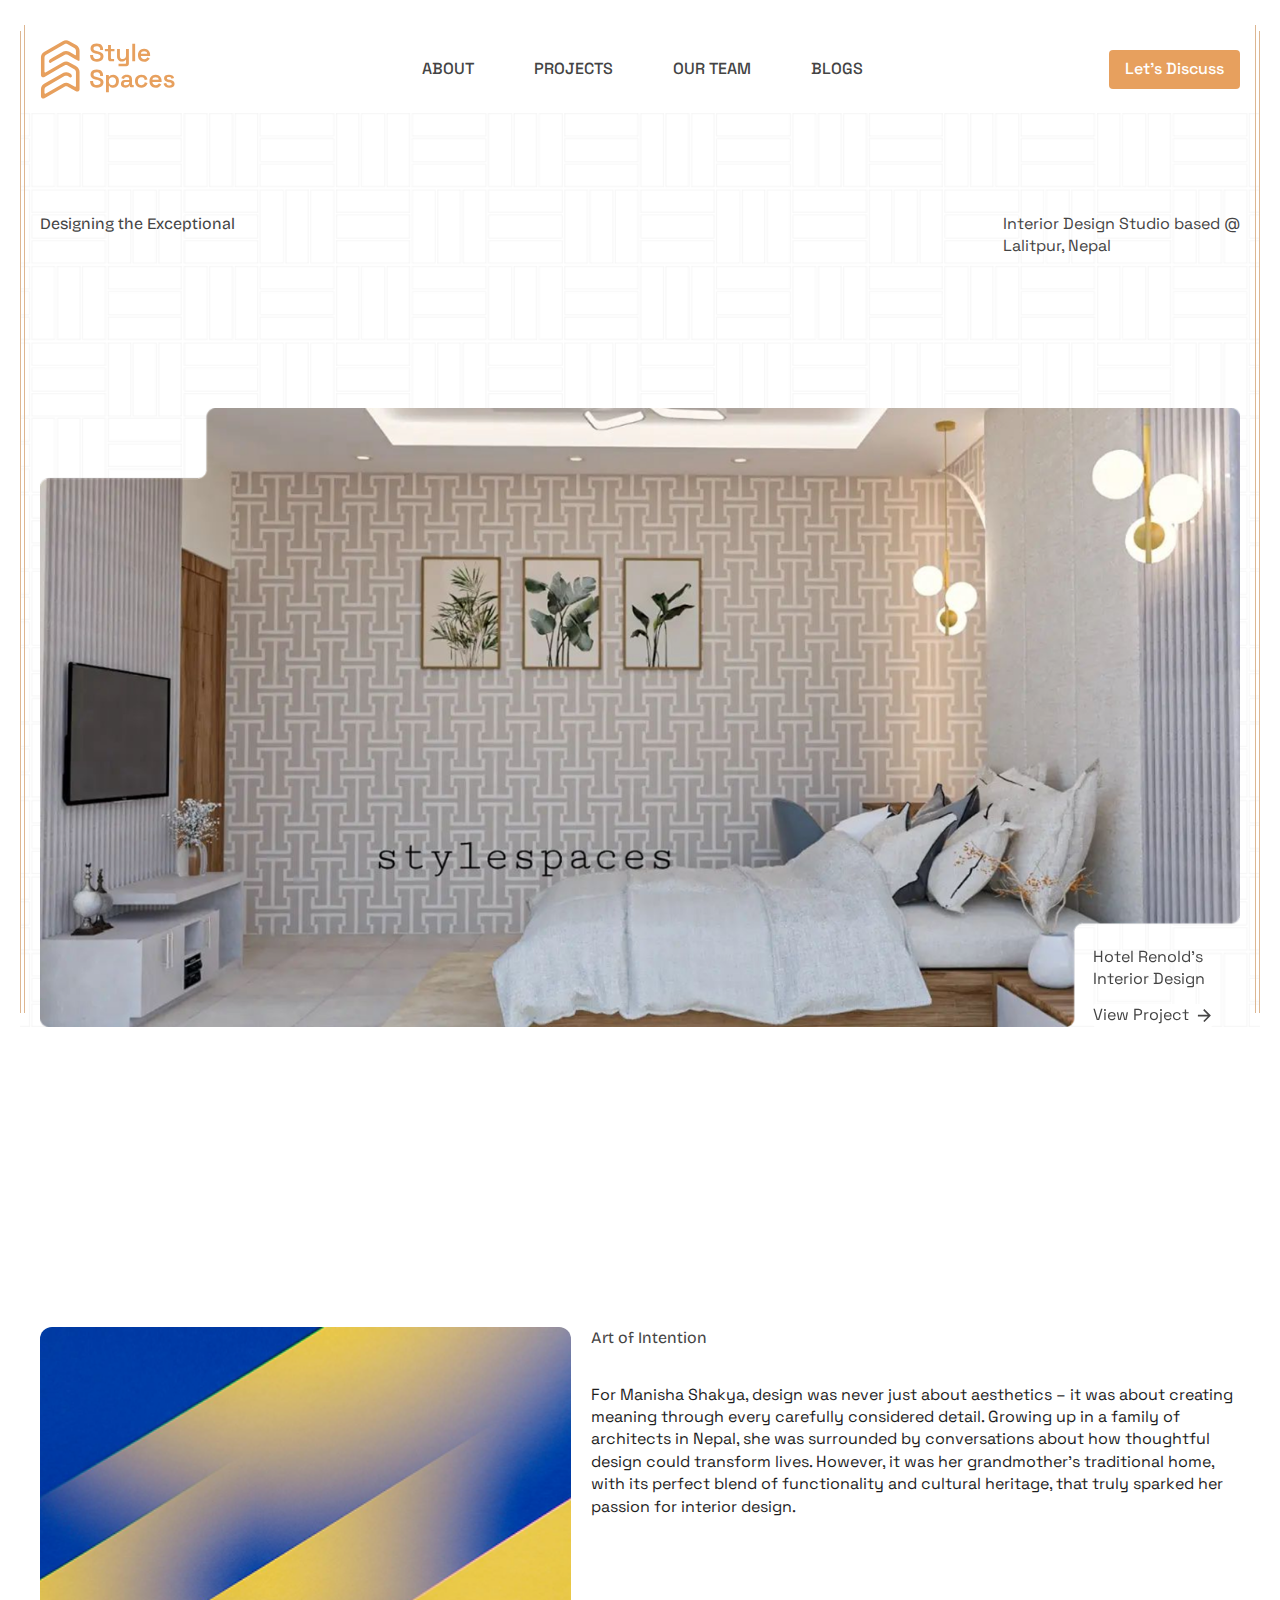
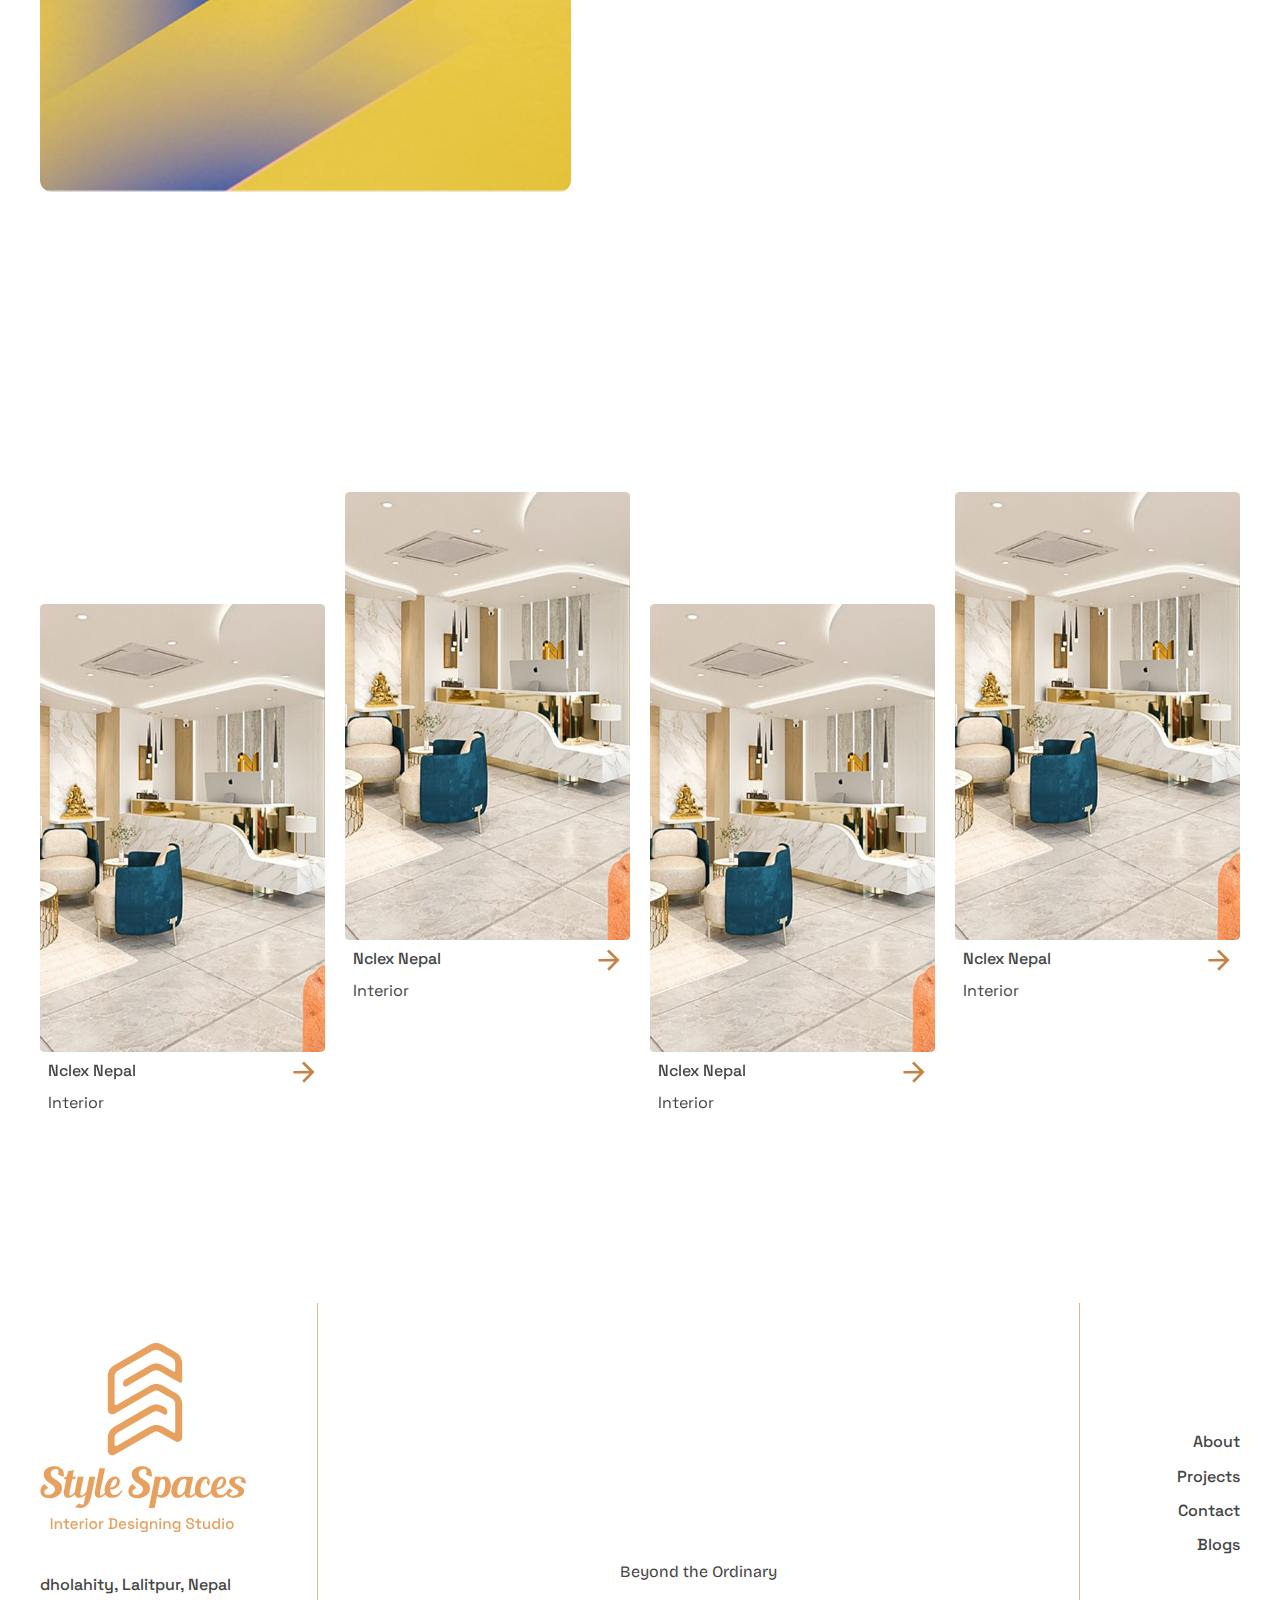
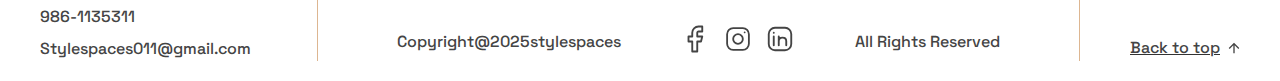
<file: index.html>
<!DOCTYPE html><html lang=en-US><head><meta charset=UTF-8><meta content="width=device-width, initial-scale=1" name=viewport><link href=https://gmpg.org/xfn/11 rel=profile><title>Style Space</title><meta content="noindex, nofollow" name=robots><style>img:is([sizes=auto i],[sizes^="auto," i]){contain-intrinsic-size:3000px 1500px}</style><link href=/feed/ rel=alternate title="Style Space &raquo; Feed" type=application/rss+xml><link href=/comments/feed/ rel=alternate title="Style Space &raquo; Comments Feed" type=application/rss+xml><link href=/includes/css/dist/block-library/style.min.css id=wp-block-library-css rel=stylesheet><style id=global-styles-inline-css>:root{--wp--preset--aspect-ratio--square:1;--wp--preset--aspect-ratio--4-3:4/3;--wp--preset--aspect-ratio--3-4:3/4;--wp--preset--aspect-ratio--3-2:3/2;--wp--preset--aspect-ratio--2-3:2/3;--wp--preset--aspect-ratio--16-9:16/9;--wp--preset--aspect-ratio--9-16:9/16;--wp--preset--color--black:#000;--wp--preset--color--cyan-bluish-gray:#abb8c3;--wp--preset--color--white:#fff;--wp--preset--color--pale-pink:#f78da7;--wp--preset--color--vivid-red:#cf2e2e;--wp--preset--color--luminous-vivid-orange:#ff6900;--wp--preset--color--luminous-vivid-amber:#fcb900;--wp--preset--color--light-green-cyan:#7bdcb5;--wp--preset--color--vivid-green-cyan:#00d084;--wp--preset--color--pale-cyan-blue:#8ed1fc;--wp--preset--color--vivid-cyan-blue:#0693e3;--wp--preset--color--vivid-purple:#9b51e0;--wp--preset--gradient--vivid-cyan-blue-to-vivid-purple:linear-gradient(135deg,rgba(6,147,227,1) 0,rgb(155,81,224) 100%);--wp--preset--gradient--light-green-cyan-to-vivid-green-cyan:linear-gradient(135deg,rgb(122,220,180) 0,rgb(0,208,130) 100%);--wp--preset--gradient--luminous-vivid-amber-to-luminous-vivid-orange:linear-gradient(135deg,rgba(252,185,0,1) 0,rgba(255,105,0,1) 100%);--wp--preset--gradient--luminous-vivid-orange-to-vivid-red:linear-gradient(135deg,rgba(255,105,0,1) 0,rgb(207,46,46) 100%);--wp--preset--gradient--very-light-gray-to-cyan-bluish-gray:linear-gradient(135deg,rgb(238,238,238) 0,rgb(169,184,195) 100%);--wp--preset--gradient--cool-to-warm-spectrum:linear-gradient(135deg,rgb(74,234,220) 0,rgb(151,120,209) 20%,rgb(207,42,186) 40%,rgb(238,44,130) 60%,rgb(251,105,98) 80%,rgb(254,248,76) 100%);--wp--preset--gradient--blush-light-purple:linear-gradient(135deg,rgb(255,206,236) 0,rgb(152,150,240) 100%);--wp--preset--gradient--blush-bordeaux:linear-gradient(135deg,rgb(254,205,165) 0,rgb(254,45,45) 50%,rgb(107,0,62) 100%);--wp--preset--gradient--luminous-dusk:linear-gradient(135deg,rgb(255,203,112) 0,rgb(199,81,192) 50%,rgb(65,88,208) 100%);--wp--preset--gradient--pale-ocean:linear-gradient(135deg,rgb(255,245,203) 0,rgb(182,227,212) 50%,rgb(51,167,181) 100%);--wp--preset--gradient--electric-grass:linear-gradient(135deg,rgb(202,248,128) 0,rgb(113,206,126) 100%);--wp--preset--gradient--midnight:linear-gradient(135deg,rgb(2,3,129) 0,rgb(40,116,252) 100%);--wp--preset--font-size--small:13px;--wp--preset--font-size--medium:20px;--wp--preset--font-size--large:36px;--wp--preset--font-size--x-large:42px;--wp--preset--spacing--20:.44rem;--wp--preset--spacing--30:.67rem;--wp--preset--spacing--40:1rem;--wp--preset--spacing--50:1.5rem;--wp--preset--spacing--60:2.25rem;--wp--preset--spacing--70:3.38rem;--wp--preset--spacing--80:5.06rem;--wp--preset--shadow--natural:6px 6px 9px rgba(0,0,0,.2);--wp--preset--shadow--deep:12px 12px 50px rgba(0,0,0,.4);--wp--preset--shadow--sharp:6px 6px 0 rgba(0,0,0,.2);--wp--preset--shadow--outlined:6px 6px 0 -3px rgba(255,255,255,1),6px 6px rgba(0,0,0,1);--wp--preset--shadow--crisp:6px 6px 0 rgba(0,0,0,1)}:root{--wp--style--global--content-size:800px;--wp--style--global--wide-size:1200px}:where(body){margin:0}.wp-site-blocks>.alignleft{float:left;margin-right:2em}.wp-site-blocks>.alignright{float:right;margin-left:2em}.wp-site-blocks>.aligncenter{justify-content:center;margin-left:auto;margin-right:auto}:where(.wp-site-blocks)>*{margin-block-start:24px;margin-block-end:0}:where(.wp-site-blocks)>:first-child{margin-block-start:0}:where(.wp-site-blocks)>:last-child{margin-block-end:0}:root{--wp--style--block-gap:24px}:root :where(.is-layout-flow)>:first-child{margin-block-start:0}:root :where(.is-layout-flow)>:last-child{margin-block-end:0}:root :where(.is-layout-flow)>*{margin-block-start:24px;margin-block-end:0}:root :where(.is-layout-constrained)>:first-child{margin-block-start:0}:root :where(.is-layout-constrained)>:last-child{margin-block-end:0}:root :where(.is-layout-constrained)>*{margin-block-start:24px;margin-block-end:0}:root :where(.is-layout-flex){gap:24px}:root :where(.is-layout-grid){gap:24px}.is-layout-flow>.alignleft{float:left;margin-inline-start:0;margin-inline-end:2em}.is-layout-flow>.alignright{float:right;margin-inline-start:2em;margin-inline-end:0}.is-layout-flow>.aligncenter{margin-left:auto!important;margin-right:auto!important}.is-layout-constrained>.alignleft{float:left;margin-inline-start:0;margin-inline-end:2em}.is-layout-constrained>.alignright{float:right;margin-inline-start:2em;margin-inline-end:0}.is-layout-constrained>.aligncenter{margin-left:auto!important;margin-right:auto!important}.is-layout-constrained>:where(:not(.alignleft):not(.alignright):not(.alignfull)){max-width:var(--wp--style--global--content-size);margin-left:auto!important;margin-right:auto!important}.is-layout-constrained>.alignwide{max-width:var(--wp--style--global--wide-size)}body .is-layout-flex{display:flex}.is-layout-flex{flex-wrap:wrap;align-items:center}.is-layout-flex>:is(*,div){margin:0}body .is-layout-grid{display:grid}.is-layout-grid>:is(*,div){margin:0}body{padding-top:0;padding-right:0;padding-bottom:0;padding-left:0}a:where(:not(.wp-element-button)){text-decoration:underline}:root :where(.wp-element-button,.wp-block-button__link){background-color:#32373c;border-width:0;color:#fff;font-family:inherit;font-size:inherit;line-height:inherit;padding:calc(0.667em+2px) calc(1.333em+2px);text-decoration:none}.has-black-color{color:var(--wp--preset--color--black)!important}.has-cyan-bluish-gray-color{color:var(--wp--preset--color--cyan-bluish-gray)!important}.has-white-color{color:var(--wp--preset--color--white)!important}.has-pale-pink-color{color:var(--wp--preset--color--pale-pink)!important}.has-vivid-red-color{color:var(--wp--preset--color--vivid-red)!important}.has-luminous-vivid-orange-color{color:var(--wp--preset--color--luminous-vivid-orange)!important}.has-luminous-vivid-amber-color{color:var(--wp--preset--color--luminous-vivid-amber)!important}.has-light-green-cyan-color{color:var(--wp--preset--color--light-green-cyan)!important}.has-vivid-green-cyan-color{color:var(--wp--preset--color--vivid-green-cyan)!important}.has-pale-cyan-blue-color{color:var(--wp--preset--color--pale-cyan-blue)!important}.has-vivid-cyan-blue-color{color:var(--wp--preset--color--vivid-cyan-blue)!important}.has-vivid-purple-color{color:var(--wp--preset--color--vivid-purple)!important}.has-black-background-color{background-color:var(--wp--preset--color--black)!important}.has-cyan-bluish-gray-background-color{background-color:var(--wp--preset--color--cyan-bluish-gray)!important}.has-white-background-color{background-color:var(--wp--preset--color--white)!important}.has-pale-pink-background-color{background-color:var(--wp--preset--color--pale-pink)!important}.has-vivid-red-background-color{background-color:var(--wp--preset--color--vivid-red)!important}.has-luminous-vivid-orange-background-color{background-color:var(--wp--preset--color--luminous-vivid-orange)!important}.has-luminous-vivid-amber-background-color{background-color:var(--wp--preset--color--luminous-vivid-amber)!important}.has-light-green-cyan-background-color{background-color:var(--wp--preset--color--light-green-cyan)!important}.has-vivid-green-cyan-background-color{background-color:var(--wp--preset--color--vivid-green-cyan)!important}.has-pale-cyan-blue-background-color{background-color:var(--wp--preset--color--pale-cyan-blue)!important}.has-vivid-cyan-blue-background-color{background-color:var(--wp--preset--color--vivid-cyan-blue)!important}.has-vivid-purple-background-color{background-color:var(--wp--preset--color--vivid-purple)!important}.has-black-border-color{border-color:var(--wp--preset--color--black)!important}.has-cyan-bluish-gray-border-color{border-color:var(--wp--preset--color--cyan-bluish-gray)!important}.has-white-border-color{border-color:var(--wp--preset--color--white)!important}.has-pale-pink-border-color{border-color:var(--wp--preset--color--pale-pink)!important}.has-vivid-red-border-color{border-color:var(--wp--preset--color--vivid-red)!important}.has-luminous-vivid-orange-border-color{border-color:var(--wp--preset--color--luminous-vivid-orange)!important}.has-luminous-vivid-amber-border-color{border-color:var(--wp--preset--color--luminous-vivid-amber)!important}.has-light-green-cyan-border-color{border-color:var(--wp--preset--color--light-green-cyan)!important}.has-vivid-green-cyan-border-color{border-color:var(--wp--preset--color--vivid-green-cyan)!important}.has-pale-cyan-blue-border-color{border-color:var(--wp--preset--color--pale-cyan-blue)!important}.has-vivid-cyan-blue-border-color{border-color:var(--wp--preset--color--vivid-cyan-blue)!important}.has-vivid-purple-border-color{border-color:var(--wp--preset--color--vivid-purple)!important}.has-vivid-cyan-blue-to-vivid-purple-gradient-background{background:var(--wp--preset--gradient--vivid-cyan-blue-to-vivid-purple)!important}.has-light-green-cyan-to-vivid-green-cyan-gradient-background{background:var(--wp--preset--gradient--light-green-cyan-to-vivid-green-cyan)!important}.has-luminous-vivid-amber-to-luminous-vivid-orange-gradient-background{background:var(--wp--preset--gradient--luminous-vivid-amber-to-luminous-vivid-orange)!important}.has-luminous-vivid-orange-to-vivid-red-gradient-background{background:var(--wp--preset--gradient--luminous-vivid-orange-to-vivid-red)!important}.has-very-light-gray-to-cyan-bluish-gray-gradient-background{background:var(--wp--preset--gradient--very-light-gray-to-cyan-bluish-gray)!important}.has-cool-to-warm-spectrum-gradient-background{background:var(--wp--preset--gradient--cool-to-warm-spectrum)!important}.has-blush-light-purple-gradient-background{background:var(--wp--preset--gradient--blush-light-purple)!important}.has-blush-bordeaux-gradient-background{background:var(--wp--preset--gradient--blush-bordeaux)!important}.has-luminous-dusk-gradient-background{background:var(--wp--preset--gradient--luminous-dusk)!important}.has-pale-ocean-gradient-background{background:var(--wp--preset--gradient--pale-ocean)!important}.has-electric-grass-gradient-background{background:var(--wp--preset--gradient--electric-grass)!important}.has-midnight-gradient-background{background:var(--wp--preset--gradient--midnight)!important}.has-small-font-size{font-size:var(--wp--preset--font-size--small)!important}.has-medium-font-size{font-size:var(--wp--preset--font-size--medium)!important}.has-large-font-size{font-size:var(--wp--preset--font-size--large)!important}.has-x-large-font-size{font-size:var(--wp--preset--font-size--x-large)!important}:root :where(.wp-block-pullquote){font-size:1.5em;line-height:1.6}</style><link href=/assets/themes/hello-elementor/style.min.css id=hello-elementor-css rel=stylesheet><link href=/assets/themes/hello-elementor/theme.min.css id=hello-elementor-theme-style-css rel=stylesheet><link href=/assets/themes/hello-elementor/header-footer.min.css id=hello-elementor-header-footer-css rel=stylesheet><link href=/assets/plugins/elementor/assets/css/frontend.min.css id=elementor-frontend-css rel=stylesheet><link href=/assets/uploads/elementor/css/post-10.css id=elementor-post-10-css rel=stylesheet><link href=/assets/plugins/elementor-pro/assets/css/modules/sticky.min.css id=e-sticky-css rel=stylesheet><link href=/assets/plugins/elementor/assets/css/widget-image.min.css id=widget-image-css rel=stylesheet><link href=/assets/plugins/elementor/assets/css/widget-heading.min.css id=widget-heading-css rel=stylesheet><link href=/assets/plugins/elementor/assets/lib/animations/styles/slideInDown.min.css id=e-animation-slideInDown-css rel=stylesheet><link href=/assets/plugins/elementor-pro/assets/css/widget-off-canvas.min.css id=widget-off-canvas-css rel=stylesheet><link href=/assets/plugins/elementor/assets/lib/swiper/v8/css/swiper.min.css id=swiper-css rel=stylesheet><link href=/assets/plugins/elementor/assets/css/conditionals/e-swiper.min.css id=e-swiper-css rel=stylesheet><link href=/assets/plugins/elementor-pro/assets/css/widget-nested-carousel.min.css id=widget-nested-carousel-css rel=stylesheet><link href=/assets/plugins/elementor/assets/css/widget-text-editor.min.css id=widget-text-editor-css rel=stylesheet><link href=/assets/uploads/elementor/css/post-136.css id=elementor-post-136-css rel=stylesheet><link href=/assets/uploads/elementor/css/post-29.css id=elementor-post-29-css rel=stylesheet><link href=/assets/uploads/elementor/css/post-88.css id=elementor-post-88-css rel=stylesheet><link href="https://fonts.googleapis.com/css?family=Roboto%3A100%2C100italic%2C200%2C200italic%2C300%2C300italic%2C400%2C400italic%2C500%2C500italic%2C600%2C600italic%2C700%2C700italic%2C800%2C800italic%2C900%2C900italic%7CRoboto+Slab%3A100%2C100italic%2C200%2C200italic%2C300%2C300italic%2C400%2C400italic%2C500%2C500italic%2C600%2C600italic%2C700%2C700italic%2C800%2C800italic%2C900%2C900italic&#038;display=block" id=google-fonts-1-css rel=stylesheet><link crossorigin="" href=https://fonts.gstatic.com/ rel=preconnect><script id=jquery-core-js src=/includes/js/jquery/jquery.min.js></script><script id=jquery-migrate-js src=/includes/js/jquery/jquery-migrate.min.js></script><link href=/wp-json/ rel=https://api.w.org/><link href=/wp-json/wp/v2/pages/136 rel=alternate title=JSON type=application/json><link href=/ rel=canonical><link href=/ rel=shortlink><style>.e-con.e-parent:nth-of-type(n+4):not(.e-lazyloaded):not(.e-no-lazyload),.e-con.e-parent:nth-of-type(n+4):not(.e-lazyloaded):not(.e-no-lazyload) *{background-image:none!important}@media screen and (max-height:1024px){.e-con.e-parent:nth-of-type(n+3):not(.e-lazyloaded):not(.e-no-lazyload),.e-con.e-parent:nth-of-type(n+3):not(.e-lazyloaded):not(.e-no-lazyload) *{background-image:none!important}}@media screen and (max-height:640px){.e-con.e-parent:nth-of-type(n+2):not(.e-lazyloaded):not(.e-no-lazyload),.e-con.e-parent:nth-of-type(n+2):not(.e-lazyloaded):not(.e-no-lazyload) *{background-image:none!important}}</style> <body class="elementor-default elementor-kit-10 elementor-page elementor-page-136 elementor-template-full-width home page page-id-136 page-template-default theme-default wp-custom-logo wp-embed-responsive"><a class="screen-reader-text skip-link" href=#content>Skip to content</a> <div class="elementor elementor-29 elementor-location-header" data-elementor-id=29 data-elementor-post-type=elementor_library data-elementor-type=header><div class="e-con e-con-boxed e-flex e-parent elementor-element elementor-element-fbbb6a3" data-element_type=container data-id=fbbb6a3 data-settings={&quot;background_background&quot;:&quot;classic&quot;,&quot;sticky&quot;:&quot;top&quot;,&quot;sticky_on&quot;:[&quot;desktop&quot;,&quot;tablet&quot;,&quot;mobile&quot;],&quot;sticky_offset&quot;:0,&quot;sticky_effects_offset&quot;:0,&quot;sticky_anchor_link_offset&quot;:0}><div class=e-con-inner><div class="e-child e-con e-con-full e-flex elementor-element elementor-element-76a1f7e" data-element_type=container data-id=76a1f7e><div class="e-child e-con e-con-full e-flex elementor-element elementor-element-2b51e00" data-element_type=container data-id=2b51e00 data-settings={&quot;background_background&quot;:&quot;classic&quot;,&quot;position&quot;:&quot;absolute&quot;,&quot;sticky&quot;:&quot;top&quot;,&quot;sticky_on&quot;:[&quot;desktop&quot;,&quot;tablet&quot;,&quot;mobile&quot;],&quot;sticky_offset&quot;:0,&quot;sticky_effects_offset&quot;:0,&quot;sticky_anchor_link_offset&quot;:0}></div> <div class="e-child e-con e-con-full e-flex elementor-element elementor-element-7960e90" data-element_type=container data-id=7960e90 data-settings={&quot;background_background&quot;:&quot;classic&quot;,&quot;position&quot;:&quot;absolute&quot;,&quot;sticky&quot;:&quot;top&quot;,&quot;sticky_on&quot;:[&quot;desktop&quot;,&quot;tablet&quot;,&quot;mobile&quot;],&quot;sticky_offset&quot;:0,&quot;sticky_effects_offset&quot;:0,&quot;sticky_anchor_link_offset&quot;:0}></div> <div class="e-child e-con e-con-full e-flex elementor-element elementor-element-08a7e51" data-element_type=container data-id=08a7e51 data-settings={&quot;background_background&quot;:&quot;classic&quot;,&quot;position&quot;:&quot;absolute&quot;,&quot;sticky&quot;:&quot;top&quot;,&quot;sticky_on&quot;:[&quot;desktop&quot;,&quot;tablet&quot;,&quot;mobile&quot;],&quot;sticky_offset&quot;:0,&quot;sticky_effects_offset&quot;:0,&quot;sticky_anchor_link_offset&quot;:0}></div> <div class="e-child e-con e-con-full e-flex elementor-element elementor-element-14e4e8c" data-element_type=container data-id=14e4e8c data-settings={&quot;background_background&quot;:&quot;classic&quot;,&quot;position&quot;:&quot;absolute&quot;,&quot;sticky&quot;:&quot;top&quot;,&quot;sticky_on&quot;:[&quot;desktop&quot;,&quot;tablet&quot;,&quot;mobile&quot;],&quot;sticky_offset&quot;:0,&quot;sticky_effects_offset&quot;:0,&quot;sticky_anchor_link_offset&quot;:0}></div> <div class="e-child e-con e-con-full e-flex elementor-element elementor-element-096a2c1" data-element_type=container data-id=096a2c1 data-settings={&quot;background_background&quot;:&quot;classic&quot;,&quot;position&quot;:&quot;absolute&quot;}></div> <div class="e-child e-con e-con-full e-flex elementor-element elementor-element-99de416" data-element_type=container data-id=99de416 data-settings={&quot;background_background&quot;:&quot;classic&quot;,&quot;position&quot;:&quot;absolute&quot;}></div> <div class="e-child e-con e-con-full e-flex elementor-element elementor-element-ccbdcc1" data-element_type=container data-id=ccbdcc1><div class="elementor-element elementor-element-37e95fa elementor-widget elementor-widget-image elementor-widget-theme-site-logo elementor-widget__width-auto" data-element_type=widget data-id=37e95fa data-widget_type=theme-site-logo.default><a href=/><img alt="" class="attachment-full size-full wp-image-236" height=59 src=/assets/uploads/2025/02/Logo-1.svg width=136> </a> </div> <div class="e-child e-con e-con-full e-flex elementor-element elementor-element-f91b270" data-element_type=container data-id=f91b270><div class="elementor-element elementor-element-afcafaf elementor-widget elementor-widget-heading" data-element_type=widget data-id=afcafaf data-widget_type=heading.default><h6 class="elementor-heading-title elementor-size-default"><a href=/about>About</a></h6> </div> <div class="elementor-element elementor-element-e6bac91 elementor-widget elementor-widget-heading" data-element_type=widget data-id=e6bac91 data-widget_type=heading.default><h6 class="elementor-heading-title elementor-size-default"><a href=/projects>Projects</a></h6> </div> <div class="elementor-element elementor-element-0ded252 elementor-widget elementor-widget-heading" data-element_type=widget data-id=0ded252 data-widget_type=heading.default><h6 class="elementor-heading-title elementor-size-default"><a href=/team>OUR TEAM</a></h6> </div> <div class="elementor-element elementor-element-919c47d elementor-widget elementor-widget-heading" data-element_type=widget data-id=919c47d data-widget_type=heading.default><h6 class="elementor-heading-title elementor-size-default"><a href=/blogs>BLOGS</a></h6> </div></div> <div class="elementor-element elementor-element-2ce6434 elementor-widget elementor-widget-button" data-element_type=widget data-id=2ce6434 data-widget_type=button.default><a class="elementor-button elementor-button-link elementor-size-sm" href=/contact><span class=elementor-button-content-wrapper><span class=elementor-button-text>Let’s Discuss</span> </span> </a> </div> <div class="elementor-element elementor-element-a180dda elementor-view-default elementor-widget elementor-widget-icon" data-element_type=widget data-id=a180dda data-widget_type=icon.default><div class=elementor-icon-wrapper><a class=elementor-icon href=#elementor-action%3Aaction%3Doff_canvas%3Aopen%26settings%3DeyJpZCI6ImZkMWY0NTAiLCJkaXNwbGF5TW9kZSI6Im9wZW4ifQ%3D%3D><svg xmlns=http://www.w3.org/2000/svg fill=none height=19 viewbox="0 0 27 19" width=27><line stroke=black stroke-width=2 x1=0.913574 x2=26.9136 y1=1.5 y2=1.5></line><line stroke=black stroke-width=2 x1=0.913574 x2=26.9136 y1=9.5 y2=9.5></line><line stroke=black stroke-width=2 x1=0.913574 x2=26.9136 y1=17.5 y2=17.5></line></svg> </a> </div> </div> <div class="elementor-element elementor-element-fd1f450 elementor-widget elementor-widget-off-canvas" data-element_type=widget data-id=fd1f450 data-settings={&quot;entrance_animation_tablet&quot;:&quot;slideInDown&quot;,&quot;exit_animation_tablet&quot;:&quot;slideInDown&quot;} data-widget_type=off-canvas.default><header aria-hidden=true aria-label=Off-Canvas aria-modal=true class=e-off-canvas data-delay-child-handlers=true id=off-canvas-fd1f450 inert role=dialog><div class=e-off-canvas__overlay></div> <div class=e-off-canvas__main><div class=e-off-canvas__content><div class="e-child e-con e-con-full e-flex elementor-element elementor-element-b78ec0f" data-element_type=container data-id=b78ec0f><div class="elementor-element elementor-element-7684ea6 elementor-widget elementor-widget-heading" data-element_type=widget data-id=7684ea6 data-widget_type=heading.default><h2 class="elementor-heading-title elementor-size-default"><a href=/about>About</a></h2> </div> <div class="elementor-element elementor-element-f04be6d elementor-widget elementor-widget-heading" data-element_type=widget data-id=f04be6d data-widget_type=heading.default><h2 class="elementor-heading-title elementor-size-default"><a href=/projects>PROJECTS</a></h2> </div> <div class="elementor-element elementor-element-7171fa7 elementor-widget elementor-widget-heading" data-element_type=widget data-id=7171fa7 data-widget_type=heading.default><h2 class="elementor-heading-title elementor-size-default"><a href=/team>OUR TEAM</a></h2> </div> <div class="elementor-element elementor-element-b34eeca elementor-widget elementor-widget-heading" data-element_type=widget data-id=b34eeca data-widget_type=heading.default><h2 class="elementor-heading-title elementor-size-default"><a href=/blogs>BLOGS</a></h2> </div> <div class="elementor-element elementor-element-9beba68 elementor-tablet-align-right elementor-widget elementor-widget-button" data-element_type=widget data-id=9beba68 data-widget_type=button.default><a class="elementor-button elementor-button-link elementor-size-sm" href=/contact><span class=elementor-button-content-wrapper><span class=elementor-button-text>Let’s Discuss</span> </span> </a> </div></div> </div> </div></header> </div></div></div> </div> </div> </div> <div class="elementor elementor-136" data-elementor-id=136 data-elementor-post-type=page data-elementor-type=wp-page><section class="e-con e-con-full e-flex e-parent elementor-element elementor-element-7eb7c8b" data-element_type=container data-id=7eb7c8b data-settings={&quot;background_background&quot;:&quot;classic&quot;}><div class="e-child e-con e-con-full e-flex elementor-element elementor-element-f51d6c4" data-element_type=container data-id=f51d6c4 data-settings={&quot;background_background&quot;:&quot;classic&quot;,&quot;position&quot;:&quot;absolute&quot;,&quot;sticky&quot;:&quot;top&quot;,&quot;sticky_on&quot;:[&quot;desktop&quot;,&quot;tablet&quot;,&quot;mobile&quot;],&quot;sticky_offset&quot;:0,&quot;sticky_effects_offset&quot;:0,&quot;sticky_anchor_link_offset&quot;:0}></div> <div class="e-child e-con e-con-full e-flex elementor-element elementor-element-4f52d9d" data-element_type=container data-id=4f52d9d data-settings={&quot;background_background&quot;:&quot;classic&quot;,&quot;position&quot;:&quot;absolute&quot;,&quot;sticky&quot;:&quot;top&quot;,&quot;sticky_on&quot;:[&quot;desktop&quot;,&quot;tablet&quot;,&quot;mobile&quot;],&quot;sticky_offset&quot;:0,&quot;sticky_effects_offset&quot;:0,&quot;sticky_anchor_link_offset&quot;:0}></div> <div class="e-child e-con e-con-full e-flex elementor-element elementor-element-a22fddc" data-element_type=container data-id=a22fddc data-settings={&quot;background_background&quot;:&quot;classic&quot;,&quot;position&quot;:&quot;absolute&quot;,&quot;sticky&quot;:&quot;top&quot;,&quot;sticky_on&quot;:[&quot;desktop&quot;,&quot;tablet&quot;,&quot;mobile&quot;],&quot;sticky_offset&quot;:0,&quot;sticky_effects_offset&quot;:0,&quot;sticky_anchor_link_offset&quot;:0}></div> <div class="e-child e-con e-con-full e-flex elementor-element elementor-element-b860ada" data-element_type=container data-id=b860ada data-settings={&quot;background_background&quot;:&quot;classic&quot;,&quot;position&quot;:&quot;absolute&quot;,&quot;sticky&quot;:&quot;top&quot;,&quot;sticky_on&quot;:[&quot;desktop&quot;,&quot;tablet&quot;,&quot;mobile&quot;],&quot;sticky_offset&quot;:0,&quot;sticky_effects_offset&quot;:0,&quot;sticky_anchor_link_offset&quot;:0}></div> <div class="e-child e-con e-con-full e-flex elementor-element elementor-element-af66a79" data-element_type=container data-id=af66a79><div class="e-child e-con e-con-full e-flex elementor-element elementor-element-9bfd4d4" data-element_type=container data-id=9bfd4d4><div class="elementor-element elementor-element-315e05f elementor-widget elementor-widget-heading elementor-widget__width-initial" data-element_type=widget data-id=315e05f data-widget_type=heading.default><h1 class="elementor-heading-title elementor-size-default">Designing the Exceptional</h1> </div> <div class="elementor-element elementor-element-e81f768 elementor-widget elementor-widget-heading elementor-widget__width-initial" data-element_type=widget data-id=e81f768 data-widget_type=heading.default><p class="elementor-heading-title elementor-size-default">Interior Design Studio based @ Lalitpur, Nepal </div></div> <div class="elementor-element elementor-element-2d2af78 elementor-pagination-position-outside elementor-pagination-type-bullets elementor-widget elementor-widget-n-carousel" data-element_type=widget data-id=2d2af78 data-settings="{&quot;carousel_items&quot;:[{&quot;slide_title&quot;:&quot;Slide #1&quot;,&quot;_id&quot;:&quot;caadc20&quot;},{&quot;slide_title&quot;:&quot;Slide #1&quot;,&quot;_id&quot;:&quot;7d4bf6d&quot;},{&quot;slide_title&quot;:&quot;Slide #1&quot;,&quot;_id&quot;:&quot;fad3608&quot;}],&quot;slides_to_show&quot;:&quot;1&quot;,&quot;slides_to_scroll&quot;:&quot;1&quot;,&quot;speed&quot;:600,&quot;image_spacing_custom&quot;:{&quot;unit&quot;:&quot;px&quot;,&quot;size&quot;:0,&quot;sizes&quot;:[]},&quot;slides_to_show_tablet&quot;:&quot;1&quot;,&quot;slides_to_show_mobile&quot;:&quot;1&quot;,&quot;infinite&quot;:&quot;yes&quot;,&quot;offset_sides&quot;:&quot;none&quot;,&quot;pagination&quot;:&quot;bullets&quot;,&quot;image_spacing_custom_tablet&quot;:{&quot;unit&quot;:&quot;px&quot;,&quot;size&quot;:&quot;&quot;,&quot;sizes&quot;:[]},&quot;image_spacing_custom_mobile&quot;:{&quot;unit&quot;:&quot;px&quot;,&quot;size&quot;:&quot;&quot;,&quot;sizes&quot;:[]}}" data-widget_type=nested-carousel.default><div aria-label=Carousel aria-roledescription=carousel class="e-n-carousel swiper" dir=ltr role=region><div aria-live=polite class=swiper-wrapper><div aria-label="1 of 3" aria-roledescription=slide class=swiper-slide data-slide=1 role=group><div class="e-child e-con e-con-full e-flex elementor-element elementor-element-36cc3f3" data-element_type=container data-id=36cc3f3><div class="elementor-element elementor-element-2e1d826 elementor-widget elementor-widget-image" data-element_type=widget data-id=2e1d826 data-widget_type=image.default><img alt="" class="attachment-full size-full wp-image-62" decoding=async fetchpriority=high height=837 sizes="(max-width: 1621px) 100vw, 1621px" src=/assets/uploads/2025/02/image.png srcset="/assets/uploads/2025/02/image.png 1621w, /assets/uploads/2025/02/image-768x397.png 768w, /assets/uploads/2025/02/image-1536x793.png 1536w" width=1621> </div> <div class="e-child e-con e-con-full e-flex elementor-element elementor-element-939b99c" data-element_type=container data-id=939b99c data-settings={&quot;position&quot;:&quot;absolute&quot;}><div class="elementor-element elementor-element-6bc572d elementor-widget elementor-widget-heading" data-element_type=widget data-id=6bc572d data-widget_type=heading.default><h2 class="elementor-heading-title elementor-size-default">Hotel Renold’s Interior Design</h2> </div> <div class="elementor-element elementor-element-e2602c3 elementor-widget elementor-widget-button" data-element_type=widget data-id=e2602c3 data-widget_type=button.default><a class="elementor-button elementor-button-link elementor-size-sm" href=#><span class=elementor-button-content-wrapper><span class=elementor-button-icon><svg xmlns=http://www.w3.org/2000/svg fill=none height=14 viewbox="0 0 13 14" width=13><g clip-path=url(#clip0_292_93)><path d="M0.740386 7.72548L0.725728 6.39223L8.72524 6.30428L5.01849 2.67815L5.95469 1.72113L11.2924 6.94277L6.07078 12.2805L5.11377 11.3443L8.7399 7.63754L0.740386 7.72548Z" fill=#454444></path></g><defs><clippath id=clip0_292_93><rect fill=white height=12 transform="translate(12 0.93457) rotate(89.3701)" width=12></rect></clippath></defs></svg> </span> <span class=elementor-button-text>View Project</span></span> </a> </div></div></div> </div> <div aria-label="2 of 3" aria-roledescription=slide class=swiper-slide data-slide=2 role=group><div class="e-child e-con e-con-full e-flex elementor-element elementor-element-933e05a" data-element_type=container data-id=933e05a><div class="elementor-element elementor-element-7f47a7a elementor-widget elementor-widget-image" data-element_type=widget data-id=7f47a7a data-widget_type=image.default><img alt="" class="attachment-full size-full wp-image-62" decoding=async fetchpriority=high height=837 sizes="(max-width: 1621px) 100vw, 1621px" src=/assets/uploads/2025/02/image.png srcset="/assets/uploads/2025/02/image.png 1621w, /assets/uploads/2025/02/image-768x397.png 768w, /assets/uploads/2025/02/image-1536x793.png 1536w" width=1621> </div> <div class="e-child e-con e-con-full e-flex elementor-element elementor-element-56a30f7" data-element_type=container data-id=56a30f7 data-settings={&quot;position&quot;:&quot;absolute&quot;}><div class="elementor-element elementor-element-9d35816 elementor-widget elementor-widget-heading" data-element_type=widget data-id=9d35816 data-widget_type=heading.default><h2 class="elementor-heading-title elementor-size-default">Hotel Renold’s Interior Design</h2> </div> <div class="elementor-element elementor-element-24d5c1d elementor-widget elementor-widget-button" data-element_type=widget data-id=24d5c1d data-widget_type=button.default><a class="elementor-button elementor-button-link elementor-size-sm" href=#><span class=elementor-button-content-wrapper><span class=elementor-button-icon><svg xmlns=http://www.w3.org/2000/svg fill=none height=14 viewbox="0 0 13 14" width=13><g clip-path=url(#clip0_292_93)><path d="M0.740386 7.72548L0.725728 6.39223L8.72524 6.30428L5.01849 2.67815L5.95469 1.72113L11.2924 6.94277L6.07078 12.2805L5.11377 11.3443L8.7399 7.63754L0.740386 7.72548Z" fill=#454444></path></g><defs><clippath id=clip0_292_93><rect fill=white height=12 transform="translate(12 0.93457) rotate(89.3701)" width=12></rect></clippath></defs></svg> </span> <span class=elementor-button-text>View Project</span></span> </a> </div></div></div> </div> <div aria-label="3 of 3" aria-roledescription=slide class=swiper-slide data-slide=3 role=group><div class="e-child e-con e-con-full e-flex elementor-element elementor-element-d990f22" data-element_type=container data-id=d990f22><div class="elementor-element elementor-element-96f072f elementor-widget elementor-widget-image" data-element_type=widget data-id=96f072f data-widget_type=image.default><img alt="" class="attachment-full size-full wp-image-62" decoding=async fetchpriority=high height=837 sizes="(max-width: 1621px) 100vw, 1621px" src=/assets/uploads/2025/02/image.png srcset="/assets/uploads/2025/02/image.png 1621w, /assets/uploads/2025/02/image-768x397.png 768w, /assets/uploads/2025/02/image-1536x793.png 1536w" width=1621> </div> <div class="e-child e-con e-con-full e-flex elementor-element elementor-element-8317399" data-element_type=container data-id=8317399 data-settings={&quot;position&quot;:&quot;absolute&quot;}><div class="elementor-element elementor-element-68214cf elementor-widget elementor-widget-heading" data-element_type=widget data-id=68214cf data-widget_type=heading.default><h2 class="elementor-heading-title elementor-size-default">Hotel Renold’s Interior Design</h2> </div> <div class="elementor-element elementor-element-d4e2c27 elementor-widget elementor-widget-button" data-element_type=widget data-id=d4e2c27 data-widget_type=button.default><a class="elementor-button elementor-button-link elementor-size-sm" href=#><span class=elementor-button-content-wrapper><span class=elementor-button-icon><svg xmlns=http://www.w3.org/2000/svg fill=none height=14 viewbox="0 0 13 14" width=13><g clip-path=url(#clip0_292_93)><path d="M0.740386 7.72548L0.725728 6.39223L8.72524 6.30428L5.01849 2.67815L5.95469 1.72113L11.2924 6.94277L6.07078 12.2805L5.11377 11.3443L8.7399 7.63754L0.740386 7.72548Z" fill=#454444></path></g><defs><clippath id=clip0_292_93><rect fill=white height=12 transform="translate(12 0.93457) rotate(89.3701)" width=12></rect></clippath></defs></svg> </span> <span class=elementor-button-text>View Project</span></span> </a> </div></div></div> </div></div> </div> <div class=swiper-pagination></div></div></div></section> <div class="e-con e-con-full e-flex e-parent elementor-element elementor-element-53d5c6f" data-element_type=container data-id=53d5c6f><div class="elementor-absolute elementor-element elementor-element-cb84340 elementor-widget elementor-widget-heading" data-element_type=widget data-id=cb84340 data-settings={&quot;_position&quot;:&quot;absolute&quot;} data-widget_type=heading.default><h2 class="elementor-heading-title elementor-size-default">A<br> B<br> O<br> U<br> T</h2> </div> <div class="elementor-element elementor-element-17fd1a2 elementor-widget elementor-widget-heading" data-element_type=widget data-id=17fd1a2 data-widget_type=heading.default><h2 class="elementor-heading-title elementor-size-default">A B O U T</h2> </div> <div class="e-child e-con e-con-full e-flex elementor-element elementor-element-e374c3a" data-element_type=container data-id=e374c3a><div class="elementor-element elementor-element-d34f6d0 elementor-widget elementor-widget-image elementor-widget__width-initial" data-element_type=widget data-id=d34f6d0 data-widget_type=image.default><img alt="" class="attachment-full size-full wp-image-493" decoding=async height=303 src=/assets/uploads/2025/03/Linen-multiple-clolored-interior-design—a-classic-texture.png width=586> </div> <div class="e-child e-con e-con-full e-flex elementor-element elementor-element-b1ad611" data-element_type=container data-id=b1ad611><div class="elementor-element elementor-element-fa6cc84 elementor-widget elementor-widget-heading" data-element_type=widget data-id=fa6cc84 data-widget_type=heading.default><h2 class="elementor-heading-title elementor-size-default">Art of Intention</h2> </div> <div class="elementor-element elementor-element-f058c97 elementor-widget elementor-widget-text-editor" data-element_type=widget data-id=f058c97 data-widget_type=text-editor.default><p>For Manisha Shakya, design was never just about aesthetics – it was about creating meaning through every carefully considered detail. Growing up in a family of architects in Nepal, she was surrounded by conversations about how thoughtful design could transform lives. However, it was her grandmother&#8217;s traditional home, with its perfect blend of functionality and cultural heritage, that truly sparked her passion for interior design. </div></div></div></div> <div class="e-con e-con-full e-flex e-parent elementor-element elementor-element-bbaea24" data-element_type=container data-id=bbaea24><div class="elementor-absolute elementor-element elementor-element-3cd08a8 elementor-widget elementor-widget-heading" data-element_type=widget data-id=3cd08a8 data-settings={&quot;_position&quot;:&quot;absolute&quot;} data-widget_type=heading.default><h2 class="elementor-heading-title elementor-size-default">P<br> R<br> O<br> J<br> E<br> C<br> T<br> S</h2> </div> <div class="elementor-element elementor-element-4284afd elementor-widget elementor-widget-heading" data-element_type=widget data-id=4284afd data-widget_type=heading.default><h2 class="elementor-heading-title elementor-size-default">P R O J E C T S</h2> </div> <div class="e-child e-con e-con-full e-grid elementor-element elementor-element-9ad7e0d" data-element_type=container data-id=9ad7e0d><div class="e-child e-con e-con-full e-flex e-transform elementor-element elementor-element-125a564" data-element_type=container data-id=125a564 data-settings={&quot;_transform_translateY_effect&quot;:{&quot;unit&quot;:&quot;px&quot;,&quot;size&quot;:112,&quot;sizes&quot;:[]},&quot;_transform_translateY_effect_mobile&quot;:{&quot;unit&quot;:&quot;px&quot;,&quot;size&quot;:0,&quot;sizes&quot;:[]},&quot;_transform_translateX_effect&quot;:{&quot;unit&quot;:&quot;px&quot;,&quot;size&quot;:&quot;&quot;,&quot;sizes&quot;:[]},&quot;_transform_translateX_effect_tablet&quot;:{&quot;unit&quot;:&quot;px&quot;,&quot;size&quot;:&quot;&quot;,&quot;sizes&quot;:[]},&quot;_transform_translateX_effect_mobile&quot;:{&quot;unit&quot;:&quot;px&quot;,&quot;size&quot;:&quot;&quot;,&quot;sizes&quot;:[]},&quot;_transform_translateY_effect_tablet&quot;:{&quot;unit&quot;:&quot;px&quot;,&quot;size&quot;:&quot;&quot;,&quot;sizes&quot;:[]}}><div class="elementor-element elementor-element-1b8e6c6 elementor-widget elementor-widget-image" data-element_type=widget data-id=1b8e6c6 data-widget_type=image.default><img alt="" class="attachment-full size-full wp-image-81" decoding=async height=631 loading=lazy src=/assets/uploads/2025/02/image-1.png width=404> </div> <div class="e-child e-con e-con-full e-flex elementor-element elementor-element-6c25dac" data-element_type=container data-id=6c25dac><div class="elementor-element elementor-element-b3d8098 elementor-widget elementor-widget-heading" data-element_type=widget data-id=b3d8098 data-widget_type=heading.default><h2 class="elementor-heading-title elementor-size-default">Nclex Nepal</h2> </div> <div class="elementor-element elementor-element-d3e8f87 elementor-widget elementor-widget-html" data-element_type=widget data-id=d3e8f87 data-widget_type=html.default><svg fill=none height=25 viewbox="0 0 25 25" width=25><path d="M1.47979 13.5817L1.45048 10.9152L17.4495 10.7393L10.036 3.48703L11.9084 1.573L22.5839 12.0163L12.1406 22.6917L10.2266 20.8193L17.4788 13.4058L1.47979 13.5817Z" fill=#C58346></path> </svg> </div> <div class="elementor-element elementor-element-5960790 elementor-widget elementor-widget-heading elementor-widget__width-inherit" data-element_type=widget data-id=5960790 data-widget_type=heading.default><h2 class="elementor-heading-title elementor-size-default">Interior</h2> </div></div></div> <div class="e-child e-con e-con-full e-flex elementor-element elementor-element-c698a79" data-element_type=container data-id=c698a79><div class="elementor-element elementor-element-d3ecf65 elementor-widget elementor-widget-image" data-element_type=widget data-id=d3ecf65 data-widget_type=image.default><img alt="" class="attachment-full size-full wp-image-81" decoding=async height=631 loading=lazy src=/assets/uploads/2025/02/image-1.png width=404> </div> <div class="e-child e-con e-con-full e-flex elementor-element elementor-element-069c4e2" data-element_type=container data-id=069c4e2><div class="elementor-element elementor-element-ba9152d elementor-widget elementor-widget-heading" data-element_type=widget data-id=ba9152d data-widget_type=heading.default><h2 class="elementor-heading-title elementor-size-default">Nclex Nepal</h2> </div> <div class="elementor-element elementor-element-469a89f elementor-widget elementor-widget-html" data-element_type=widget data-id=469a89f data-widget_type=html.default><svg fill=none height=25 viewbox="0 0 25 25" width=25><path d="M1.47979 13.5817L1.45048 10.9152L17.4495 10.7393L10.036 3.48703L11.9084 1.573L22.5839 12.0163L12.1406 22.6917L10.2266 20.8193L17.4788 13.4058L1.47979 13.5817Z" fill=#C58346></path> </svg> </div> <div class="elementor-element elementor-element-b622f09 elementor-widget elementor-widget-heading elementor-widget__width-inherit" data-element_type=widget data-id=b622f09 data-widget_type=heading.default><h2 class="elementor-heading-title elementor-size-default">Interior</h2> </div></div></div> <div class="e-child e-con e-con-full e-flex e-transform elementor-element elementor-element-a4d0c4d" data-element_type=container data-id=a4d0c4d data-settings={&quot;_transform_translateY_effect&quot;:{&quot;unit&quot;:&quot;px&quot;,&quot;size&quot;:112,&quot;sizes&quot;:[]},&quot;_transform_translateY_effect_mobile&quot;:{&quot;unit&quot;:&quot;px&quot;,&quot;size&quot;:0,&quot;sizes&quot;:[]},&quot;_transform_translateX_effect&quot;:{&quot;unit&quot;:&quot;px&quot;,&quot;size&quot;:&quot;&quot;,&quot;sizes&quot;:[]},&quot;_transform_translateX_effect_tablet&quot;:{&quot;unit&quot;:&quot;px&quot;,&quot;size&quot;:&quot;&quot;,&quot;sizes&quot;:[]},&quot;_transform_translateX_effect_mobile&quot;:{&quot;unit&quot;:&quot;px&quot;,&quot;size&quot;:&quot;&quot;,&quot;sizes&quot;:[]},&quot;_transform_translateY_effect_tablet&quot;:{&quot;unit&quot;:&quot;px&quot;,&quot;size&quot;:&quot;&quot;,&quot;sizes&quot;:[]}}><div class="elementor-element elementor-element-bc4a280 elementor-widget elementor-widget-image" data-element_type=widget data-id=bc4a280 data-widget_type=image.default><img alt="" class="attachment-full size-full wp-image-81" decoding=async height=631 loading=lazy src=/assets/uploads/2025/02/image-1.png width=404> </div> <div class="e-child e-con e-con-full e-flex elementor-element elementor-element-72e620d" data-element_type=container data-id=72e620d><div class="elementor-element elementor-element-c3b7c21 elementor-widget elementor-widget-heading" data-element_type=widget data-id=c3b7c21 data-widget_type=heading.default><h2 class="elementor-heading-title elementor-size-default">Nclex Nepal</h2> </div> <div class="elementor-element elementor-element-92323a4 elementor-widget elementor-widget-html" data-element_type=widget data-id=92323a4 data-widget_type=html.default><svg fill=none height=25 viewbox="0 0 25 25" width=25><path d="M1.47979 13.5817L1.45048 10.9152L17.4495 10.7393L10.036 3.48703L11.9084 1.573L22.5839 12.0163L12.1406 22.6917L10.2266 20.8193L17.4788 13.4058L1.47979 13.5817Z" fill=#C58346></path> </svg> </div> <div class="elementor-element elementor-element-317394c elementor-widget elementor-widget-heading elementor-widget__width-inherit" data-element_type=widget data-id=317394c data-widget_type=heading.default><h2 class="elementor-heading-title elementor-size-default">Interior</h2> </div></div></div> <div class="e-child e-con e-con-full e-flex elementor-element elementor-element-057aa07" data-element_type=container data-id=057aa07><div class="elementor-element elementor-element-514a85a elementor-widget elementor-widget-image" data-element_type=widget data-id=514a85a data-widget_type=image.default><img alt="" class="attachment-full size-full wp-image-81" decoding=async height=631 loading=lazy src=/assets/uploads/2025/02/image-1.png width=404> </div> <div class="e-child e-con e-con-full e-flex elementor-element elementor-element-5b24ec1" data-element_type=container data-id=5b24ec1><div class="elementor-element elementor-element-8d67630 elementor-widget elementor-widget-heading" data-element_type=widget data-id=8d67630 data-widget_type=heading.default><h2 class="elementor-heading-title elementor-size-default">Nclex Nepal</h2> </div> <div class="elementor-element elementor-element-9675a08 elementor-widget elementor-widget-html" data-element_type=widget data-id=9675a08 data-widget_type=html.default><svg fill=none height=25 viewbox="0 0 25 25" width=25><path d="M1.47979 13.5817L1.45048 10.9152L17.4495 10.7393L10.036 3.48703L11.9084 1.573L22.5839 12.0163L12.1406 22.6917L10.2266 20.8193L17.4788 13.4058L1.47979 13.5817Z" fill=#C58346></path> </svg> </div> <div class="elementor-element elementor-element-d225b99 elementor-widget elementor-widget-heading elementor-widget__width-inherit" data-element_type=widget data-id=d225b99 data-widget_type=heading.default><h2 class="elementor-heading-title elementor-size-default">Interior</h2> </div></div></div></div></div></div> <div class="elementor elementor-88 elementor-location-footer" data-elementor-id=88 data-elementor-post-type=elementor_library data-elementor-type=footer><div class="e-con e-con-full e-flex e-parent elementor-element elementor-element-2e788d9" data-element_type=container data-id=2e788d9><div class="e-child e-con e-con-full e-flex elementor-element elementor-element-ef80dda" data-element_type=container data-id=ef80dda><div class="elementor-element elementor-element-97e2d37 elementor-widget elementor-widget-image" data-element_type=widget data-id=97e2d37 data-widget_type=image.default><img alt="" class="attachment-full size-full wp-image-283" height=212 src=/assets/uploads/2025/02/Footer-Logo.svg width=230> </div> <div class="e-child e-con e-con-full e-flex elementor-element elementor-element-a7ec3d0" data-element_type=container data-id=a7ec3d0><div class="elementor-element elementor-element-1287578 elementor-widget elementor-widget-heading" data-element_type=widget data-id=1287578 data-widget_type=heading.default><h6 class="elementor-heading-title elementor-size-default">dholahity, Lalitpur, Nepal</h6> </div> <div class="elementor-element elementor-element-eeeb562 elementor-widget elementor-widget-heading" data-element_type=widget data-id=eeeb562 data-widget_type=heading.default><h6 class="elementor-heading-title elementor-size-default">986-1135311</h6> </div> <div class="elementor-element elementor-element-bb39566 elementor-widget elementor-widget-heading" data-element_type=widget data-id=bb39566 data-widget_type=heading.default><h6 class="elementor-heading-title elementor-size-default"><a class=__cf_email__ data-cfemail=510225283d3422213032342261606011363c30383d7f323e3c href=/cdn-cgi/l/email-protection>[email&#160;protected]</a></h6> </div></div></div> <div class="e-child e-con e-con-full e-flex elementor-element elementor-element-da33880" data-element_type=container data-id=da33880><div class="elementor-element elementor-element-ac8471c elementor-widget elementor-widget-heading" data-element_type=widget data-id=ac8471c data-widget_type=heading.default><h2 class="elementor-heading-title elementor-size-default">Beyond the Ordinary</h2> </div> <div class="e-child e-con e-con-full e-flex elementor-element elementor-element-4f05702" data-element_type=container data-id=4f05702><div class="elementor-element elementor-element-5e44647 elementor-widget elementor-widget-heading" data-element_type=widget data-id=5e44647 data-widget_type=heading.default><h2 class="elementor-heading-title elementor-size-default">Copyright@2025stylespaces</h2> </div> <div class="e-child e-con e-con-full e-flex elementor-element elementor-element-db22b70" data-element_type=container data-id=db22b70><div class="elementor-element elementor-element-9a777a3 elementor-view-default elementor-widget elementor-widget-icon" data-element_type=widget data-id=9a777a3 data-widget_type=icon.default><div class=elementor-icon-wrapper><div class=elementor-icon><svg xmlns=http://www.w3.org/2000/svg fill=none height=30 viewbox="0 0 30 30" width=30><path d="M21.25 2.5H17.5C15.8424 2.5 14.2527 3.15848 13.0806 4.33058C11.9085 5.50269 11.25 7.0924 11.25 8.75V12.5H7.5V17.5H11.25V27.5H16.25V17.5H20L21.25 12.5H16.25V8.75C16.25 8.41848 16.3817 8.10054 16.6161 7.86612C16.8505 7.6317 17.1685 7.5 17.5 7.5H21.25V2.5Z" stroke=#444444 stroke-linecap=round stroke-linejoin=round stroke-width=1.875></path></svg> </div> </div> </div> <div class="elementor-element elementor-element-1bea425 elementor-view-default elementor-widget elementor-widget-icon" data-element_type=widget data-id=1bea425 data-widget_type=icon.default><div class=elementor-icon-wrapper><div class=elementor-icon><svg xmlns=http://www.w3.org/2000/svg fill=none height=30 viewbox="0 0 31 30" width=31><path d="M15.5 20C16.8261 20 18.0979 19.4732 19.0355 18.5355C19.9732 17.5979 20.5 16.3261 20.5 15C20.5 13.6739 19.9732 12.4021 19.0355 11.4645C18.0979 10.5268 16.8261 10 15.5 10C14.1739 10 12.9021 10.5268 11.9645 11.4645C11.0268 12.4021 10.5 13.6739 10.5 15C10.5 16.3261 11.0268 17.5979 11.9645 18.5355C12.9021 19.4732 14.1739 20 15.5 20Z" stroke=#444444 stroke-linecap=round stroke-linejoin=round stroke-width=1.875></path><path d="M4.25 20V10C4.25 8.3424 4.90848 6.75269 6.08058 5.58058C7.25269 4.40848 8.8424 3.75 10.5 3.75H20.5C22.1576 3.75 23.7473 4.40848 24.9194 5.58058C26.0915 6.75269 26.75 8.3424 26.75 10V20C26.75 21.6576 26.0915 23.2473 24.9194 24.4194C23.7473 25.5915 22.1576 26.25 20.5 26.25H10.5C8.8424 26.25 7.25269 25.5915 6.08058 24.4194C4.90848 23.2473 4.25 21.6576 4.25 20Z" stroke=#444444 stroke-width=1.875></path><path d="M22.375 8.13663L22.3865 8.12402" stroke=#444444 stroke-linecap=round stroke-linejoin=round stroke-width=1.875></path></svg> </div> </div> </div> <div class="elementor-element elementor-element-2e33567 elementor-view-default elementor-widget elementor-widget-icon" data-element_type=widget data-id=2e33567 data-widget_type=icon.default><div class=elementor-icon-wrapper><div class=elementor-icon><svg xmlns=http://www.w3.org/2000/svg fill=none height=30 viewbox="0 0 30 30" width=30><path d="M8.75 21.25V12.5M26.25 10V20C26.25 21.6576 25.5915 23.2473 24.4194 24.4194C23.2473 25.5915 21.6576 26.25 20 26.25H10C8.3424 26.25 6.75269 25.5915 5.58058 24.4194C4.40848 23.2473 3.75 21.6576 3.75 20V10C3.75 8.3424 4.40848 6.75269 5.58058 5.58058C6.75269 4.40848 8.3424 3.75 10 3.75H20C21.6576 3.75 23.2473 4.40848 24.4194 5.58058C25.5915 6.75269 26.25 8.3424 26.25 10Z" stroke=#444444 stroke-linecap=round stroke-linejoin=round stroke-width=1.875></path><path d="M13.75 21.2503V17.1878M13.75 17.1878V12.5003M13.75 17.1878C13.75 12.5003 21.25 12.5003 21.25 17.1878V21.2503M8.75 8.76277L8.7625 8.74902" stroke=#444444 stroke-linecap=round stroke-linejoin=round stroke-width=1.875></path></svg> </div> </div> </div></div> <div class="elementor-element elementor-element-6fbc9c4 elementor-widget elementor-widget-heading" data-element_type=widget data-id=6fbc9c4 data-widget_type=heading.default><h6 class="elementor-heading-title elementor-size-default">All Rights Reserved</h6> </div></div></div> <div class="e-child e-con e-con-full e-flex elementor-element elementor-element-01fba4f" data-element_type=container data-id=01fba4f><div class="e-child e-con e-con-full e-flex elementor-element elementor-element-730de6b" data-element_type=container data-id=730de6b><div class="elementor-element elementor-element-8afd4e3 elementor-widget elementor-widget-heading" data-element_type=widget data-id=8afd4e3 data-widget_type=heading.default><h2 class="elementor-heading-title elementor-size-default"><a href=/about>About</a></h2> </div> <div class="elementor-element elementor-element-3bcd1a8 elementor-widget elementor-widget-heading" data-element_type=widget data-id=3bcd1a8 data-widget_type=heading.default><h2 class="elementor-heading-title elementor-size-default"><a href=/projects>Projects</a></h2> </div> <div class="elementor-element elementor-element-983bf3c elementor-widget elementor-widget-heading" data-element_type=widget data-id=983bf3c data-widget_type=heading.default><h2 class="elementor-heading-title elementor-size-default"><a href=/contact>Contact</a></h2> </div> <div class="elementor-element elementor-element-bf92081 elementor-widget elementor-widget-heading" data-element_type=widget data-id=bf92081 data-widget_type=heading.default><h2 class="elementor-heading-title elementor-size-default"><a href=/blogs>Blogs</a></h2> </div></div> <div class="e-child e-con e-con-full e-flex elementor-element elementor-element-8b22bd9" data-element_type=container data-id=8b22bd9><div class="elementor-element elementor-element-785ecf3 elementor-widget elementor-widget-heading" data-element_type=widget data-id=785ecf3 data-widget_type=heading.default><h2 class="elementor-heading-title elementor-size-default">Back to top</h2> </div> <div class="elementor-element elementor-element-5645fa0 elementor-widget elementor-widget-html" data-element_type=widget data-id=5645fa0 data-widget_type=html.default><svg fill=none height=12 viewbox="0 0 12 12" width=12><g clip-path=url(#clip0_288_1393)><path d="M6.66737 11.3334H5.33404L5.33404 3.33344L1.66737 7.0001L0.720703 6.05344L6.0007 0.773438L11.2807 6.05344L10.334 7.0001L6.66737 3.33344L6.66737 11.3334Z" fill=#444444></path> </g> <defs><clippath id=clip0_288_1393><rect fill=white height=12 width=12></rect> </clippath> </defs></svg> </div></div></div></div> <div class="e-con e-con-full e-flex e-parent elementor-element elementor-element-e50fbae" data-element_type=container data-id=e50fbae><div class="elementor-element elementor-element-fc8948c elementor-widget elementor-widget-heading" data-element_type=widget data-id=fc8948c data-widget_type=heading.default><h2 class="elementor-heading-title elementor-size-default">Beyond the Ordinary</h2> </div> <div class="e-child e-con e-con-full e-flex elementor-element elementor-element-3006896" data-element_type=container data-id=3006896><div class="e-child e-con e-con-full e-flex elementor-element elementor-element-566dec8" data-element_type=container data-id=566dec8><div class="elementor-element elementor-element-1da662d elementor-widget elementor-widget-heading" data-element_type=widget data-id=1da662d data-widget_type=heading.default><h6 class="elementor-heading-title elementor-size-default">dholahity, Lalitpur, Nepal</h6> </div> <div class="elementor-element elementor-element-cc15d10 elementor-widget elementor-widget-heading" data-element_type=widget data-id=cc15d10 data-widget_type=heading.default><h6 class="elementor-heading-title elementor-size-default">986-1135311</h6> </div> <div class="elementor-element elementor-element-0bf053b elementor-widget elementor-widget-heading" data-element_type=widget data-id=0bf053b data-widget_type=heading.default><h6 class="elementor-heading-title elementor-size-default"><a class=__cf_email__ data-cfemail=0e5d7a77626b7d7e6f6d6b7d3e3f3f4e69636f6762206d6163 href=/cdn-cgi/l/email-protection>[email&#160;protected]</a></h6> </div></div> <div class="e-child e-con e-con-full e-flex elementor-element elementor-element-a41a891" data-element_type=container data-id=a41a891><div class="e-child e-con e-con-full e-flex elementor-element elementor-element-40df578" data-element_type=container data-id=40df578><div class="elementor-element elementor-element-8bee2cd elementor-widget elementor-widget-heading" data-element_type=widget data-id=8bee2cd data-widget_type=heading.default><h2 class="elementor-heading-title elementor-size-default"><a href=/about>About</a></h2> </div> <div class="elementor-element elementor-element-6697775 elementor-widget elementor-widget-heading" data-element_type=widget data-id=6697775 data-widget_type=heading.default><h2 class="elementor-heading-title elementor-size-default"><a href=/projects>Projects</a></h2> </div> <div class="elementor-element elementor-element-cd66e24 elementor-widget elementor-widget-heading" data-element_type=widget data-id=cd66e24 data-widget_type=heading.default><h2 class="elementor-heading-title elementor-size-default"><a href=/contact>Contact</a></h2> </div></div> <div class="e-child e-con e-con-full e-flex elementor-element elementor-element-79c2304" data-element_type=container data-id=79c2304><div class="elementor-element elementor-element-e92da20 elementor-widget elementor-widget-heading" data-element_type=widget data-id=e92da20 data-widget_type=heading.default><h2 class="elementor-heading-title elementor-size-default">Back to top</h2> </div> <div class="elementor-element elementor-element-039c752 elementor-widget elementor-widget-html" data-element_type=widget data-id=039c752 data-widget_type=html.default><svg fill=none height=12 viewbox="0 0 12 12" width=12><g clip-path=url(#clip0_288_1393)><path d="M6.66737 11.3334H5.33404L5.33404 3.33344L1.66737 7.0001L0.720703 6.05344L6.0007 0.773438L11.2807 6.05344L10.334 7.0001L6.66737 3.33344L6.66737 11.3334Z" fill=#444444></path> </g> <defs><clippath id=clip0_288_1393><rect fill=white height=12 width=12></rect> </clippath> </defs></svg> </div></div></div></div> <div class="e-child e-con e-con-boxed e-flex elementor-element elementor-element-9776f4f" data-element_type=container data-id=9776f4f><div class=e-con-inner><div class="e-child e-con e-con-full e-flex elementor-element elementor-element-06b8edb" data-element_type=container data-id=06b8edb><div class="elementor-element elementor-element-c09c523 elementor-view-default elementor-widget elementor-widget-icon" data-element_type=widget data-id=c09c523 data-widget_type=icon.default><div class=elementor-icon-wrapper><div class=elementor-icon><svg xmlns=http://www.w3.org/2000/svg fill=none height=30 viewbox="0 0 30 30" width=30><path d="M21.25 2.5H17.5C15.8424 2.5 14.2527 3.15848 13.0806 4.33058C11.9085 5.50269 11.25 7.0924 11.25 8.75V12.5H7.5V17.5H11.25V27.5H16.25V17.5H20L21.25 12.5H16.25V8.75C16.25 8.41848 16.3817 8.10054 16.6161 7.86612C16.8505 7.6317 17.1685 7.5 17.5 7.5H21.25V2.5Z" stroke=#444444 stroke-linecap=round stroke-linejoin=round stroke-width=1.875></path></svg> </div> </div> </div> <div class="elementor-element elementor-element-d3740e2 elementor-view-default elementor-widget elementor-widget-icon" data-element_type=widget data-id=d3740e2 data-widget_type=icon.default><div class=elementor-icon-wrapper><div class=elementor-icon><svg xmlns=http://www.w3.org/2000/svg fill=none height=30 viewbox="0 0 31 30" width=31><path d="M15.5 20C16.8261 20 18.0979 19.4732 19.0355 18.5355C19.9732 17.5979 20.5 16.3261 20.5 15C20.5 13.6739 19.9732 12.4021 19.0355 11.4645C18.0979 10.5268 16.8261 10 15.5 10C14.1739 10 12.9021 10.5268 11.9645 11.4645C11.0268 12.4021 10.5 13.6739 10.5 15C10.5 16.3261 11.0268 17.5979 11.9645 18.5355C12.9021 19.4732 14.1739 20 15.5 20Z" stroke=#444444 stroke-linecap=round stroke-linejoin=round stroke-width=1.875></path><path d="M4.25 20V10C4.25 8.3424 4.90848 6.75269 6.08058 5.58058C7.25269 4.40848 8.8424 3.75 10.5 3.75H20.5C22.1576 3.75 23.7473 4.40848 24.9194 5.58058C26.0915 6.75269 26.75 8.3424 26.75 10V20C26.75 21.6576 26.0915 23.2473 24.9194 24.4194C23.7473 25.5915 22.1576 26.25 20.5 26.25H10.5C8.8424 26.25 7.25269 25.5915 6.08058 24.4194C4.90848 23.2473 4.25 21.6576 4.25 20Z" stroke=#444444 stroke-width=1.875></path><path d="M22.375 8.13663L22.3865 8.12402" stroke=#444444 stroke-linecap=round stroke-linejoin=round stroke-width=1.875></path></svg> </div> </div> </div> <div class="elementor-element elementor-element-fd29efd elementor-view-default elementor-widget elementor-widget-icon" data-element_type=widget data-id=fd29efd data-widget_type=icon.default><div class=elementor-icon-wrapper><div class=elementor-icon><svg xmlns=http://www.w3.org/2000/svg fill=none height=30 viewbox="0 0 30 30" width=30><path d="M8.75 21.25V12.5M26.25 10V20C26.25 21.6576 25.5915 23.2473 24.4194 24.4194C23.2473 25.5915 21.6576 26.25 20 26.25H10C8.3424 26.25 6.75269 25.5915 5.58058 24.4194C4.40848 23.2473 3.75 21.6576 3.75 20V10C3.75 8.3424 4.40848 6.75269 5.58058 5.58058C6.75269 4.40848 8.3424 3.75 10 3.75H20C21.6576 3.75 23.2473 4.40848 24.4194 5.58058C25.5915 6.75269 26.25 8.3424 26.25 10Z" stroke=#444444 stroke-linecap=round stroke-linejoin=round stroke-width=1.875></path><path d="M13.75 21.2503V17.1878M13.75 17.1878V12.5003M13.75 17.1878C13.75 12.5003 21.25 12.5003 21.25 17.1878V21.2503M8.75 8.76277L8.7625 8.74902" stroke=#444444 stroke-linecap=round stroke-linejoin=round stroke-width=1.875></path></svg> </div> </div> </div></div> </div> </div> <div class="e-child e-con e-con-full e-flex elementor-element elementor-element-b7a3af3" data-element_type=container data-id=b7a3af3><div class="elementor-element elementor-element-5f2e16f elementor-widget elementor-widget-heading" data-element_type=widget data-id=5f2e16f data-widget_type=heading.default><h2 class="elementor-heading-title elementor-size-default">Copyright@2025stylespaces</h2> </div> <div class="elementor-element elementor-element-803b716 elementor-widget elementor-widget-heading" data-element_type=widget data-id=803b716 data-widget_type=heading.default><h2 class="elementor-heading-title elementor-size-default">All Rights Reserved</h2> </div></div></div></div> <span class=ssp-id style=display:none>136</span> <script data-cfasync=false src=/cdn-cgi/scripts/5c5dd728/cloudflare-static/email-decode.min.js></script><script>const lazyloadRunObserver=()=>{const lazyloadBackgrounds=document.querySelectorAll(`.e-con.e-parent:not(.e-lazyloaded)`);const lazyloadBackgroundObserver=new IntersectionObserver((entries)=>{entries.forEach((entry)=>{if(entry.isIntersecting){let lazyloadBackground=entry.target;if(lazyloadBackground){lazyloadBackground.classList.add('e-lazyloaded');}
lazyloadBackgroundObserver.unobserve(entry.target);}});},{rootMargin:'200px 0px 200px 0px'});lazyloadBackgrounds.forEach((lazyloadBackground)=>{lazyloadBackgroundObserver.observe(lazyloadBackground);});};const events=['DOMContentLoaded','elementor/lazyload/observe',];events.forEach((event)=>{document.addEventListener(event,lazyloadRunObserver);});</script> <script id=ssp-form-webhook-public-js src=/assets/plugins/simply-static-pro/assets/ssp-form-webhook-public.js></script> <script id=hello-theme-frontend-js src=/assets/themes/hello-elementor/assets/js/hello-frontend.min.js></script> <script id=e-sticky-js src=/assets/plugins/elementor-pro/assets/lib/sticky/jquery.sticky.min.js></script> <script id=swiper-js src=/assets/plugins/elementor/assets/lib/swiper/v8/swiper.min.js></script> <script id=elementor-pro-webpack-runtime-js src=/assets/plugins/elementor-pro/assets/js/webpack-pro.runtime.min.js></script> <script id=elementor-webpack-runtime-js src=/assets/plugins/elementor/assets/js/webpack.runtime.min.js></script> <script id=elementor-frontend-modules-js src=/assets/plugins/elementor/assets/js/frontend-modules.min.js></script> <script id=wp-hooks-js src=/includes/js/dist/hooks.min.js></script> <script id=wp-i18n-js src=/includes/js/dist/i18n.min.js></script> <script id=wp-i18n-js-after>wp.i18n.setLocaleData({'text directionltr':['ltr']});</script> <script id=elementor-pro-frontend-js-before>var ElementorProFrontendConfig={"ajaxurl":"\/wp-admin\/admin-ajax.php","nonce":"12d84f3b7e","urls":{"assets":"\/assets\/plugins\/elementor-pro\/assets\/","rest":"\/wp-json\/"},"settings":{"lazy_load_background_images":true},"popup":{"hasPopUps":false},"shareButtonsNetworks":{"facebook":{"title":"Facebook","has_counter":true},"twitter":{"title":"Twitter"},"linkedin":{"title":"LinkedIn","has_counter":true},"pinterest":{"title":"Pinterest","has_counter":true},"reddit":{"title":"Reddit","has_counter":true},"vk":{"title":"VK","has_counter":true},"odnoklassniki":{"title":"OK","has_counter":true},"tumblr":{"title":"Tumblr"},"digg":{"title":"Digg"},"skype":{"title":"Skype"},"stumbleupon":{"title":"StumbleUpon","has_counter":true},"mix":{"title":"Mix"},"telegram":{"title":"Telegram"},"pocket":{"title":"Pocket","has_counter":true},"xing":{"title":"XING","has_counter":true},"whatsapp":{"title":"WhatsApp"},"email":{"title":"Email"},"print":{"title":"Print"},"x-twitter":{"title":"X"},"threads":{"title":"Threads"}},"facebook_sdk":{"lang":"en_US","app_id":""},"lottie":{"defaultAnimationUrl":"\/assets\/plugins\/elementor-pro\/modules\/lottie\/assets\/animations\/default.json"}};</script> <script id=elementor-pro-frontend-js src=/assets/plugins/elementor-pro/assets/js/frontend.min.js></script> <script id=jquery-ui-core-js src=/includes/js/jquery/ui/core.min.js></script> <script id=elementor-frontend-js-before>var elementorFrontendConfig={"environmentMode":{"edit":false,"wpPreview":false,"isScriptDebug":false},"i18n":{"shareOnFacebook":"Share on Facebook","shareOnTwitter":"Share on Twitter","pinIt":"Pin it","download":"Download","downloadImage":"Download image","fullscreen":"Fullscreen","zoom":"Zoom","share":"Share","playVideo":"Play Video","previous":"Previous","next":"Next","close":"Close","a11yCarouselPrevSlideMessage":"Previous slide","a11yCarouselNextSlideMessage":"Next slide","a11yCarouselFirstSlideMessage":"This is the first slide","a11yCarouselLastSlideMessage":"This is the last slide","a11yCarouselPaginationBulletMessage":"Go to slide"},"is_rtl":false,"breakpoints":{"xs":0,"sm":480,"md":768,"lg":1025,"xl":1440,"xxl":1600},"responsive":{"breakpoints":{"mobile":{"label":"Mobile Portrait","value":767,"default_value":767,"direction":"max","is_enabled":true},"mobile_extra":{"label":"Mobile Landscape","value":880,"default_value":880,"direction":"max","is_enabled":false},"tablet":{"label":"Tablet Portrait","value":1024,"default_value":1024,"direction":"max","is_enabled":true},"tablet_extra":{"label":"Tablet Landscape","value":1200,"default_value":1200,"direction":"max","is_enabled":false},"laptop":{"label":"Laptop","value":1366,"default_value":1366,"direction":"max","is_enabled":false},"widescreen":{"label":"Widescreen","value":2400,"default_value":2400,"direction":"min","is_enabled":false}},"hasCustomBreakpoints":false},"version":"3.27.6","is_static":false,"experimentalFeatures":{"e_font_icon_svg":true,"additional_custom_breakpoints":true,"container":true,"e_swiper_latest":true,"e_optimized_markup":true,"e_onboarding":true,"theme_builder_v2":true,"hello-theme-header-footer":true,"home_screen":true,"nested-elements":true,"editor_v2":true,"e_element_cache":true,"link-in-bio":true,"floating-buttons":true,"launchpad-checklist":true},"urls":{"assets":"\/assets\/plugins\/elementor\/assets\/","ajaxurl":"\/wp-admin\/admin-ajax.php","uploadUrl":"\/assets\/uploads"},"nonces":{"floatingButtonsClickTracking":"3df14078bf"},"swiperClass":"swiper","settings":{"page":[],"editorPreferences":[]},"kit":{"active_breakpoints":["viewport_mobile","viewport_tablet"],"hello_header_logo_type":"logo","hello_footer_logo_type":"logo"},"post":{"id":136,"title":"Style%20Space","excerpt":"","featuredImage":false}};</script> <script id=elementor-frontend-js src=/assets/plugins/elementor/assets/js/frontend.min.js></script> <script id=pro-elements-handlers-js src=/assets/plugins/elementor-pro/assets/js/elements-handlers.min.js></script>
</file>
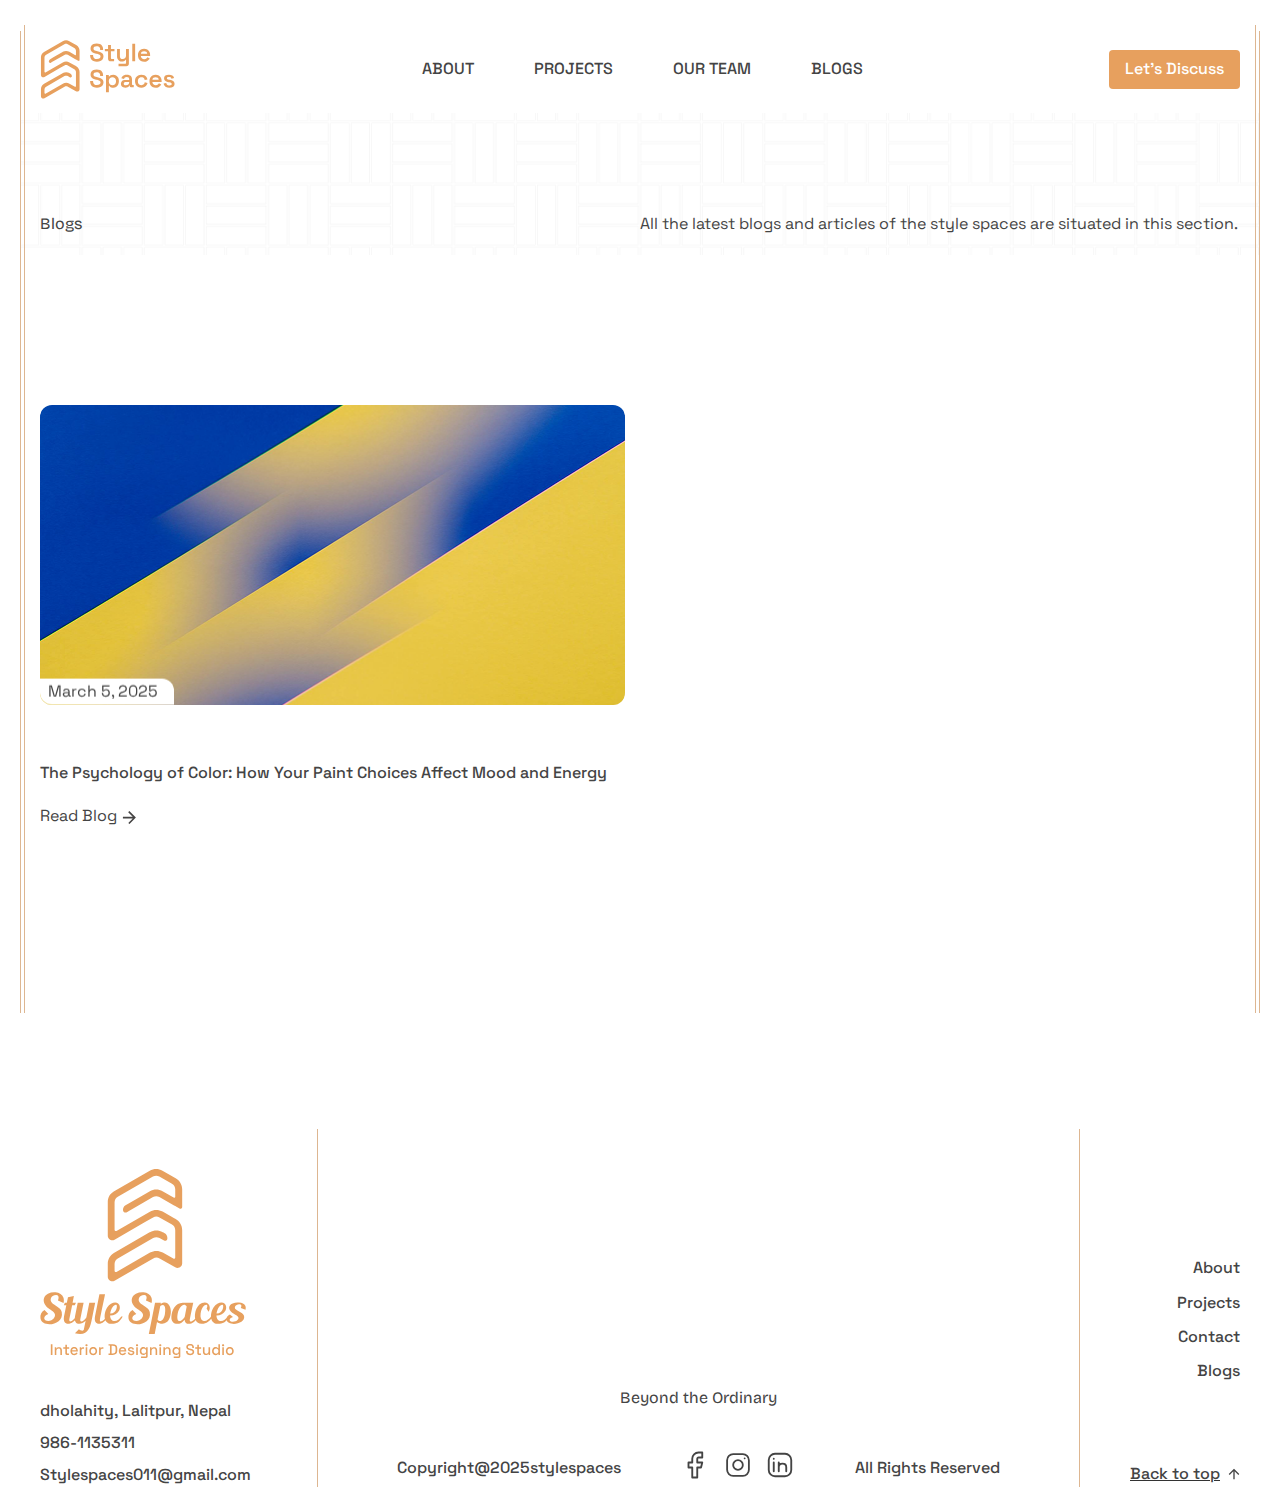
<file: blogs/index.html>
<!DOCTYPE html><html lang=en-US><head><meta charset=UTF-8><meta content="width=device-width, initial-scale=1" name=viewport><link href=https://gmpg.org/xfn/11 rel=profile><title>Blogs &#8211; Style Space</title><meta content="noindex, nofollow" name=robots><style>img:is([sizes=auto i],[sizes^="auto," i]){contain-intrinsic-size:3000px 1500px}</style><link href=/feed/ rel=alternate title="Style Space &raquo; Feed" type=application/rss+xml><link href=/comments/feed/ rel=alternate title="Style Space &raquo; Comments Feed" type=application/rss+xml><link href=/includes/css/dist/block-library/style.min.css id=wp-block-library-css rel=stylesheet><style id=global-styles-inline-css>:root{--wp--preset--aspect-ratio--square:1;--wp--preset--aspect-ratio--4-3:4/3;--wp--preset--aspect-ratio--3-4:3/4;--wp--preset--aspect-ratio--3-2:3/2;--wp--preset--aspect-ratio--2-3:2/3;--wp--preset--aspect-ratio--16-9:16/9;--wp--preset--aspect-ratio--9-16:9/16;--wp--preset--color--black:#000;--wp--preset--color--cyan-bluish-gray:#abb8c3;--wp--preset--color--white:#fff;--wp--preset--color--pale-pink:#f78da7;--wp--preset--color--vivid-red:#cf2e2e;--wp--preset--color--luminous-vivid-orange:#ff6900;--wp--preset--color--luminous-vivid-amber:#fcb900;--wp--preset--color--light-green-cyan:#7bdcb5;--wp--preset--color--vivid-green-cyan:#00d084;--wp--preset--color--pale-cyan-blue:#8ed1fc;--wp--preset--color--vivid-cyan-blue:#0693e3;--wp--preset--color--vivid-purple:#9b51e0;--wp--preset--gradient--vivid-cyan-blue-to-vivid-purple:linear-gradient(135deg,rgba(6,147,227,1) 0,rgb(155,81,224) 100%);--wp--preset--gradient--light-green-cyan-to-vivid-green-cyan:linear-gradient(135deg,rgb(122,220,180) 0,rgb(0,208,130) 100%);--wp--preset--gradient--luminous-vivid-amber-to-luminous-vivid-orange:linear-gradient(135deg,rgba(252,185,0,1) 0,rgba(255,105,0,1) 100%);--wp--preset--gradient--luminous-vivid-orange-to-vivid-red:linear-gradient(135deg,rgba(255,105,0,1) 0,rgb(207,46,46) 100%);--wp--preset--gradient--very-light-gray-to-cyan-bluish-gray:linear-gradient(135deg,rgb(238,238,238) 0,rgb(169,184,195) 100%);--wp--preset--gradient--cool-to-warm-spectrum:linear-gradient(135deg,rgb(74,234,220) 0,rgb(151,120,209) 20%,rgb(207,42,186) 40%,rgb(238,44,130) 60%,rgb(251,105,98) 80%,rgb(254,248,76) 100%);--wp--preset--gradient--blush-light-purple:linear-gradient(135deg,rgb(255,206,236) 0,rgb(152,150,240) 100%);--wp--preset--gradient--blush-bordeaux:linear-gradient(135deg,rgb(254,205,165) 0,rgb(254,45,45) 50%,rgb(107,0,62) 100%);--wp--preset--gradient--luminous-dusk:linear-gradient(135deg,rgb(255,203,112) 0,rgb(199,81,192) 50%,rgb(65,88,208) 100%);--wp--preset--gradient--pale-ocean:linear-gradient(135deg,rgb(255,245,203) 0,rgb(182,227,212) 50%,rgb(51,167,181) 100%);--wp--preset--gradient--electric-grass:linear-gradient(135deg,rgb(202,248,128) 0,rgb(113,206,126) 100%);--wp--preset--gradient--midnight:linear-gradient(135deg,rgb(2,3,129) 0,rgb(40,116,252) 100%);--wp--preset--font-size--small:13px;--wp--preset--font-size--medium:20px;--wp--preset--font-size--large:36px;--wp--preset--font-size--x-large:42px;--wp--preset--spacing--20:.44rem;--wp--preset--spacing--30:.67rem;--wp--preset--spacing--40:1rem;--wp--preset--spacing--50:1.5rem;--wp--preset--spacing--60:2.25rem;--wp--preset--spacing--70:3.38rem;--wp--preset--spacing--80:5.06rem;--wp--preset--shadow--natural:6px 6px 9px rgba(0,0,0,.2);--wp--preset--shadow--deep:12px 12px 50px rgba(0,0,0,.4);--wp--preset--shadow--sharp:6px 6px 0 rgba(0,0,0,.2);--wp--preset--shadow--outlined:6px 6px 0 -3px rgba(255,255,255,1),6px 6px rgba(0,0,0,1);--wp--preset--shadow--crisp:6px 6px 0 rgba(0,0,0,1)}:root{--wp--style--global--content-size:800px;--wp--style--global--wide-size:1200px}:where(body){margin:0}.wp-site-blocks>.alignleft{float:left;margin-right:2em}.wp-site-blocks>.alignright{float:right;margin-left:2em}.wp-site-blocks>.aligncenter{justify-content:center;margin-left:auto;margin-right:auto}:where(.wp-site-blocks)>*{margin-block-start:24px;margin-block-end:0}:where(.wp-site-blocks)>:first-child{margin-block-start:0}:where(.wp-site-blocks)>:last-child{margin-block-end:0}:root{--wp--style--block-gap:24px}:root :where(.is-layout-flow)>:first-child{margin-block-start:0}:root :where(.is-layout-flow)>:last-child{margin-block-end:0}:root :where(.is-layout-flow)>*{margin-block-start:24px;margin-block-end:0}:root :where(.is-layout-constrained)>:first-child{margin-block-start:0}:root :where(.is-layout-constrained)>:last-child{margin-block-end:0}:root :where(.is-layout-constrained)>*{margin-block-start:24px;margin-block-end:0}:root :where(.is-layout-flex){gap:24px}:root :where(.is-layout-grid){gap:24px}.is-layout-flow>.alignleft{float:left;margin-inline-start:0;margin-inline-end:2em}.is-layout-flow>.alignright{float:right;margin-inline-start:2em;margin-inline-end:0}.is-layout-flow>.aligncenter{margin-left:auto!important;margin-right:auto!important}.is-layout-constrained>.alignleft{float:left;margin-inline-start:0;margin-inline-end:2em}.is-layout-constrained>.alignright{float:right;margin-inline-start:2em;margin-inline-end:0}.is-layout-constrained>.aligncenter{margin-left:auto!important;margin-right:auto!important}.is-layout-constrained>:where(:not(.alignleft):not(.alignright):not(.alignfull)){max-width:var(--wp--style--global--content-size);margin-left:auto!important;margin-right:auto!important}.is-layout-constrained>.alignwide{max-width:var(--wp--style--global--wide-size)}body .is-layout-flex{display:flex}.is-layout-flex{flex-wrap:wrap;align-items:center}.is-layout-flex>:is(*,div){margin:0}body .is-layout-grid{display:grid}.is-layout-grid>:is(*,div){margin:0}body{padding-top:0;padding-right:0;padding-bottom:0;padding-left:0}a:where(:not(.wp-element-button)){text-decoration:underline}:root :where(.wp-element-button,.wp-block-button__link){background-color:#32373c;border-width:0;color:#fff;font-family:inherit;font-size:inherit;line-height:inherit;padding:calc(0.667em+2px) calc(1.333em+2px);text-decoration:none}.has-black-color{color:var(--wp--preset--color--black)!important}.has-cyan-bluish-gray-color{color:var(--wp--preset--color--cyan-bluish-gray)!important}.has-white-color{color:var(--wp--preset--color--white)!important}.has-pale-pink-color{color:var(--wp--preset--color--pale-pink)!important}.has-vivid-red-color{color:var(--wp--preset--color--vivid-red)!important}.has-luminous-vivid-orange-color{color:var(--wp--preset--color--luminous-vivid-orange)!important}.has-luminous-vivid-amber-color{color:var(--wp--preset--color--luminous-vivid-amber)!important}.has-light-green-cyan-color{color:var(--wp--preset--color--light-green-cyan)!important}.has-vivid-green-cyan-color{color:var(--wp--preset--color--vivid-green-cyan)!important}.has-pale-cyan-blue-color{color:var(--wp--preset--color--pale-cyan-blue)!important}.has-vivid-cyan-blue-color{color:var(--wp--preset--color--vivid-cyan-blue)!important}.has-vivid-purple-color{color:var(--wp--preset--color--vivid-purple)!important}.has-black-background-color{background-color:var(--wp--preset--color--black)!important}.has-cyan-bluish-gray-background-color{background-color:var(--wp--preset--color--cyan-bluish-gray)!important}.has-white-background-color{background-color:var(--wp--preset--color--white)!important}.has-pale-pink-background-color{background-color:var(--wp--preset--color--pale-pink)!important}.has-vivid-red-background-color{background-color:var(--wp--preset--color--vivid-red)!important}.has-luminous-vivid-orange-background-color{background-color:var(--wp--preset--color--luminous-vivid-orange)!important}.has-luminous-vivid-amber-background-color{background-color:var(--wp--preset--color--luminous-vivid-amber)!important}.has-light-green-cyan-background-color{background-color:var(--wp--preset--color--light-green-cyan)!important}.has-vivid-green-cyan-background-color{background-color:var(--wp--preset--color--vivid-green-cyan)!important}.has-pale-cyan-blue-background-color{background-color:var(--wp--preset--color--pale-cyan-blue)!important}.has-vivid-cyan-blue-background-color{background-color:var(--wp--preset--color--vivid-cyan-blue)!important}.has-vivid-purple-background-color{background-color:var(--wp--preset--color--vivid-purple)!important}.has-black-border-color{border-color:var(--wp--preset--color--black)!important}.has-cyan-bluish-gray-border-color{border-color:var(--wp--preset--color--cyan-bluish-gray)!important}.has-white-border-color{border-color:var(--wp--preset--color--white)!important}.has-pale-pink-border-color{border-color:var(--wp--preset--color--pale-pink)!important}.has-vivid-red-border-color{border-color:var(--wp--preset--color--vivid-red)!important}.has-luminous-vivid-orange-border-color{border-color:var(--wp--preset--color--luminous-vivid-orange)!important}.has-luminous-vivid-amber-border-color{border-color:var(--wp--preset--color--luminous-vivid-amber)!important}.has-light-green-cyan-border-color{border-color:var(--wp--preset--color--light-green-cyan)!important}.has-vivid-green-cyan-border-color{border-color:var(--wp--preset--color--vivid-green-cyan)!important}.has-pale-cyan-blue-border-color{border-color:var(--wp--preset--color--pale-cyan-blue)!important}.has-vivid-cyan-blue-border-color{border-color:var(--wp--preset--color--vivid-cyan-blue)!important}.has-vivid-purple-border-color{border-color:var(--wp--preset--color--vivid-purple)!important}.has-vivid-cyan-blue-to-vivid-purple-gradient-background{background:var(--wp--preset--gradient--vivid-cyan-blue-to-vivid-purple)!important}.has-light-green-cyan-to-vivid-green-cyan-gradient-background{background:var(--wp--preset--gradient--light-green-cyan-to-vivid-green-cyan)!important}.has-luminous-vivid-amber-to-luminous-vivid-orange-gradient-background{background:var(--wp--preset--gradient--luminous-vivid-amber-to-luminous-vivid-orange)!important}.has-luminous-vivid-orange-to-vivid-red-gradient-background{background:var(--wp--preset--gradient--luminous-vivid-orange-to-vivid-red)!important}.has-very-light-gray-to-cyan-bluish-gray-gradient-background{background:var(--wp--preset--gradient--very-light-gray-to-cyan-bluish-gray)!important}.has-cool-to-warm-spectrum-gradient-background{background:var(--wp--preset--gradient--cool-to-warm-spectrum)!important}.has-blush-light-purple-gradient-background{background:var(--wp--preset--gradient--blush-light-purple)!important}.has-blush-bordeaux-gradient-background{background:var(--wp--preset--gradient--blush-bordeaux)!important}.has-luminous-dusk-gradient-background{background:var(--wp--preset--gradient--luminous-dusk)!important}.has-pale-ocean-gradient-background{background:var(--wp--preset--gradient--pale-ocean)!important}.has-electric-grass-gradient-background{background:var(--wp--preset--gradient--electric-grass)!important}.has-midnight-gradient-background{background:var(--wp--preset--gradient--midnight)!important}.has-small-font-size{font-size:var(--wp--preset--font-size--small)!important}.has-medium-font-size{font-size:var(--wp--preset--font-size--medium)!important}.has-large-font-size{font-size:var(--wp--preset--font-size--large)!important}.has-x-large-font-size{font-size:var(--wp--preset--font-size--x-large)!important}:root :where(.wp-block-pullquote){font-size:1.5em;line-height:1.6}</style><link href=/assets/themes/hello-elementor/style.min.css id=hello-elementor-css rel=stylesheet><link href=/assets/themes/hello-elementor/theme.min.css id=hello-elementor-theme-style-css rel=stylesheet><link href=/assets/themes/hello-elementor/header-footer.min.css id=hello-elementor-header-footer-css rel=stylesheet><link href=/assets/plugins/elementor/assets/css/frontend.min.css id=elementor-frontend-css rel=stylesheet><link href=/assets/uploads/elementor/css/post-10.css id=elementor-post-10-css rel=stylesheet><link href=/assets/plugins/elementor-pro/assets/css/modules/sticky.min.css id=e-sticky-css rel=stylesheet><link href=/assets/plugins/elementor/assets/css/widget-image.min.css id=widget-image-css rel=stylesheet><link href=/assets/plugins/elementor/assets/css/widget-heading.min.css id=widget-heading-css rel=stylesheet><link href=/assets/plugins/elementor/assets/lib/animations/styles/slideInDown.min.css id=e-animation-slideInDown-css rel=stylesheet><link href=/assets/plugins/elementor-pro/assets/css/widget-off-canvas.min.css id=widget-off-canvas-css rel=stylesheet><link href=/assets/plugins/elementor-pro/assets/css/widget-loop-common.min.css id=widget-loop-common-css rel=stylesheet><link href=/assets/plugins/elementor-pro/assets/css/widget-loop-grid.min.css id=widget-loop-grid-css rel=stylesheet><link href=/assets/uploads/elementor/css/post-486.css id=elementor-post-486-css rel=stylesheet><link href=/assets/uploads/elementor/css/post-29.css id=elementor-post-29-css rel=stylesheet><link href=/assets/uploads/elementor/css/post-88.css id=elementor-post-88-css rel=stylesheet><link href="https://fonts.googleapis.com/css?family=Roboto%3A100%2C100italic%2C200%2C200italic%2C300%2C300italic%2C400%2C400italic%2C500%2C500italic%2C600%2C600italic%2C700%2C700italic%2C800%2C800italic%2C900%2C900italic%7CRoboto+Slab%3A100%2C100italic%2C200%2C200italic%2C300%2C300italic%2C400%2C400italic%2C500%2C500italic%2C600%2C600italic%2C700%2C700italic%2C800%2C800italic%2C900%2C900italic&#038;display=block" id=google-fonts-1-css rel=stylesheet><link crossorigin="" href=https://fonts.gstatic.com/ rel=preconnect><script id=jquery-core-js src=/includes/js/jquery/jquery.min.js></script><script id=jquery-migrate-js src=/includes/js/jquery/jquery-migrate.min.js></script><link href=/wp-json/ rel=https://api.w.org/><link href=/wp-json/wp/v2/pages/486 rel=alternate title=JSON type=application/json><link href=/blogs/ rel=canonical><link href="/?p=486" rel=shortlink><style>.e-con.e-parent:nth-of-type(n+4):not(.e-lazyloaded):not(.e-no-lazyload),.e-con.e-parent:nth-of-type(n+4):not(.e-lazyloaded):not(.e-no-lazyload) *{background-image:none!important}@media screen and (max-height:1024px){.e-con.e-parent:nth-of-type(n+3):not(.e-lazyloaded):not(.e-no-lazyload),.e-con.e-parent:nth-of-type(n+3):not(.e-lazyloaded):not(.e-no-lazyload) *{background-image:none!important}}@media screen and (max-height:640px){.e-con.e-parent:nth-of-type(n+2):not(.e-lazyloaded):not(.e-no-lazyload),.e-con.e-parent:nth-of-type(n+2):not(.e-lazyloaded):not(.e-no-lazyload) *{background-image:none!important}}</style> <body class="elementor-default elementor-kit-10 elementor-page elementor-page-486 elementor-template-full-width page page-id-486 page-template-default theme-default wp-custom-logo wp-embed-responsive"><a class="screen-reader-text skip-link" href=#content>Skip to content</a> <div class="elementor elementor-29 elementor-location-header" data-elementor-id=29 data-elementor-post-type=elementor_library data-elementor-type=header><div class="e-con e-con-boxed e-flex e-parent elementor-element elementor-element-fbbb6a3" data-element_type=container data-id=fbbb6a3 data-settings={&quot;background_background&quot;:&quot;classic&quot;,&quot;sticky&quot;:&quot;top&quot;,&quot;sticky_on&quot;:[&quot;desktop&quot;,&quot;tablet&quot;,&quot;mobile&quot;],&quot;sticky_offset&quot;:0,&quot;sticky_effects_offset&quot;:0,&quot;sticky_anchor_link_offset&quot;:0}><div class=e-con-inner><div class="e-child e-con e-con-full e-flex elementor-element elementor-element-76a1f7e" data-element_type=container data-id=76a1f7e><div class="e-child e-con e-con-full e-flex elementor-element elementor-element-2b51e00" data-element_type=container data-id=2b51e00 data-settings={&quot;background_background&quot;:&quot;classic&quot;,&quot;position&quot;:&quot;absolute&quot;,&quot;sticky&quot;:&quot;top&quot;,&quot;sticky_on&quot;:[&quot;desktop&quot;,&quot;tablet&quot;,&quot;mobile&quot;],&quot;sticky_offset&quot;:0,&quot;sticky_effects_offset&quot;:0,&quot;sticky_anchor_link_offset&quot;:0}></div> <div class="e-child e-con e-con-full e-flex elementor-element elementor-element-7960e90" data-element_type=container data-id=7960e90 data-settings={&quot;background_background&quot;:&quot;classic&quot;,&quot;position&quot;:&quot;absolute&quot;,&quot;sticky&quot;:&quot;top&quot;,&quot;sticky_on&quot;:[&quot;desktop&quot;,&quot;tablet&quot;,&quot;mobile&quot;],&quot;sticky_offset&quot;:0,&quot;sticky_effects_offset&quot;:0,&quot;sticky_anchor_link_offset&quot;:0}></div> <div class="e-child e-con e-con-full e-flex elementor-element elementor-element-08a7e51" data-element_type=container data-id=08a7e51 data-settings={&quot;background_background&quot;:&quot;classic&quot;,&quot;position&quot;:&quot;absolute&quot;,&quot;sticky&quot;:&quot;top&quot;,&quot;sticky_on&quot;:[&quot;desktop&quot;,&quot;tablet&quot;,&quot;mobile&quot;],&quot;sticky_offset&quot;:0,&quot;sticky_effects_offset&quot;:0,&quot;sticky_anchor_link_offset&quot;:0}></div> <div class="e-child e-con e-con-full e-flex elementor-element elementor-element-14e4e8c" data-element_type=container data-id=14e4e8c data-settings={&quot;background_background&quot;:&quot;classic&quot;,&quot;position&quot;:&quot;absolute&quot;,&quot;sticky&quot;:&quot;top&quot;,&quot;sticky_on&quot;:[&quot;desktop&quot;,&quot;tablet&quot;,&quot;mobile&quot;],&quot;sticky_offset&quot;:0,&quot;sticky_effects_offset&quot;:0,&quot;sticky_anchor_link_offset&quot;:0}></div> <div class="e-child e-con e-con-full e-flex elementor-element elementor-element-096a2c1" data-element_type=container data-id=096a2c1 data-settings={&quot;background_background&quot;:&quot;classic&quot;,&quot;position&quot;:&quot;absolute&quot;}></div> <div class="e-child e-con e-con-full e-flex elementor-element elementor-element-99de416" data-element_type=container data-id=99de416 data-settings={&quot;background_background&quot;:&quot;classic&quot;,&quot;position&quot;:&quot;absolute&quot;}></div> <div class="e-child e-con e-con-full e-flex elementor-element elementor-element-ccbdcc1" data-element_type=container data-id=ccbdcc1><div class="elementor-element elementor-element-37e95fa elementor-widget elementor-widget-image elementor-widget-theme-site-logo elementor-widget__width-auto" data-element_type=widget data-id=37e95fa data-widget_type=theme-site-logo.default><a href=/><img alt="" class="attachment-full size-full wp-image-236" height=59 src=/assets/uploads/2025/02/Logo-1.svg width=136> </a> </div> <div class="e-child e-con e-con-full e-flex elementor-element elementor-element-f91b270" data-element_type=container data-id=f91b270><div class="elementor-element elementor-element-afcafaf elementor-widget elementor-widget-heading" data-element_type=widget data-id=afcafaf data-widget_type=heading.default><h6 class="elementor-heading-title elementor-size-default"><a href=/about>About</a></h6> </div> <div class="elementor-element elementor-element-e6bac91 elementor-widget elementor-widget-heading" data-element_type=widget data-id=e6bac91 data-widget_type=heading.default><h6 class="elementor-heading-title elementor-size-default"><a href=/projects>Projects</a></h6> </div> <div class="elementor-element elementor-element-0ded252 elementor-widget elementor-widget-heading" data-element_type=widget data-id=0ded252 data-widget_type=heading.default><h6 class="elementor-heading-title elementor-size-default"><a href=/team>OUR TEAM</a></h6> </div> <div class="elementor-element elementor-element-919c47d elementor-widget elementor-widget-heading" data-element_type=widget data-id=919c47d data-widget_type=heading.default><h6 class="elementor-heading-title elementor-size-default"><a href=/blogs>BLOGS</a></h6> </div></div> <div class="elementor-element elementor-element-2ce6434 elementor-widget elementor-widget-button" data-element_type=widget data-id=2ce6434 data-widget_type=button.default><a class="elementor-button elementor-button-link elementor-size-sm" href=/contact><span class=elementor-button-content-wrapper><span class=elementor-button-text>Let’s Discuss</span> </span> </a> </div> <div class="elementor-element elementor-element-a180dda elementor-view-default elementor-widget elementor-widget-icon" data-element_type=widget data-id=a180dda data-widget_type=icon.default><div class=elementor-icon-wrapper><a class=elementor-icon href=#elementor-action%3Aaction%3Doff_canvas%3Aopen%26settings%3DeyJpZCI6ImZkMWY0NTAiLCJkaXNwbGF5TW9kZSI6Im9wZW4ifQ%3D%3D><svg xmlns=http://www.w3.org/2000/svg fill=none height=19 viewbox="0 0 27 19" width=27><line stroke=black stroke-width=2 x1=0.913574 x2=26.9136 y1=1.5 y2=1.5></line><line stroke=black stroke-width=2 x1=0.913574 x2=26.9136 y1=9.5 y2=9.5></line><line stroke=black stroke-width=2 x1=0.913574 x2=26.9136 y1=17.5 y2=17.5></line></svg> </a> </div> </div> <div class="elementor-element elementor-element-fd1f450 elementor-widget elementor-widget-off-canvas" data-element_type=widget data-id=fd1f450 data-settings={&quot;entrance_animation_tablet&quot;:&quot;slideInDown&quot;,&quot;exit_animation_tablet&quot;:&quot;slideInDown&quot;} data-widget_type=off-canvas.default><header aria-hidden=true aria-label=Off-Canvas aria-modal=true class=e-off-canvas data-delay-child-handlers=true id=off-canvas-fd1f450 inert role=dialog><div class=e-off-canvas__overlay></div> <div class=e-off-canvas__main><div class=e-off-canvas__content><div class="e-child e-con e-con-full e-flex elementor-element elementor-element-b78ec0f" data-element_type=container data-id=b78ec0f><div class="elementor-element elementor-element-7684ea6 elementor-widget elementor-widget-heading" data-element_type=widget data-id=7684ea6 data-widget_type=heading.default><h2 class="elementor-heading-title elementor-size-default"><a href=/about>About</a></h2> </div> <div class="elementor-element elementor-element-f04be6d elementor-widget elementor-widget-heading" data-element_type=widget data-id=f04be6d data-widget_type=heading.default><h2 class="elementor-heading-title elementor-size-default"><a href=/projects>PROJECTS</a></h2> </div> <div class="elementor-element elementor-element-7171fa7 elementor-widget elementor-widget-heading" data-element_type=widget data-id=7171fa7 data-widget_type=heading.default><h2 class="elementor-heading-title elementor-size-default"><a href=/team>OUR TEAM</a></h2> </div> <div class="elementor-element elementor-element-b34eeca elementor-widget elementor-widget-heading" data-element_type=widget data-id=b34eeca data-widget_type=heading.default><h2 class="elementor-heading-title elementor-size-default"><a href=/blogs>BLOGS</a></h2> </div> <div class="elementor-element elementor-element-9beba68 elementor-tablet-align-right elementor-widget elementor-widget-button" data-element_type=widget data-id=9beba68 data-widget_type=button.default><a class="elementor-button elementor-button-link elementor-size-sm" href=/contact><span class=elementor-button-content-wrapper><span class=elementor-button-text>Let’s Discuss</span> </span> </a> </div></div> </div> </div></header> </div></div></div> </div> </div> </div> <div class="elementor elementor-486" data-elementor-id=486 data-elementor-post-type=page data-elementor-type=wp-page><section class="e-con e-con-full e-flex e-parent elementor-element elementor-element-d911ca0" data-element_type=container data-id=d911ca0 data-settings={&quot;background_background&quot;:&quot;classic&quot;}><div class="e-child e-con e-con-full e-flex elementor-element elementor-element-b16572b" data-element_type=container data-id=b16572b data-settings={&quot;background_background&quot;:&quot;classic&quot;,&quot;position&quot;:&quot;absolute&quot;,&quot;sticky&quot;:&quot;top&quot;,&quot;sticky_on&quot;:[&quot;desktop&quot;,&quot;tablet&quot;,&quot;mobile&quot;],&quot;sticky_offset&quot;:0,&quot;sticky_effects_offset&quot;:0,&quot;sticky_anchor_link_offset&quot;:0}></div> <div class="e-child e-con e-con-full e-flex elementor-element elementor-element-c403a15" data-element_type=container data-id=c403a15 data-settings={&quot;background_background&quot;:&quot;classic&quot;,&quot;position&quot;:&quot;absolute&quot;,&quot;sticky&quot;:&quot;top&quot;,&quot;sticky_on&quot;:[&quot;desktop&quot;,&quot;tablet&quot;,&quot;mobile&quot;],&quot;sticky_offset&quot;:0,&quot;sticky_effects_offset&quot;:0,&quot;sticky_anchor_link_offset&quot;:0}></div> <div class="e-child e-con e-con-full e-flex elementor-element elementor-element-e9e96b3" data-element_type=container data-id=e9e96b3 data-settings={&quot;background_background&quot;:&quot;classic&quot;,&quot;position&quot;:&quot;absolute&quot;,&quot;sticky&quot;:&quot;top&quot;,&quot;sticky_on&quot;:[&quot;desktop&quot;,&quot;tablet&quot;,&quot;mobile&quot;],&quot;sticky_offset&quot;:0,&quot;sticky_effects_offset&quot;:0,&quot;sticky_anchor_link_offset&quot;:0}></div> <div class="e-child e-con e-con-full e-flex elementor-element elementor-element-c7caf5d" data-element_type=container data-id=c7caf5d data-settings={&quot;background_background&quot;:&quot;classic&quot;,&quot;position&quot;:&quot;absolute&quot;,&quot;sticky&quot;:&quot;top&quot;,&quot;sticky_on&quot;:[&quot;desktop&quot;,&quot;tablet&quot;,&quot;mobile&quot;],&quot;sticky_offset&quot;:0,&quot;sticky_effects_offset&quot;:0,&quot;sticky_anchor_link_offset&quot;:0}></div> <div class="e-child e-con e-con-full e-flex elementor-element elementor-element-e1eaa81" data-element_type=container data-id=e1eaa81><div class="e-child e-con e-con-full e-flex elementor-element elementor-element-174c6a2" data-element_type=container data-id=174c6a2><div class="elementor-element elementor-element-88ed6af elementor-widget elementor-widget-heading" data-element_type=widget data-id=88ed6af data-widget_type=heading.default><h2 class="elementor-heading-title elementor-size-default">Blogs</h2> </div> <div class="elementor-element elementor-element-4adbada elementor-widget elementor-widget-heading elementor-widget-mobile__width-inherit elementor-widget__width-initial" data-element_type=widget data-id=4adbada data-widget_type=heading.default><h2 class="elementor-heading-title elementor-size-default">All the latest blogs and articles of the style spaces are situated in this section.</h2> </div></div> </div></section> <div class="e-con e-con-full e-flex e-parent elementor-element elementor-element-b61ee16" data-element_type=container data-id=b61ee16><div class="elementor-element elementor-element-8c2f4ce elementor-grid-2 elementor-grid-mobile-1 elementor-grid-tablet-2 elementor-widget elementor-widget-loop-grid" data-element_type=widget data-id=8c2f4ce data-settings="{&quot;template_id&quot;:&quot;473&quot;,&quot;columns&quot;:2,&quot;_skin&quot;:&quot;post&quot;,&quot;columns_tablet&quot;:&quot;2&quot;,&quot;columns_mobile&quot;:&quot;1&quot;,&quot;edit_handle_selector&quot;:&quot;[data-elementor-type=\&quot;loop-item\&quot;]&quot;,&quot;row_gap&quot;:{&quot;unit&quot;:&quot;px&quot;,&quot;size&quot;:&quot;&quot;,&quot;sizes&quot;:[]},&quot;row_gap_tablet&quot;:{&quot;unit&quot;:&quot;px&quot;,&quot;size&quot;:&quot;&quot;,&quot;sizes&quot;:[]},&quot;row_gap_mobile&quot;:{&quot;unit&quot;:&quot;px&quot;,&quot;size&quot;:&quot;&quot;,&quot;sizes&quot;:[]}}" data-widget_type=loop-grid.post><div class="elementor-grid elementor-loop-container"><style id=loop-473>.elementor-473 .elementor-element.elementor-element-8d15c33{--display:flex;--gap:30px 30px;--row-gap:30px;--column-gap:30px}.elementor-473 .elementor-element.elementor-element-959488d{--display:flex}.elementor-widget-theme-post-featured-image .widget-image-caption{color:var(--e-global-color-text);font-family:var(--e-global-typography-text-font-family),Sans-serif;font-weight:var(--e-global-typography-text-font-weight)}.elementor-473 .elementor-element.elementor-element-71c9eb2 img{width:100%;height:300px;object-fit:cover;object-position:center center;border-radius:12px 12px 12px 12px}.elementor-widget-heading .elementor-heading-title{font-family:var(--e-global-typography-primary-font-family),Sans-serif;font-weight:var(--e-global-typography-primary-font-weight);color:var(--e-global-color-primary)}.elementor-473 .elementor-element.elementor-element-cb323b3{--e-transform-translateY:-100%;background-color:#FFF;padding:2px 16px 2px 8px;border-radius:0 12px 0 12px}.elementor-473 .elementor-element.elementor-element-cb323b3.elementor-element{--align-self:flex-start}.elementor-473 .elementor-element.elementor-element-cb323b3 .elementor-heading-title{font-family:var(--e-global-typography-5eed7b2-font-family),Sans-serif;font-size:var(--e-global-typography-5eed7b2-font-size);font-weight:var(--e-global-typography-5eed7b2-font-weight);line-height:var(--e-global-typography-5eed7b2-line-height)}.elementor-473 .elementor-element.elementor-element-c1fd268{--display:flex;--gap:20px 20px;--row-gap:20px;--column-gap:20px}.elementor-473 .elementor-element.elementor-element-915bef3 .elementor-heading-title{font-family:var(--e-global-typography-0a53946-font-family),Sans-serif;font-size:var(--e-global-typography-0a53946-font-size);font-weight:var(--e-global-typography-0a53946-font-weight);line-height:var(--e-global-typography-0a53946-line-height)}.elementor-widget-button .elementor-button{background-color:var(--e-global-color-accent);font-family:var(--e-global-typography-accent-font-family),Sans-serif;font-weight:var(--e-global-typography-accent-font-weight)}.elementor-473 .elementor-element.elementor-element-4b56e23 .elementor-button{background-color:#FFF0;font-family:var(--e-global-typography-5eed7b2-font-family),Sans-serif;font-size:var(--e-global-typography-5eed7b2-font-size);font-weight:var(--e-global-typography-5eed7b2-font-weight);line-height:var(--e-global-typography-5eed7b2-line-height);fill:var(--e-global-color-primary);color:var(--e-global-color-primary);border-radius:0;padding:0}.elementor-473 .elementor-element.elementor-element-4b56e23 .elementor-button-content-wrapper{flex-direction:row-reverse}@media(max-width:1024px){.elementor-473 .elementor-element.elementor-element-cb323b3 .elementor-heading-title{font-size:var(--e-global-typography-5eed7b2-font-size);line-height:var(--e-global-typography-5eed7b2-line-height)}.elementor-473 .elementor-element.elementor-element-915bef3 .elementor-heading-title{font-size:var(--e-global-typography-0a53946-font-size);line-height:var(--e-global-typography-0a53946-line-height)}.elementor-473 .elementor-element.elementor-element-4b56e23 .elementor-button{font-size:var(--e-global-typography-5eed7b2-font-size);line-height:var(--e-global-typography-5eed7b2-line-height)}}@media(max-width:767px){.elementor-473 .elementor-element.elementor-element-cb323b3 .elementor-heading-title{font-size:var(--e-global-typography-5eed7b2-font-size);line-height:var(--e-global-typography-5eed7b2-line-height)}.elementor-473 .elementor-element.elementor-element-915bef3 .elementor-heading-title{font-size:var(--e-global-typography-0a53946-font-size);line-height:var(--e-global-typography-0a53946-line-height)}.elementor-473 .elementor-element.elementor-element-4b56e23 .elementor-button{font-size:var(--e-global-typography-5eed7b2-font-size);line-height:var(--e-global-typography-5eed7b2-line-height)}}.elementor-473 .elementor-element.elementor-element-4b56e23 svg{position:relative;top:4px}</style> <div class="category-uncategorized e-loop-item e-loop-item-492 elementor elementor-473 format-standard has-post-thumbnail hentry post post-492 status-publish type-post" data-custom-edit-handle=1 data-elementor-id=473 data-elementor-post-type=elementor_library data-elementor-type=loop-item><div class="e-con e-con-full e-flex e-parent elementor-element elementor-element-8d15c33" data-element_type=container data-id=8d15c33><div class="e-child e-con e-con-boxed e-flex elementor-element elementor-element-959488d" data-element_type=container data-id=959488d><div class=e-con-inner><div class="elementor-element elementor-element-71c9eb2 elementor-widget elementor-widget-image elementor-widget-theme-post-featured-image" data-element_type=widget data-id=71c9eb2 data-widget_type=theme-post-featured-image.default><img alt="" class="attachment-full size-full wp-image-493" decoding=async fetchpriority=high height=303 src=/assets/uploads/2025/03/Linen-multiple-clolored-interior-design—a-classic-texture.png width=586> </div> <div class="e-transform elementor-element elementor-element-cb323b3 elementor-widget elementor-widget-heading" data-element_type=widget data-id=cb323b3 data-settings={&quot;_transform_translateY_effect&quot;:{&quot;unit&quot;:&quot;%&quot;,&quot;size&quot;:-100,&quot;sizes&quot;:[]},&quot;_transform_translateY_effect_tablet&quot;:{&quot;unit&quot;:&quot;%&quot;,&quot;size&quot;:&quot;&quot;,&quot;sizes&quot;:[]},&quot;_transform_translateY_effect_mobile&quot;:{&quot;unit&quot;:&quot;%&quot;,&quot;size&quot;:&quot;&quot;,&quot;sizes&quot;:[]},&quot;_transform_translateX_effect&quot;:{&quot;unit&quot;:&quot;px&quot;,&quot;size&quot;:&quot;&quot;,&quot;sizes&quot;:[]},&quot;_transform_translateX_effect_tablet&quot;:{&quot;unit&quot;:&quot;px&quot;,&quot;size&quot;:&quot;&quot;,&quot;sizes&quot;:[]},&quot;_transform_translateX_effect_mobile&quot;:{&quot;unit&quot;:&quot;px&quot;,&quot;size&quot;:&quot;&quot;,&quot;sizes&quot;:[]}} data-widget_type=heading.default><h2 class="elementor-heading-title elementor-size-default">March 5, 2025</h2> </div></div> </div> <div class="e-child e-con e-con-full e-flex elementor-element elementor-element-c1fd268" data-element_type=container data-id=c1fd268><div class="elementor-element elementor-element-915bef3 elementor-widget elementor-widget-heading" data-element_type=widget data-id=915bef3 data-widget_type=heading.default><h2 class="elementor-heading-title elementor-size-default">The Psychology of Color: How Your Paint Choices Affect Mood and Energy</h2> </div> <div class="elementor-element elementor-element-4b56e23 elementor-widget elementor-widget-button" data-element_type=widget data-id=4b56e23 data-widget_type=button.default><a class="elementor-button elementor-button-link elementor-size-sm" href=/the-psychology-of-color-how-your-paint-choices-affect-mood-and-energy/><span class=elementor-button-content-wrapper><span class=elementor-button-icon><svg xmlns=http://www.w3.org/2000/svg fill=none height=14 viewbox="0 0 13 14" width=13><g clip-path=url(#clip0_292_93)><path d="M0.740386 7.72548L0.725728 6.39223L8.72524 6.30428L5.01849 2.67815L5.95469 1.72113L11.2924 6.94277L6.07078 12.2805L5.11377 11.3443L8.7399 7.63754L0.740386 7.72548Z" fill=#454444></path></g><defs><clippath id=clip0_292_93><rect fill=white height=12 transform="translate(12 0.93457) rotate(89.3701)" width=12></rect></clippath></defs></svg> </span> <span class=elementor-button-text>Read Blog</span></span> </a> </div></div></div> </div></div> </div> </div></div> <div class="elementor elementor-88 elementor-location-footer" data-elementor-id=88 data-elementor-post-type=elementor_library data-elementor-type=footer><div class="e-con e-con-full e-flex e-parent elementor-element elementor-element-2e788d9" data-element_type=container data-id=2e788d9><div class="e-child e-con e-con-full e-flex elementor-element elementor-element-ef80dda" data-element_type=container data-id=ef80dda><div class="elementor-element elementor-element-97e2d37 elementor-widget elementor-widget-image" data-element_type=widget data-id=97e2d37 data-widget_type=image.default><img alt="" class="attachment-full size-full wp-image-283" height=212 src=/assets/uploads/2025/02/Footer-Logo.svg width=230> </div> <div class="e-child e-con e-con-full e-flex elementor-element elementor-element-a7ec3d0" data-element_type=container data-id=a7ec3d0><div class="elementor-element elementor-element-1287578 elementor-widget elementor-widget-heading" data-element_type=widget data-id=1287578 data-widget_type=heading.default><h6 class="elementor-heading-title elementor-size-default">dholahity, Lalitpur, Nepal</h6> </div> <div class="elementor-element elementor-element-eeeb562 elementor-widget elementor-widget-heading" data-element_type=widget data-id=eeeb562 data-widget_type=heading.default><h6 class="elementor-heading-title elementor-size-default">986-1135311</h6> </div> <div class="elementor-element elementor-element-bb39566 elementor-widget elementor-widget-heading" data-element_type=widget data-id=bb39566 data-widget_type=heading.default><h6 class="elementor-heading-title elementor-size-default"><a class=__cf_email__ data-cfemail=e1b295988d84929180828492d1d0d0a1868c80888dcf828e8c href=/cdn-cgi/l/email-protection>[email&#160;protected]</a></h6> </div></div></div> <div class="e-child e-con e-con-full e-flex elementor-element elementor-element-da33880" data-element_type=container data-id=da33880><div class="elementor-element elementor-element-ac8471c elementor-widget elementor-widget-heading" data-element_type=widget data-id=ac8471c data-widget_type=heading.default><h2 class="elementor-heading-title elementor-size-default">Beyond the Ordinary</h2> </div> <div class="e-child e-con e-con-full e-flex elementor-element elementor-element-4f05702" data-element_type=container data-id=4f05702><div class="elementor-element elementor-element-5e44647 elementor-widget elementor-widget-heading" data-element_type=widget data-id=5e44647 data-widget_type=heading.default><h2 class="elementor-heading-title elementor-size-default">Copyright@2025stylespaces</h2> </div> <div class="e-child e-con e-con-full e-flex elementor-element elementor-element-db22b70" data-element_type=container data-id=db22b70><div class="elementor-element elementor-element-9a777a3 elementor-view-default elementor-widget elementor-widget-icon" data-element_type=widget data-id=9a777a3 data-widget_type=icon.default><div class=elementor-icon-wrapper><div class=elementor-icon><svg xmlns=http://www.w3.org/2000/svg fill=none height=30 viewbox="0 0 30 30" width=30><path d="M21.25 2.5H17.5C15.8424 2.5 14.2527 3.15848 13.0806 4.33058C11.9085 5.50269 11.25 7.0924 11.25 8.75V12.5H7.5V17.5H11.25V27.5H16.25V17.5H20L21.25 12.5H16.25V8.75C16.25 8.41848 16.3817 8.10054 16.6161 7.86612C16.8505 7.6317 17.1685 7.5 17.5 7.5H21.25V2.5Z" stroke=#444444 stroke-linecap=round stroke-linejoin=round stroke-width=1.875></path></svg> </div> </div> </div> <div class="elementor-element elementor-element-1bea425 elementor-view-default elementor-widget elementor-widget-icon" data-element_type=widget data-id=1bea425 data-widget_type=icon.default><div class=elementor-icon-wrapper><div class=elementor-icon><svg xmlns=http://www.w3.org/2000/svg fill=none height=30 viewbox="0 0 31 30" width=31><path d="M15.5 20C16.8261 20 18.0979 19.4732 19.0355 18.5355C19.9732 17.5979 20.5 16.3261 20.5 15C20.5 13.6739 19.9732 12.4021 19.0355 11.4645C18.0979 10.5268 16.8261 10 15.5 10C14.1739 10 12.9021 10.5268 11.9645 11.4645C11.0268 12.4021 10.5 13.6739 10.5 15C10.5 16.3261 11.0268 17.5979 11.9645 18.5355C12.9021 19.4732 14.1739 20 15.5 20Z" stroke=#444444 stroke-linecap=round stroke-linejoin=round stroke-width=1.875></path><path d="M4.25 20V10C4.25 8.3424 4.90848 6.75269 6.08058 5.58058C7.25269 4.40848 8.8424 3.75 10.5 3.75H20.5C22.1576 3.75 23.7473 4.40848 24.9194 5.58058C26.0915 6.75269 26.75 8.3424 26.75 10V20C26.75 21.6576 26.0915 23.2473 24.9194 24.4194C23.7473 25.5915 22.1576 26.25 20.5 26.25H10.5C8.8424 26.25 7.25269 25.5915 6.08058 24.4194C4.90848 23.2473 4.25 21.6576 4.25 20Z" stroke=#444444 stroke-width=1.875></path><path d="M22.375 8.13663L22.3865 8.12402" stroke=#444444 stroke-linecap=round stroke-linejoin=round stroke-width=1.875></path></svg> </div> </div> </div> <div class="elementor-element elementor-element-2e33567 elementor-view-default elementor-widget elementor-widget-icon" data-element_type=widget data-id=2e33567 data-widget_type=icon.default><div class=elementor-icon-wrapper><div class=elementor-icon><svg xmlns=http://www.w3.org/2000/svg fill=none height=30 viewbox="0 0 30 30" width=30><path d="M8.75 21.25V12.5M26.25 10V20C26.25 21.6576 25.5915 23.2473 24.4194 24.4194C23.2473 25.5915 21.6576 26.25 20 26.25H10C8.3424 26.25 6.75269 25.5915 5.58058 24.4194C4.40848 23.2473 3.75 21.6576 3.75 20V10C3.75 8.3424 4.40848 6.75269 5.58058 5.58058C6.75269 4.40848 8.3424 3.75 10 3.75H20C21.6576 3.75 23.2473 4.40848 24.4194 5.58058C25.5915 6.75269 26.25 8.3424 26.25 10Z" stroke=#444444 stroke-linecap=round stroke-linejoin=round stroke-width=1.875></path><path d="M13.75 21.2503V17.1878M13.75 17.1878V12.5003M13.75 17.1878C13.75 12.5003 21.25 12.5003 21.25 17.1878V21.2503M8.75 8.76277L8.7625 8.74902" stroke=#444444 stroke-linecap=round stroke-linejoin=round stroke-width=1.875></path></svg> </div> </div> </div></div> <div class="elementor-element elementor-element-6fbc9c4 elementor-widget elementor-widget-heading" data-element_type=widget data-id=6fbc9c4 data-widget_type=heading.default><h6 class="elementor-heading-title elementor-size-default">All Rights Reserved</h6> </div></div></div> <div class="e-child e-con e-con-full e-flex elementor-element elementor-element-01fba4f" data-element_type=container data-id=01fba4f><div class="e-child e-con e-con-full e-flex elementor-element elementor-element-730de6b" data-element_type=container data-id=730de6b><div class="elementor-element elementor-element-8afd4e3 elementor-widget elementor-widget-heading" data-element_type=widget data-id=8afd4e3 data-widget_type=heading.default><h2 class="elementor-heading-title elementor-size-default"><a href=/about>About</a></h2> </div> <div class="elementor-element elementor-element-3bcd1a8 elementor-widget elementor-widget-heading" data-element_type=widget data-id=3bcd1a8 data-widget_type=heading.default><h2 class="elementor-heading-title elementor-size-default"><a href=/projects>Projects</a></h2> </div> <div class="elementor-element elementor-element-983bf3c elementor-widget elementor-widget-heading" data-element_type=widget data-id=983bf3c data-widget_type=heading.default><h2 class="elementor-heading-title elementor-size-default"><a href=/contact>Contact</a></h2> </div> <div class="elementor-element elementor-element-bf92081 elementor-widget elementor-widget-heading" data-element_type=widget data-id=bf92081 data-widget_type=heading.default><h2 class="elementor-heading-title elementor-size-default"><a href=/blogs>Blogs</a></h2> </div></div> <div class="e-child e-con e-con-full e-flex elementor-element elementor-element-8b22bd9" data-element_type=container data-id=8b22bd9><div class="elementor-element elementor-element-785ecf3 elementor-widget elementor-widget-heading" data-element_type=widget data-id=785ecf3 data-widget_type=heading.default><h2 class="elementor-heading-title elementor-size-default">Back to top</h2> </div> <div class="elementor-element elementor-element-5645fa0 elementor-widget elementor-widget-html" data-element_type=widget data-id=5645fa0 data-widget_type=html.default><svg fill=none height=12 viewbox="0 0 12 12" width=12><g clip-path=url(#clip0_288_1393)><path d="M6.66737 11.3334H5.33404L5.33404 3.33344L1.66737 7.0001L0.720703 6.05344L6.0007 0.773438L11.2807 6.05344L10.334 7.0001L6.66737 3.33344L6.66737 11.3334Z" fill=#444444></path> </g> <defs><clippath id=clip0_288_1393><rect fill=white height=12 width=12></rect> </clippath> </defs></svg> </div></div></div></div> <div class="e-con e-con-full e-flex e-parent elementor-element elementor-element-e50fbae" data-element_type=container data-id=e50fbae><div class="elementor-element elementor-element-fc8948c elementor-widget elementor-widget-heading" data-element_type=widget data-id=fc8948c data-widget_type=heading.default><h2 class="elementor-heading-title elementor-size-default">Beyond the Ordinary</h2> </div> <div class="e-child e-con e-con-full e-flex elementor-element elementor-element-3006896" data-element_type=container data-id=3006896><div class="e-child e-con e-con-full e-flex elementor-element elementor-element-566dec8" data-element_type=container data-id=566dec8><div class="elementor-element elementor-element-1da662d elementor-widget elementor-widget-heading" data-element_type=widget data-id=1da662d data-widget_type=heading.default><h6 class="elementor-heading-title elementor-size-default">dholahity, Lalitpur, Nepal</h6> </div> <div class="elementor-element elementor-element-cc15d10 elementor-widget elementor-widget-heading" data-element_type=widget data-id=cc15d10 data-widget_type=heading.default><h6 class="elementor-heading-title elementor-size-default">986-1135311</h6> </div> <div class="elementor-element elementor-element-0bf053b elementor-widget elementor-widget-heading" data-element_type=widget data-id=0bf053b data-widget_type=heading.default><h6 class="elementor-heading-title elementor-size-default"><a class=__cf_email__ data-cfemail=bdeec9c4d1d8cecddcded8ce8d8c8cfddad0dcd4d193ded2d0 href=/cdn-cgi/l/email-protection>[email&#160;protected]</a></h6> </div></div> <div class="e-child e-con e-con-full e-flex elementor-element elementor-element-a41a891" data-element_type=container data-id=a41a891><div class="e-child e-con e-con-full e-flex elementor-element elementor-element-40df578" data-element_type=container data-id=40df578><div class="elementor-element elementor-element-8bee2cd elementor-widget elementor-widget-heading" data-element_type=widget data-id=8bee2cd data-widget_type=heading.default><h2 class="elementor-heading-title elementor-size-default"><a href=/about>About</a></h2> </div> <div class="elementor-element elementor-element-6697775 elementor-widget elementor-widget-heading" data-element_type=widget data-id=6697775 data-widget_type=heading.default><h2 class="elementor-heading-title elementor-size-default"><a href=/projects>Projects</a></h2> </div> <div class="elementor-element elementor-element-cd66e24 elementor-widget elementor-widget-heading" data-element_type=widget data-id=cd66e24 data-widget_type=heading.default><h2 class="elementor-heading-title elementor-size-default"><a href=/contact>Contact</a></h2> </div></div> <div class="e-child e-con e-con-full e-flex elementor-element elementor-element-79c2304" data-element_type=container data-id=79c2304><div class="elementor-element elementor-element-e92da20 elementor-widget elementor-widget-heading" data-element_type=widget data-id=e92da20 data-widget_type=heading.default><h2 class="elementor-heading-title elementor-size-default">Back to top</h2> </div> <div class="elementor-element elementor-element-039c752 elementor-widget elementor-widget-html" data-element_type=widget data-id=039c752 data-widget_type=html.default><svg fill=none height=12 viewbox="0 0 12 12" width=12><g clip-path=url(#clip0_288_1393)><path d="M6.66737 11.3334H5.33404L5.33404 3.33344L1.66737 7.0001L0.720703 6.05344L6.0007 0.773438L11.2807 6.05344L10.334 7.0001L6.66737 3.33344L6.66737 11.3334Z" fill=#444444></path> </g> <defs><clippath id=clip0_288_1393><rect fill=white height=12 width=12></rect> </clippath> </defs></svg> </div></div></div></div> <div class="e-child e-con e-con-boxed e-flex elementor-element elementor-element-9776f4f" data-element_type=container data-id=9776f4f><div class=e-con-inner><div class="e-child e-con e-con-full e-flex elementor-element elementor-element-06b8edb" data-element_type=container data-id=06b8edb><div class="elementor-element elementor-element-c09c523 elementor-view-default elementor-widget elementor-widget-icon" data-element_type=widget data-id=c09c523 data-widget_type=icon.default><div class=elementor-icon-wrapper><div class=elementor-icon><svg xmlns=http://www.w3.org/2000/svg fill=none height=30 viewbox="0 0 30 30" width=30><path d="M21.25 2.5H17.5C15.8424 2.5 14.2527 3.15848 13.0806 4.33058C11.9085 5.50269 11.25 7.0924 11.25 8.75V12.5H7.5V17.5H11.25V27.5H16.25V17.5H20L21.25 12.5H16.25V8.75C16.25 8.41848 16.3817 8.10054 16.6161 7.86612C16.8505 7.6317 17.1685 7.5 17.5 7.5H21.25V2.5Z" stroke=#444444 stroke-linecap=round stroke-linejoin=round stroke-width=1.875></path></svg> </div> </div> </div> <div class="elementor-element elementor-element-d3740e2 elementor-view-default elementor-widget elementor-widget-icon" data-element_type=widget data-id=d3740e2 data-widget_type=icon.default><div class=elementor-icon-wrapper><div class=elementor-icon><svg xmlns=http://www.w3.org/2000/svg fill=none height=30 viewbox="0 0 31 30" width=31><path d="M15.5 20C16.8261 20 18.0979 19.4732 19.0355 18.5355C19.9732 17.5979 20.5 16.3261 20.5 15C20.5 13.6739 19.9732 12.4021 19.0355 11.4645C18.0979 10.5268 16.8261 10 15.5 10C14.1739 10 12.9021 10.5268 11.9645 11.4645C11.0268 12.4021 10.5 13.6739 10.5 15C10.5 16.3261 11.0268 17.5979 11.9645 18.5355C12.9021 19.4732 14.1739 20 15.5 20Z" stroke=#444444 stroke-linecap=round stroke-linejoin=round stroke-width=1.875></path><path d="M4.25 20V10C4.25 8.3424 4.90848 6.75269 6.08058 5.58058C7.25269 4.40848 8.8424 3.75 10.5 3.75H20.5C22.1576 3.75 23.7473 4.40848 24.9194 5.58058C26.0915 6.75269 26.75 8.3424 26.75 10V20C26.75 21.6576 26.0915 23.2473 24.9194 24.4194C23.7473 25.5915 22.1576 26.25 20.5 26.25H10.5C8.8424 26.25 7.25269 25.5915 6.08058 24.4194C4.90848 23.2473 4.25 21.6576 4.25 20Z" stroke=#444444 stroke-width=1.875></path><path d="M22.375 8.13663L22.3865 8.12402" stroke=#444444 stroke-linecap=round stroke-linejoin=round stroke-width=1.875></path></svg> </div> </div> </div> <div class="elementor-element elementor-element-fd29efd elementor-view-default elementor-widget elementor-widget-icon" data-element_type=widget data-id=fd29efd data-widget_type=icon.default><div class=elementor-icon-wrapper><div class=elementor-icon><svg xmlns=http://www.w3.org/2000/svg fill=none height=30 viewbox="0 0 30 30" width=30><path d="M8.75 21.25V12.5M26.25 10V20C26.25 21.6576 25.5915 23.2473 24.4194 24.4194C23.2473 25.5915 21.6576 26.25 20 26.25H10C8.3424 26.25 6.75269 25.5915 5.58058 24.4194C4.40848 23.2473 3.75 21.6576 3.75 20V10C3.75 8.3424 4.40848 6.75269 5.58058 5.58058C6.75269 4.40848 8.3424 3.75 10 3.75H20C21.6576 3.75 23.2473 4.40848 24.4194 5.58058C25.5915 6.75269 26.25 8.3424 26.25 10Z" stroke=#444444 stroke-linecap=round stroke-linejoin=round stroke-width=1.875></path><path d="M13.75 21.2503V17.1878M13.75 17.1878V12.5003M13.75 17.1878C13.75 12.5003 21.25 12.5003 21.25 17.1878V21.2503M8.75 8.76277L8.7625 8.74902" stroke=#444444 stroke-linecap=round stroke-linejoin=round stroke-width=1.875></path></svg> </div> </div> </div></div> </div> </div> <div class="e-child e-con e-con-full e-flex elementor-element elementor-element-b7a3af3" data-element_type=container data-id=b7a3af3><div class="elementor-element elementor-element-5f2e16f elementor-widget elementor-widget-heading" data-element_type=widget data-id=5f2e16f data-widget_type=heading.default><h2 class="elementor-heading-title elementor-size-default">Copyright@2025stylespaces</h2> </div> <div class="elementor-element elementor-element-803b716 elementor-widget elementor-widget-heading" data-element_type=widget data-id=803b716 data-widget_type=heading.default><h2 class="elementor-heading-title elementor-size-default">All Rights Reserved</h2> </div></div></div></div> <span class=ssp-id style=display:none>486</span> <script data-cfasync=false src=/cdn-cgi/scripts/5c5dd728/cloudflare-static/email-decode.min.js></script><script>const lazyloadRunObserver=()=>{const lazyloadBackgrounds=document.querySelectorAll(`.e-con.e-parent:not(.e-lazyloaded)`);const lazyloadBackgroundObserver=new IntersectionObserver((entries)=>{entries.forEach((entry)=>{if(entry.isIntersecting){let lazyloadBackground=entry.target;if(lazyloadBackground){lazyloadBackground.classList.add('e-lazyloaded');}
lazyloadBackgroundObserver.unobserve(entry.target);}});},{rootMargin:'200px 0px 200px 0px'});lazyloadBackgrounds.forEach((lazyloadBackground)=>{lazyloadBackgroundObserver.observe(lazyloadBackground);});};const events=['DOMContentLoaded','elementor/lazyload/observe',];events.forEach((event)=>{document.addEventListener(event,lazyloadRunObserver);});</script> <script id=ssp-form-webhook-public-js src=/assets/plugins/simply-static-pro/assets/ssp-form-webhook-public.js></script> <script id=hello-theme-frontend-js src=/assets/themes/hello-elementor/assets/js/hello-frontend.min.js></script> <script id=e-sticky-js src=/assets/plugins/elementor-pro/assets/lib/sticky/jquery.sticky.min.js></script> <script id=imagesloaded-js src=/includes/js/imagesloaded.min.js></script> <script id=elementor-pro-webpack-runtime-js src=/assets/plugins/elementor-pro/assets/js/webpack-pro.runtime.min.js></script> <script id=elementor-webpack-runtime-js src=/assets/plugins/elementor/assets/js/webpack.runtime.min.js></script> <script id=elementor-frontend-modules-js src=/assets/plugins/elementor/assets/js/frontend-modules.min.js></script> <script id=wp-hooks-js src=/includes/js/dist/hooks.min.js></script> <script id=wp-i18n-js src=/includes/js/dist/i18n.min.js></script> <script id=wp-i18n-js-after>wp.i18n.setLocaleData({'text directionltr':['ltr']});</script> <script id=elementor-pro-frontend-js-before>var ElementorProFrontendConfig={"ajaxurl":"\/wp-admin\/admin-ajax.php","nonce":"12d84f3b7e","urls":{"assets":"\/assets\/plugins\/elementor-pro\/assets\/","rest":"\/wp-json\/"},"settings":{"lazy_load_background_images":true},"popup":{"hasPopUps":false},"shareButtonsNetworks":{"facebook":{"title":"Facebook","has_counter":true},"twitter":{"title":"Twitter"},"linkedin":{"title":"LinkedIn","has_counter":true},"pinterest":{"title":"Pinterest","has_counter":true},"reddit":{"title":"Reddit","has_counter":true},"vk":{"title":"VK","has_counter":true},"odnoklassniki":{"title":"OK","has_counter":true},"tumblr":{"title":"Tumblr"},"digg":{"title":"Digg"},"skype":{"title":"Skype"},"stumbleupon":{"title":"StumbleUpon","has_counter":true},"mix":{"title":"Mix"},"telegram":{"title":"Telegram"},"pocket":{"title":"Pocket","has_counter":true},"xing":{"title":"XING","has_counter":true},"whatsapp":{"title":"WhatsApp"},"email":{"title":"Email"},"print":{"title":"Print"},"x-twitter":{"title":"X"},"threads":{"title":"Threads"}},"facebook_sdk":{"lang":"en_US","app_id":""},"lottie":{"defaultAnimationUrl":"\/assets\/plugins\/elementor-pro\/modules\/lottie\/assets\/animations\/default.json"}};</script> <script id=elementor-pro-frontend-js src=/assets/plugins/elementor-pro/assets/js/frontend.min.js></script> <script id=jquery-ui-core-js src=/includes/js/jquery/ui/core.min.js></script> <script id=elementor-frontend-js-before>var elementorFrontendConfig={"environmentMode":{"edit":false,"wpPreview":false,"isScriptDebug":false},"i18n":{"shareOnFacebook":"Share on Facebook","shareOnTwitter":"Share on Twitter","pinIt":"Pin it","download":"Download","downloadImage":"Download image","fullscreen":"Fullscreen","zoom":"Zoom","share":"Share","playVideo":"Play Video","previous":"Previous","next":"Next","close":"Close","a11yCarouselPrevSlideMessage":"Previous slide","a11yCarouselNextSlideMessage":"Next slide","a11yCarouselFirstSlideMessage":"This is the first slide","a11yCarouselLastSlideMessage":"This is the last slide","a11yCarouselPaginationBulletMessage":"Go to slide"},"is_rtl":false,"breakpoints":{"xs":0,"sm":480,"md":768,"lg":1025,"xl":1440,"xxl":1600},"responsive":{"breakpoints":{"mobile":{"label":"Mobile Portrait","value":767,"default_value":767,"direction":"max","is_enabled":true},"mobile_extra":{"label":"Mobile Landscape","value":880,"default_value":880,"direction":"max","is_enabled":false},"tablet":{"label":"Tablet Portrait","value":1024,"default_value":1024,"direction":"max","is_enabled":true},"tablet_extra":{"label":"Tablet Landscape","value":1200,"default_value":1200,"direction":"max","is_enabled":false},"laptop":{"label":"Laptop","value":1366,"default_value":1366,"direction":"max","is_enabled":false},"widescreen":{"label":"Widescreen","value":2400,"default_value":2400,"direction":"min","is_enabled":false}},"hasCustomBreakpoints":false},"version":"3.27.6","is_static":false,"experimentalFeatures":{"e_font_icon_svg":true,"additional_custom_breakpoints":true,"container":true,"e_swiper_latest":true,"e_optimized_markup":true,"e_onboarding":true,"theme_builder_v2":true,"hello-theme-header-footer":true,"home_screen":true,"nested-elements":true,"editor_v2":true,"e_element_cache":true,"link-in-bio":true,"floating-buttons":true,"launchpad-checklist":true},"urls":{"assets":"\/assets\/plugins\/elementor\/assets\/","ajaxurl":"\/wp-admin\/admin-ajax.php","uploadUrl":"\/assets\/uploads"},"nonces":{"floatingButtonsClickTracking":"3df14078bf"},"swiperClass":"swiper","settings":{"page":[],"editorPreferences":[]},"kit":{"active_breakpoints":["viewport_mobile","viewport_tablet"],"hello_header_logo_type":"logo","hello_footer_logo_type":"logo"},"post":{"id":486,"title":"Blogs%20%E2%80%93%20Style%20Space","excerpt":"","featuredImage":false}};</script> <script id=elementor-frontend-js src=/assets/plugins/elementor/assets/js/frontend.min.js></script> <script id=pro-elements-handlers-js src=/assets/plugins/elementor-pro/assets/js/elements-handlers.min.js></script>
</file>
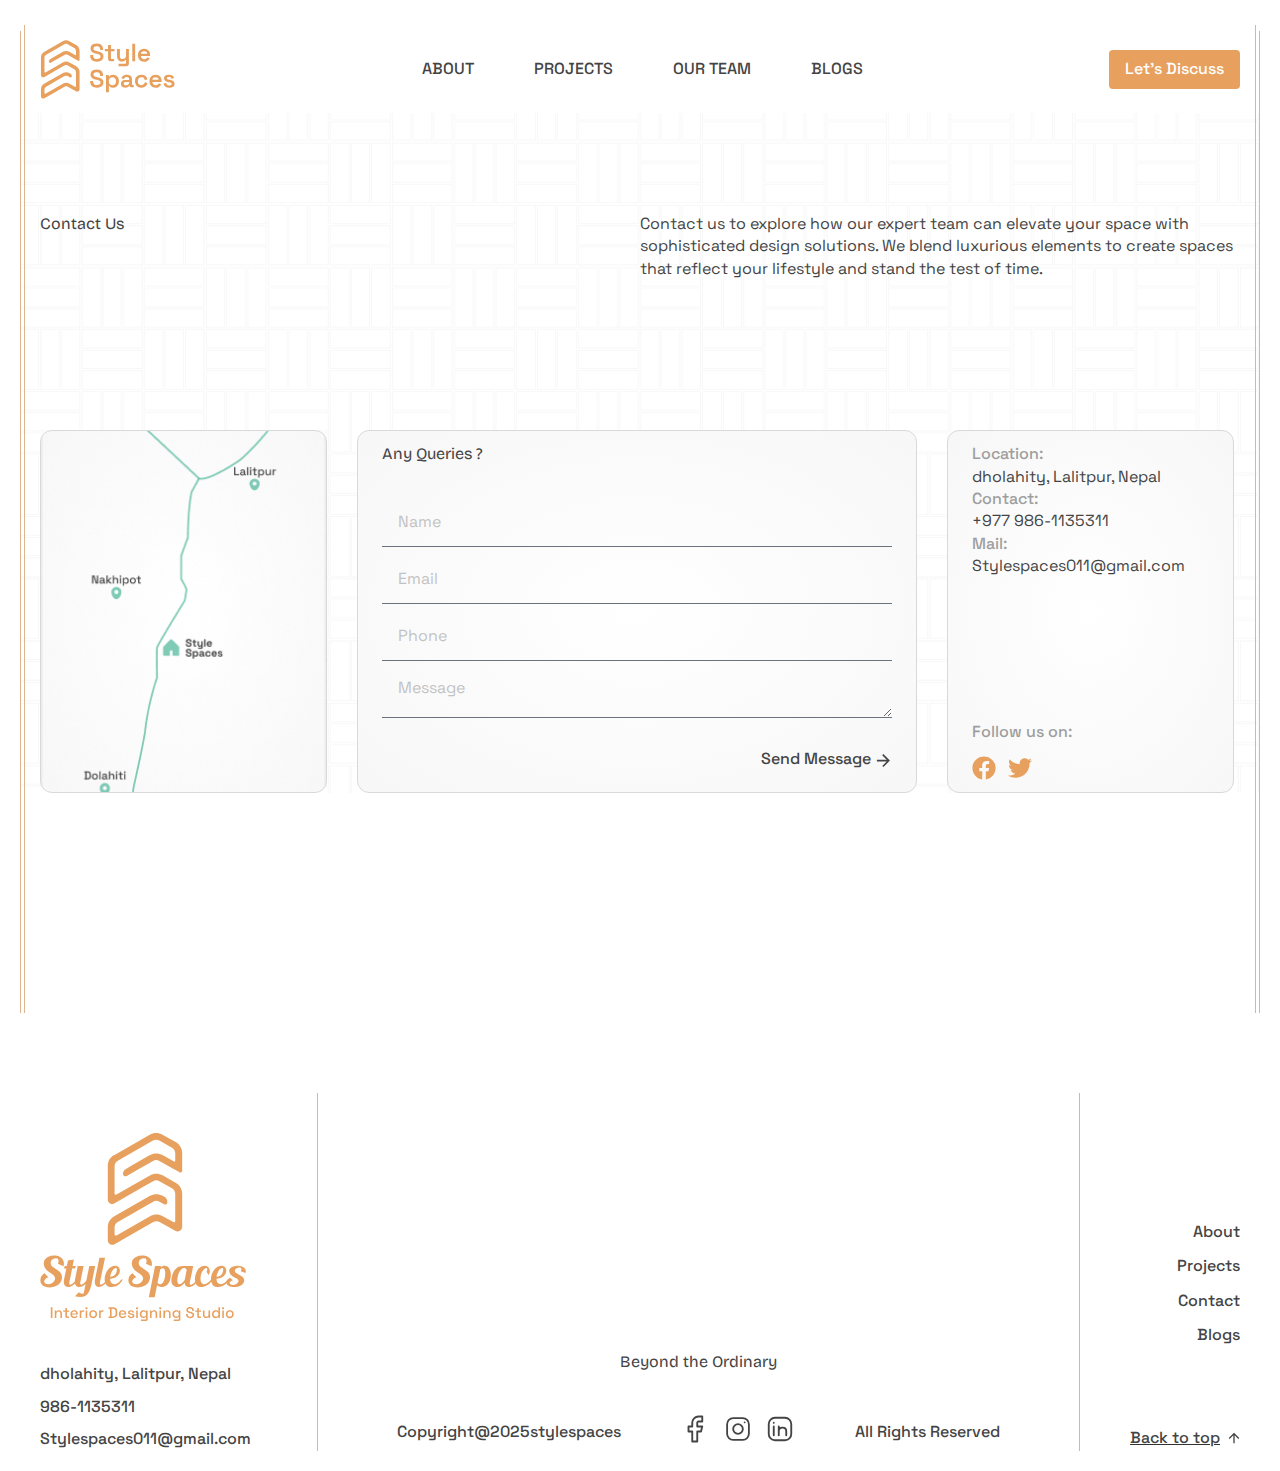
<file: contact/index.html>
<!DOCTYPE html><html lang=en-US><head><meta charset=UTF-8><meta content="width=device-width, initial-scale=1" name=viewport><link href=https://gmpg.org/xfn/11 rel=profile><title>Contact &#8211; Style Space</title><meta content="noindex, nofollow" name=robots><style>img:is([sizes=auto i],[sizes^="auto," i]){contain-intrinsic-size:3000px 1500px}</style><link href=/feed/ rel=alternate title="Style Space &raquo; Feed" type=application/rss+xml><link href=/comments/feed/ rel=alternate title="Style Space &raquo; Comments Feed" type=application/rss+xml><link href=/includes/css/dist/block-library/style.min.css id=wp-block-library-css rel=stylesheet><style id=global-styles-inline-css>:root{--wp--preset--aspect-ratio--square:1;--wp--preset--aspect-ratio--4-3:4/3;--wp--preset--aspect-ratio--3-4:3/4;--wp--preset--aspect-ratio--3-2:3/2;--wp--preset--aspect-ratio--2-3:2/3;--wp--preset--aspect-ratio--16-9:16/9;--wp--preset--aspect-ratio--9-16:9/16;--wp--preset--color--black:#000;--wp--preset--color--cyan-bluish-gray:#abb8c3;--wp--preset--color--white:#fff;--wp--preset--color--pale-pink:#f78da7;--wp--preset--color--vivid-red:#cf2e2e;--wp--preset--color--luminous-vivid-orange:#ff6900;--wp--preset--color--luminous-vivid-amber:#fcb900;--wp--preset--color--light-green-cyan:#7bdcb5;--wp--preset--color--vivid-green-cyan:#00d084;--wp--preset--color--pale-cyan-blue:#8ed1fc;--wp--preset--color--vivid-cyan-blue:#0693e3;--wp--preset--color--vivid-purple:#9b51e0;--wp--preset--gradient--vivid-cyan-blue-to-vivid-purple:linear-gradient(135deg,rgba(6,147,227,1) 0,rgb(155,81,224) 100%);--wp--preset--gradient--light-green-cyan-to-vivid-green-cyan:linear-gradient(135deg,rgb(122,220,180) 0,rgb(0,208,130) 100%);--wp--preset--gradient--luminous-vivid-amber-to-luminous-vivid-orange:linear-gradient(135deg,rgba(252,185,0,1) 0,rgba(255,105,0,1) 100%);--wp--preset--gradient--luminous-vivid-orange-to-vivid-red:linear-gradient(135deg,rgba(255,105,0,1) 0,rgb(207,46,46) 100%);--wp--preset--gradient--very-light-gray-to-cyan-bluish-gray:linear-gradient(135deg,rgb(238,238,238) 0,rgb(169,184,195) 100%);--wp--preset--gradient--cool-to-warm-spectrum:linear-gradient(135deg,rgb(74,234,220) 0,rgb(151,120,209) 20%,rgb(207,42,186) 40%,rgb(238,44,130) 60%,rgb(251,105,98) 80%,rgb(254,248,76) 100%);--wp--preset--gradient--blush-light-purple:linear-gradient(135deg,rgb(255,206,236) 0,rgb(152,150,240) 100%);--wp--preset--gradient--blush-bordeaux:linear-gradient(135deg,rgb(254,205,165) 0,rgb(254,45,45) 50%,rgb(107,0,62) 100%);--wp--preset--gradient--luminous-dusk:linear-gradient(135deg,rgb(255,203,112) 0,rgb(199,81,192) 50%,rgb(65,88,208) 100%);--wp--preset--gradient--pale-ocean:linear-gradient(135deg,rgb(255,245,203) 0,rgb(182,227,212) 50%,rgb(51,167,181) 100%);--wp--preset--gradient--electric-grass:linear-gradient(135deg,rgb(202,248,128) 0,rgb(113,206,126) 100%);--wp--preset--gradient--midnight:linear-gradient(135deg,rgb(2,3,129) 0,rgb(40,116,252) 100%);--wp--preset--font-size--small:13px;--wp--preset--font-size--medium:20px;--wp--preset--font-size--large:36px;--wp--preset--font-size--x-large:42px;--wp--preset--spacing--20:.44rem;--wp--preset--spacing--30:.67rem;--wp--preset--spacing--40:1rem;--wp--preset--spacing--50:1.5rem;--wp--preset--spacing--60:2.25rem;--wp--preset--spacing--70:3.38rem;--wp--preset--spacing--80:5.06rem;--wp--preset--shadow--natural:6px 6px 9px rgba(0,0,0,.2);--wp--preset--shadow--deep:12px 12px 50px rgba(0,0,0,.4);--wp--preset--shadow--sharp:6px 6px 0 rgba(0,0,0,.2);--wp--preset--shadow--outlined:6px 6px 0 -3px rgba(255,255,255,1),6px 6px rgba(0,0,0,1);--wp--preset--shadow--crisp:6px 6px 0 rgba(0,0,0,1)}:root{--wp--style--global--content-size:800px;--wp--style--global--wide-size:1200px}:where(body){margin:0}.wp-site-blocks>.alignleft{float:left;margin-right:2em}.wp-site-blocks>.alignright{float:right;margin-left:2em}.wp-site-blocks>.aligncenter{justify-content:center;margin-left:auto;margin-right:auto}:where(.wp-site-blocks)>*{margin-block-start:24px;margin-block-end:0}:where(.wp-site-blocks)>:first-child{margin-block-start:0}:where(.wp-site-blocks)>:last-child{margin-block-end:0}:root{--wp--style--block-gap:24px}:root :where(.is-layout-flow)>:first-child{margin-block-start:0}:root :where(.is-layout-flow)>:last-child{margin-block-end:0}:root :where(.is-layout-flow)>*{margin-block-start:24px;margin-block-end:0}:root :where(.is-layout-constrained)>:first-child{margin-block-start:0}:root :where(.is-layout-constrained)>:last-child{margin-block-end:0}:root :where(.is-layout-constrained)>*{margin-block-start:24px;margin-block-end:0}:root :where(.is-layout-flex){gap:24px}:root :where(.is-layout-grid){gap:24px}.is-layout-flow>.alignleft{float:left;margin-inline-start:0;margin-inline-end:2em}.is-layout-flow>.alignright{float:right;margin-inline-start:2em;margin-inline-end:0}.is-layout-flow>.aligncenter{margin-left:auto!important;margin-right:auto!important}.is-layout-constrained>.alignleft{float:left;margin-inline-start:0;margin-inline-end:2em}.is-layout-constrained>.alignright{float:right;margin-inline-start:2em;margin-inline-end:0}.is-layout-constrained>.aligncenter{margin-left:auto!important;margin-right:auto!important}.is-layout-constrained>:where(:not(.alignleft):not(.alignright):not(.alignfull)){max-width:var(--wp--style--global--content-size);margin-left:auto!important;margin-right:auto!important}.is-layout-constrained>.alignwide{max-width:var(--wp--style--global--wide-size)}body .is-layout-flex{display:flex}.is-layout-flex{flex-wrap:wrap;align-items:center}.is-layout-flex>:is(*,div){margin:0}body .is-layout-grid{display:grid}.is-layout-grid>:is(*,div){margin:0}body{padding-top:0;padding-right:0;padding-bottom:0;padding-left:0}a:where(:not(.wp-element-button)){text-decoration:underline}:root :where(.wp-element-button,.wp-block-button__link){background-color:#32373c;border-width:0;color:#fff;font-family:inherit;font-size:inherit;line-height:inherit;padding:calc(0.667em+2px) calc(1.333em+2px);text-decoration:none}.has-black-color{color:var(--wp--preset--color--black)!important}.has-cyan-bluish-gray-color{color:var(--wp--preset--color--cyan-bluish-gray)!important}.has-white-color{color:var(--wp--preset--color--white)!important}.has-pale-pink-color{color:var(--wp--preset--color--pale-pink)!important}.has-vivid-red-color{color:var(--wp--preset--color--vivid-red)!important}.has-luminous-vivid-orange-color{color:var(--wp--preset--color--luminous-vivid-orange)!important}.has-luminous-vivid-amber-color{color:var(--wp--preset--color--luminous-vivid-amber)!important}.has-light-green-cyan-color{color:var(--wp--preset--color--light-green-cyan)!important}.has-vivid-green-cyan-color{color:var(--wp--preset--color--vivid-green-cyan)!important}.has-pale-cyan-blue-color{color:var(--wp--preset--color--pale-cyan-blue)!important}.has-vivid-cyan-blue-color{color:var(--wp--preset--color--vivid-cyan-blue)!important}.has-vivid-purple-color{color:var(--wp--preset--color--vivid-purple)!important}.has-black-background-color{background-color:var(--wp--preset--color--black)!important}.has-cyan-bluish-gray-background-color{background-color:var(--wp--preset--color--cyan-bluish-gray)!important}.has-white-background-color{background-color:var(--wp--preset--color--white)!important}.has-pale-pink-background-color{background-color:var(--wp--preset--color--pale-pink)!important}.has-vivid-red-background-color{background-color:var(--wp--preset--color--vivid-red)!important}.has-luminous-vivid-orange-background-color{background-color:var(--wp--preset--color--luminous-vivid-orange)!important}.has-luminous-vivid-amber-background-color{background-color:var(--wp--preset--color--luminous-vivid-amber)!important}.has-light-green-cyan-background-color{background-color:var(--wp--preset--color--light-green-cyan)!important}.has-vivid-green-cyan-background-color{background-color:var(--wp--preset--color--vivid-green-cyan)!important}.has-pale-cyan-blue-background-color{background-color:var(--wp--preset--color--pale-cyan-blue)!important}.has-vivid-cyan-blue-background-color{background-color:var(--wp--preset--color--vivid-cyan-blue)!important}.has-vivid-purple-background-color{background-color:var(--wp--preset--color--vivid-purple)!important}.has-black-border-color{border-color:var(--wp--preset--color--black)!important}.has-cyan-bluish-gray-border-color{border-color:var(--wp--preset--color--cyan-bluish-gray)!important}.has-white-border-color{border-color:var(--wp--preset--color--white)!important}.has-pale-pink-border-color{border-color:var(--wp--preset--color--pale-pink)!important}.has-vivid-red-border-color{border-color:var(--wp--preset--color--vivid-red)!important}.has-luminous-vivid-orange-border-color{border-color:var(--wp--preset--color--luminous-vivid-orange)!important}.has-luminous-vivid-amber-border-color{border-color:var(--wp--preset--color--luminous-vivid-amber)!important}.has-light-green-cyan-border-color{border-color:var(--wp--preset--color--light-green-cyan)!important}.has-vivid-green-cyan-border-color{border-color:var(--wp--preset--color--vivid-green-cyan)!important}.has-pale-cyan-blue-border-color{border-color:var(--wp--preset--color--pale-cyan-blue)!important}.has-vivid-cyan-blue-border-color{border-color:var(--wp--preset--color--vivid-cyan-blue)!important}.has-vivid-purple-border-color{border-color:var(--wp--preset--color--vivid-purple)!important}.has-vivid-cyan-blue-to-vivid-purple-gradient-background{background:var(--wp--preset--gradient--vivid-cyan-blue-to-vivid-purple)!important}.has-light-green-cyan-to-vivid-green-cyan-gradient-background{background:var(--wp--preset--gradient--light-green-cyan-to-vivid-green-cyan)!important}.has-luminous-vivid-amber-to-luminous-vivid-orange-gradient-background{background:var(--wp--preset--gradient--luminous-vivid-amber-to-luminous-vivid-orange)!important}.has-luminous-vivid-orange-to-vivid-red-gradient-background{background:var(--wp--preset--gradient--luminous-vivid-orange-to-vivid-red)!important}.has-very-light-gray-to-cyan-bluish-gray-gradient-background{background:var(--wp--preset--gradient--very-light-gray-to-cyan-bluish-gray)!important}.has-cool-to-warm-spectrum-gradient-background{background:var(--wp--preset--gradient--cool-to-warm-spectrum)!important}.has-blush-light-purple-gradient-background{background:var(--wp--preset--gradient--blush-light-purple)!important}.has-blush-bordeaux-gradient-background{background:var(--wp--preset--gradient--blush-bordeaux)!important}.has-luminous-dusk-gradient-background{background:var(--wp--preset--gradient--luminous-dusk)!important}.has-pale-ocean-gradient-background{background:var(--wp--preset--gradient--pale-ocean)!important}.has-electric-grass-gradient-background{background:var(--wp--preset--gradient--electric-grass)!important}.has-midnight-gradient-background{background:var(--wp--preset--gradient--midnight)!important}.has-small-font-size{font-size:var(--wp--preset--font-size--small)!important}.has-medium-font-size{font-size:var(--wp--preset--font-size--medium)!important}.has-large-font-size{font-size:var(--wp--preset--font-size--large)!important}.has-x-large-font-size{font-size:var(--wp--preset--font-size--x-large)!important}:root :where(.wp-block-pullquote){font-size:1.5em;line-height:1.6}</style><link href=/assets/themes/hello-elementor/style.min.css id=hello-elementor-css rel=stylesheet><link href=/assets/themes/hello-elementor/theme.min.css id=hello-elementor-theme-style-css rel=stylesheet><link href=/assets/themes/hello-elementor/header-footer.min.css id=hello-elementor-header-footer-css rel=stylesheet><link href=/assets/plugins/elementor/assets/css/frontend.min.css id=elementor-frontend-css rel=stylesheet><link href=/assets/uploads/elementor/css/post-10.css id=elementor-post-10-css rel=stylesheet><link href=/assets/plugins/elementor-pro/assets/css/modules/sticky.min.css id=e-sticky-css rel=stylesheet><link href=/assets/plugins/elementor/assets/css/widget-image.min.css id=widget-image-css rel=stylesheet><link href=/assets/plugins/elementor/assets/css/widget-heading.min.css id=widget-heading-css rel=stylesheet><link href=/assets/plugins/elementor/assets/lib/animations/styles/slideInDown.min.css id=e-animation-slideInDown-css rel=stylesheet><link href=/assets/plugins/elementor-pro/assets/css/widget-off-canvas.min.css id=widget-off-canvas-css rel=stylesheet><link href=/assets/plugins/elementor-pro/assets/css/widget-form.min.css id=widget-form-css rel=stylesheet><link href=/assets/plugins/elementor/assets/css/widget-social-icons.min.css id=widget-social-icons-css rel=stylesheet><link href=/assets/plugins/elementor/assets/css/conditionals/apple-webkit.min.css id=e-apple-webkit-css rel=stylesheet><link href=/assets/uploads/elementor/css/post-371.css id=elementor-post-371-css rel=stylesheet><link href=/assets/uploads/elementor/css/post-29.css id=elementor-post-29-css rel=stylesheet><link href=/assets/uploads/elementor/css/post-88.css id=elementor-post-88-css rel=stylesheet><link href="https://fonts.googleapis.com/css?family=Roboto%3A100%2C100italic%2C200%2C200italic%2C300%2C300italic%2C400%2C400italic%2C500%2C500italic%2C600%2C600italic%2C700%2C700italic%2C800%2C800italic%2C900%2C900italic%7CRoboto+Slab%3A100%2C100italic%2C200%2C200italic%2C300%2C300italic%2C400%2C400italic%2C500%2C500italic%2C600%2C600italic%2C700%2C700italic%2C800%2C800italic%2C900%2C900italic&#038;display=block" id=google-fonts-1-css rel=stylesheet><link crossorigin="" href=https://fonts.gstatic.com/ rel=preconnect><script id=jquery-core-js src=/includes/js/jquery/jquery.min.js></script><script id=jquery-migrate-js src=/includes/js/jquery/jquery-migrate.min.js></script><link href=/wp-json/ rel=https://api.w.org/><link href=/wp-json/wp/v2/pages/371 rel=alternate title=JSON type=application/json><link href=/contact/ rel=canonical><link href="/?p=371" rel=shortlink><style>.e-con.e-parent:nth-of-type(n+4):not(.e-lazyloaded):not(.e-no-lazyload),.e-con.e-parent:nth-of-type(n+4):not(.e-lazyloaded):not(.e-no-lazyload) *{background-image:none!important}@media screen and (max-height:1024px){.e-con.e-parent:nth-of-type(n+3):not(.e-lazyloaded):not(.e-no-lazyload),.e-con.e-parent:nth-of-type(n+3):not(.e-lazyloaded):not(.e-no-lazyload) *{background-image:none!important}}@media screen and (max-height:640px){.e-con.e-parent:nth-of-type(n+2):not(.e-lazyloaded):not(.e-no-lazyload),.e-con.e-parent:nth-of-type(n+2):not(.e-lazyloaded):not(.e-no-lazyload) *{background-image:none!important}}</style> <body class="elementor-default elementor-kit-10 elementor-page elementor-page-371 elementor-template-full-width page page-id-371 page-template-default theme-default wp-custom-logo wp-embed-responsive"><a class="screen-reader-text skip-link" href=#content>Skip to content</a> <div class="elementor elementor-29 elementor-location-header" data-elementor-id=29 data-elementor-post-type=elementor_library data-elementor-type=header><div class="e-con e-con-boxed e-flex e-parent elementor-element elementor-element-fbbb6a3" data-element_type=container data-id=fbbb6a3 data-settings={&quot;background_background&quot;:&quot;classic&quot;,&quot;sticky&quot;:&quot;top&quot;,&quot;sticky_on&quot;:[&quot;desktop&quot;,&quot;tablet&quot;,&quot;mobile&quot;],&quot;sticky_offset&quot;:0,&quot;sticky_effects_offset&quot;:0,&quot;sticky_anchor_link_offset&quot;:0}><div class=e-con-inner><div class="e-child e-con e-con-full e-flex elementor-element elementor-element-76a1f7e" data-element_type=container data-id=76a1f7e><div class="e-child e-con e-con-full e-flex elementor-element elementor-element-2b51e00" data-element_type=container data-id=2b51e00 data-settings={&quot;background_background&quot;:&quot;classic&quot;,&quot;position&quot;:&quot;absolute&quot;,&quot;sticky&quot;:&quot;top&quot;,&quot;sticky_on&quot;:[&quot;desktop&quot;,&quot;tablet&quot;,&quot;mobile&quot;],&quot;sticky_offset&quot;:0,&quot;sticky_effects_offset&quot;:0,&quot;sticky_anchor_link_offset&quot;:0}></div> <div class="e-child e-con e-con-full e-flex elementor-element elementor-element-7960e90" data-element_type=container data-id=7960e90 data-settings={&quot;background_background&quot;:&quot;classic&quot;,&quot;position&quot;:&quot;absolute&quot;,&quot;sticky&quot;:&quot;top&quot;,&quot;sticky_on&quot;:[&quot;desktop&quot;,&quot;tablet&quot;,&quot;mobile&quot;],&quot;sticky_offset&quot;:0,&quot;sticky_effects_offset&quot;:0,&quot;sticky_anchor_link_offset&quot;:0}></div> <div class="e-child e-con e-con-full e-flex elementor-element elementor-element-08a7e51" data-element_type=container data-id=08a7e51 data-settings={&quot;background_background&quot;:&quot;classic&quot;,&quot;position&quot;:&quot;absolute&quot;,&quot;sticky&quot;:&quot;top&quot;,&quot;sticky_on&quot;:[&quot;desktop&quot;,&quot;tablet&quot;,&quot;mobile&quot;],&quot;sticky_offset&quot;:0,&quot;sticky_effects_offset&quot;:0,&quot;sticky_anchor_link_offset&quot;:0}></div> <div class="e-child e-con e-con-full e-flex elementor-element elementor-element-14e4e8c" data-element_type=container data-id=14e4e8c data-settings={&quot;background_background&quot;:&quot;classic&quot;,&quot;position&quot;:&quot;absolute&quot;,&quot;sticky&quot;:&quot;top&quot;,&quot;sticky_on&quot;:[&quot;desktop&quot;,&quot;tablet&quot;,&quot;mobile&quot;],&quot;sticky_offset&quot;:0,&quot;sticky_effects_offset&quot;:0,&quot;sticky_anchor_link_offset&quot;:0}></div> <div class="e-child e-con e-con-full e-flex elementor-element elementor-element-096a2c1" data-element_type=container data-id=096a2c1 data-settings={&quot;background_background&quot;:&quot;classic&quot;,&quot;position&quot;:&quot;absolute&quot;}></div> <div class="e-child e-con e-con-full e-flex elementor-element elementor-element-99de416" data-element_type=container data-id=99de416 data-settings={&quot;background_background&quot;:&quot;classic&quot;,&quot;position&quot;:&quot;absolute&quot;}></div> <div class="e-child e-con e-con-full e-flex elementor-element elementor-element-ccbdcc1" data-element_type=container data-id=ccbdcc1><div class="elementor-element elementor-element-37e95fa elementor-widget elementor-widget-image elementor-widget-theme-site-logo elementor-widget__width-auto" data-element_type=widget data-id=37e95fa data-widget_type=theme-site-logo.default><a href=/><img alt="" class="attachment-full size-full wp-image-236" height=59 src=/assets/uploads/2025/02/Logo-1.svg width=136> </a> </div> <div class="e-child e-con e-con-full e-flex elementor-element elementor-element-f91b270" data-element_type=container data-id=f91b270><div class="elementor-element elementor-element-afcafaf elementor-widget elementor-widget-heading" data-element_type=widget data-id=afcafaf data-widget_type=heading.default><h6 class="elementor-heading-title elementor-size-default"><a href=/about>About</a></h6> </div> <div class="elementor-element elementor-element-e6bac91 elementor-widget elementor-widget-heading" data-element_type=widget data-id=e6bac91 data-widget_type=heading.default><h6 class="elementor-heading-title elementor-size-default"><a href=/projects>Projects</a></h6> </div> <div class="elementor-element elementor-element-0ded252 elementor-widget elementor-widget-heading" data-element_type=widget data-id=0ded252 data-widget_type=heading.default><h6 class="elementor-heading-title elementor-size-default"><a href=/team>OUR TEAM</a></h6> </div> <div class="elementor-element elementor-element-919c47d elementor-widget elementor-widget-heading" data-element_type=widget data-id=919c47d data-widget_type=heading.default><h6 class="elementor-heading-title elementor-size-default"><a href=/blogs>BLOGS</a></h6> </div></div> <div class="elementor-element elementor-element-2ce6434 elementor-widget elementor-widget-button" data-element_type=widget data-id=2ce6434 data-widget_type=button.default><a class="elementor-button elementor-button-link elementor-size-sm" href=/contact><span class=elementor-button-content-wrapper><span class=elementor-button-text>Let’s Discuss</span> </span> </a> </div> <div class="elementor-element elementor-element-a180dda elementor-view-default elementor-widget elementor-widget-icon" data-element_type=widget data-id=a180dda data-widget_type=icon.default><div class=elementor-icon-wrapper><a class=elementor-icon href=#elementor-action%3Aaction%3Doff_canvas%3Aopen%26settings%3DeyJpZCI6ImZkMWY0NTAiLCJkaXNwbGF5TW9kZSI6Im9wZW4ifQ%3D%3D><svg xmlns=http://www.w3.org/2000/svg fill=none height=19 viewbox="0 0 27 19" width=27><line stroke=black stroke-width=2 x1=0.913574 x2=26.9136 y1=1.5 y2=1.5></line><line stroke=black stroke-width=2 x1=0.913574 x2=26.9136 y1=9.5 y2=9.5></line><line stroke=black stroke-width=2 x1=0.913574 x2=26.9136 y1=17.5 y2=17.5></line></svg> </a> </div> </div> <div class="elementor-element elementor-element-fd1f450 elementor-widget elementor-widget-off-canvas" data-element_type=widget data-id=fd1f450 data-settings={&quot;entrance_animation_tablet&quot;:&quot;slideInDown&quot;,&quot;exit_animation_tablet&quot;:&quot;slideInDown&quot;} data-widget_type=off-canvas.default><header aria-hidden=true aria-label=Off-Canvas aria-modal=true class=e-off-canvas data-delay-child-handlers=true id=off-canvas-fd1f450 inert role=dialog><div class=e-off-canvas__overlay></div> <div class=e-off-canvas__main><div class=e-off-canvas__content><div class="e-child e-con e-con-full e-flex elementor-element elementor-element-b78ec0f" data-element_type=container data-id=b78ec0f><div class="elementor-element elementor-element-7684ea6 elementor-widget elementor-widget-heading" data-element_type=widget data-id=7684ea6 data-widget_type=heading.default><h2 class="elementor-heading-title elementor-size-default"><a href=/about>About</a></h2> </div> <div class="elementor-element elementor-element-f04be6d elementor-widget elementor-widget-heading" data-element_type=widget data-id=f04be6d data-widget_type=heading.default><h2 class="elementor-heading-title elementor-size-default"><a href=/projects>PROJECTS</a></h2> </div> <div class="elementor-element elementor-element-7171fa7 elementor-widget elementor-widget-heading" data-element_type=widget data-id=7171fa7 data-widget_type=heading.default><h2 class="elementor-heading-title elementor-size-default"><a href=/team>OUR TEAM</a></h2> </div> <div class="elementor-element elementor-element-b34eeca elementor-widget elementor-widget-heading" data-element_type=widget data-id=b34eeca data-widget_type=heading.default><h2 class="elementor-heading-title elementor-size-default"><a href=/blogs>BLOGS</a></h2> </div> <div class="elementor-element elementor-element-9beba68 elementor-tablet-align-right elementor-widget elementor-widget-button" data-element_type=widget data-id=9beba68 data-widget_type=button.default><a class="elementor-button elementor-button-link elementor-size-sm" href=/contact><span class=elementor-button-content-wrapper><span class=elementor-button-text>Let’s Discuss</span> </span> </a> </div></div> </div> </div></header> </div></div></div> </div> </div> </div> <div class="elementor elementor-371" data-elementor-id=371 data-elementor-post-type=page data-elementor-type=wp-page><section class="e-con e-con-full e-flex e-parent elementor-element elementor-element-7b38d4e" data-element_type=container data-id=7b38d4e data-settings={&quot;background_background&quot;:&quot;classic&quot;}><div class="e-child e-con e-con-full e-flex elementor-element elementor-element-af94aad" data-element_type=container data-id=af94aad data-settings={&quot;background_background&quot;:&quot;classic&quot;,&quot;position&quot;:&quot;absolute&quot;,&quot;sticky&quot;:&quot;top&quot;,&quot;sticky_on&quot;:[&quot;desktop&quot;,&quot;tablet&quot;,&quot;mobile&quot;],&quot;sticky_offset&quot;:0,&quot;sticky_effects_offset&quot;:0,&quot;sticky_anchor_link_offset&quot;:0}></div> <div class="e-child e-con e-con-full e-flex elementor-element elementor-element-ea4d207" data-element_type=container data-id=ea4d207 data-settings={&quot;background_background&quot;:&quot;classic&quot;,&quot;position&quot;:&quot;absolute&quot;,&quot;sticky&quot;:&quot;top&quot;,&quot;sticky_on&quot;:[&quot;desktop&quot;,&quot;tablet&quot;,&quot;mobile&quot;],&quot;sticky_offset&quot;:0,&quot;sticky_effects_offset&quot;:0,&quot;sticky_anchor_link_offset&quot;:0}></div> <div class="e-child e-con e-con-full e-flex elementor-element elementor-element-3bb246f" data-element_type=container data-id=3bb246f data-settings={&quot;background_background&quot;:&quot;classic&quot;,&quot;position&quot;:&quot;absolute&quot;,&quot;sticky&quot;:&quot;top&quot;,&quot;sticky_on&quot;:[&quot;desktop&quot;,&quot;tablet&quot;,&quot;mobile&quot;],&quot;sticky_offset&quot;:0,&quot;sticky_effects_offset&quot;:0,&quot;sticky_anchor_link_offset&quot;:0}></div> <div class="e-child e-con e-con-full e-flex elementor-element elementor-element-d302000" data-element_type=container data-id=d302000 data-settings={&quot;background_background&quot;:&quot;classic&quot;,&quot;position&quot;:&quot;absolute&quot;,&quot;sticky&quot;:&quot;top&quot;,&quot;sticky_on&quot;:[&quot;desktop&quot;,&quot;tablet&quot;,&quot;mobile&quot;],&quot;sticky_offset&quot;:0,&quot;sticky_effects_offset&quot;:0,&quot;sticky_anchor_link_offset&quot;:0}></div> <div class="e-child e-con e-con-full e-flex elementor-element elementor-element-eb2c586" data-element_type=container data-id=eb2c586><div class="e-child e-con e-con-full e-flex elementor-element elementor-element-5c34db2" data-element_type=container data-id=5c34db2><div class="elementor-element elementor-element-4e7f59f elementor-widget elementor-widget-heading" data-element_type=widget data-id=4e7f59f data-widget_type=heading.default><h2 class="elementor-heading-title elementor-size-default">Contact Us</h2> </div> <div class="elementor-element elementor-element-a5c7ad6 elementor-widget elementor-widget-heading elementor-widget-mobile__width-inherit elementor-widget__width-initial" data-element_type=widget data-id=a5c7ad6 data-widget_type=heading.default><h2 class="elementor-heading-title elementor-size-default">Contact us to explore how our expert team can elevate your space with sophisticated design solutions. We blend luxurious elements to create spaces that reflect your lifestyle and stand the test of time.</h2> </div></div> <div class="e-child e-con e-con-full e-flex elementor-element elementor-element-4046495" data-element_type=container data-id=4046495><div class="e-child e-con e-con-full e-flex elementor-element elementor-element-5a8b8b7" data-element_type=container data-id=5a8b8b7 data-settings={&quot;background_background&quot;:&quot;classic&quot;}></div> <div class="e-child e-con e-con-full e-flex elementor-element elementor-element-e0fe3df" data-element_type=container data-id=e0fe3df data-settings={&quot;background_background&quot;:&quot;gradient&quot;}><div class="elementor-element elementor-element-2bade12 elementor-widget elementor-widget-heading" data-element_type=widget data-id=2bade12 data-widget_type=heading.default><h2 class="elementor-heading-title elementor-size-default">Any Queries ?</h2> </div> <div class="elementor-button-align-end elementor-element elementor-element-fc7fa06 elementor-widget elementor-widget-form" data-element_type=widget data-id=fc7fa06 data-settings={&quot;step_next_label&quot;:&quot;Next&quot;,&quot;step_previous_label&quot;:&quot;Previous&quot;,&quot;button_width&quot;:&quot;100&quot;,&quot;step_type&quot;:&quot;number_text&quot;,&quot;step_icon_shape&quot;:&quot;circle&quot;} data-widget_type=form.default><form class=elementor-form method=post name="New Form"><input name=post_id type=hidden value=371> <input name=form_id type=hidden value=fc7fa06> <input name=referer_title type=hidden value=Contact> <input name=queried_id type=hidden value=371> <div class="elementor-form-fields-wrapper elementor-labels-above"><div class="elementor-col-100 elementor-column elementor-field-group elementor-field-group-name elementor-field-type-text"><input class="elementor-field elementor-field-textual elementor-size-md" id=form-field-name name=form_fields[name] placeholder=Name size=1 type=text> </div> <div class="elementor-col-100 elementor-column elementor-field-group elementor-field-group-email elementor-field-required elementor-field-type-email"><input class="elementor-field elementor-field-textual elementor-size-md" id=form-field-email name=form_fields[email] placeholder=Email required size=1 type=email> </div> <div class="elementor-col-100 elementor-column elementor-field-group elementor-field-group-field_f7a8525 elementor-field-type-tel"><input class="elementor-field elementor-field-textual elementor-size-md" id=form-field-field_f7a8525 name=form_fields[field_f7a8525] pattern="[0-9()#&amp;+*-=.]+" placeholder=Phone size=1 title="Only numbers and phone characters (#, -, *, etc) are accepted." type=tel> </div> <div class="elementor-col-100 elementor-column elementor-field-group elementor-field-group-message elementor-field-type-textarea"><textarea class="elementor-field elementor-field-textual elementor-size-md" id=form-field-message name=form_fields[message] placeholder=Message rows=1></textarea> </div> <div class="e-form__buttons elementor-col-100 elementor-column elementor-field-group elementor-field-type-submit"><button class="elementor-button elementor-size-sm" type=submit><span class=elementor-button-content-wrapper><span class=elementor-button-icon><svg xmlns=http://www.w3.org/2000/svg fill=none height=14 viewbox="0 0 13 14" width=13><g clip-path=url(#clip0_292_93)><path d="M0.740386 7.72548L0.725728 6.39223L8.72524 6.30428L5.01849 2.67815L5.95469 1.72113L11.2924 6.94277L6.07078 12.2805L5.11377 11.3443L8.7399 7.63754L0.740386 7.72548Z" fill=#454444></path></g><defs><clippath id=clip0_292_93><rect fill=white height=12 transform="translate(12 0.93457) rotate(89.3701)" width=12></rect></clippath></defs></svg> </span> <span class=elementor-button-text>Send Message</span></span> </button> </div></div></form> </div></div> <div class="e-child e-con e-con-full e-flex elementor-element elementor-element-384e6bd" data-element_type=container data-id=384e6bd data-settings={&quot;background_background&quot;:&quot;gradient&quot;}><div class="e-child e-con e-con-full e-flex elementor-element elementor-element-71dfd56" data-element_type=container data-id=71dfd56><div class="elementor-element elementor-element-e084455 elementor-widget elementor-widget-heading" data-element_type=widget data-id=e084455 data-widget_type=heading.default><h2 class="elementor-heading-title elementor-size-default">Location:</h2> </div> <div class="elementor-element elementor-element-ea2358f elementor-widget elementor-widget-heading" data-element_type=widget data-id=ea2358f data-widget_type=heading.default><h2 class="elementor-heading-title elementor-size-default">dholahity, Lalitpur, Nepal</h2> </div> <div class="elementor-element elementor-element-ecb9dfc elementor-widget elementor-widget-heading" data-element_type=widget data-id=ecb9dfc data-widget_type=heading.default><h2 class="elementor-heading-title elementor-size-default">Contact:</h2> </div> <div class="elementor-element elementor-element-e586abc elementor-widget elementor-widget-heading" data-element_type=widget data-id=e586abc data-widget_type=heading.default><h2 class="elementor-heading-title elementor-size-default">+977 986-1135311</h2> </div> <div class="elementor-element elementor-element-3d0ae66 elementor-widget elementor-widget-heading" data-element_type=widget data-id=3d0ae66 data-widget_type=heading.default><h2 class="elementor-heading-title elementor-size-default">Mail:</h2> </div> <div class="elementor-element elementor-element-0abafda elementor-widget elementor-widget-heading" data-element_type=widget data-id=0abafda data-widget_type=heading.default><h2 class="elementor-heading-title elementor-size-default"><a class=__cf_email__ data-cfemail=782b0c01141d0b08191b1d0b484949381f15191114561b1715 href=/cdn-cgi/l/email-protection>[email&#160;protected]</a></h2> </div></div> <div class="e-child e-con e-con-full e-flex elementor-element elementor-element-704b108" data-element_type=container data-id=704b108><div class="elementor-element elementor-element-d4882d5 elementor-widget elementor-widget-heading" data-element_type=widget data-id=d4882d5 data-widget_type=heading.default><h2 class="elementor-heading-title elementor-size-default">Follow us on:</h2> </div> <div class="e-grid-align-center elementor-element elementor-element-e0ab778 elementor-grid-0 elementor-shape-rounded elementor-widget elementor-widget-social-icons" data-element_type=widget data-id=e0ab778 data-widget_type=social-icons.default><div class="elementor-grid elementor-social-icons-wrapper"><span class=elementor-grid-item><a class="elementor-icon elementor-repeater-item-9bf94cb elementor-social-icon elementor-social-icon-facebook" target=_blank><span class=elementor-screen-only>Facebook</span> <svg xmlns=http://www.w3.org/2000/svg class="e-fab-facebook e-font-icon-svg" viewbox="0 0 512 512"><path d="M504 256C504 119 393 8 256 8S8 119 8 256c0 123.78 90.69 226.38 209.25 245V327.69h-63V256h63v-54.64c0-62.15 37-96.48 93.67-96.48 27.14 0 55.52 4.84 55.52 4.84v61h-31.28c-30.8 0-40.41 19.12-40.41 38.73V256h68.78l-11 71.69h-57.78V501C413.31 482.38 504 379.78 504 256z"></path></svg></a> </span> <span class=elementor-grid-item><a class="elementor-icon elementor-repeater-item-c150c6e elementor-social-icon elementor-social-icon-twitter" target=_blank><span class=elementor-screen-only>Twitter</span> <svg xmlns=http://www.w3.org/2000/svg class="e-fab-twitter e-font-icon-svg" viewbox="0 0 512 512"><path d="M459.37 151.716c.325 4.548.325 9.097.325 13.645 0 138.72-105.583 298.558-298.558 298.558-59.452 0-114.68-17.219-161.137-47.106 8.447.974 16.568 1.299 25.34 1.299 49.055 0 94.213-16.568 130.274-44.832-46.132-.975-84.792-31.188-98.112-72.772 6.498.974 12.995 1.624 19.818 1.624 9.421 0 18.843-1.3 27.614-3.573-48.081-9.747-84.143-51.98-84.143-102.985v-1.299c13.969 7.797 30.214 12.67 47.431 13.319-28.264-18.843-46.781-51.005-46.781-87.391 0-19.492 5.197-37.36 14.294-52.954 51.655 63.675 129.3 105.258 216.365 109.807-1.624-7.797-2.599-15.918-2.599-24.04 0-57.828 46.782-104.934 104.934-104.934 30.213 0 57.502 12.67 76.67 33.137 23.715-4.548 46.456-13.32 66.599-25.34-7.798 24.366-24.366 44.833-46.132 57.827 21.117-2.273 41.584-8.122 60.426-16.243-14.292 20.791-32.161 39.308-52.628 54.253z"></path></svg></a> </span></div> </div></div></div></div></div></section> <div class="e-con e-con-full e-flex e-parent elementor-element elementor-element-4fa58af" data-element_type=container data-id=4fa58af></div></div> <div class="elementor elementor-88 elementor-location-footer" data-elementor-id=88 data-elementor-post-type=elementor_library data-elementor-type=footer><div class="e-con e-con-full e-flex e-parent elementor-element elementor-element-2e788d9" data-element_type=container data-id=2e788d9><div class="e-child e-con e-con-full e-flex elementor-element elementor-element-ef80dda" data-element_type=container data-id=ef80dda><div class="elementor-element elementor-element-97e2d37 elementor-widget elementor-widget-image" data-element_type=widget data-id=97e2d37 data-widget_type=image.default><img alt="" class="attachment-full size-full wp-image-283" height=212 src=/assets/uploads/2025/02/Footer-Logo.svg width=230> </div> <div class="e-child e-con e-con-full e-flex elementor-element elementor-element-a7ec3d0" data-element_type=container data-id=a7ec3d0><div class="elementor-element elementor-element-1287578 elementor-widget elementor-widget-heading" data-element_type=widget data-id=1287578 data-widget_type=heading.default><h6 class="elementor-heading-title elementor-size-default">dholahity, Lalitpur, Nepal</h6> </div> <div class="elementor-element elementor-element-eeeb562 elementor-widget elementor-widget-heading" data-element_type=widget data-id=eeeb562 data-widget_type=heading.default><h6 class="elementor-heading-title elementor-size-default">986-1135311</h6> </div> <div class="elementor-element elementor-element-bb39566 elementor-widget elementor-widget-heading" data-element_type=widget data-id=bb39566 data-widget_type=heading.default><h6 class="elementor-heading-title elementor-size-default"><a class=__cf_email__ data-cfemail=85d6f1fce9e0f6f5e4e6e0f6b5b4b4c5e2e8e4ece9abe6eae8 href=/cdn-cgi/l/email-protection>[email&#160;protected]</a></h6> </div></div></div> <div class="e-child e-con e-con-full e-flex elementor-element elementor-element-da33880" data-element_type=container data-id=da33880><div class="elementor-element elementor-element-ac8471c elementor-widget elementor-widget-heading" data-element_type=widget data-id=ac8471c data-widget_type=heading.default><h2 class="elementor-heading-title elementor-size-default">Beyond the Ordinary</h2> </div> <div class="e-child e-con e-con-full e-flex elementor-element elementor-element-4f05702" data-element_type=container data-id=4f05702><div class="elementor-element elementor-element-5e44647 elementor-widget elementor-widget-heading" data-element_type=widget data-id=5e44647 data-widget_type=heading.default><h2 class="elementor-heading-title elementor-size-default">Copyright@2025stylespaces</h2> </div> <div class="e-child e-con e-con-full e-flex elementor-element elementor-element-db22b70" data-element_type=container data-id=db22b70><div class="elementor-element elementor-element-9a777a3 elementor-view-default elementor-widget elementor-widget-icon" data-element_type=widget data-id=9a777a3 data-widget_type=icon.default><div class=elementor-icon-wrapper><div class=elementor-icon><svg xmlns=http://www.w3.org/2000/svg fill=none height=30 viewbox="0 0 30 30" width=30><path d="M21.25 2.5H17.5C15.8424 2.5 14.2527 3.15848 13.0806 4.33058C11.9085 5.50269 11.25 7.0924 11.25 8.75V12.5H7.5V17.5H11.25V27.5H16.25V17.5H20L21.25 12.5H16.25V8.75C16.25 8.41848 16.3817 8.10054 16.6161 7.86612C16.8505 7.6317 17.1685 7.5 17.5 7.5H21.25V2.5Z" stroke=#444444 stroke-linecap=round stroke-linejoin=round stroke-width=1.875></path></svg> </div> </div> </div> <div class="elementor-element elementor-element-1bea425 elementor-view-default elementor-widget elementor-widget-icon" data-element_type=widget data-id=1bea425 data-widget_type=icon.default><div class=elementor-icon-wrapper><div class=elementor-icon><svg xmlns=http://www.w3.org/2000/svg fill=none height=30 viewbox="0 0 31 30" width=31><path d="M15.5 20C16.8261 20 18.0979 19.4732 19.0355 18.5355C19.9732 17.5979 20.5 16.3261 20.5 15C20.5 13.6739 19.9732 12.4021 19.0355 11.4645C18.0979 10.5268 16.8261 10 15.5 10C14.1739 10 12.9021 10.5268 11.9645 11.4645C11.0268 12.4021 10.5 13.6739 10.5 15C10.5 16.3261 11.0268 17.5979 11.9645 18.5355C12.9021 19.4732 14.1739 20 15.5 20Z" stroke=#444444 stroke-linecap=round stroke-linejoin=round stroke-width=1.875></path><path d="M4.25 20V10C4.25 8.3424 4.90848 6.75269 6.08058 5.58058C7.25269 4.40848 8.8424 3.75 10.5 3.75H20.5C22.1576 3.75 23.7473 4.40848 24.9194 5.58058C26.0915 6.75269 26.75 8.3424 26.75 10V20C26.75 21.6576 26.0915 23.2473 24.9194 24.4194C23.7473 25.5915 22.1576 26.25 20.5 26.25H10.5C8.8424 26.25 7.25269 25.5915 6.08058 24.4194C4.90848 23.2473 4.25 21.6576 4.25 20Z" stroke=#444444 stroke-width=1.875></path><path d="M22.375 8.13663L22.3865 8.12402" stroke=#444444 stroke-linecap=round stroke-linejoin=round stroke-width=1.875></path></svg> </div> </div> </div> <div class="elementor-element elementor-element-2e33567 elementor-view-default elementor-widget elementor-widget-icon" data-element_type=widget data-id=2e33567 data-widget_type=icon.default><div class=elementor-icon-wrapper><div class=elementor-icon><svg xmlns=http://www.w3.org/2000/svg fill=none height=30 viewbox="0 0 30 30" width=30><path d="M8.75 21.25V12.5M26.25 10V20C26.25 21.6576 25.5915 23.2473 24.4194 24.4194C23.2473 25.5915 21.6576 26.25 20 26.25H10C8.3424 26.25 6.75269 25.5915 5.58058 24.4194C4.40848 23.2473 3.75 21.6576 3.75 20V10C3.75 8.3424 4.40848 6.75269 5.58058 5.58058C6.75269 4.40848 8.3424 3.75 10 3.75H20C21.6576 3.75 23.2473 4.40848 24.4194 5.58058C25.5915 6.75269 26.25 8.3424 26.25 10Z" stroke=#444444 stroke-linecap=round stroke-linejoin=round stroke-width=1.875></path><path d="M13.75 21.2503V17.1878M13.75 17.1878V12.5003M13.75 17.1878C13.75 12.5003 21.25 12.5003 21.25 17.1878V21.2503M8.75 8.76277L8.7625 8.74902" stroke=#444444 stroke-linecap=round stroke-linejoin=round stroke-width=1.875></path></svg> </div> </div> </div></div> <div class="elementor-element elementor-element-6fbc9c4 elementor-widget elementor-widget-heading" data-element_type=widget data-id=6fbc9c4 data-widget_type=heading.default><h6 class="elementor-heading-title elementor-size-default">All Rights Reserved</h6> </div></div></div> <div class="e-child e-con e-con-full e-flex elementor-element elementor-element-01fba4f" data-element_type=container data-id=01fba4f><div class="e-child e-con e-con-full e-flex elementor-element elementor-element-730de6b" data-element_type=container data-id=730de6b><div class="elementor-element elementor-element-8afd4e3 elementor-widget elementor-widget-heading" data-element_type=widget data-id=8afd4e3 data-widget_type=heading.default><h2 class="elementor-heading-title elementor-size-default"><a href=/about>About</a></h2> </div> <div class="elementor-element elementor-element-3bcd1a8 elementor-widget elementor-widget-heading" data-element_type=widget data-id=3bcd1a8 data-widget_type=heading.default><h2 class="elementor-heading-title elementor-size-default"><a href=/projects>Projects</a></h2> </div> <div class="elementor-element elementor-element-983bf3c elementor-widget elementor-widget-heading" data-element_type=widget data-id=983bf3c data-widget_type=heading.default><h2 class="elementor-heading-title elementor-size-default"><a href=/contact>Contact</a></h2> </div> <div class="elementor-element elementor-element-bf92081 elementor-widget elementor-widget-heading" data-element_type=widget data-id=bf92081 data-widget_type=heading.default><h2 class="elementor-heading-title elementor-size-default"><a href=/blogs>Blogs</a></h2> </div></div> <div class="e-child e-con e-con-full e-flex elementor-element elementor-element-8b22bd9" data-element_type=container data-id=8b22bd9><div class="elementor-element elementor-element-785ecf3 elementor-widget elementor-widget-heading" data-element_type=widget data-id=785ecf3 data-widget_type=heading.default><h2 class="elementor-heading-title elementor-size-default">Back to top</h2> </div> <div class="elementor-element elementor-element-5645fa0 elementor-widget elementor-widget-html" data-element_type=widget data-id=5645fa0 data-widget_type=html.default><svg fill=none height=12 viewbox="0 0 12 12" width=12><g clip-path=url(#clip0_288_1393)><path d="M6.66737 11.3334H5.33404L5.33404 3.33344L1.66737 7.0001L0.720703 6.05344L6.0007 0.773438L11.2807 6.05344L10.334 7.0001L6.66737 3.33344L6.66737 11.3334Z" fill=#444444></path> </g> <defs><clippath id=clip0_288_1393><rect fill=white height=12 width=12></rect> </clippath> </defs></svg> </div></div></div></div> <div class="e-con e-con-full e-flex e-parent elementor-element elementor-element-e50fbae" data-element_type=container data-id=e50fbae><div class="elementor-element elementor-element-fc8948c elementor-widget elementor-widget-heading" data-element_type=widget data-id=fc8948c data-widget_type=heading.default><h2 class="elementor-heading-title elementor-size-default">Beyond the Ordinary</h2> </div> <div class="e-child e-con e-con-full e-flex elementor-element elementor-element-3006896" data-element_type=container data-id=3006896><div class="e-child e-con e-con-full e-flex elementor-element elementor-element-566dec8" data-element_type=container data-id=566dec8><div class="elementor-element elementor-element-1da662d elementor-widget elementor-widget-heading" data-element_type=widget data-id=1da662d data-widget_type=heading.default><h6 class="elementor-heading-title elementor-size-default">dholahity, Lalitpur, Nepal</h6> </div> <div class="elementor-element elementor-element-cc15d10 elementor-widget elementor-widget-heading" data-element_type=widget data-id=cc15d10 data-widget_type=heading.default><h6 class="elementor-heading-title elementor-size-default">986-1135311</h6> </div> <div class="elementor-element elementor-element-0bf053b elementor-widget elementor-widget-heading" data-element_type=widget data-id=0bf053b data-widget_type=heading.default><h6 class="elementor-heading-title elementor-size-default"><a class=__cf_email__ data-cfemail=e1b295988d84929180828492d1d0d0a1868c80888dcf828e8c href=/cdn-cgi/l/email-protection>[email&#160;protected]</a></h6> </div></div> <div class="e-child e-con e-con-full e-flex elementor-element elementor-element-a41a891" data-element_type=container data-id=a41a891><div class="e-child e-con e-con-full e-flex elementor-element elementor-element-40df578" data-element_type=container data-id=40df578><div class="elementor-element elementor-element-8bee2cd elementor-widget elementor-widget-heading" data-element_type=widget data-id=8bee2cd data-widget_type=heading.default><h2 class="elementor-heading-title elementor-size-default"><a href=/about>About</a></h2> </div> <div class="elementor-element elementor-element-6697775 elementor-widget elementor-widget-heading" data-element_type=widget data-id=6697775 data-widget_type=heading.default><h2 class="elementor-heading-title elementor-size-default"><a href=/projects>Projects</a></h2> </div> <div class="elementor-element elementor-element-cd66e24 elementor-widget elementor-widget-heading" data-element_type=widget data-id=cd66e24 data-widget_type=heading.default><h2 class="elementor-heading-title elementor-size-default"><a href=/contact>Contact</a></h2> </div></div> <div class="e-child e-con e-con-full e-flex elementor-element elementor-element-79c2304" data-element_type=container data-id=79c2304><div class="elementor-element elementor-element-e92da20 elementor-widget elementor-widget-heading" data-element_type=widget data-id=e92da20 data-widget_type=heading.default><h2 class="elementor-heading-title elementor-size-default">Back to top</h2> </div> <div class="elementor-element elementor-element-039c752 elementor-widget elementor-widget-html" data-element_type=widget data-id=039c752 data-widget_type=html.default><svg fill=none height=12 viewbox="0 0 12 12" width=12><g clip-path=url(#clip0_288_1393)><path d="M6.66737 11.3334H5.33404L5.33404 3.33344L1.66737 7.0001L0.720703 6.05344L6.0007 0.773438L11.2807 6.05344L10.334 7.0001L6.66737 3.33344L6.66737 11.3334Z" fill=#444444></path> </g> <defs><clippath id=clip0_288_1393><rect fill=white height=12 width=12></rect> </clippath> </defs></svg> </div></div></div></div> <div class="e-child e-con e-con-boxed e-flex elementor-element elementor-element-9776f4f" data-element_type=container data-id=9776f4f><div class=e-con-inner><div class="e-child e-con e-con-full e-flex elementor-element elementor-element-06b8edb" data-element_type=container data-id=06b8edb><div class="elementor-element elementor-element-c09c523 elementor-view-default elementor-widget elementor-widget-icon" data-element_type=widget data-id=c09c523 data-widget_type=icon.default><div class=elementor-icon-wrapper><div class=elementor-icon><svg xmlns=http://www.w3.org/2000/svg fill=none height=30 viewbox="0 0 30 30" width=30><path d="M21.25 2.5H17.5C15.8424 2.5 14.2527 3.15848 13.0806 4.33058C11.9085 5.50269 11.25 7.0924 11.25 8.75V12.5H7.5V17.5H11.25V27.5H16.25V17.5H20L21.25 12.5H16.25V8.75C16.25 8.41848 16.3817 8.10054 16.6161 7.86612C16.8505 7.6317 17.1685 7.5 17.5 7.5H21.25V2.5Z" stroke=#444444 stroke-linecap=round stroke-linejoin=round stroke-width=1.875></path></svg> </div> </div> </div> <div class="elementor-element elementor-element-d3740e2 elementor-view-default elementor-widget elementor-widget-icon" data-element_type=widget data-id=d3740e2 data-widget_type=icon.default><div class=elementor-icon-wrapper><div class=elementor-icon><svg xmlns=http://www.w3.org/2000/svg fill=none height=30 viewbox="0 0 31 30" width=31><path d="M15.5 20C16.8261 20 18.0979 19.4732 19.0355 18.5355C19.9732 17.5979 20.5 16.3261 20.5 15C20.5 13.6739 19.9732 12.4021 19.0355 11.4645C18.0979 10.5268 16.8261 10 15.5 10C14.1739 10 12.9021 10.5268 11.9645 11.4645C11.0268 12.4021 10.5 13.6739 10.5 15C10.5 16.3261 11.0268 17.5979 11.9645 18.5355C12.9021 19.4732 14.1739 20 15.5 20Z" stroke=#444444 stroke-linecap=round stroke-linejoin=round stroke-width=1.875></path><path d="M4.25 20V10C4.25 8.3424 4.90848 6.75269 6.08058 5.58058C7.25269 4.40848 8.8424 3.75 10.5 3.75H20.5C22.1576 3.75 23.7473 4.40848 24.9194 5.58058C26.0915 6.75269 26.75 8.3424 26.75 10V20C26.75 21.6576 26.0915 23.2473 24.9194 24.4194C23.7473 25.5915 22.1576 26.25 20.5 26.25H10.5C8.8424 26.25 7.25269 25.5915 6.08058 24.4194C4.90848 23.2473 4.25 21.6576 4.25 20Z" stroke=#444444 stroke-width=1.875></path><path d="M22.375 8.13663L22.3865 8.12402" stroke=#444444 stroke-linecap=round stroke-linejoin=round stroke-width=1.875></path></svg> </div> </div> </div> <div class="elementor-element elementor-element-fd29efd elementor-view-default elementor-widget elementor-widget-icon" data-element_type=widget data-id=fd29efd data-widget_type=icon.default><div class=elementor-icon-wrapper><div class=elementor-icon><svg xmlns=http://www.w3.org/2000/svg fill=none height=30 viewbox="0 0 30 30" width=30><path d="M8.75 21.25V12.5M26.25 10V20C26.25 21.6576 25.5915 23.2473 24.4194 24.4194C23.2473 25.5915 21.6576 26.25 20 26.25H10C8.3424 26.25 6.75269 25.5915 5.58058 24.4194C4.40848 23.2473 3.75 21.6576 3.75 20V10C3.75 8.3424 4.40848 6.75269 5.58058 5.58058C6.75269 4.40848 8.3424 3.75 10 3.75H20C21.6576 3.75 23.2473 4.40848 24.4194 5.58058C25.5915 6.75269 26.25 8.3424 26.25 10Z" stroke=#444444 stroke-linecap=round stroke-linejoin=round stroke-width=1.875></path><path d="M13.75 21.2503V17.1878M13.75 17.1878V12.5003M13.75 17.1878C13.75 12.5003 21.25 12.5003 21.25 17.1878V21.2503M8.75 8.76277L8.7625 8.74902" stroke=#444444 stroke-linecap=round stroke-linejoin=round stroke-width=1.875></path></svg> </div> </div> </div></div> </div> </div> <div class="e-child e-con e-con-full e-flex elementor-element elementor-element-b7a3af3" data-element_type=container data-id=b7a3af3><div class="elementor-element elementor-element-5f2e16f elementor-widget elementor-widget-heading" data-element_type=widget data-id=5f2e16f data-widget_type=heading.default><h2 class="elementor-heading-title elementor-size-default">Copyright@2025stylespaces</h2> </div> <div class="elementor-element elementor-element-803b716 elementor-widget elementor-widget-heading" data-element_type=widget data-id=803b716 data-widget_type=heading.default><h2 class="elementor-heading-title elementor-size-default">All Rights Reserved</h2> </div></div></div></div> <span class=ssp-id style=display:none>371</span> <script data-cfasync=false src=/cdn-cgi/scripts/5c5dd728/cloudflare-static/email-decode.min.js></script><script>const lazyloadRunObserver=()=>{const lazyloadBackgrounds=document.querySelectorAll(`.e-con.e-parent:not(.e-lazyloaded)`);const lazyloadBackgroundObserver=new IntersectionObserver((entries)=>{entries.forEach((entry)=>{if(entry.isIntersecting){let lazyloadBackground=entry.target;if(lazyloadBackground){lazyloadBackground.classList.add('e-lazyloaded');}
lazyloadBackgroundObserver.unobserve(entry.target);}});},{rootMargin:'200px 0px 200px 0px'});lazyloadBackgrounds.forEach((lazyloadBackground)=>{lazyloadBackgroundObserver.observe(lazyloadBackground);});};const events=['DOMContentLoaded','elementor/lazyload/observe',];events.forEach((event)=>{document.addEventListener(event,lazyloadRunObserver);});</script> <script id=ssp-form-webhook-public-js src=/assets/plugins/simply-static-pro/assets/ssp-form-webhook-public.js></script> <script id=hello-theme-frontend-js src=/assets/themes/hello-elementor/assets/js/hello-frontend.min.js></script> <script id=e-sticky-js src=/assets/plugins/elementor-pro/assets/lib/sticky/jquery.sticky.min.js></script> <script id=elementor-pro-webpack-runtime-js src=/assets/plugins/elementor-pro/assets/js/webpack-pro.runtime.min.js></script> <script id=elementor-webpack-runtime-js src=/assets/plugins/elementor/assets/js/webpack.runtime.min.js></script> <script id=elementor-frontend-modules-js src=/assets/plugins/elementor/assets/js/frontend-modules.min.js></script> <script id=wp-hooks-js src=/includes/js/dist/hooks.min.js></script> <script id=wp-i18n-js src=/includes/js/dist/i18n.min.js></script> <script id=wp-i18n-js-after>wp.i18n.setLocaleData({'text directionltr':['ltr']});</script> <script id=elementor-pro-frontend-js-before>var ElementorProFrontendConfig={"ajaxurl":"\/wp-admin\/admin-ajax.php","nonce":"12d84f3b7e","urls":{"assets":"\/assets\/plugins\/elementor-pro\/assets\/","rest":"\/wp-json\/"},"settings":{"lazy_load_background_images":true},"popup":{"hasPopUps":false},"shareButtonsNetworks":{"facebook":{"title":"Facebook","has_counter":true},"twitter":{"title":"Twitter"},"linkedin":{"title":"LinkedIn","has_counter":true},"pinterest":{"title":"Pinterest","has_counter":true},"reddit":{"title":"Reddit","has_counter":true},"vk":{"title":"VK","has_counter":true},"odnoklassniki":{"title":"OK","has_counter":true},"tumblr":{"title":"Tumblr"},"digg":{"title":"Digg"},"skype":{"title":"Skype"},"stumbleupon":{"title":"StumbleUpon","has_counter":true},"mix":{"title":"Mix"},"telegram":{"title":"Telegram"},"pocket":{"title":"Pocket","has_counter":true},"xing":{"title":"XING","has_counter":true},"whatsapp":{"title":"WhatsApp"},"email":{"title":"Email"},"print":{"title":"Print"},"x-twitter":{"title":"X"},"threads":{"title":"Threads"}},"facebook_sdk":{"lang":"en_US","app_id":""},"lottie":{"defaultAnimationUrl":"\/assets\/plugins\/elementor-pro\/modules\/lottie\/assets\/animations\/default.json"}};</script> <script id=elementor-pro-frontend-js src=/assets/plugins/elementor-pro/assets/js/frontend.min.js></script> <script id=jquery-ui-core-js src=/includes/js/jquery/ui/core.min.js></script> <script id=elementor-frontend-js-before>var elementorFrontendConfig={"environmentMode":{"edit":false,"wpPreview":false,"isScriptDebug":false},"i18n":{"shareOnFacebook":"Share on Facebook","shareOnTwitter":"Share on Twitter","pinIt":"Pin it","download":"Download","downloadImage":"Download image","fullscreen":"Fullscreen","zoom":"Zoom","share":"Share","playVideo":"Play Video","previous":"Previous","next":"Next","close":"Close","a11yCarouselPrevSlideMessage":"Previous slide","a11yCarouselNextSlideMessage":"Next slide","a11yCarouselFirstSlideMessage":"This is the first slide","a11yCarouselLastSlideMessage":"This is the last slide","a11yCarouselPaginationBulletMessage":"Go to slide"},"is_rtl":false,"breakpoints":{"xs":0,"sm":480,"md":768,"lg":1025,"xl":1440,"xxl":1600},"responsive":{"breakpoints":{"mobile":{"label":"Mobile Portrait","value":767,"default_value":767,"direction":"max","is_enabled":true},"mobile_extra":{"label":"Mobile Landscape","value":880,"default_value":880,"direction":"max","is_enabled":false},"tablet":{"label":"Tablet Portrait","value":1024,"default_value":1024,"direction":"max","is_enabled":true},"tablet_extra":{"label":"Tablet Landscape","value":1200,"default_value":1200,"direction":"max","is_enabled":false},"laptop":{"label":"Laptop","value":1366,"default_value":1366,"direction":"max","is_enabled":false},"widescreen":{"label":"Widescreen","value":2400,"default_value":2400,"direction":"min","is_enabled":false}},"hasCustomBreakpoints":false},"version":"3.27.6","is_static":false,"experimentalFeatures":{"e_font_icon_svg":true,"additional_custom_breakpoints":true,"container":true,"e_swiper_latest":true,"e_optimized_markup":true,"e_onboarding":true,"theme_builder_v2":true,"hello-theme-header-footer":true,"home_screen":true,"nested-elements":true,"editor_v2":true,"e_element_cache":true,"link-in-bio":true,"floating-buttons":true,"launchpad-checklist":true},"urls":{"assets":"\/assets\/plugins\/elementor\/assets\/","ajaxurl":"\/wp-admin\/admin-ajax.php","uploadUrl":"\/assets\/uploads"},"nonces":{"floatingButtonsClickTracking":"3df14078bf"},"swiperClass":"swiper","settings":{"page":[],"editorPreferences":[]},"kit":{"active_breakpoints":["viewport_mobile","viewport_tablet"],"hello_header_logo_type":"logo","hello_footer_logo_type":"logo"},"post":{"id":371,"title":"Contact%20%E2%80%93%20Style%20Space","excerpt":"","featuredImage":false}};</script> <script id=elementor-frontend-js src=/assets/plugins/elementor/assets/js/frontend.min.js></script> <script id=pro-elements-handlers-js src=/assets/plugins/elementor-pro/assets/js/elements-handlers.min.js></script>
</file>
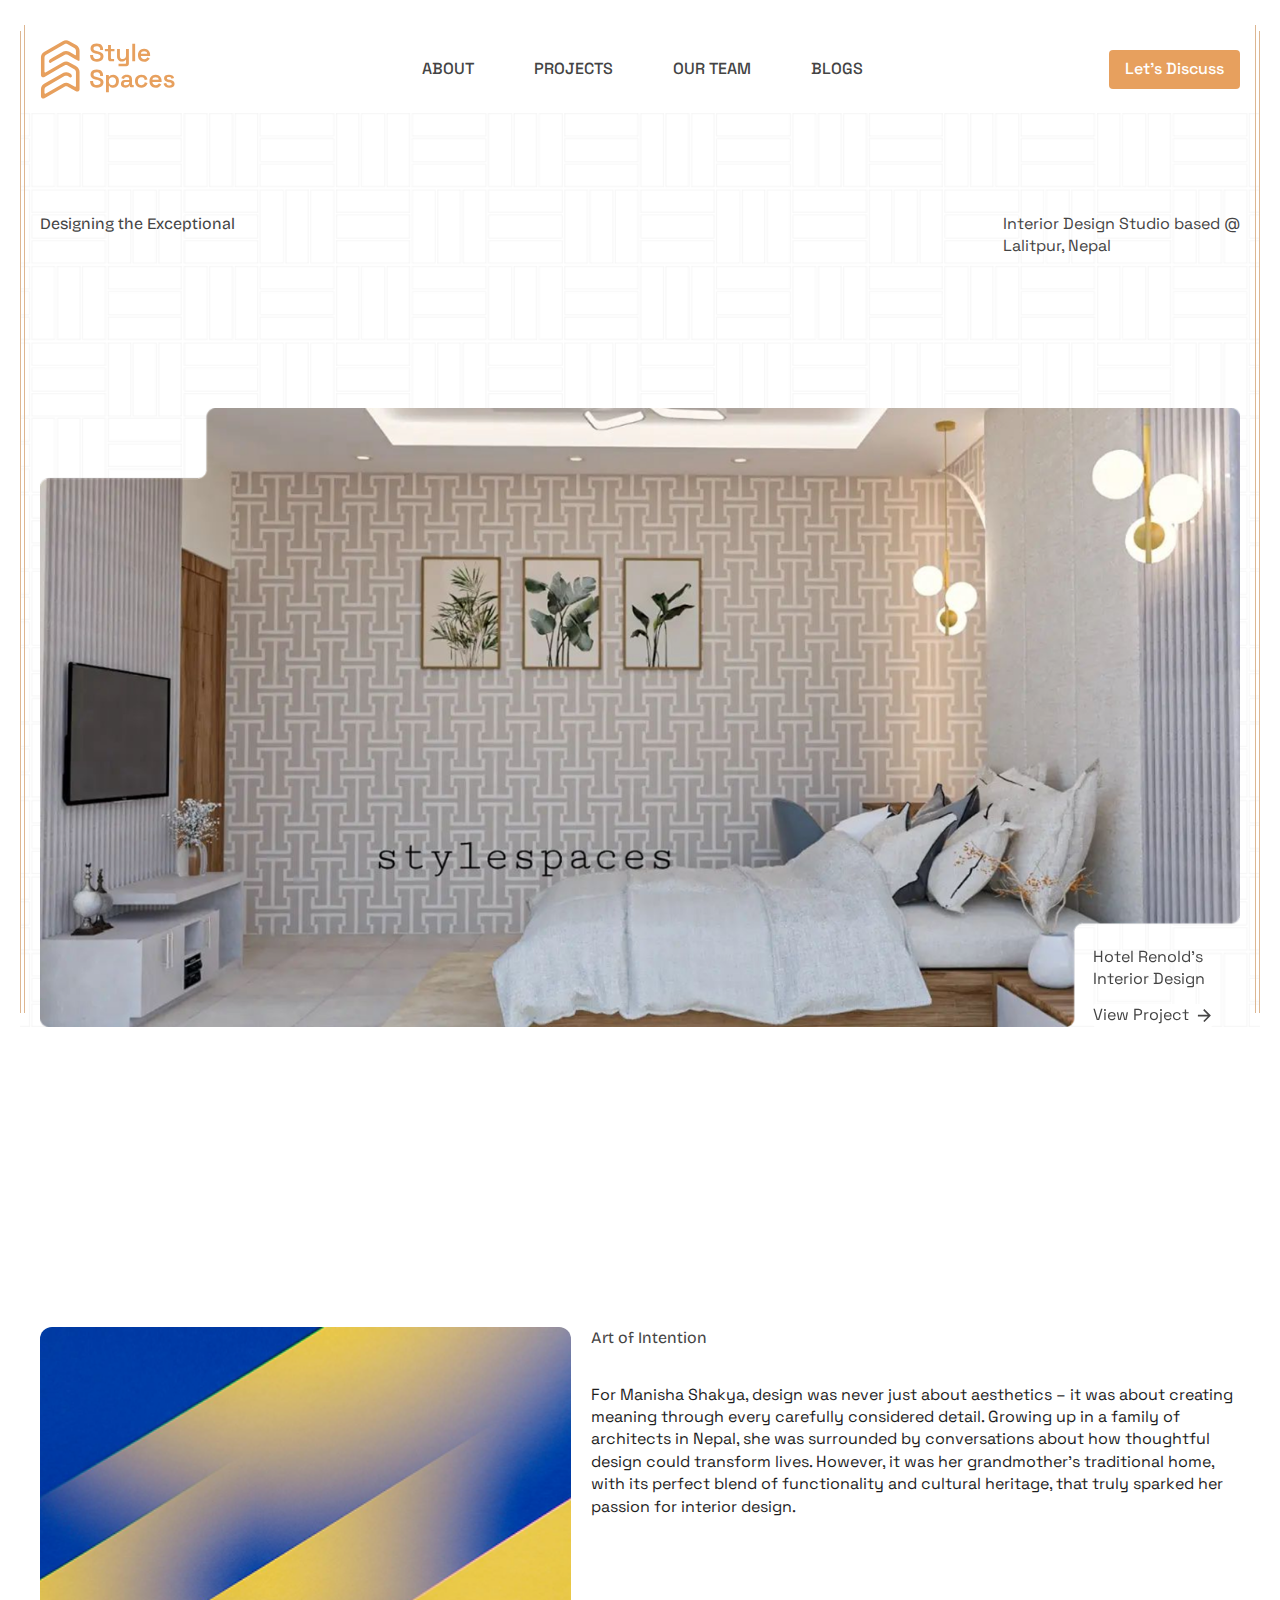
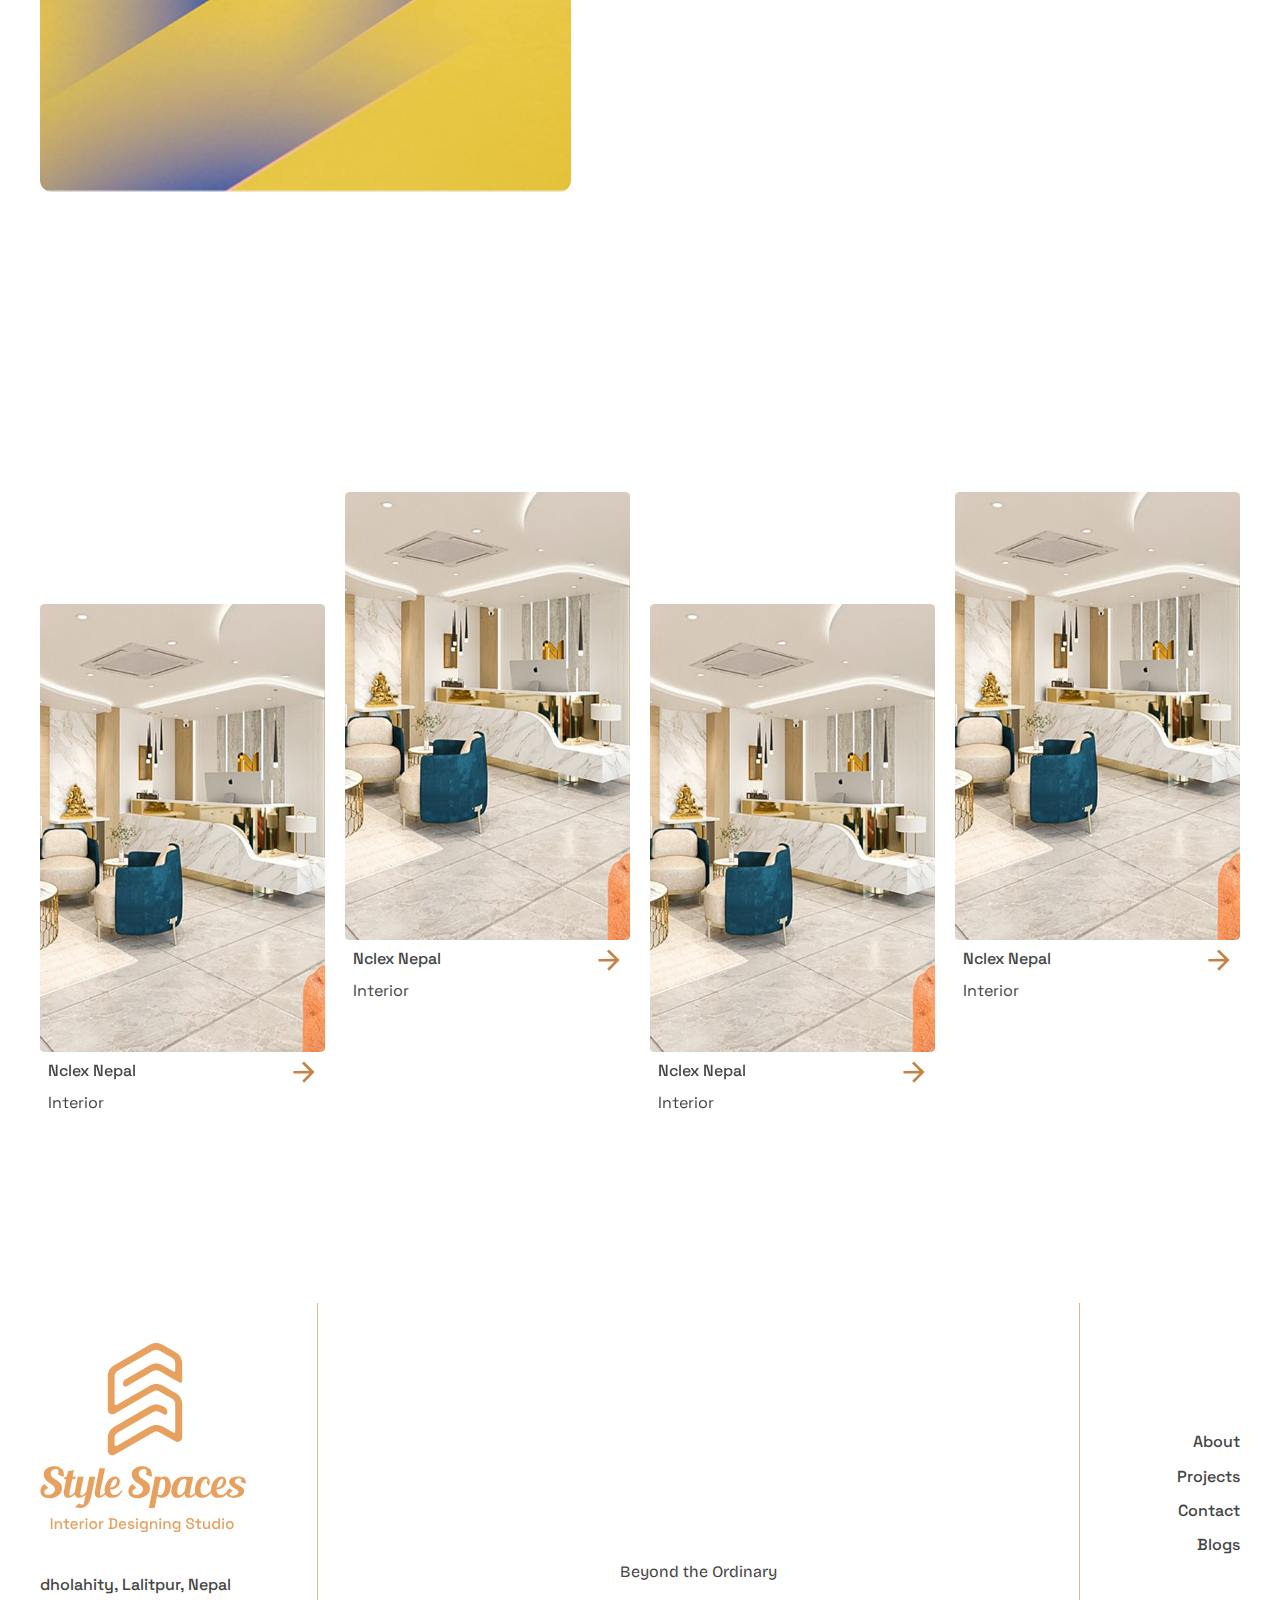
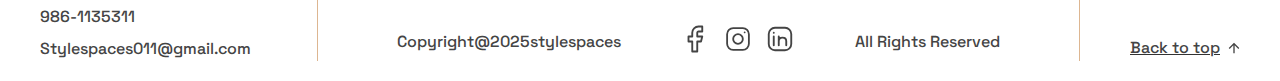
<file: home/index.html>
<!DOCTYPE html>
<html>
	<head>
		<title>Redirecting...</title>
		<meta http-equiv="refresh" content="0;url=/">
	</head>
	<body>
		<script type="text/javascript">
			window.location = "/";
		</script>

		<p>You are being redirected to <a href="/">/</a></p>
	</body>
</html>
</file>
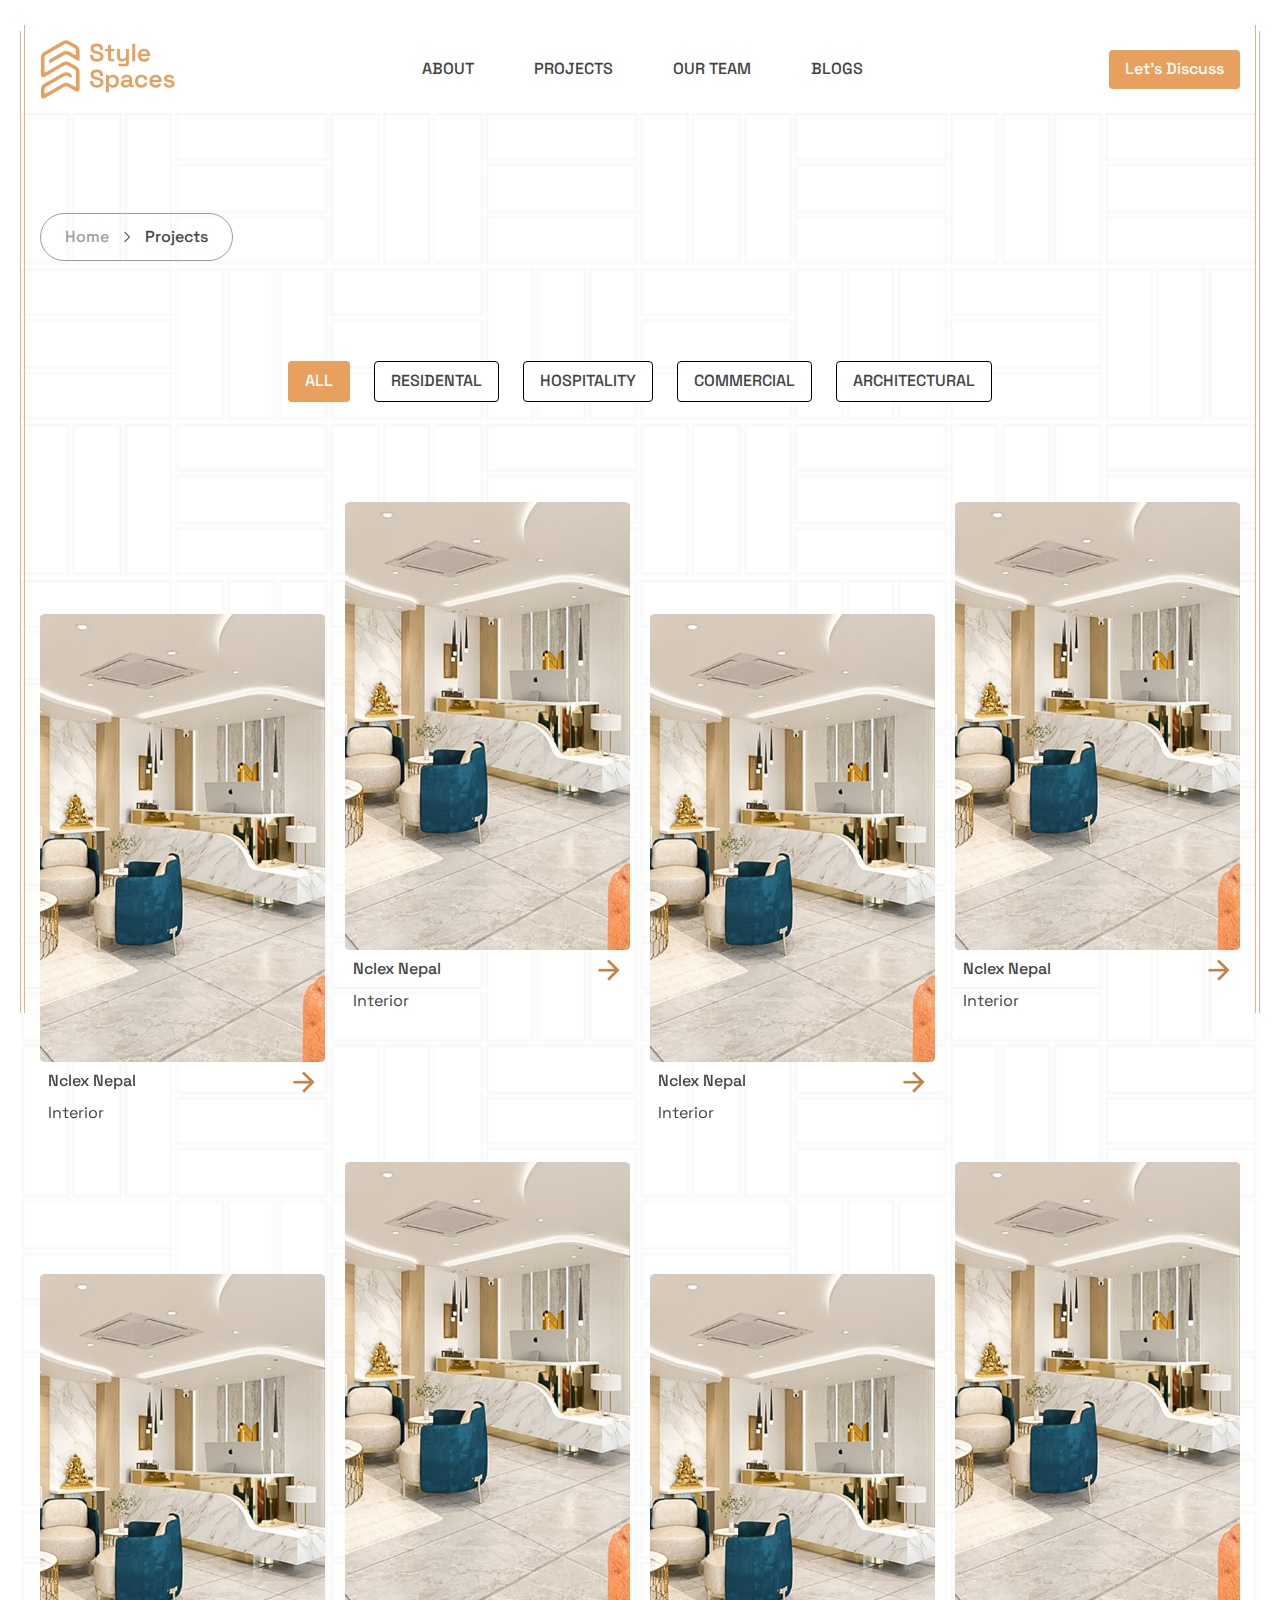
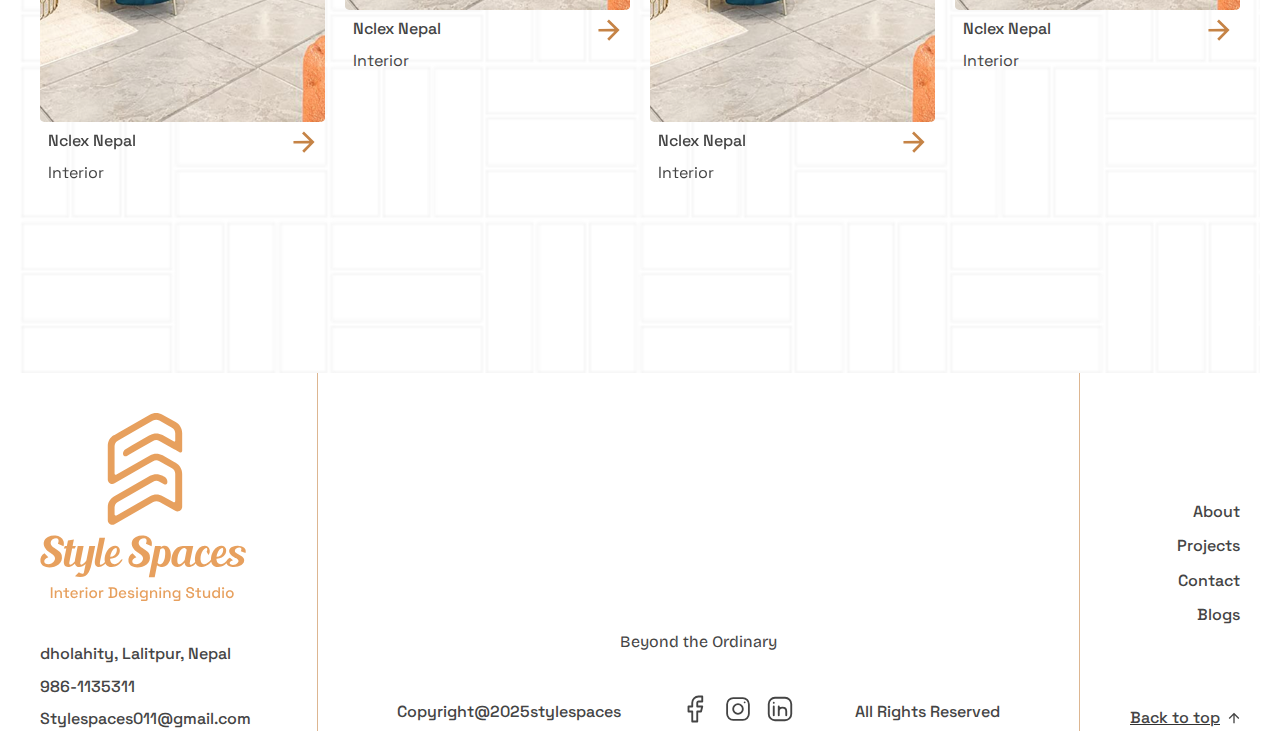
<file: projects/index.html>
<!DOCTYPE html><html lang=en-US><head><meta charset=UTF-8><meta content="width=device-width, initial-scale=1" name=viewport><link href=https://gmpg.org/xfn/11 rel=profile><title>Projects &#8211; Style Space</title><meta content="noindex, nofollow" name=robots><style>img:is([sizes=auto i],[sizes^="auto," i]){contain-intrinsic-size:3000px 1500px}</style><link href=/feed/ rel=alternate title="Style Space &raquo; Feed" type=application/rss+xml><link href=/comments/feed/ rel=alternate title="Style Space &raquo; Comments Feed" type=application/rss+xml><link href=/includes/css/dist/block-library/style.min.css id=wp-block-library-css rel=stylesheet><style id=global-styles-inline-css>:root{--wp--preset--aspect-ratio--square:1;--wp--preset--aspect-ratio--4-3:4/3;--wp--preset--aspect-ratio--3-4:3/4;--wp--preset--aspect-ratio--3-2:3/2;--wp--preset--aspect-ratio--2-3:2/3;--wp--preset--aspect-ratio--16-9:16/9;--wp--preset--aspect-ratio--9-16:9/16;--wp--preset--color--black:#000;--wp--preset--color--cyan-bluish-gray:#abb8c3;--wp--preset--color--white:#fff;--wp--preset--color--pale-pink:#f78da7;--wp--preset--color--vivid-red:#cf2e2e;--wp--preset--color--luminous-vivid-orange:#ff6900;--wp--preset--color--luminous-vivid-amber:#fcb900;--wp--preset--color--light-green-cyan:#7bdcb5;--wp--preset--color--vivid-green-cyan:#00d084;--wp--preset--color--pale-cyan-blue:#8ed1fc;--wp--preset--color--vivid-cyan-blue:#0693e3;--wp--preset--color--vivid-purple:#9b51e0;--wp--preset--gradient--vivid-cyan-blue-to-vivid-purple:linear-gradient(135deg,rgba(6,147,227,1) 0,rgb(155,81,224) 100%);--wp--preset--gradient--light-green-cyan-to-vivid-green-cyan:linear-gradient(135deg,rgb(122,220,180) 0,rgb(0,208,130) 100%);--wp--preset--gradient--luminous-vivid-amber-to-luminous-vivid-orange:linear-gradient(135deg,rgba(252,185,0,1) 0,rgba(255,105,0,1) 100%);--wp--preset--gradient--luminous-vivid-orange-to-vivid-red:linear-gradient(135deg,rgba(255,105,0,1) 0,rgb(207,46,46) 100%);--wp--preset--gradient--very-light-gray-to-cyan-bluish-gray:linear-gradient(135deg,rgb(238,238,238) 0,rgb(169,184,195) 100%);--wp--preset--gradient--cool-to-warm-spectrum:linear-gradient(135deg,rgb(74,234,220) 0,rgb(151,120,209) 20%,rgb(207,42,186) 40%,rgb(238,44,130) 60%,rgb(251,105,98) 80%,rgb(254,248,76) 100%);--wp--preset--gradient--blush-light-purple:linear-gradient(135deg,rgb(255,206,236) 0,rgb(152,150,240) 100%);--wp--preset--gradient--blush-bordeaux:linear-gradient(135deg,rgb(254,205,165) 0,rgb(254,45,45) 50%,rgb(107,0,62) 100%);--wp--preset--gradient--luminous-dusk:linear-gradient(135deg,rgb(255,203,112) 0,rgb(199,81,192) 50%,rgb(65,88,208) 100%);--wp--preset--gradient--pale-ocean:linear-gradient(135deg,rgb(255,245,203) 0,rgb(182,227,212) 50%,rgb(51,167,181) 100%);--wp--preset--gradient--electric-grass:linear-gradient(135deg,rgb(202,248,128) 0,rgb(113,206,126) 100%);--wp--preset--gradient--midnight:linear-gradient(135deg,rgb(2,3,129) 0,rgb(40,116,252) 100%);--wp--preset--font-size--small:13px;--wp--preset--font-size--medium:20px;--wp--preset--font-size--large:36px;--wp--preset--font-size--x-large:42px;--wp--preset--spacing--20:.44rem;--wp--preset--spacing--30:.67rem;--wp--preset--spacing--40:1rem;--wp--preset--spacing--50:1.5rem;--wp--preset--spacing--60:2.25rem;--wp--preset--spacing--70:3.38rem;--wp--preset--spacing--80:5.06rem;--wp--preset--shadow--natural:6px 6px 9px rgba(0,0,0,.2);--wp--preset--shadow--deep:12px 12px 50px rgba(0,0,0,.4);--wp--preset--shadow--sharp:6px 6px 0 rgba(0,0,0,.2);--wp--preset--shadow--outlined:6px 6px 0 -3px rgba(255,255,255,1),6px 6px rgba(0,0,0,1);--wp--preset--shadow--crisp:6px 6px 0 rgba(0,0,0,1)}:root{--wp--style--global--content-size:800px;--wp--style--global--wide-size:1200px}:where(body){margin:0}.wp-site-blocks>.alignleft{float:left;margin-right:2em}.wp-site-blocks>.alignright{float:right;margin-left:2em}.wp-site-blocks>.aligncenter{justify-content:center;margin-left:auto;margin-right:auto}:where(.wp-site-blocks)>*{margin-block-start:24px;margin-block-end:0}:where(.wp-site-blocks)>:first-child{margin-block-start:0}:where(.wp-site-blocks)>:last-child{margin-block-end:0}:root{--wp--style--block-gap:24px}:root :where(.is-layout-flow)>:first-child{margin-block-start:0}:root :where(.is-layout-flow)>:last-child{margin-block-end:0}:root :where(.is-layout-flow)>*{margin-block-start:24px;margin-block-end:0}:root :where(.is-layout-constrained)>:first-child{margin-block-start:0}:root :where(.is-layout-constrained)>:last-child{margin-block-end:0}:root :where(.is-layout-constrained)>*{margin-block-start:24px;margin-block-end:0}:root :where(.is-layout-flex){gap:24px}:root :where(.is-layout-grid){gap:24px}.is-layout-flow>.alignleft{float:left;margin-inline-start:0;margin-inline-end:2em}.is-layout-flow>.alignright{float:right;margin-inline-start:2em;margin-inline-end:0}.is-layout-flow>.aligncenter{margin-left:auto!important;margin-right:auto!important}.is-layout-constrained>.alignleft{float:left;margin-inline-start:0;margin-inline-end:2em}.is-layout-constrained>.alignright{float:right;margin-inline-start:2em;margin-inline-end:0}.is-layout-constrained>.aligncenter{margin-left:auto!important;margin-right:auto!important}.is-layout-constrained>:where(:not(.alignleft):not(.alignright):not(.alignfull)){max-width:var(--wp--style--global--content-size);margin-left:auto!important;margin-right:auto!important}.is-layout-constrained>.alignwide{max-width:var(--wp--style--global--wide-size)}body .is-layout-flex{display:flex}.is-layout-flex{flex-wrap:wrap;align-items:center}.is-layout-flex>:is(*,div){margin:0}body .is-layout-grid{display:grid}.is-layout-grid>:is(*,div){margin:0}body{padding-top:0;padding-right:0;padding-bottom:0;padding-left:0}a:where(:not(.wp-element-button)){text-decoration:underline}:root :where(.wp-element-button,.wp-block-button__link){background-color:#32373c;border-width:0;color:#fff;font-family:inherit;font-size:inherit;line-height:inherit;padding:calc(0.667em+2px) calc(1.333em+2px);text-decoration:none}.has-black-color{color:var(--wp--preset--color--black)!important}.has-cyan-bluish-gray-color{color:var(--wp--preset--color--cyan-bluish-gray)!important}.has-white-color{color:var(--wp--preset--color--white)!important}.has-pale-pink-color{color:var(--wp--preset--color--pale-pink)!important}.has-vivid-red-color{color:var(--wp--preset--color--vivid-red)!important}.has-luminous-vivid-orange-color{color:var(--wp--preset--color--luminous-vivid-orange)!important}.has-luminous-vivid-amber-color{color:var(--wp--preset--color--luminous-vivid-amber)!important}.has-light-green-cyan-color{color:var(--wp--preset--color--light-green-cyan)!important}.has-vivid-green-cyan-color{color:var(--wp--preset--color--vivid-green-cyan)!important}.has-pale-cyan-blue-color{color:var(--wp--preset--color--pale-cyan-blue)!important}.has-vivid-cyan-blue-color{color:var(--wp--preset--color--vivid-cyan-blue)!important}.has-vivid-purple-color{color:var(--wp--preset--color--vivid-purple)!important}.has-black-background-color{background-color:var(--wp--preset--color--black)!important}.has-cyan-bluish-gray-background-color{background-color:var(--wp--preset--color--cyan-bluish-gray)!important}.has-white-background-color{background-color:var(--wp--preset--color--white)!important}.has-pale-pink-background-color{background-color:var(--wp--preset--color--pale-pink)!important}.has-vivid-red-background-color{background-color:var(--wp--preset--color--vivid-red)!important}.has-luminous-vivid-orange-background-color{background-color:var(--wp--preset--color--luminous-vivid-orange)!important}.has-luminous-vivid-amber-background-color{background-color:var(--wp--preset--color--luminous-vivid-amber)!important}.has-light-green-cyan-background-color{background-color:var(--wp--preset--color--light-green-cyan)!important}.has-vivid-green-cyan-background-color{background-color:var(--wp--preset--color--vivid-green-cyan)!important}.has-pale-cyan-blue-background-color{background-color:var(--wp--preset--color--pale-cyan-blue)!important}.has-vivid-cyan-blue-background-color{background-color:var(--wp--preset--color--vivid-cyan-blue)!important}.has-vivid-purple-background-color{background-color:var(--wp--preset--color--vivid-purple)!important}.has-black-border-color{border-color:var(--wp--preset--color--black)!important}.has-cyan-bluish-gray-border-color{border-color:var(--wp--preset--color--cyan-bluish-gray)!important}.has-white-border-color{border-color:var(--wp--preset--color--white)!important}.has-pale-pink-border-color{border-color:var(--wp--preset--color--pale-pink)!important}.has-vivid-red-border-color{border-color:var(--wp--preset--color--vivid-red)!important}.has-luminous-vivid-orange-border-color{border-color:var(--wp--preset--color--luminous-vivid-orange)!important}.has-luminous-vivid-amber-border-color{border-color:var(--wp--preset--color--luminous-vivid-amber)!important}.has-light-green-cyan-border-color{border-color:var(--wp--preset--color--light-green-cyan)!important}.has-vivid-green-cyan-border-color{border-color:var(--wp--preset--color--vivid-green-cyan)!important}.has-pale-cyan-blue-border-color{border-color:var(--wp--preset--color--pale-cyan-blue)!important}.has-vivid-cyan-blue-border-color{border-color:var(--wp--preset--color--vivid-cyan-blue)!important}.has-vivid-purple-border-color{border-color:var(--wp--preset--color--vivid-purple)!important}.has-vivid-cyan-blue-to-vivid-purple-gradient-background{background:var(--wp--preset--gradient--vivid-cyan-blue-to-vivid-purple)!important}.has-light-green-cyan-to-vivid-green-cyan-gradient-background{background:var(--wp--preset--gradient--light-green-cyan-to-vivid-green-cyan)!important}.has-luminous-vivid-amber-to-luminous-vivid-orange-gradient-background{background:var(--wp--preset--gradient--luminous-vivid-amber-to-luminous-vivid-orange)!important}.has-luminous-vivid-orange-to-vivid-red-gradient-background{background:var(--wp--preset--gradient--luminous-vivid-orange-to-vivid-red)!important}.has-very-light-gray-to-cyan-bluish-gray-gradient-background{background:var(--wp--preset--gradient--very-light-gray-to-cyan-bluish-gray)!important}.has-cool-to-warm-spectrum-gradient-background{background:var(--wp--preset--gradient--cool-to-warm-spectrum)!important}.has-blush-light-purple-gradient-background{background:var(--wp--preset--gradient--blush-light-purple)!important}.has-blush-bordeaux-gradient-background{background:var(--wp--preset--gradient--blush-bordeaux)!important}.has-luminous-dusk-gradient-background{background:var(--wp--preset--gradient--luminous-dusk)!important}.has-pale-ocean-gradient-background{background:var(--wp--preset--gradient--pale-ocean)!important}.has-electric-grass-gradient-background{background:var(--wp--preset--gradient--electric-grass)!important}.has-midnight-gradient-background{background:var(--wp--preset--gradient--midnight)!important}.has-small-font-size{font-size:var(--wp--preset--font-size--small)!important}.has-medium-font-size{font-size:var(--wp--preset--font-size--medium)!important}.has-large-font-size{font-size:var(--wp--preset--font-size--large)!important}.has-x-large-font-size{font-size:var(--wp--preset--font-size--x-large)!important}:root :where(.wp-block-pullquote){font-size:1.5em;line-height:1.6}</style><link href=/assets/themes/hello-elementor/style.min.css id=hello-elementor-css rel=stylesheet><link href=/assets/themes/hello-elementor/theme.min.css id=hello-elementor-theme-style-css rel=stylesheet><link href=/assets/themes/hello-elementor/header-footer.min.css id=hello-elementor-header-footer-css rel=stylesheet><link href=/assets/plugins/elementor/assets/css/frontend.min.css id=elementor-frontend-css rel=stylesheet><link href=/assets/uploads/elementor/css/post-10.css id=elementor-post-10-css rel=stylesheet><link href=/assets/plugins/elementor-pro/assets/css/modules/sticky.min.css id=e-sticky-css rel=stylesheet><link href=/assets/plugins/elementor/assets/css/widget-image.min.css id=widget-image-css rel=stylesheet><link href=/assets/plugins/elementor/assets/css/widget-heading.min.css id=widget-heading-css rel=stylesheet><link href=/assets/plugins/elementor/assets/lib/animations/styles/slideInDown.min.css id=e-animation-slideInDown-css rel=stylesheet><link href=/assets/plugins/elementor-pro/assets/css/widget-off-canvas.min.css id=widget-off-canvas-css rel=stylesheet><link href=/assets/plugins/elementor/assets/css/widget-nested-tabs.min.css id=widget-nested-tabs-css rel=stylesheet><link href=/assets/uploads/elementor/css/post-519.css id=elementor-post-519-css rel=stylesheet><link href=/assets/uploads/elementor/css/post-29.css id=elementor-post-29-css rel=stylesheet><link href=/assets/uploads/elementor/css/post-88.css id=elementor-post-88-css rel=stylesheet><link href="https://fonts.googleapis.com/css?family=Roboto%3A100%2C100italic%2C200%2C200italic%2C300%2C300italic%2C400%2C400italic%2C500%2C500italic%2C600%2C600italic%2C700%2C700italic%2C800%2C800italic%2C900%2C900italic%7CRoboto+Slab%3A100%2C100italic%2C200%2C200italic%2C300%2C300italic%2C400%2C400italic%2C500%2C500italic%2C600%2C600italic%2C700%2C700italic%2C800%2C800italic%2C900%2C900italic&#038;display=block" id=google-fonts-1-css rel=stylesheet><link crossorigin="" href=https://fonts.gstatic.com/ rel=preconnect><script id=jquery-core-js src=/includes/js/jquery/jquery.min.js></script><script id=jquery-migrate-js src=/includes/js/jquery/jquery-migrate.min.js></script><link href=/wp-json/ rel=https://api.w.org/><link href=/wp-json/wp/v2/pages/519 rel=alternate title=JSON type=application/json><link href=/projects/ rel=canonical><link href="/?p=519" rel=shortlink><style>.e-con.e-parent:nth-of-type(n+4):not(.e-lazyloaded):not(.e-no-lazyload),.e-con.e-parent:nth-of-type(n+4):not(.e-lazyloaded):not(.e-no-lazyload) *{background-image:none!important}@media screen and (max-height:1024px){.e-con.e-parent:nth-of-type(n+3):not(.e-lazyloaded):not(.e-no-lazyload),.e-con.e-parent:nth-of-type(n+3):not(.e-lazyloaded):not(.e-no-lazyload) *{background-image:none!important}}@media screen and (max-height:640px){.e-con.e-parent:nth-of-type(n+2):not(.e-lazyloaded):not(.e-no-lazyload),.e-con.e-parent:nth-of-type(n+2):not(.e-lazyloaded):not(.e-no-lazyload) *{background-image:none!important}}</style> <body class="elementor-default elementor-kit-10 elementor-page elementor-page-519 elementor-template-full-width page page-id-519 page-parent page-template-default theme-default wp-custom-logo wp-embed-responsive"><a class="screen-reader-text skip-link" href=#content>Skip to content</a> <div class="elementor elementor-29 elementor-location-header" data-elementor-id=29 data-elementor-post-type=elementor_library data-elementor-type=header><div class="e-con e-con-boxed e-flex e-parent elementor-element elementor-element-fbbb6a3" data-element_type=container data-id=fbbb6a3 data-settings={&quot;background_background&quot;:&quot;classic&quot;,&quot;sticky&quot;:&quot;top&quot;,&quot;sticky_on&quot;:[&quot;desktop&quot;,&quot;tablet&quot;,&quot;mobile&quot;],&quot;sticky_offset&quot;:0,&quot;sticky_effects_offset&quot;:0,&quot;sticky_anchor_link_offset&quot;:0}><div class=e-con-inner><div class="e-child e-con e-con-full e-flex elementor-element elementor-element-76a1f7e" data-element_type=container data-id=76a1f7e><div class="e-child e-con e-con-full e-flex elementor-element elementor-element-2b51e00" data-element_type=container data-id=2b51e00 data-settings={&quot;background_background&quot;:&quot;classic&quot;,&quot;position&quot;:&quot;absolute&quot;,&quot;sticky&quot;:&quot;top&quot;,&quot;sticky_on&quot;:[&quot;desktop&quot;,&quot;tablet&quot;,&quot;mobile&quot;],&quot;sticky_offset&quot;:0,&quot;sticky_effects_offset&quot;:0,&quot;sticky_anchor_link_offset&quot;:0}></div> <div class="e-child e-con e-con-full e-flex elementor-element elementor-element-7960e90" data-element_type=container data-id=7960e90 data-settings={&quot;background_background&quot;:&quot;classic&quot;,&quot;position&quot;:&quot;absolute&quot;,&quot;sticky&quot;:&quot;top&quot;,&quot;sticky_on&quot;:[&quot;desktop&quot;,&quot;tablet&quot;,&quot;mobile&quot;],&quot;sticky_offset&quot;:0,&quot;sticky_effects_offset&quot;:0,&quot;sticky_anchor_link_offset&quot;:0}></div> <div class="e-child e-con e-con-full e-flex elementor-element elementor-element-08a7e51" data-element_type=container data-id=08a7e51 data-settings={&quot;background_background&quot;:&quot;classic&quot;,&quot;position&quot;:&quot;absolute&quot;,&quot;sticky&quot;:&quot;top&quot;,&quot;sticky_on&quot;:[&quot;desktop&quot;,&quot;tablet&quot;,&quot;mobile&quot;],&quot;sticky_offset&quot;:0,&quot;sticky_effects_offset&quot;:0,&quot;sticky_anchor_link_offset&quot;:0}></div> <div class="e-child e-con e-con-full e-flex elementor-element elementor-element-14e4e8c" data-element_type=container data-id=14e4e8c data-settings={&quot;background_background&quot;:&quot;classic&quot;,&quot;position&quot;:&quot;absolute&quot;,&quot;sticky&quot;:&quot;top&quot;,&quot;sticky_on&quot;:[&quot;desktop&quot;,&quot;tablet&quot;,&quot;mobile&quot;],&quot;sticky_offset&quot;:0,&quot;sticky_effects_offset&quot;:0,&quot;sticky_anchor_link_offset&quot;:0}></div> <div class="e-child e-con e-con-full e-flex elementor-element elementor-element-096a2c1" data-element_type=container data-id=096a2c1 data-settings={&quot;background_background&quot;:&quot;classic&quot;,&quot;position&quot;:&quot;absolute&quot;}></div> <div class="e-child e-con e-con-full e-flex elementor-element elementor-element-99de416" data-element_type=container data-id=99de416 data-settings={&quot;background_background&quot;:&quot;classic&quot;,&quot;position&quot;:&quot;absolute&quot;}></div> <div class="e-child e-con e-con-full e-flex elementor-element elementor-element-ccbdcc1" data-element_type=container data-id=ccbdcc1><div class="elementor-element elementor-element-37e95fa elementor-widget elementor-widget-image elementor-widget-theme-site-logo elementor-widget__width-auto" data-element_type=widget data-id=37e95fa data-widget_type=theme-site-logo.default><a href=/><img alt="" class="attachment-full size-full wp-image-236" height=59 src=/assets/uploads/2025/02/Logo-1.svg width=136> </a> </div> <div class="e-child e-con e-con-full e-flex elementor-element elementor-element-f91b270" data-element_type=container data-id=f91b270><div class="elementor-element elementor-element-afcafaf elementor-widget elementor-widget-heading" data-element_type=widget data-id=afcafaf data-widget_type=heading.default><h6 class="elementor-heading-title elementor-size-default"><a href=/about>About</a></h6> </div> <div class="elementor-element elementor-element-e6bac91 elementor-widget elementor-widget-heading" data-element_type=widget data-id=e6bac91 data-widget_type=heading.default><h6 class="elementor-heading-title elementor-size-default"><a href=/projects>Projects</a></h6> </div> <div class="elementor-element elementor-element-0ded252 elementor-widget elementor-widget-heading" data-element_type=widget data-id=0ded252 data-widget_type=heading.default><h6 class="elementor-heading-title elementor-size-default"><a href=/team>OUR TEAM</a></h6> </div> <div class="elementor-element elementor-element-919c47d elementor-widget elementor-widget-heading" data-element_type=widget data-id=919c47d data-widget_type=heading.default><h6 class="elementor-heading-title elementor-size-default"><a href=/blogs>BLOGS</a></h6> </div></div> <div class="elementor-element elementor-element-2ce6434 elementor-widget elementor-widget-button" data-element_type=widget data-id=2ce6434 data-widget_type=button.default><a class="elementor-button elementor-button-link elementor-size-sm" href=/contact><span class=elementor-button-content-wrapper><span class=elementor-button-text>Let’s Discuss</span> </span> </a> </div> <div class="elementor-element elementor-element-a180dda elementor-view-default elementor-widget elementor-widget-icon" data-element_type=widget data-id=a180dda data-widget_type=icon.default><div class=elementor-icon-wrapper><a class=elementor-icon href=#elementor-action%3Aaction%3Doff_canvas%3Aopen%26settings%3DeyJpZCI6ImZkMWY0NTAiLCJkaXNwbGF5TW9kZSI6Im9wZW4ifQ%3D%3D><svg xmlns=http://www.w3.org/2000/svg fill=none height=19 viewbox="0 0 27 19" width=27><line stroke=black stroke-width=2 x1=0.913574 x2=26.9136 y1=1.5 y2=1.5></line><line stroke=black stroke-width=2 x1=0.913574 x2=26.9136 y1=9.5 y2=9.5></line><line stroke=black stroke-width=2 x1=0.913574 x2=26.9136 y1=17.5 y2=17.5></line></svg> </a> </div> </div> <div class="elementor-element elementor-element-fd1f450 elementor-widget elementor-widget-off-canvas" data-element_type=widget data-id=fd1f450 data-settings={&quot;entrance_animation_tablet&quot;:&quot;slideInDown&quot;,&quot;exit_animation_tablet&quot;:&quot;slideInDown&quot;} data-widget_type=off-canvas.default><header aria-hidden=true aria-label=Off-Canvas aria-modal=true class=e-off-canvas data-delay-child-handlers=true id=off-canvas-fd1f450 inert role=dialog><div class=e-off-canvas__overlay></div> <div class=e-off-canvas__main><div class=e-off-canvas__content><div class="e-child e-con e-con-full e-flex elementor-element elementor-element-b78ec0f" data-element_type=container data-id=b78ec0f><div class="elementor-element elementor-element-7684ea6 elementor-widget elementor-widget-heading" data-element_type=widget data-id=7684ea6 data-widget_type=heading.default><h2 class="elementor-heading-title elementor-size-default"><a href=/about>About</a></h2> </div> <div class="elementor-element elementor-element-f04be6d elementor-widget elementor-widget-heading" data-element_type=widget data-id=f04be6d data-widget_type=heading.default><h2 class="elementor-heading-title elementor-size-default"><a href=/projects>PROJECTS</a></h2> </div> <div class="elementor-element elementor-element-7171fa7 elementor-widget elementor-widget-heading" data-element_type=widget data-id=7171fa7 data-widget_type=heading.default><h2 class="elementor-heading-title elementor-size-default"><a href=/team>OUR TEAM</a></h2> </div> <div class="elementor-element elementor-element-b34eeca elementor-widget elementor-widget-heading" data-element_type=widget data-id=b34eeca data-widget_type=heading.default><h2 class="elementor-heading-title elementor-size-default"><a href=/blogs>BLOGS</a></h2> </div> <div class="elementor-element elementor-element-9beba68 elementor-tablet-align-right elementor-widget elementor-widget-button" data-element_type=widget data-id=9beba68 data-widget_type=button.default><a class="elementor-button elementor-button-link elementor-size-sm" href=/contact><span class=elementor-button-content-wrapper><span class=elementor-button-text>Let’s Discuss</span> </span> </a> </div></div> </div> </div></header> </div></div></div> </div> </div> </div> <div class="elementor elementor-519" data-elementor-id=519 data-elementor-post-type=page data-elementor-type=wp-page><section class="e-con e-con-full e-flex e-parent elementor-element elementor-element-4bb9197" data-element_type=container data-id=4bb9197 data-settings={&quot;background_background&quot;:&quot;classic&quot;}><div class="e-child e-con e-con-full e-flex elementor-element elementor-element-0dc681e" data-element_type=container data-id=0dc681e data-settings={&quot;background_background&quot;:&quot;classic&quot;,&quot;position&quot;:&quot;absolute&quot;,&quot;sticky&quot;:&quot;top&quot;,&quot;sticky_on&quot;:[&quot;desktop&quot;,&quot;tablet&quot;,&quot;mobile&quot;],&quot;sticky_offset&quot;:0,&quot;sticky_effects_offset&quot;:0,&quot;sticky_anchor_link_offset&quot;:0}></div> <div class="e-child e-con e-con-full e-flex elementor-element elementor-element-2f4aa4d" data-element_type=container data-id=2f4aa4d data-settings={&quot;background_background&quot;:&quot;classic&quot;,&quot;position&quot;:&quot;absolute&quot;,&quot;sticky&quot;:&quot;top&quot;,&quot;sticky_on&quot;:[&quot;desktop&quot;,&quot;tablet&quot;,&quot;mobile&quot;],&quot;sticky_offset&quot;:0,&quot;sticky_effects_offset&quot;:0,&quot;sticky_anchor_link_offset&quot;:0}></div> <div class="e-child e-con e-con-full e-flex elementor-element elementor-element-e41b0d8" data-element_type=container data-id=e41b0d8 data-settings={&quot;background_background&quot;:&quot;classic&quot;,&quot;position&quot;:&quot;absolute&quot;,&quot;sticky&quot;:&quot;top&quot;,&quot;sticky_on&quot;:[&quot;desktop&quot;,&quot;tablet&quot;,&quot;mobile&quot;],&quot;sticky_offset&quot;:0,&quot;sticky_effects_offset&quot;:0,&quot;sticky_anchor_link_offset&quot;:0}></div> <div class="e-child e-con e-con-full e-flex elementor-element elementor-element-e786785" data-element_type=container data-id=e786785 data-settings={&quot;background_background&quot;:&quot;classic&quot;,&quot;position&quot;:&quot;absolute&quot;,&quot;sticky&quot;:&quot;top&quot;,&quot;sticky_on&quot;:[&quot;desktop&quot;,&quot;tablet&quot;,&quot;mobile&quot;],&quot;sticky_offset&quot;:0,&quot;sticky_effects_offset&quot;:0,&quot;sticky_anchor_link_offset&quot;:0}></div> <div class="e-child e-con e-con-full e-flex elementor-element elementor-element-793818b" data-element_type=container data-id=793818b><div class="e-child e-con e-con-full e-flex elementor-element elementor-element-8357a9e" data-element_type=container data-id=8357a9e><div class="elementor-element elementor-element-4a830f6 elementor-widget elementor-widget-heading" data-element_type=widget data-id=4a830f6 data-widget_type=heading.default><h2 class="elementor-heading-title elementor-size-default"><a href=/home>Home</a></h2> </div> <div class="elementor-element elementor-element-7ee5f56 elementor-view-default elementor-widget elementor-widget-icon" data-element_type=widget data-id=7ee5f56 data-widget_type=icon.default><div class=elementor-icon-wrapper><div class=elementor-icon><svg xmlns=http://www.w3.org/2000/svg fill=none height=20 viewbox="0 0 12 20" width=12><path d="M1.5 2.5L2.68398 1.35999L10.3893 9.06265C10.5135 9.18608 10.6121 9.33285 10.6794 9.49451C10.7466 9.65618 10.7813 9.82955 10.7813 10.0047C10.7813 10.1798 10.7466 10.3531 10.6794 10.5148C10.6121 10.6765 10.5135 10.8232 10.3893 10.9467L2.68398 18.6533L1.5 17.5L9 10.0047L1.5 2.5Z" fill=#9E9E9E></path></svg> </div> </div> </div> <div class="elementor-element elementor-element-07ec226 elementor-widget elementor-widget-heading" data-element_type=widget data-id=07ec226 data-widget_type=heading.default><h2 class="elementor-heading-title elementor-size-default">Projects</h2> </div></div> <div class="e-n-tabs-none elementor-element elementor-element-15883b3 elementor-widget elementor-widget-n-tabs" data-element_type=widget data-id=15883b3 data-settings={&quot;tabs_justify_horizontal&quot;:&quot;center&quot;,&quot;horizontal_scroll_mobile&quot;:&quot;enable&quot;,&quot;horizontal_scroll&quot;:&quot;disable&quot;} data-widget_type=nested-tabs.default><div aria-label="Tabs. Open items with Enter or Space, close with Escape and navigate using the Arrow keys." class=e-n-tabs data-widget-number=22578099><div class=e-n-tabs-heading role=tablist><button aria-controls=e-n-tab-content-225780991 aria-selected=true class=e-n-tab-title data-tab-index=1 id=e-n-tab-title-225780991 role=tab style="--n-tabs-title-order:1;" tabindex=0><span class=e-n-tab-title-text> ALL </span> </button> <button aria-controls=e-n-tab-content-225780992 aria-selected=false class=e-n-tab-title data-tab-index=2 id=e-n-tab-title-225780992 role=tab style="--n-tabs-title-order:2;" tabindex=-1><span class=e-n-tab-title-text> RESIDENTAL </span> </button> <button aria-controls=e-n-tab-content-225780993 aria-selected=false class=e-n-tab-title data-tab-index=3 id=e-n-tab-title-225780993 role=tab style="--n-tabs-title-order:3;" tabindex=-1><span class=e-n-tab-title-text> HOSPITALITY </span> </button> <button aria-controls=e-n-tab-content-225780994 aria-selected=false class=e-n-tab-title data-tab-index=4 id=e-n-tab-title-225780994 role=tab style="--n-tabs-title-order:4;" tabindex=-1><span class=e-n-tab-title-text> COMMERCIAL </span> </button> <button aria-controls=e-n-tab-content-225780995 aria-selected=false class=e-n-tab-title data-tab-index=5 id=e-n-tab-title-225780995 role=tab style="--n-tabs-title-order:5;" tabindex=-1><span class=e-n-tab-title-text> ARCHITECTURAL </span> </button></div> <div class=e-n-tabs-content><div aria-labelledby=e-n-tab-title-225780991 class="e-active e-child e-con e-con-full e-flex elementor-element elementor-element-6f5b60a" data-element_type=container data-id=6f5b60a data-tab-index=1 id=e-n-tab-content-225780991 role=tabpanel style="--n-tabs-title-order:1;"><div class="e-child e-con e-con-full e-grid elementor-element elementor-element-e3baf1e" data-element_type=container data-id=e3baf1e><div class="e-child e-con e-con-full e-flex e-transform elementor-element elementor-element-09297b5" data-element_type=container data-id=09297b5 data-settings={&quot;_transform_translateY_effect&quot;:{&quot;unit&quot;:&quot;px&quot;,&quot;size&quot;:112,&quot;sizes&quot;:[]},&quot;_transform_translateY_effect_mobile&quot;:{&quot;unit&quot;:&quot;px&quot;,&quot;size&quot;:0,&quot;sizes&quot;:[]},&quot;_transform_translateX_effect&quot;:{&quot;unit&quot;:&quot;px&quot;,&quot;size&quot;:&quot;&quot;,&quot;sizes&quot;:[]},&quot;_transform_translateX_effect_tablet&quot;:{&quot;unit&quot;:&quot;px&quot;,&quot;size&quot;:&quot;&quot;,&quot;sizes&quot;:[]},&quot;_transform_translateX_effect_mobile&quot;:{&quot;unit&quot;:&quot;px&quot;,&quot;size&quot;:&quot;&quot;,&quot;sizes&quot;:[]},&quot;_transform_translateY_effect_tablet&quot;:{&quot;unit&quot;:&quot;px&quot;,&quot;size&quot;:&quot;&quot;,&quot;sizes&quot;:[]}}><div class="elementor-element elementor-element-b08bdcb elementor-widget elementor-widget-image" data-element_type=widget data-id=b08bdcb data-widget_type=image.default><img alt="" class="attachment-full size-full wp-image-81" decoding=async fetchpriority=high height=631 src=/assets/uploads/2025/02/image-1.png width=404> </div> <div class="e-child e-con e-con-full e-flex elementor-element elementor-element-ce10436" data-element_type=container data-id=ce10436><div class="elementor-element elementor-element-ffff9f9 elementor-widget elementor-widget-heading" data-element_type=widget data-id=ffff9f9 data-widget_type=heading.default><h2 class="elementor-heading-title elementor-size-default">Nclex Nepal</h2> </div> <div class="elementor-element elementor-element-a489572 elementor-widget elementor-widget-html" data-element_type=widget data-id=a489572 data-widget_type=html.default><svg fill=none height=25 viewbox="0 0 25 25" width=25><path d="M1.47979 13.5817L1.45048 10.9152L17.4495 10.7393L10.036 3.48703L11.9084 1.573L22.5839 12.0163L12.1406 22.6917L10.2266 20.8193L17.4788 13.4058L1.47979 13.5817Z" fill=#C58346></path> </svg> </div> <div class="elementor-element elementor-element-1431dc9 elementor-widget elementor-widget-heading elementor-widget__width-inherit" data-element_type=widget data-id=1431dc9 data-widget_type=heading.default><h2 class="elementor-heading-title elementor-size-default">Interior</h2> </div></div></div> <div class="e-child e-con e-con-full e-flex elementor-element elementor-element-7b3d399" data-element_type=container data-id=7b3d399><div class="elementor-element elementor-element-7e9e822 elementor-widget elementor-widget-image" data-element_type=widget data-id=7e9e822 data-widget_type=image.default><img alt="" class="attachment-full size-full wp-image-81" decoding=async fetchpriority=high height=631 src=/assets/uploads/2025/02/image-1.png width=404> </div> <div class="e-child e-con e-con-full e-flex elementor-element elementor-element-b423cd6" data-element_type=container data-id=b423cd6><div class="elementor-element elementor-element-27cc7bd elementor-widget elementor-widget-heading" data-element_type=widget data-id=27cc7bd data-widget_type=heading.default><h2 class="elementor-heading-title elementor-size-default">Nclex Nepal</h2> </div> <div class="elementor-element elementor-element-886f843 elementor-widget elementor-widget-html" data-element_type=widget data-id=886f843 data-widget_type=html.default><svg fill=none height=25 viewbox="0 0 25 25" width=25><path d="M1.47979 13.5817L1.45048 10.9152L17.4495 10.7393L10.036 3.48703L11.9084 1.573L22.5839 12.0163L12.1406 22.6917L10.2266 20.8193L17.4788 13.4058L1.47979 13.5817Z" fill=#C58346></path> </svg> </div> <div class="elementor-element elementor-element-6aa8b58 elementor-widget elementor-widget-heading elementor-widget__width-inherit" data-element_type=widget data-id=6aa8b58 data-widget_type=heading.default><h2 class="elementor-heading-title elementor-size-default">Interior</h2> </div></div></div> <div class="e-child e-con e-con-full e-flex e-transform elementor-element elementor-element-2992c19" data-element_type=container data-id=2992c19 data-settings={&quot;_transform_translateY_effect&quot;:{&quot;unit&quot;:&quot;px&quot;,&quot;size&quot;:112,&quot;sizes&quot;:[]},&quot;_transform_translateY_effect_mobile&quot;:{&quot;unit&quot;:&quot;px&quot;,&quot;size&quot;:0,&quot;sizes&quot;:[]},&quot;_transform_translateX_effect&quot;:{&quot;unit&quot;:&quot;px&quot;,&quot;size&quot;:&quot;&quot;,&quot;sizes&quot;:[]},&quot;_transform_translateX_effect_tablet&quot;:{&quot;unit&quot;:&quot;px&quot;,&quot;size&quot;:&quot;&quot;,&quot;sizes&quot;:[]},&quot;_transform_translateX_effect_mobile&quot;:{&quot;unit&quot;:&quot;px&quot;,&quot;size&quot;:&quot;&quot;,&quot;sizes&quot;:[]},&quot;_transform_translateY_effect_tablet&quot;:{&quot;unit&quot;:&quot;px&quot;,&quot;size&quot;:&quot;&quot;,&quot;sizes&quot;:[]}}><div class="elementor-element elementor-element-8286f38 elementor-widget elementor-widget-image" data-element_type=widget data-id=8286f38 data-widget_type=image.default><img alt="" class="attachment-full size-full wp-image-81" decoding=async fetchpriority=high height=631 src=/assets/uploads/2025/02/image-1.png width=404> </div> <div class="e-child e-con e-con-full e-flex elementor-element elementor-element-0998b14" data-element_type=container data-id=0998b14><div class="elementor-element elementor-element-2309f35 elementor-widget elementor-widget-heading" data-element_type=widget data-id=2309f35 data-widget_type=heading.default><h2 class="elementor-heading-title elementor-size-default">Nclex Nepal</h2> </div> <div class="elementor-element elementor-element-6e779e8 elementor-widget elementor-widget-html" data-element_type=widget data-id=6e779e8 data-widget_type=html.default><svg fill=none height=25 viewbox="0 0 25 25" width=25><path d="M1.47979 13.5817L1.45048 10.9152L17.4495 10.7393L10.036 3.48703L11.9084 1.573L22.5839 12.0163L12.1406 22.6917L10.2266 20.8193L17.4788 13.4058L1.47979 13.5817Z" fill=#C58346></path> </svg> </div> <div class="elementor-element elementor-element-53d79a3 elementor-widget elementor-widget-heading elementor-widget__width-inherit" data-element_type=widget data-id=53d79a3 data-widget_type=heading.default><h2 class="elementor-heading-title elementor-size-default">Interior</h2> </div></div></div> <div class="e-child e-con e-con-full e-flex elementor-element elementor-element-e4d66db" data-element_type=container data-id=e4d66db><div class="elementor-element elementor-element-fdd94a9 elementor-widget elementor-widget-image" data-element_type=widget data-id=fdd94a9 data-widget_type=image.default><img alt="" class="attachment-full size-full wp-image-81" decoding=async fetchpriority=high height=631 src=/assets/uploads/2025/02/image-1.png width=404> </div> <div class="e-child e-con e-con-full e-flex elementor-element elementor-element-38ef344" data-element_type=container data-id=38ef344><div class="elementor-element elementor-element-77e2136 elementor-widget elementor-widget-heading" data-element_type=widget data-id=77e2136 data-widget_type=heading.default><h2 class="elementor-heading-title elementor-size-default">Nclex Nepal</h2> </div> <div class="elementor-element elementor-element-f889fd6 elementor-widget elementor-widget-html" data-element_type=widget data-id=f889fd6 data-widget_type=html.default><svg fill=none height=25 viewbox="0 0 25 25" width=25><path d="M1.47979 13.5817L1.45048 10.9152L17.4495 10.7393L10.036 3.48703L11.9084 1.573L22.5839 12.0163L12.1406 22.6917L10.2266 20.8193L17.4788 13.4058L1.47979 13.5817Z" fill=#C58346></path> </svg> </div> <div class="elementor-element elementor-element-c9a1448 elementor-widget elementor-widget-heading elementor-widget__width-inherit" data-element_type=widget data-id=c9a1448 data-widget_type=heading.default><h2 class="elementor-heading-title elementor-size-default">Interior</h2> </div></div></div></div> <div class="e-child e-con e-con-full e-grid elementor-element elementor-element-ccd36a4" data-element_type=container data-id=ccd36a4><div class="e-child e-con e-con-full e-flex e-transform elementor-element elementor-element-fdb8042" data-element_type=container data-id=fdb8042 data-settings={&quot;_transform_translateY_effect&quot;:{&quot;unit&quot;:&quot;px&quot;,&quot;size&quot;:112,&quot;sizes&quot;:[]},&quot;_transform_translateY_effect_mobile&quot;:{&quot;unit&quot;:&quot;px&quot;,&quot;size&quot;:0,&quot;sizes&quot;:[]},&quot;_transform_translateX_effect&quot;:{&quot;unit&quot;:&quot;px&quot;,&quot;size&quot;:&quot;&quot;,&quot;sizes&quot;:[]},&quot;_transform_translateX_effect_tablet&quot;:{&quot;unit&quot;:&quot;px&quot;,&quot;size&quot;:&quot;&quot;,&quot;sizes&quot;:[]},&quot;_transform_translateX_effect_mobile&quot;:{&quot;unit&quot;:&quot;px&quot;,&quot;size&quot;:&quot;&quot;,&quot;sizes&quot;:[]},&quot;_transform_translateY_effect_tablet&quot;:{&quot;unit&quot;:&quot;px&quot;,&quot;size&quot;:&quot;&quot;,&quot;sizes&quot;:[]}}><div class="elementor-element elementor-element-482fccf elementor-widget elementor-widget-image" data-element_type=widget data-id=482fccf data-widget_type=image.default><img alt="" class="attachment-full size-full wp-image-81" decoding=async fetchpriority=high height=631 src=/assets/uploads/2025/02/image-1.png width=404> </div> <div class="e-child e-con e-con-full e-flex elementor-element elementor-element-4d9c43f" data-element_type=container data-id=4d9c43f><div class="elementor-element elementor-element-2def5c5 elementor-widget elementor-widget-heading" data-element_type=widget data-id=2def5c5 data-widget_type=heading.default><h2 class="elementor-heading-title elementor-size-default">Nclex Nepal</h2> </div> <div class="elementor-element elementor-element-14c820e elementor-widget elementor-widget-html" data-element_type=widget data-id=14c820e data-widget_type=html.default><svg fill=none height=25 viewbox="0 0 25 25" width=25><path d="M1.47979 13.5817L1.45048 10.9152L17.4495 10.7393L10.036 3.48703L11.9084 1.573L22.5839 12.0163L12.1406 22.6917L10.2266 20.8193L17.4788 13.4058L1.47979 13.5817Z" fill=#C58346></path> </svg> </div> <div class="elementor-element elementor-element-b87bf10 elementor-widget elementor-widget-heading elementor-widget__width-inherit" data-element_type=widget data-id=b87bf10 data-widget_type=heading.default><h2 class="elementor-heading-title elementor-size-default">Interior</h2> </div></div></div> <div class="e-child e-con e-con-full e-flex elementor-element elementor-element-dbb080e" data-element_type=container data-id=dbb080e><div class="elementor-element elementor-element-a340898 elementor-widget elementor-widget-image" data-element_type=widget data-id=a340898 data-widget_type=image.default><img alt="" class="attachment-full size-full wp-image-81" decoding=async fetchpriority=high height=631 src=/assets/uploads/2025/02/image-1.png width=404> </div> <div class="e-child e-con e-con-full e-flex elementor-element elementor-element-e210a53" data-element_type=container data-id=e210a53><div class="elementor-element elementor-element-50c8082 elementor-widget elementor-widget-heading" data-element_type=widget data-id=50c8082 data-widget_type=heading.default><h2 class="elementor-heading-title elementor-size-default">Nclex Nepal</h2> </div> <div class="elementor-element elementor-element-d62bbac elementor-widget elementor-widget-html" data-element_type=widget data-id=d62bbac data-widget_type=html.default><svg fill=none height=25 viewbox="0 0 25 25" width=25><path d="M1.47979 13.5817L1.45048 10.9152L17.4495 10.7393L10.036 3.48703L11.9084 1.573L22.5839 12.0163L12.1406 22.6917L10.2266 20.8193L17.4788 13.4058L1.47979 13.5817Z" fill=#C58346></path> </svg> </div> <div class="elementor-element elementor-element-79a7e7f elementor-widget elementor-widget-heading elementor-widget__width-inherit" data-element_type=widget data-id=79a7e7f data-widget_type=heading.default><h2 class="elementor-heading-title elementor-size-default">Interior</h2> </div></div></div> <div class="e-child e-con e-con-full e-flex e-transform elementor-element elementor-element-3c1bd52" data-element_type=container data-id=3c1bd52 data-settings={&quot;_transform_translateY_effect&quot;:{&quot;unit&quot;:&quot;px&quot;,&quot;size&quot;:112,&quot;sizes&quot;:[]},&quot;_transform_translateY_effect_mobile&quot;:{&quot;unit&quot;:&quot;px&quot;,&quot;size&quot;:0,&quot;sizes&quot;:[]},&quot;_transform_translateX_effect&quot;:{&quot;unit&quot;:&quot;px&quot;,&quot;size&quot;:&quot;&quot;,&quot;sizes&quot;:[]},&quot;_transform_translateX_effect_tablet&quot;:{&quot;unit&quot;:&quot;px&quot;,&quot;size&quot;:&quot;&quot;,&quot;sizes&quot;:[]},&quot;_transform_translateX_effect_mobile&quot;:{&quot;unit&quot;:&quot;px&quot;,&quot;size&quot;:&quot;&quot;,&quot;sizes&quot;:[]},&quot;_transform_translateY_effect_tablet&quot;:{&quot;unit&quot;:&quot;px&quot;,&quot;size&quot;:&quot;&quot;,&quot;sizes&quot;:[]}}><div class="elementor-element elementor-element-cab6a11 elementor-widget elementor-widget-image" data-element_type=widget data-id=cab6a11 data-widget_type=image.default><img alt="" class="attachment-full size-full wp-image-81" decoding=async fetchpriority=high height=631 src=/assets/uploads/2025/02/image-1.png width=404> </div> <div class="e-child e-con e-con-full e-flex elementor-element elementor-element-8497a2e" data-element_type=container data-id=8497a2e><div class="elementor-element elementor-element-2897fec elementor-widget elementor-widget-heading" data-element_type=widget data-id=2897fec data-widget_type=heading.default><h2 class="elementor-heading-title elementor-size-default">Nclex Nepal</h2> </div> <div class="elementor-element elementor-element-e9a50a8 elementor-widget elementor-widget-html" data-element_type=widget data-id=e9a50a8 data-widget_type=html.default><svg fill=none height=25 viewbox="0 0 25 25" width=25><path d="M1.47979 13.5817L1.45048 10.9152L17.4495 10.7393L10.036 3.48703L11.9084 1.573L22.5839 12.0163L12.1406 22.6917L10.2266 20.8193L17.4788 13.4058L1.47979 13.5817Z" fill=#C58346></path> </svg> </div> <div class="elementor-element elementor-element-ecf0d65 elementor-widget elementor-widget-heading elementor-widget__width-inherit" data-element_type=widget data-id=ecf0d65 data-widget_type=heading.default><h2 class="elementor-heading-title elementor-size-default">Interior</h2> </div></div></div> <div class="e-child e-con e-con-full e-flex elementor-element elementor-element-68a856d" data-element_type=container data-id=68a856d><div class="elementor-element elementor-element-66552fc elementor-widget elementor-widget-image" data-element_type=widget data-id=66552fc data-widget_type=image.default><img alt="" class="attachment-full size-full wp-image-81" decoding=async fetchpriority=high height=631 src=/assets/uploads/2025/02/image-1.png width=404> </div> <div class="e-child e-con e-con-full e-flex elementor-element elementor-element-23eae05" data-element_type=container data-id=23eae05><div class="elementor-element elementor-element-6bfb505 elementor-widget elementor-widget-heading" data-element_type=widget data-id=6bfb505 data-widget_type=heading.default><h2 class="elementor-heading-title elementor-size-default">Nclex Nepal</h2> </div> <div class="elementor-element elementor-element-4e69580 elementor-widget elementor-widget-html" data-element_type=widget data-id=4e69580 data-widget_type=html.default><svg fill=none height=25 viewbox="0 0 25 25" width=25><path d="M1.47979 13.5817L1.45048 10.9152L17.4495 10.7393L10.036 3.48703L11.9084 1.573L22.5839 12.0163L12.1406 22.6917L10.2266 20.8193L17.4788 13.4058L1.47979 13.5817Z" fill=#C58346></path> </svg> </div> <div class="elementor-element elementor-element-3b3da23 elementor-widget elementor-widget-heading elementor-widget__width-inherit" data-element_type=widget data-id=3b3da23 data-widget_type=heading.default><h2 class="elementor-heading-title elementor-size-default">Interior</h2> </div></div></div></div></div> <div aria-labelledby=e-n-tab-title-225780992 class="e-child e-con e-con-full e-flex elementor-element elementor-element-ba69ab8" data-element_type=container data-id=ba69ab8 data-tab-index=2 id=e-n-tab-content-225780992 role=tabpanel style="--n-tabs-title-order:2;"></div> <div aria-labelledby=e-n-tab-title-225780993 class="e-child e-con e-con-full e-flex elementor-element elementor-element-b12336c" data-element_type=container data-id=b12336c data-tab-index=3 id=e-n-tab-content-225780993 role=tabpanel style="--n-tabs-title-order:3;"></div> <div aria-labelledby=e-n-tab-title-225780994 class="e-child e-con e-con-full e-flex elementor-element elementor-element-e95fac1" data-element_type=container data-id=e95fac1 data-tab-index=4 id=e-n-tab-content-225780994 role=tabpanel style="--n-tabs-title-order:4;"></div> <div aria-labelledby=e-n-tab-title-225780995 class="e-child e-con e-con-full e-flex elementor-element elementor-element-2e86653" data-element_type=container data-id=2e86653 data-tab-index=5 id=e-n-tab-content-225780995 role=tabpanel style="--n-tabs-title-order:5;"></div></div></div> </div></div></section> </div> <div class="elementor elementor-88 elementor-location-footer" data-elementor-id=88 data-elementor-post-type=elementor_library data-elementor-type=footer><div class="e-con e-con-full e-flex e-parent elementor-element elementor-element-2e788d9" data-element_type=container data-id=2e788d9><div class="e-child e-con e-con-full e-flex elementor-element elementor-element-ef80dda" data-element_type=container data-id=ef80dda><div class="elementor-element elementor-element-97e2d37 elementor-widget elementor-widget-image" data-element_type=widget data-id=97e2d37 data-widget_type=image.default><img alt="" class="attachment-full size-full wp-image-283" height=212 src=/assets/uploads/2025/02/Footer-Logo.svg width=230> </div> <div class="e-child e-con e-con-full e-flex elementor-element elementor-element-a7ec3d0" data-element_type=container data-id=a7ec3d0><div class="elementor-element elementor-element-1287578 elementor-widget elementor-widget-heading" data-element_type=widget data-id=1287578 data-widget_type=heading.default><h6 class="elementor-heading-title elementor-size-default">dholahity, Lalitpur, Nepal</h6> </div> <div class="elementor-element elementor-element-eeeb562 elementor-widget elementor-widget-heading" data-element_type=widget data-id=eeeb562 data-widget_type=heading.default><h6 class="elementor-heading-title elementor-size-default">986-1135311</h6> </div> <div class="elementor-element elementor-element-bb39566 elementor-widget elementor-widget-heading" data-element_type=widget data-id=bb39566 data-widget_type=heading.default><h6 class="elementor-heading-title elementor-size-default"><a class=__cf_email__ data-cfemail=fba88f82979e888b9a989e88cbcacabb9c969a9297d5989496 href=/cdn-cgi/l/email-protection>[email&#160;protected]</a></h6> </div></div></div> <div class="e-child e-con e-con-full e-flex elementor-element elementor-element-da33880" data-element_type=container data-id=da33880><div class="elementor-element elementor-element-ac8471c elementor-widget elementor-widget-heading" data-element_type=widget data-id=ac8471c data-widget_type=heading.default><h2 class="elementor-heading-title elementor-size-default">Beyond the Ordinary</h2> </div> <div class="e-child e-con e-con-full e-flex elementor-element elementor-element-4f05702" data-element_type=container data-id=4f05702><div class="elementor-element elementor-element-5e44647 elementor-widget elementor-widget-heading" data-element_type=widget data-id=5e44647 data-widget_type=heading.default><h2 class="elementor-heading-title elementor-size-default">Copyright@2025stylespaces</h2> </div> <div class="e-child e-con e-con-full e-flex elementor-element elementor-element-db22b70" data-element_type=container data-id=db22b70><div class="elementor-element elementor-element-9a777a3 elementor-view-default elementor-widget elementor-widget-icon" data-element_type=widget data-id=9a777a3 data-widget_type=icon.default><div class=elementor-icon-wrapper><div class=elementor-icon><svg xmlns=http://www.w3.org/2000/svg fill=none height=30 viewbox="0 0 30 30" width=30><path d="M21.25 2.5H17.5C15.8424 2.5 14.2527 3.15848 13.0806 4.33058C11.9085 5.50269 11.25 7.0924 11.25 8.75V12.5H7.5V17.5H11.25V27.5H16.25V17.5H20L21.25 12.5H16.25V8.75C16.25 8.41848 16.3817 8.10054 16.6161 7.86612C16.8505 7.6317 17.1685 7.5 17.5 7.5H21.25V2.5Z" stroke=#444444 stroke-linecap=round stroke-linejoin=round stroke-width=1.875></path></svg> </div> </div> </div> <div class="elementor-element elementor-element-1bea425 elementor-view-default elementor-widget elementor-widget-icon" data-element_type=widget data-id=1bea425 data-widget_type=icon.default><div class=elementor-icon-wrapper><div class=elementor-icon><svg xmlns=http://www.w3.org/2000/svg fill=none height=30 viewbox="0 0 31 30" width=31><path d="M15.5 20C16.8261 20 18.0979 19.4732 19.0355 18.5355C19.9732 17.5979 20.5 16.3261 20.5 15C20.5 13.6739 19.9732 12.4021 19.0355 11.4645C18.0979 10.5268 16.8261 10 15.5 10C14.1739 10 12.9021 10.5268 11.9645 11.4645C11.0268 12.4021 10.5 13.6739 10.5 15C10.5 16.3261 11.0268 17.5979 11.9645 18.5355C12.9021 19.4732 14.1739 20 15.5 20Z" stroke=#444444 stroke-linecap=round stroke-linejoin=round stroke-width=1.875></path><path d="M4.25 20V10C4.25 8.3424 4.90848 6.75269 6.08058 5.58058C7.25269 4.40848 8.8424 3.75 10.5 3.75H20.5C22.1576 3.75 23.7473 4.40848 24.9194 5.58058C26.0915 6.75269 26.75 8.3424 26.75 10V20C26.75 21.6576 26.0915 23.2473 24.9194 24.4194C23.7473 25.5915 22.1576 26.25 20.5 26.25H10.5C8.8424 26.25 7.25269 25.5915 6.08058 24.4194C4.90848 23.2473 4.25 21.6576 4.25 20Z" stroke=#444444 stroke-width=1.875></path><path d="M22.375 8.13663L22.3865 8.12402" stroke=#444444 stroke-linecap=round stroke-linejoin=round stroke-width=1.875></path></svg> </div> </div> </div> <div class="elementor-element elementor-element-2e33567 elementor-view-default elementor-widget elementor-widget-icon" data-element_type=widget data-id=2e33567 data-widget_type=icon.default><div class=elementor-icon-wrapper><div class=elementor-icon><svg xmlns=http://www.w3.org/2000/svg fill=none height=30 viewbox="0 0 30 30" width=30><path d="M8.75 21.25V12.5M26.25 10V20C26.25 21.6576 25.5915 23.2473 24.4194 24.4194C23.2473 25.5915 21.6576 26.25 20 26.25H10C8.3424 26.25 6.75269 25.5915 5.58058 24.4194C4.40848 23.2473 3.75 21.6576 3.75 20V10C3.75 8.3424 4.40848 6.75269 5.58058 5.58058C6.75269 4.40848 8.3424 3.75 10 3.75H20C21.6576 3.75 23.2473 4.40848 24.4194 5.58058C25.5915 6.75269 26.25 8.3424 26.25 10Z" stroke=#444444 stroke-linecap=round stroke-linejoin=round stroke-width=1.875></path><path d="M13.75 21.2503V17.1878M13.75 17.1878V12.5003M13.75 17.1878C13.75 12.5003 21.25 12.5003 21.25 17.1878V21.2503M8.75 8.76277L8.7625 8.74902" stroke=#444444 stroke-linecap=round stroke-linejoin=round stroke-width=1.875></path></svg> </div> </div> </div></div> <div class="elementor-element elementor-element-6fbc9c4 elementor-widget elementor-widget-heading" data-element_type=widget data-id=6fbc9c4 data-widget_type=heading.default><h6 class="elementor-heading-title elementor-size-default">All Rights Reserved</h6> </div></div></div> <div class="e-child e-con e-con-full e-flex elementor-element elementor-element-01fba4f" data-element_type=container data-id=01fba4f><div class="e-child e-con e-con-full e-flex elementor-element elementor-element-730de6b" data-element_type=container data-id=730de6b><div class="elementor-element elementor-element-8afd4e3 elementor-widget elementor-widget-heading" data-element_type=widget data-id=8afd4e3 data-widget_type=heading.default><h2 class="elementor-heading-title elementor-size-default"><a href=/about>About</a></h2> </div> <div class="elementor-element elementor-element-3bcd1a8 elementor-widget elementor-widget-heading" data-element_type=widget data-id=3bcd1a8 data-widget_type=heading.default><h2 class="elementor-heading-title elementor-size-default"><a href=/projects>Projects</a></h2> </div> <div class="elementor-element elementor-element-983bf3c elementor-widget elementor-widget-heading" data-element_type=widget data-id=983bf3c data-widget_type=heading.default><h2 class="elementor-heading-title elementor-size-default"><a href=/contact>Contact</a></h2> </div> <div class="elementor-element elementor-element-bf92081 elementor-widget elementor-widget-heading" data-element_type=widget data-id=bf92081 data-widget_type=heading.default><h2 class="elementor-heading-title elementor-size-default"><a href=/blogs>Blogs</a></h2> </div></div> <div class="e-child e-con e-con-full e-flex elementor-element elementor-element-8b22bd9" data-element_type=container data-id=8b22bd9><div class="elementor-element elementor-element-785ecf3 elementor-widget elementor-widget-heading" data-element_type=widget data-id=785ecf3 data-widget_type=heading.default><h2 class="elementor-heading-title elementor-size-default">Back to top</h2> </div> <div class="elementor-element elementor-element-5645fa0 elementor-widget elementor-widget-html" data-element_type=widget data-id=5645fa0 data-widget_type=html.default><svg fill=none height=12 viewbox="0 0 12 12" width=12><g clip-path=url(#clip0_288_1393)><path d="M6.66737 11.3334H5.33404L5.33404 3.33344L1.66737 7.0001L0.720703 6.05344L6.0007 0.773438L11.2807 6.05344L10.334 7.0001L6.66737 3.33344L6.66737 11.3334Z" fill=#444444></path> </g> <defs><clippath id=clip0_288_1393><rect fill=white height=12 width=12></rect> </clippath> </defs></svg> </div></div></div></div> <div class="e-con e-con-full e-flex e-parent elementor-element elementor-element-e50fbae" data-element_type=container data-id=e50fbae><div class="elementor-element elementor-element-fc8948c elementor-widget elementor-widget-heading" data-element_type=widget data-id=fc8948c data-widget_type=heading.default><h2 class="elementor-heading-title elementor-size-default">Beyond the Ordinary</h2> </div> <div class="e-child e-con e-con-full e-flex elementor-element elementor-element-3006896" data-element_type=container data-id=3006896><div class="e-child e-con e-con-full e-flex elementor-element elementor-element-566dec8" data-element_type=container data-id=566dec8><div class="elementor-element elementor-element-1da662d elementor-widget elementor-widget-heading" data-element_type=widget data-id=1da662d data-widget_type=heading.default><h6 class="elementor-heading-title elementor-size-default">dholahity, Lalitpur, Nepal</h6> </div> <div class="elementor-element elementor-element-cc15d10 elementor-widget elementor-widget-heading" data-element_type=widget data-id=cc15d10 data-widget_type=heading.default><h6 class="elementor-heading-title elementor-size-default">986-1135311</h6> </div> <div class="elementor-element elementor-element-0bf053b elementor-widget elementor-widget-heading" data-element_type=widget data-id=0bf053b data-widget_type=heading.default><h6 class="elementor-heading-title elementor-size-default"><a class=__cf_email__ data-cfemail=87d4f3feebe2f4f7e6e4e2f4b7b6b6c7e0eae6eeeba9e4e8ea href=/cdn-cgi/l/email-protection>[email&#160;protected]</a></h6> </div></div> <div class="e-child e-con e-con-full e-flex elementor-element elementor-element-a41a891" data-element_type=container data-id=a41a891><div class="e-child e-con e-con-full e-flex elementor-element elementor-element-40df578" data-element_type=container data-id=40df578><div class="elementor-element elementor-element-8bee2cd elementor-widget elementor-widget-heading" data-element_type=widget data-id=8bee2cd data-widget_type=heading.default><h2 class="elementor-heading-title elementor-size-default"><a href=/about>About</a></h2> </div> <div class="elementor-element elementor-element-6697775 elementor-widget elementor-widget-heading" data-element_type=widget data-id=6697775 data-widget_type=heading.default><h2 class="elementor-heading-title elementor-size-default"><a href=/projects>Projects</a></h2> </div> <div class="elementor-element elementor-element-cd66e24 elementor-widget elementor-widget-heading" data-element_type=widget data-id=cd66e24 data-widget_type=heading.default><h2 class="elementor-heading-title elementor-size-default"><a href=/contact>Contact</a></h2> </div></div> <div class="e-child e-con e-con-full e-flex elementor-element elementor-element-79c2304" data-element_type=container data-id=79c2304><div class="elementor-element elementor-element-e92da20 elementor-widget elementor-widget-heading" data-element_type=widget data-id=e92da20 data-widget_type=heading.default><h2 class="elementor-heading-title elementor-size-default">Back to top</h2> </div> <div class="elementor-element elementor-element-039c752 elementor-widget elementor-widget-html" data-element_type=widget data-id=039c752 data-widget_type=html.default><svg fill=none height=12 viewbox="0 0 12 12" width=12><g clip-path=url(#clip0_288_1393)><path d="M6.66737 11.3334H5.33404L5.33404 3.33344L1.66737 7.0001L0.720703 6.05344L6.0007 0.773438L11.2807 6.05344L10.334 7.0001L6.66737 3.33344L6.66737 11.3334Z" fill=#444444></path> </g> <defs><clippath id=clip0_288_1393><rect fill=white height=12 width=12></rect> </clippath> </defs></svg> </div></div></div></div> <div class="e-child e-con e-con-boxed e-flex elementor-element elementor-element-9776f4f" data-element_type=container data-id=9776f4f><div class=e-con-inner><div class="e-child e-con e-con-full e-flex elementor-element elementor-element-06b8edb" data-element_type=container data-id=06b8edb><div class="elementor-element elementor-element-c09c523 elementor-view-default elementor-widget elementor-widget-icon" data-element_type=widget data-id=c09c523 data-widget_type=icon.default><div class=elementor-icon-wrapper><div class=elementor-icon><svg xmlns=http://www.w3.org/2000/svg fill=none height=30 viewbox="0 0 30 30" width=30><path d="M21.25 2.5H17.5C15.8424 2.5 14.2527 3.15848 13.0806 4.33058C11.9085 5.50269 11.25 7.0924 11.25 8.75V12.5H7.5V17.5H11.25V27.5H16.25V17.5H20L21.25 12.5H16.25V8.75C16.25 8.41848 16.3817 8.10054 16.6161 7.86612C16.8505 7.6317 17.1685 7.5 17.5 7.5H21.25V2.5Z" stroke=#444444 stroke-linecap=round stroke-linejoin=round stroke-width=1.875></path></svg> </div> </div> </div> <div class="elementor-element elementor-element-d3740e2 elementor-view-default elementor-widget elementor-widget-icon" data-element_type=widget data-id=d3740e2 data-widget_type=icon.default><div class=elementor-icon-wrapper><div class=elementor-icon><svg xmlns=http://www.w3.org/2000/svg fill=none height=30 viewbox="0 0 31 30" width=31><path d="M15.5 20C16.8261 20 18.0979 19.4732 19.0355 18.5355C19.9732 17.5979 20.5 16.3261 20.5 15C20.5 13.6739 19.9732 12.4021 19.0355 11.4645C18.0979 10.5268 16.8261 10 15.5 10C14.1739 10 12.9021 10.5268 11.9645 11.4645C11.0268 12.4021 10.5 13.6739 10.5 15C10.5 16.3261 11.0268 17.5979 11.9645 18.5355C12.9021 19.4732 14.1739 20 15.5 20Z" stroke=#444444 stroke-linecap=round stroke-linejoin=round stroke-width=1.875></path><path d="M4.25 20V10C4.25 8.3424 4.90848 6.75269 6.08058 5.58058C7.25269 4.40848 8.8424 3.75 10.5 3.75H20.5C22.1576 3.75 23.7473 4.40848 24.9194 5.58058C26.0915 6.75269 26.75 8.3424 26.75 10V20C26.75 21.6576 26.0915 23.2473 24.9194 24.4194C23.7473 25.5915 22.1576 26.25 20.5 26.25H10.5C8.8424 26.25 7.25269 25.5915 6.08058 24.4194C4.90848 23.2473 4.25 21.6576 4.25 20Z" stroke=#444444 stroke-width=1.875></path><path d="M22.375 8.13663L22.3865 8.12402" stroke=#444444 stroke-linecap=round stroke-linejoin=round stroke-width=1.875></path></svg> </div> </div> </div> <div class="elementor-element elementor-element-fd29efd elementor-view-default elementor-widget elementor-widget-icon" data-element_type=widget data-id=fd29efd data-widget_type=icon.default><div class=elementor-icon-wrapper><div class=elementor-icon><svg xmlns=http://www.w3.org/2000/svg fill=none height=30 viewbox="0 0 30 30" width=30><path d="M8.75 21.25V12.5M26.25 10V20C26.25 21.6576 25.5915 23.2473 24.4194 24.4194C23.2473 25.5915 21.6576 26.25 20 26.25H10C8.3424 26.25 6.75269 25.5915 5.58058 24.4194C4.40848 23.2473 3.75 21.6576 3.75 20V10C3.75 8.3424 4.40848 6.75269 5.58058 5.58058C6.75269 4.40848 8.3424 3.75 10 3.75H20C21.6576 3.75 23.2473 4.40848 24.4194 5.58058C25.5915 6.75269 26.25 8.3424 26.25 10Z" stroke=#444444 stroke-linecap=round stroke-linejoin=round stroke-width=1.875></path><path d="M13.75 21.2503V17.1878M13.75 17.1878V12.5003M13.75 17.1878C13.75 12.5003 21.25 12.5003 21.25 17.1878V21.2503M8.75 8.76277L8.7625 8.74902" stroke=#444444 stroke-linecap=round stroke-linejoin=round stroke-width=1.875></path></svg> </div> </div> </div></div> </div> </div> <div class="e-child e-con e-con-full e-flex elementor-element elementor-element-b7a3af3" data-element_type=container data-id=b7a3af3><div class="elementor-element elementor-element-5f2e16f elementor-widget elementor-widget-heading" data-element_type=widget data-id=5f2e16f data-widget_type=heading.default><h2 class="elementor-heading-title elementor-size-default">Copyright@2025stylespaces</h2> </div> <div class="elementor-element elementor-element-803b716 elementor-widget elementor-widget-heading" data-element_type=widget data-id=803b716 data-widget_type=heading.default><h2 class="elementor-heading-title elementor-size-default">All Rights Reserved</h2> </div></div></div></div> <span class=ssp-id style=display:none>519</span> <script data-cfasync=false src=/cdn-cgi/scripts/5c5dd728/cloudflare-static/email-decode.min.js></script><script>const lazyloadRunObserver=()=>{const lazyloadBackgrounds=document.querySelectorAll(`.e-con.e-parent:not(.e-lazyloaded)`);const lazyloadBackgroundObserver=new IntersectionObserver((entries)=>{entries.forEach((entry)=>{if(entry.isIntersecting){let lazyloadBackground=entry.target;if(lazyloadBackground){lazyloadBackground.classList.add('e-lazyloaded');}
lazyloadBackgroundObserver.unobserve(entry.target);}});},{rootMargin:'200px 0px 200px 0px'});lazyloadBackgrounds.forEach((lazyloadBackground)=>{lazyloadBackgroundObserver.observe(lazyloadBackground);});};const events=['DOMContentLoaded','elementor/lazyload/observe',];events.forEach((event)=>{document.addEventListener(event,lazyloadRunObserver);});</script> <script id=ssp-form-webhook-public-js src=/assets/plugins/simply-static-pro/assets/ssp-form-webhook-public.js></script> <script id=hello-theme-frontend-js src=/assets/themes/hello-elementor/assets/js/hello-frontend.min.js></script> <script id=e-sticky-js src=/assets/plugins/elementor-pro/assets/lib/sticky/jquery.sticky.min.js></script> <script id=elementor-pro-webpack-runtime-js src=/assets/plugins/elementor-pro/assets/js/webpack-pro.runtime.min.js></script> <script id=elementor-webpack-runtime-js src=/assets/plugins/elementor/assets/js/webpack.runtime.min.js></script> <script id=elementor-frontend-modules-js src=/assets/plugins/elementor/assets/js/frontend-modules.min.js></script> <script id=wp-hooks-js src=/includes/js/dist/hooks.min.js></script> <script id=wp-i18n-js src=/includes/js/dist/i18n.min.js></script> <script id=wp-i18n-js-after>wp.i18n.setLocaleData({'text directionltr':['ltr']});</script> <script id=elementor-pro-frontend-js-before>var ElementorProFrontendConfig={"ajaxurl":"\/wp-admin\/admin-ajax.php","nonce":"12d84f3b7e","urls":{"assets":"\/assets\/plugins\/elementor-pro\/assets\/","rest":"\/wp-json\/"},"settings":{"lazy_load_background_images":true},"popup":{"hasPopUps":false},"shareButtonsNetworks":{"facebook":{"title":"Facebook","has_counter":true},"twitter":{"title":"Twitter"},"linkedin":{"title":"LinkedIn","has_counter":true},"pinterest":{"title":"Pinterest","has_counter":true},"reddit":{"title":"Reddit","has_counter":true},"vk":{"title":"VK","has_counter":true},"odnoklassniki":{"title":"OK","has_counter":true},"tumblr":{"title":"Tumblr"},"digg":{"title":"Digg"},"skype":{"title":"Skype"},"stumbleupon":{"title":"StumbleUpon","has_counter":true},"mix":{"title":"Mix"},"telegram":{"title":"Telegram"},"pocket":{"title":"Pocket","has_counter":true},"xing":{"title":"XING","has_counter":true},"whatsapp":{"title":"WhatsApp"},"email":{"title":"Email"},"print":{"title":"Print"},"x-twitter":{"title":"X"},"threads":{"title":"Threads"}},"facebook_sdk":{"lang":"en_US","app_id":""},"lottie":{"defaultAnimationUrl":"\/assets\/plugins\/elementor-pro\/modules\/lottie\/assets\/animations\/default.json"}};</script> <script id=elementor-pro-frontend-js src=/assets/plugins/elementor-pro/assets/js/frontend.min.js></script> <script id=jquery-ui-core-js src=/includes/js/jquery/ui/core.min.js></script> <script id=elementor-frontend-js-before>var elementorFrontendConfig={"environmentMode":{"edit":false,"wpPreview":false,"isScriptDebug":false},"i18n":{"shareOnFacebook":"Share on Facebook","shareOnTwitter":"Share on Twitter","pinIt":"Pin it","download":"Download","downloadImage":"Download image","fullscreen":"Fullscreen","zoom":"Zoom","share":"Share","playVideo":"Play Video","previous":"Previous","next":"Next","close":"Close","a11yCarouselPrevSlideMessage":"Previous slide","a11yCarouselNextSlideMessage":"Next slide","a11yCarouselFirstSlideMessage":"This is the first slide","a11yCarouselLastSlideMessage":"This is the last slide","a11yCarouselPaginationBulletMessage":"Go to slide"},"is_rtl":false,"breakpoints":{"xs":0,"sm":480,"md":768,"lg":1025,"xl":1440,"xxl":1600},"responsive":{"breakpoints":{"mobile":{"label":"Mobile Portrait","value":767,"default_value":767,"direction":"max","is_enabled":true},"mobile_extra":{"label":"Mobile Landscape","value":880,"default_value":880,"direction":"max","is_enabled":false},"tablet":{"label":"Tablet Portrait","value":1024,"default_value":1024,"direction":"max","is_enabled":true},"tablet_extra":{"label":"Tablet Landscape","value":1200,"default_value":1200,"direction":"max","is_enabled":false},"laptop":{"label":"Laptop","value":1366,"default_value":1366,"direction":"max","is_enabled":false},"widescreen":{"label":"Widescreen","value":2400,"default_value":2400,"direction":"min","is_enabled":false}},"hasCustomBreakpoints":false},"version":"3.27.6","is_static":false,"experimentalFeatures":{"e_font_icon_svg":true,"additional_custom_breakpoints":true,"container":true,"e_swiper_latest":true,"e_optimized_markup":true,"e_onboarding":true,"theme_builder_v2":true,"hello-theme-header-footer":true,"home_screen":true,"nested-elements":true,"editor_v2":true,"e_element_cache":true,"link-in-bio":true,"floating-buttons":true,"launchpad-checklist":true},"urls":{"assets":"\/assets\/plugins\/elementor\/assets\/","ajaxurl":"\/wp-admin\/admin-ajax.php","uploadUrl":"\/assets\/uploads"},"nonces":{"floatingButtonsClickTracking":"3df14078bf"},"swiperClass":"swiper","settings":{"page":[],"editorPreferences":[]},"kit":{"active_breakpoints":["viewport_mobile","viewport_tablet"],"hello_header_logo_type":"logo","hello_footer_logo_type":"logo"},"post":{"id":519,"title":"Projects%20%E2%80%93%20Style%20Space","excerpt":"","featuredImage":false}};</script> <script id=elementor-frontend-js src=/assets/plugins/elementor/assets/js/frontend.min.js></script> <script id=pro-elements-handlers-js src=/assets/plugins/elementor-pro/assets/js/elements-handlers.min.js></script>
</file>
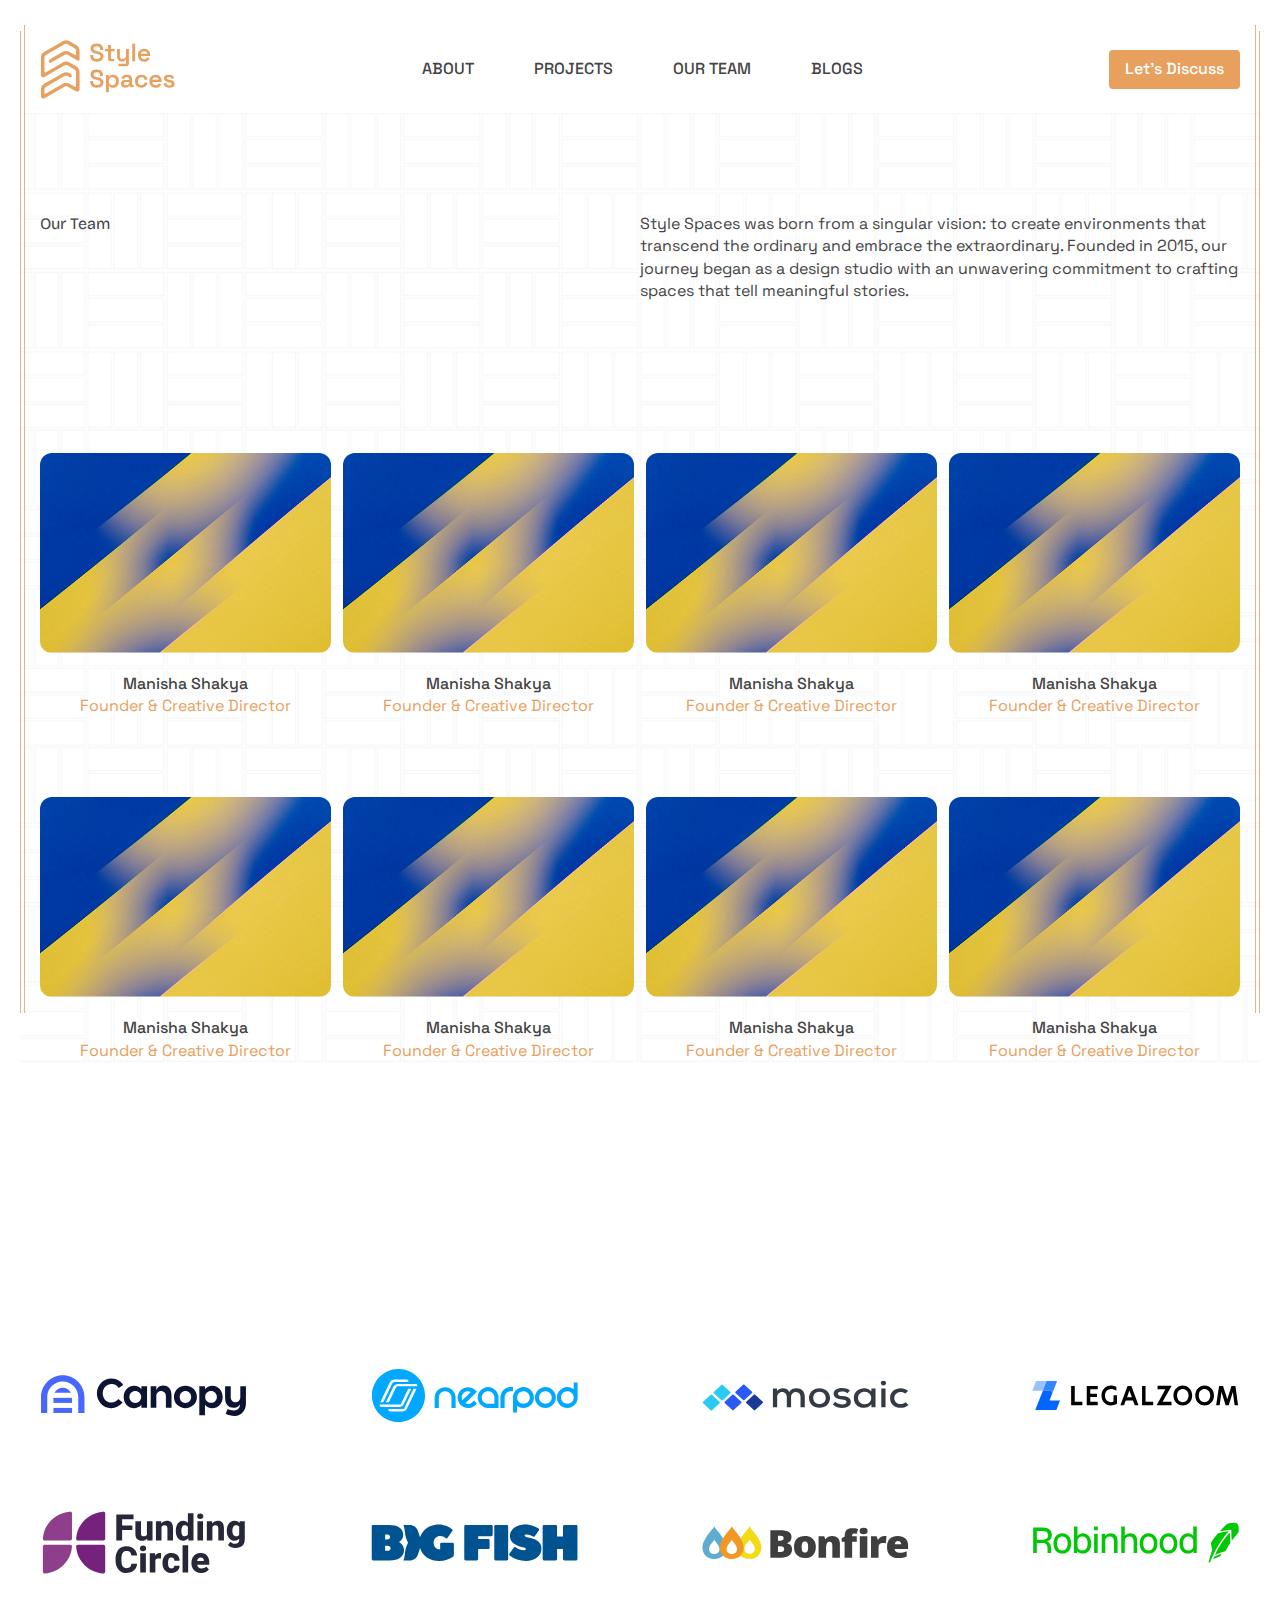
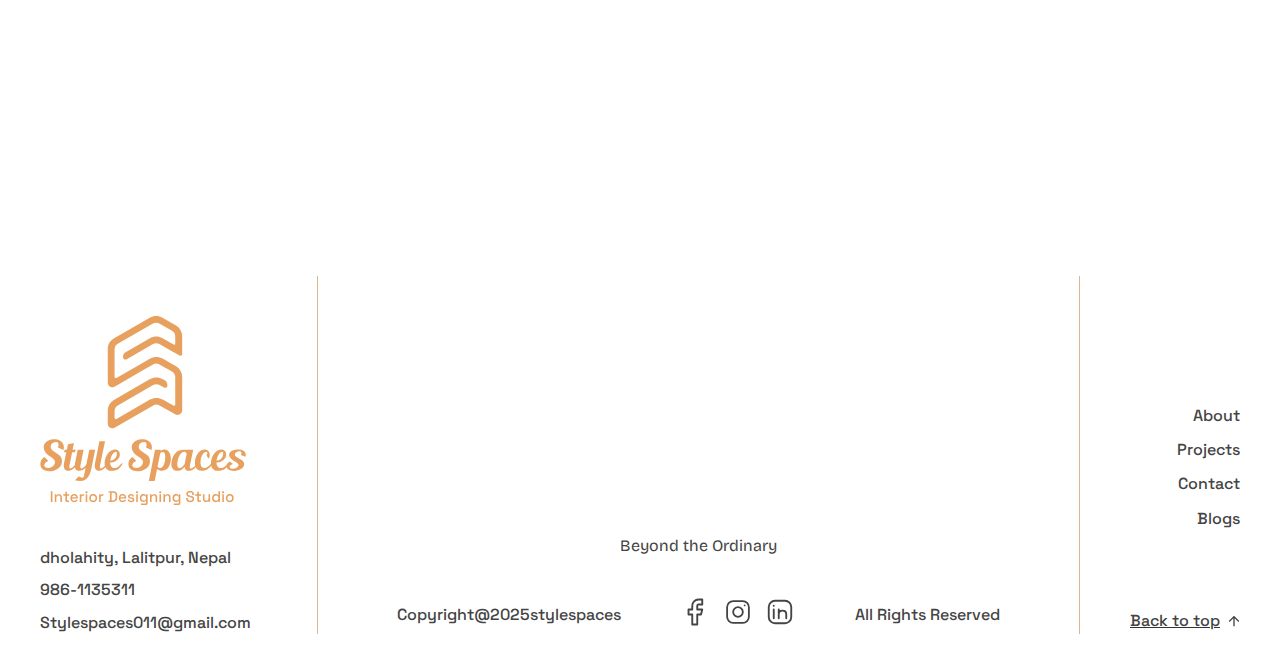
<file: team/index.html>
<!DOCTYPE html><html lang=en-US><head><meta charset=UTF-8><meta content="width=device-width, initial-scale=1" name=viewport><link href=https://gmpg.org/xfn/11 rel=profile><title>Team &#8211; Style Space</title><meta content="noindex, nofollow" name=robots><style>img:is([sizes=auto i],[sizes^="auto," i]){contain-intrinsic-size:3000px 1500px}</style><link href=/feed/ rel=alternate title="Style Space &raquo; Feed" type=application/rss+xml><link href=/comments/feed/ rel=alternate title="Style Space &raquo; Comments Feed" type=application/rss+xml><link href=/includes/css/dist/block-library/style.min.css id=wp-block-library-css rel=stylesheet><style id=global-styles-inline-css>:root{--wp--preset--aspect-ratio--square:1;--wp--preset--aspect-ratio--4-3:4/3;--wp--preset--aspect-ratio--3-4:3/4;--wp--preset--aspect-ratio--3-2:3/2;--wp--preset--aspect-ratio--2-3:2/3;--wp--preset--aspect-ratio--16-9:16/9;--wp--preset--aspect-ratio--9-16:9/16;--wp--preset--color--black:#000;--wp--preset--color--cyan-bluish-gray:#abb8c3;--wp--preset--color--white:#fff;--wp--preset--color--pale-pink:#f78da7;--wp--preset--color--vivid-red:#cf2e2e;--wp--preset--color--luminous-vivid-orange:#ff6900;--wp--preset--color--luminous-vivid-amber:#fcb900;--wp--preset--color--light-green-cyan:#7bdcb5;--wp--preset--color--vivid-green-cyan:#00d084;--wp--preset--color--pale-cyan-blue:#8ed1fc;--wp--preset--color--vivid-cyan-blue:#0693e3;--wp--preset--color--vivid-purple:#9b51e0;--wp--preset--gradient--vivid-cyan-blue-to-vivid-purple:linear-gradient(135deg,rgba(6,147,227,1) 0,rgb(155,81,224) 100%);--wp--preset--gradient--light-green-cyan-to-vivid-green-cyan:linear-gradient(135deg,rgb(122,220,180) 0,rgb(0,208,130) 100%);--wp--preset--gradient--luminous-vivid-amber-to-luminous-vivid-orange:linear-gradient(135deg,rgba(252,185,0,1) 0,rgba(255,105,0,1) 100%);--wp--preset--gradient--luminous-vivid-orange-to-vivid-red:linear-gradient(135deg,rgba(255,105,0,1) 0,rgb(207,46,46) 100%);--wp--preset--gradient--very-light-gray-to-cyan-bluish-gray:linear-gradient(135deg,rgb(238,238,238) 0,rgb(169,184,195) 100%);--wp--preset--gradient--cool-to-warm-spectrum:linear-gradient(135deg,rgb(74,234,220) 0,rgb(151,120,209) 20%,rgb(207,42,186) 40%,rgb(238,44,130) 60%,rgb(251,105,98) 80%,rgb(254,248,76) 100%);--wp--preset--gradient--blush-light-purple:linear-gradient(135deg,rgb(255,206,236) 0,rgb(152,150,240) 100%);--wp--preset--gradient--blush-bordeaux:linear-gradient(135deg,rgb(254,205,165) 0,rgb(254,45,45) 50%,rgb(107,0,62) 100%);--wp--preset--gradient--luminous-dusk:linear-gradient(135deg,rgb(255,203,112) 0,rgb(199,81,192) 50%,rgb(65,88,208) 100%);--wp--preset--gradient--pale-ocean:linear-gradient(135deg,rgb(255,245,203) 0,rgb(182,227,212) 50%,rgb(51,167,181) 100%);--wp--preset--gradient--electric-grass:linear-gradient(135deg,rgb(202,248,128) 0,rgb(113,206,126) 100%);--wp--preset--gradient--midnight:linear-gradient(135deg,rgb(2,3,129) 0,rgb(40,116,252) 100%);--wp--preset--font-size--small:13px;--wp--preset--font-size--medium:20px;--wp--preset--font-size--large:36px;--wp--preset--font-size--x-large:42px;--wp--preset--spacing--20:.44rem;--wp--preset--spacing--30:.67rem;--wp--preset--spacing--40:1rem;--wp--preset--spacing--50:1.5rem;--wp--preset--spacing--60:2.25rem;--wp--preset--spacing--70:3.38rem;--wp--preset--spacing--80:5.06rem;--wp--preset--shadow--natural:6px 6px 9px rgba(0,0,0,.2);--wp--preset--shadow--deep:12px 12px 50px rgba(0,0,0,.4);--wp--preset--shadow--sharp:6px 6px 0 rgba(0,0,0,.2);--wp--preset--shadow--outlined:6px 6px 0 -3px rgba(255,255,255,1),6px 6px rgba(0,0,0,1);--wp--preset--shadow--crisp:6px 6px 0 rgba(0,0,0,1)}:root{--wp--style--global--content-size:800px;--wp--style--global--wide-size:1200px}:where(body){margin:0}.wp-site-blocks>.alignleft{float:left;margin-right:2em}.wp-site-blocks>.alignright{float:right;margin-left:2em}.wp-site-blocks>.aligncenter{justify-content:center;margin-left:auto;margin-right:auto}:where(.wp-site-blocks)>*{margin-block-start:24px;margin-block-end:0}:where(.wp-site-blocks)>:first-child{margin-block-start:0}:where(.wp-site-blocks)>:last-child{margin-block-end:0}:root{--wp--style--block-gap:24px}:root :where(.is-layout-flow)>:first-child{margin-block-start:0}:root :where(.is-layout-flow)>:last-child{margin-block-end:0}:root :where(.is-layout-flow)>*{margin-block-start:24px;margin-block-end:0}:root :where(.is-layout-constrained)>:first-child{margin-block-start:0}:root :where(.is-layout-constrained)>:last-child{margin-block-end:0}:root :where(.is-layout-constrained)>*{margin-block-start:24px;margin-block-end:0}:root :where(.is-layout-flex){gap:24px}:root :where(.is-layout-grid){gap:24px}.is-layout-flow>.alignleft{float:left;margin-inline-start:0;margin-inline-end:2em}.is-layout-flow>.alignright{float:right;margin-inline-start:2em;margin-inline-end:0}.is-layout-flow>.aligncenter{margin-left:auto!important;margin-right:auto!important}.is-layout-constrained>.alignleft{float:left;margin-inline-start:0;margin-inline-end:2em}.is-layout-constrained>.alignright{float:right;margin-inline-start:2em;margin-inline-end:0}.is-layout-constrained>.aligncenter{margin-left:auto!important;margin-right:auto!important}.is-layout-constrained>:where(:not(.alignleft):not(.alignright):not(.alignfull)){max-width:var(--wp--style--global--content-size);margin-left:auto!important;margin-right:auto!important}.is-layout-constrained>.alignwide{max-width:var(--wp--style--global--wide-size)}body .is-layout-flex{display:flex}.is-layout-flex{flex-wrap:wrap;align-items:center}.is-layout-flex>:is(*,div){margin:0}body .is-layout-grid{display:grid}.is-layout-grid>:is(*,div){margin:0}body{padding-top:0;padding-right:0;padding-bottom:0;padding-left:0}a:where(:not(.wp-element-button)){text-decoration:underline}:root :where(.wp-element-button,.wp-block-button__link){background-color:#32373c;border-width:0;color:#fff;font-family:inherit;font-size:inherit;line-height:inherit;padding:calc(0.667em+2px) calc(1.333em+2px);text-decoration:none}.has-black-color{color:var(--wp--preset--color--black)!important}.has-cyan-bluish-gray-color{color:var(--wp--preset--color--cyan-bluish-gray)!important}.has-white-color{color:var(--wp--preset--color--white)!important}.has-pale-pink-color{color:var(--wp--preset--color--pale-pink)!important}.has-vivid-red-color{color:var(--wp--preset--color--vivid-red)!important}.has-luminous-vivid-orange-color{color:var(--wp--preset--color--luminous-vivid-orange)!important}.has-luminous-vivid-amber-color{color:var(--wp--preset--color--luminous-vivid-amber)!important}.has-light-green-cyan-color{color:var(--wp--preset--color--light-green-cyan)!important}.has-vivid-green-cyan-color{color:var(--wp--preset--color--vivid-green-cyan)!important}.has-pale-cyan-blue-color{color:var(--wp--preset--color--pale-cyan-blue)!important}.has-vivid-cyan-blue-color{color:var(--wp--preset--color--vivid-cyan-blue)!important}.has-vivid-purple-color{color:var(--wp--preset--color--vivid-purple)!important}.has-black-background-color{background-color:var(--wp--preset--color--black)!important}.has-cyan-bluish-gray-background-color{background-color:var(--wp--preset--color--cyan-bluish-gray)!important}.has-white-background-color{background-color:var(--wp--preset--color--white)!important}.has-pale-pink-background-color{background-color:var(--wp--preset--color--pale-pink)!important}.has-vivid-red-background-color{background-color:var(--wp--preset--color--vivid-red)!important}.has-luminous-vivid-orange-background-color{background-color:var(--wp--preset--color--luminous-vivid-orange)!important}.has-luminous-vivid-amber-background-color{background-color:var(--wp--preset--color--luminous-vivid-amber)!important}.has-light-green-cyan-background-color{background-color:var(--wp--preset--color--light-green-cyan)!important}.has-vivid-green-cyan-background-color{background-color:var(--wp--preset--color--vivid-green-cyan)!important}.has-pale-cyan-blue-background-color{background-color:var(--wp--preset--color--pale-cyan-blue)!important}.has-vivid-cyan-blue-background-color{background-color:var(--wp--preset--color--vivid-cyan-blue)!important}.has-vivid-purple-background-color{background-color:var(--wp--preset--color--vivid-purple)!important}.has-black-border-color{border-color:var(--wp--preset--color--black)!important}.has-cyan-bluish-gray-border-color{border-color:var(--wp--preset--color--cyan-bluish-gray)!important}.has-white-border-color{border-color:var(--wp--preset--color--white)!important}.has-pale-pink-border-color{border-color:var(--wp--preset--color--pale-pink)!important}.has-vivid-red-border-color{border-color:var(--wp--preset--color--vivid-red)!important}.has-luminous-vivid-orange-border-color{border-color:var(--wp--preset--color--luminous-vivid-orange)!important}.has-luminous-vivid-amber-border-color{border-color:var(--wp--preset--color--luminous-vivid-amber)!important}.has-light-green-cyan-border-color{border-color:var(--wp--preset--color--light-green-cyan)!important}.has-vivid-green-cyan-border-color{border-color:var(--wp--preset--color--vivid-green-cyan)!important}.has-pale-cyan-blue-border-color{border-color:var(--wp--preset--color--pale-cyan-blue)!important}.has-vivid-cyan-blue-border-color{border-color:var(--wp--preset--color--vivid-cyan-blue)!important}.has-vivid-purple-border-color{border-color:var(--wp--preset--color--vivid-purple)!important}.has-vivid-cyan-blue-to-vivid-purple-gradient-background{background:var(--wp--preset--gradient--vivid-cyan-blue-to-vivid-purple)!important}.has-light-green-cyan-to-vivid-green-cyan-gradient-background{background:var(--wp--preset--gradient--light-green-cyan-to-vivid-green-cyan)!important}.has-luminous-vivid-amber-to-luminous-vivid-orange-gradient-background{background:var(--wp--preset--gradient--luminous-vivid-amber-to-luminous-vivid-orange)!important}.has-luminous-vivid-orange-to-vivid-red-gradient-background{background:var(--wp--preset--gradient--luminous-vivid-orange-to-vivid-red)!important}.has-very-light-gray-to-cyan-bluish-gray-gradient-background{background:var(--wp--preset--gradient--very-light-gray-to-cyan-bluish-gray)!important}.has-cool-to-warm-spectrum-gradient-background{background:var(--wp--preset--gradient--cool-to-warm-spectrum)!important}.has-blush-light-purple-gradient-background{background:var(--wp--preset--gradient--blush-light-purple)!important}.has-blush-bordeaux-gradient-background{background:var(--wp--preset--gradient--blush-bordeaux)!important}.has-luminous-dusk-gradient-background{background:var(--wp--preset--gradient--luminous-dusk)!important}.has-pale-ocean-gradient-background{background:var(--wp--preset--gradient--pale-ocean)!important}.has-electric-grass-gradient-background{background:var(--wp--preset--gradient--electric-grass)!important}.has-midnight-gradient-background{background:var(--wp--preset--gradient--midnight)!important}.has-small-font-size{font-size:var(--wp--preset--font-size--small)!important}.has-medium-font-size{font-size:var(--wp--preset--font-size--medium)!important}.has-large-font-size{font-size:var(--wp--preset--font-size--large)!important}.has-x-large-font-size{font-size:var(--wp--preset--font-size--x-large)!important}:root :where(.wp-block-pullquote){font-size:1.5em;line-height:1.6}</style><link href=/assets/themes/hello-elementor/style.min.css id=hello-elementor-css rel=stylesheet><link href=/assets/themes/hello-elementor/theme.min.css id=hello-elementor-theme-style-css rel=stylesheet><link href=/assets/themes/hello-elementor/header-footer.min.css id=hello-elementor-header-footer-css rel=stylesheet><link href=/assets/plugins/elementor/assets/css/frontend.min.css id=elementor-frontend-css rel=stylesheet><link href=/assets/uploads/elementor/css/post-10.css id=elementor-post-10-css rel=stylesheet><link href=/assets/plugins/elementor-pro/assets/css/modules/sticky.min.css id=e-sticky-css rel=stylesheet><link href=/assets/plugins/elementor/assets/css/widget-image.min.css id=widget-image-css rel=stylesheet><link href=/assets/plugins/elementor/assets/css/widget-heading.min.css id=widget-heading-css rel=stylesheet><link href=/assets/plugins/elementor/assets/lib/animations/styles/slideInDown.min.css id=e-animation-slideInDown-css rel=stylesheet><link href=/assets/plugins/elementor-pro/assets/css/widget-off-canvas.min.css id=widget-off-canvas-css rel=stylesheet><link href=/assets/uploads/elementor/css/post-431.css id=elementor-post-431-css rel=stylesheet><link href=/assets/uploads/elementor/css/post-29.css id=elementor-post-29-css rel=stylesheet><link href=/assets/uploads/elementor/css/post-88.css id=elementor-post-88-css rel=stylesheet><link href="https://fonts.googleapis.com/css?family=Roboto%3A100%2C100italic%2C200%2C200italic%2C300%2C300italic%2C400%2C400italic%2C500%2C500italic%2C600%2C600italic%2C700%2C700italic%2C800%2C800italic%2C900%2C900italic%7CRoboto+Slab%3A100%2C100italic%2C200%2C200italic%2C300%2C300italic%2C400%2C400italic%2C500%2C500italic%2C600%2C600italic%2C700%2C700italic%2C800%2C800italic%2C900%2C900italic&#038;display=block" id=google-fonts-1-css rel=stylesheet><link crossorigin="" href=https://fonts.gstatic.com/ rel=preconnect><script id=jquery-core-js src=/includes/js/jquery/jquery.min.js></script><script id=jquery-migrate-js src=/includes/js/jquery/jquery-migrate.min.js></script><link href=/wp-json/ rel=https://api.w.org/><link href=/wp-json/wp/v2/pages/431 rel=alternate title=JSON type=application/json><link href=/team/ rel=canonical><link href="/?p=431" rel=shortlink><style>.e-con.e-parent:nth-of-type(n+4):not(.e-lazyloaded):not(.e-no-lazyload),.e-con.e-parent:nth-of-type(n+4):not(.e-lazyloaded):not(.e-no-lazyload) *{background-image:none!important}@media screen and (max-height:1024px){.e-con.e-parent:nth-of-type(n+3):not(.e-lazyloaded):not(.e-no-lazyload),.e-con.e-parent:nth-of-type(n+3):not(.e-lazyloaded):not(.e-no-lazyload) *{background-image:none!important}}@media screen and (max-height:640px){.e-con.e-parent:nth-of-type(n+2):not(.e-lazyloaded):not(.e-no-lazyload),.e-con.e-parent:nth-of-type(n+2):not(.e-lazyloaded):not(.e-no-lazyload) *{background-image:none!important}}</style> <body class="elementor-default elementor-kit-10 elementor-page elementor-page-431 elementor-template-full-width page page-id-431 page-template-default theme-default wp-custom-logo wp-embed-responsive"><a class="screen-reader-text skip-link" href=#content>Skip to content</a> <div class="elementor elementor-29 elementor-location-header" data-elementor-id=29 data-elementor-post-type=elementor_library data-elementor-type=header><div class="e-con e-con-boxed e-flex e-parent elementor-element elementor-element-fbbb6a3" data-element_type=container data-id=fbbb6a3 data-settings={&quot;background_background&quot;:&quot;classic&quot;,&quot;sticky&quot;:&quot;top&quot;,&quot;sticky_on&quot;:[&quot;desktop&quot;,&quot;tablet&quot;,&quot;mobile&quot;],&quot;sticky_offset&quot;:0,&quot;sticky_effects_offset&quot;:0,&quot;sticky_anchor_link_offset&quot;:0}><div class=e-con-inner><div class="e-child e-con e-con-full e-flex elementor-element elementor-element-76a1f7e" data-element_type=container data-id=76a1f7e><div class="e-child e-con e-con-full e-flex elementor-element elementor-element-2b51e00" data-element_type=container data-id=2b51e00 data-settings={&quot;background_background&quot;:&quot;classic&quot;,&quot;position&quot;:&quot;absolute&quot;,&quot;sticky&quot;:&quot;top&quot;,&quot;sticky_on&quot;:[&quot;desktop&quot;,&quot;tablet&quot;,&quot;mobile&quot;],&quot;sticky_offset&quot;:0,&quot;sticky_effects_offset&quot;:0,&quot;sticky_anchor_link_offset&quot;:0}></div> <div class="e-child e-con e-con-full e-flex elementor-element elementor-element-7960e90" data-element_type=container data-id=7960e90 data-settings={&quot;background_background&quot;:&quot;classic&quot;,&quot;position&quot;:&quot;absolute&quot;,&quot;sticky&quot;:&quot;top&quot;,&quot;sticky_on&quot;:[&quot;desktop&quot;,&quot;tablet&quot;,&quot;mobile&quot;],&quot;sticky_offset&quot;:0,&quot;sticky_effects_offset&quot;:0,&quot;sticky_anchor_link_offset&quot;:0}></div> <div class="e-child e-con e-con-full e-flex elementor-element elementor-element-08a7e51" data-element_type=container data-id=08a7e51 data-settings={&quot;background_background&quot;:&quot;classic&quot;,&quot;position&quot;:&quot;absolute&quot;,&quot;sticky&quot;:&quot;top&quot;,&quot;sticky_on&quot;:[&quot;desktop&quot;,&quot;tablet&quot;,&quot;mobile&quot;],&quot;sticky_offset&quot;:0,&quot;sticky_effects_offset&quot;:0,&quot;sticky_anchor_link_offset&quot;:0}></div> <div class="e-child e-con e-con-full e-flex elementor-element elementor-element-14e4e8c" data-element_type=container data-id=14e4e8c data-settings={&quot;background_background&quot;:&quot;classic&quot;,&quot;position&quot;:&quot;absolute&quot;,&quot;sticky&quot;:&quot;top&quot;,&quot;sticky_on&quot;:[&quot;desktop&quot;,&quot;tablet&quot;,&quot;mobile&quot;],&quot;sticky_offset&quot;:0,&quot;sticky_effects_offset&quot;:0,&quot;sticky_anchor_link_offset&quot;:0}></div> <div class="e-child e-con e-con-full e-flex elementor-element elementor-element-096a2c1" data-element_type=container data-id=096a2c1 data-settings={&quot;background_background&quot;:&quot;classic&quot;,&quot;position&quot;:&quot;absolute&quot;}></div> <div class="e-child e-con e-con-full e-flex elementor-element elementor-element-99de416" data-element_type=container data-id=99de416 data-settings={&quot;background_background&quot;:&quot;classic&quot;,&quot;position&quot;:&quot;absolute&quot;}></div> <div class="e-child e-con e-con-full e-flex elementor-element elementor-element-ccbdcc1" data-element_type=container data-id=ccbdcc1><div class="elementor-element elementor-element-37e95fa elementor-widget elementor-widget-image elementor-widget-theme-site-logo elementor-widget__width-auto" data-element_type=widget data-id=37e95fa data-widget_type=theme-site-logo.default><a href=/><img alt="" class="attachment-full size-full wp-image-236" height=59 src=/assets/uploads/2025/02/Logo-1.svg width=136> </a> </div> <div class="e-child e-con e-con-full e-flex elementor-element elementor-element-f91b270" data-element_type=container data-id=f91b270><div class="elementor-element elementor-element-afcafaf elementor-widget elementor-widget-heading" data-element_type=widget data-id=afcafaf data-widget_type=heading.default><h6 class="elementor-heading-title elementor-size-default"><a href=/about>About</a></h6> </div> <div class="elementor-element elementor-element-e6bac91 elementor-widget elementor-widget-heading" data-element_type=widget data-id=e6bac91 data-widget_type=heading.default><h6 class="elementor-heading-title elementor-size-default"><a href=/projects>Projects</a></h6> </div> <div class="elementor-element elementor-element-0ded252 elementor-widget elementor-widget-heading" data-element_type=widget data-id=0ded252 data-widget_type=heading.default><h6 class="elementor-heading-title elementor-size-default"><a href=/team>OUR TEAM</a></h6> </div> <div class="elementor-element elementor-element-919c47d elementor-widget elementor-widget-heading" data-element_type=widget data-id=919c47d data-widget_type=heading.default><h6 class="elementor-heading-title elementor-size-default"><a href=/blogs>BLOGS</a></h6> </div></div> <div class="elementor-element elementor-element-2ce6434 elementor-widget elementor-widget-button" data-element_type=widget data-id=2ce6434 data-widget_type=button.default><a class="elementor-button elementor-button-link elementor-size-sm" href=/contact><span class=elementor-button-content-wrapper><span class=elementor-button-text>Let’s Discuss</span> </span> </a> </div> <div class="elementor-element elementor-element-a180dda elementor-view-default elementor-widget elementor-widget-icon" data-element_type=widget data-id=a180dda data-widget_type=icon.default><div class=elementor-icon-wrapper><a class=elementor-icon href=#elementor-action%3Aaction%3Doff_canvas%3Aopen%26settings%3DeyJpZCI6ImZkMWY0NTAiLCJkaXNwbGF5TW9kZSI6Im9wZW4ifQ%3D%3D><svg xmlns=http://www.w3.org/2000/svg fill=none height=19 viewbox="0 0 27 19" width=27><line stroke=black stroke-width=2 x1=0.913574 x2=26.9136 y1=1.5 y2=1.5></line><line stroke=black stroke-width=2 x1=0.913574 x2=26.9136 y1=9.5 y2=9.5></line><line stroke=black stroke-width=2 x1=0.913574 x2=26.9136 y1=17.5 y2=17.5></line></svg> </a> </div> </div> <div class="elementor-element elementor-element-fd1f450 elementor-widget elementor-widget-off-canvas" data-element_type=widget data-id=fd1f450 data-settings={&quot;entrance_animation_tablet&quot;:&quot;slideInDown&quot;,&quot;exit_animation_tablet&quot;:&quot;slideInDown&quot;} data-widget_type=off-canvas.default><header aria-hidden=true aria-label=Off-Canvas aria-modal=true class=e-off-canvas data-delay-child-handlers=true id=off-canvas-fd1f450 inert role=dialog><div class=e-off-canvas__overlay></div> <div class=e-off-canvas__main><div class=e-off-canvas__content><div class="e-child e-con e-con-full e-flex elementor-element elementor-element-b78ec0f" data-element_type=container data-id=b78ec0f><div class="elementor-element elementor-element-7684ea6 elementor-widget elementor-widget-heading" data-element_type=widget data-id=7684ea6 data-widget_type=heading.default><h2 class="elementor-heading-title elementor-size-default"><a href=/about>About</a></h2> </div> <div class="elementor-element elementor-element-f04be6d elementor-widget elementor-widget-heading" data-element_type=widget data-id=f04be6d data-widget_type=heading.default><h2 class="elementor-heading-title elementor-size-default"><a href=/projects>PROJECTS</a></h2> </div> <div class="elementor-element elementor-element-7171fa7 elementor-widget elementor-widget-heading" data-element_type=widget data-id=7171fa7 data-widget_type=heading.default><h2 class="elementor-heading-title elementor-size-default"><a href=/team>OUR TEAM</a></h2> </div> <div class="elementor-element elementor-element-b34eeca elementor-widget elementor-widget-heading" data-element_type=widget data-id=b34eeca data-widget_type=heading.default><h2 class="elementor-heading-title elementor-size-default"><a href=/blogs>BLOGS</a></h2> </div> <div class="elementor-element elementor-element-9beba68 elementor-tablet-align-right elementor-widget elementor-widget-button" data-element_type=widget data-id=9beba68 data-widget_type=button.default><a class="elementor-button elementor-button-link elementor-size-sm" href=/contact><span class=elementor-button-content-wrapper><span class=elementor-button-text>Let’s Discuss</span> </span> </a> </div></div> </div> </div></header> </div></div></div> </div> </div> </div> <div class="elementor elementor-431" data-elementor-id=431 data-elementor-post-type=page data-elementor-type=wp-page><section class="e-con e-con-full e-flex e-parent elementor-element elementor-element-44e448c" data-element_type=container data-id=44e448c data-settings={&quot;background_background&quot;:&quot;classic&quot;}><div class="e-child e-con e-con-full e-flex elementor-element elementor-element-f5add83" data-element_type=container data-id=f5add83 data-settings={&quot;background_background&quot;:&quot;classic&quot;,&quot;position&quot;:&quot;absolute&quot;,&quot;sticky&quot;:&quot;top&quot;,&quot;sticky_on&quot;:[&quot;desktop&quot;,&quot;tablet&quot;,&quot;mobile&quot;],&quot;sticky_offset&quot;:0,&quot;sticky_effects_offset&quot;:0,&quot;sticky_anchor_link_offset&quot;:0}></div> <div class="e-child e-con e-con-full e-flex elementor-element elementor-element-41991be" data-element_type=container data-id=41991be data-settings={&quot;background_background&quot;:&quot;classic&quot;,&quot;position&quot;:&quot;absolute&quot;,&quot;sticky&quot;:&quot;top&quot;,&quot;sticky_on&quot;:[&quot;desktop&quot;,&quot;tablet&quot;,&quot;mobile&quot;],&quot;sticky_offset&quot;:0,&quot;sticky_effects_offset&quot;:0,&quot;sticky_anchor_link_offset&quot;:0}></div> <div class="e-child e-con e-con-full e-flex elementor-element elementor-element-5bb79fd" data-element_type=container data-id=5bb79fd data-settings={&quot;background_background&quot;:&quot;classic&quot;,&quot;position&quot;:&quot;absolute&quot;,&quot;sticky&quot;:&quot;top&quot;,&quot;sticky_on&quot;:[&quot;desktop&quot;,&quot;tablet&quot;,&quot;mobile&quot;],&quot;sticky_offset&quot;:0,&quot;sticky_effects_offset&quot;:0,&quot;sticky_anchor_link_offset&quot;:0}></div> <div class="e-child e-con e-con-full e-flex elementor-element elementor-element-5e89e08" data-element_type=container data-id=5e89e08 data-settings={&quot;background_background&quot;:&quot;classic&quot;,&quot;position&quot;:&quot;absolute&quot;,&quot;sticky&quot;:&quot;top&quot;,&quot;sticky_on&quot;:[&quot;desktop&quot;,&quot;tablet&quot;,&quot;mobile&quot;],&quot;sticky_offset&quot;:0,&quot;sticky_effects_offset&quot;:0,&quot;sticky_anchor_link_offset&quot;:0}></div> <div class="e-child e-con e-con-full e-flex elementor-element elementor-element-d2fb265" data-element_type=container data-id=d2fb265><div class="e-child e-con e-con-full e-flex elementor-element elementor-element-2105312" data-element_type=container data-id=2105312><div class="elementor-element elementor-element-b5bd408 elementor-widget elementor-widget-heading" data-element_type=widget data-id=b5bd408 data-widget_type=heading.default><h2 class="elementor-heading-title elementor-size-default">Our Team</h2> </div> <div class="elementor-element elementor-element-67d461e elementor-widget elementor-widget-heading elementor-widget-mobile__width-inherit elementor-widget__width-initial" data-element_type=widget data-id=67d461e data-widget_type=heading.default><h2 class="elementor-heading-title elementor-size-default">Style Spaces was born from a singular vision: to create environments that transcend the ordinary and embrace the extraordinary. Founded in 2015, our journey began as a design studio with an unwavering commitment to crafting spaces that tell meaningful stories.</h2> </div></div> <div class="e-child e-con e-con-full e-grid elementor-element elementor-element-110ae18" data-element_type=container data-id=110ae18><div class="e-child e-con e-con-full e-flex elementor-element elementor-element-70b1960" data-element_type=container data-id=70b1960><div class="elementor-element elementor-element-b56fe3a elementor-widget elementor-widget-image" data-element_type=widget data-id=b56fe3a data-widget_type=image.default><img alt="" class="attachment-full size-full wp-image-493" decoding=async fetchpriority=high height=303 src=/assets/uploads/2025/03/Linen-multiple-clolored-interior-design—a-classic-texture.png width=586> </div> <div class="e-child e-con e-con-full e-flex elementor-element elementor-element-5accbb3" data-element_type=container data-id=5accbb3><div class="elementor-element elementor-element-bc9924a elementor-widget elementor-widget-heading" data-element_type=widget data-id=bc9924a data-widget_type=heading.default><h2 class="elementor-heading-title elementor-size-default">Manisha Shakya</h2> </div> <div class="elementor-element elementor-element-853448c elementor-widget elementor-widget-heading" data-element_type=widget data-id=853448c data-widget_type=heading.default><h2 class="elementor-heading-title elementor-size-default">Founder &amp; Creative Director</h2> </div></div></div> <div class="e-child e-con e-con-full e-flex elementor-element elementor-element-c0eff3f" data-element_type=container data-id=c0eff3f><div class="elementor-element elementor-element-4ea5210 elementor-widget elementor-widget-image" data-element_type=widget data-id=4ea5210 data-widget_type=image.default><img alt="" class="attachment-full size-full wp-image-493" decoding=async fetchpriority=high height=303 src=/assets/uploads/2025/03/Linen-multiple-clolored-interior-design—a-classic-texture.png width=586> </div> <div class="e-child e-con e-con-full e-flex elementor-element elementor-element-3c6d87b" data-element_type=container data-id=3c6d87b><div class="elementor-element elementor-element-52b6649 elementor-widget elementor-widget-heading" data-element_type=widget data-id=52b6649 data-widget_type=heading.default><h2 class="elementor-heading-title elementor-size-default">Manisha Shakya</h2> </div> <div class="elementor-element elementor-element-24a1669 elementor-widget elementor-widget-heading" data-element_type=widget data-id=24a1669 data-widget_type=heading.default><h2 class="elementor-heading-title elementor-size-default">Founder &amp; Creative Director</h2> </div></div></div> <div class="e-child e-con e-con-full e-flex elementor-element elementor-element-6b82f23" data-element_type=container data-id=6b82f23><div class="elementor-element elementor-element-27c077e elementor-widget elementor-widget-image" data-element_type=widget data-id=27c077e data-widget_type=image.default><img alt="" class="attachment-full size-full wp-image-493" decoding=async fetchpriority=high height=303 src=/assets/uploads/2025/03/Linen-multiple-clolored-interior-design—a-classic-texture.png width=586> </div> <div class="e-child e-con e-con-full e-flex elementor-element elementor-element-e2ff9a2" data-element_type=container data-id=e2ff9a2><div class="elementor-element elementor-element-cbf42f6 elementor-widget elementor-widget-heading" data-element_type=widget data-id=cbf42f6 data-widget_type=heading.default><h2 class="elementor-heading-title elementor-size-default">Manisha Shakya</h2> </div> <div class="elementor-element elementor-element-21ee401 elementor-widget elementor-widget-heading" data-element_type=widget data-id=21ee401 data-widget_type=heading.default><h2 class="elementor-heading-title elementor-size-default">Founder &amp; Creative Director</h2> </div></div></div> <div class="e-child e-con e-con-full e-flex elementor-element elementor-element-22fa3b9" data-element_type=container data-id=22fa3b9><div class="elementor-element elementor-element-9219154 elementor-widget elementor-widget-image" data-element_type=widget data-id=9219154 data-widget_type=image.default><img alt="" class="attachment-full size-full wp-image-493" decoding=async fetchpriority=high height=303 src=/assets/uploads/2025/03/Linen-multiple-clolored-interior-design—a-classic-texture.png width=586> </div> <div class="e-child e-con e-con-full e-flex elementor-element elementor-element-f00d227" data-element_type=container data-id=f00d227><div class="elementor-element elementor-element-c4d70ea elementor-widget elementor-widget-heading" data-element_type=widget data-id=c4d70ea data-widget_type=heading.default><h2 class="elementor-heading-title elementor-size-default">Manisha Shakya</h2> </div> <div class="elementor-element elementor-element-6819beb elementor-widget elementor-widget-heading" data-element_type=widget data-id=6819beb data-widget_type=heading.default><h2 class="elementor-heading-title elementor-size-default">Founder &amp; Creative Director</h2> </div></div></div> <div class="e-child e-con e-con-full e-flex elementor-element elementor-element-03381b5" data-element_type=container data-id=03381b5><div class="elementor-element elementor-element-57bba23 elementor-widget elementor-widget-image" data-element_type=widget data-id=57bba23 data-widget_type=image.default><img alt="" class="attachment-full size-full wp-image-493" decoding=async fetchpriority=high height=303 src=/assets/uploads/2025/03/Linen-multiple-clolored-interior-design—a-classic-texture.png width=586> </div> <div class="e-child e-con e-con-full e-flex elementor-element elementor-element-f2d83eb" data-element_type=container data-id=f2d83eb><div class="elementor-element elementor-element-f5749f5 elementor-widget elementor-widget-heading" data-element_type=widget data-id=f5749f5 data-widget_type=heading.default><h2 class="elementor-heading-title elementor-size-default">Manisha Shakya</h2> </div> <div class="elementor-element elementor-element-70720ce elementor-widget elementor-widget-heading" data-element_type=widget data-id=70720ce data-widget_type=heading.default><h2 class="elementor-heading-title elementor-size-default">Founder &amp; Creative Director</h2> </div></div></div> <div class="e-child e-con e-con-full e-flex elementor-element elementor-element-c719c28" data-element_type=container data-id=c719c28><div class="elementor-element elementor-element-6aa8d06 elementor-widget elementor-widget-image" data-element_type=widget data-id=6aa8d06 data-widget_type=image.default><img alt="" class="attachment-full size-full wp-image-493" decoding=async fetchpriority=high height=303 src=/assets/uploads/2025/03/Linen-multiple-clolored-interior-design—a-classic-texture.png width=586> </div> <div class="e-child e-con e-con-full e-flex elementor-element elementor-element-1ffa8bc" data-element_type=container data-id=1ffa8bc><div class="elementor-element elementor-element-dba99bf elementor-widget elementor-widget-heading" data-element_type=widget data-id=dba99bf data-widget_type=heading.default><h2 class="elementor-heading-title elementor-size-default">Manisha Shakya</h2> </div> <div class="elementor-element elementor-element-2c467dd elementor-widget elementor-widget-heading" data-element_type=widget data-id=2c467dd data-widget_type=heading.default><h2 class="elementor-heading-title elementor-size-default">Founder &amp; Creative Director</h2> </div></div></div> <div class="e-child e-con e-con-full e-flex elementor-element elementor-element-df27405" data-element_type=container data-id=df27405><div class="elementor-element elementor-element-433d7ea elementor-widget elementor-widget-image" data-element_type=widget data-id=433d7ea data-widget_type=image.default><img alt="" class="attachment-full size-full wp-image-493" decoding=async fetchpriority=high height=303 src=/assets/uploads/2025/03/Linen-multiple-clolored-interior-design—a-classic-texture.png width=586> </div> <div class="e-child e-con e-con-full e-flex elementor-element elementor-element-fb86fc6" data-element_type=container data-id=fb86fc6><div class="elementor-element elementor-element-538eef7 elementor-widget elementor-widget-heading" data-element_type=widget data-id=538eef7 data-widget_type=heading.default><h2 class="elementor-heading-title elementor-size-default">Manisha Shakya</h2> </div> <div class="elementor-element elementor-element-4a1fe5c elementor-widget elementor-widget-heading" data-element_type=widget data-id=4a1fe5c data-widget_type=heading.default><h2 class="elementor-heading-title elementor-size-default">Founder &amp; Creative Director</h2> </div></div></div> <div class="e-child e-con e-con-full e-flex elementor-element elementor-element-42621ab" data-element_type=container data-id=42621ab><div class="elementor-element elementor-element-6b624dc elementor-widget elementor-widget-image" data-element_type=widget data-id=6b624dc data-widget_type=image.default><img alt="" class="attachment-full size-full wp-image-493" decoding=async fetchpriority=high height=303 src=/assets/uploads/2025/03/Linen-multiple-clolored-interior-design—a-classic-texture.png width=586> </div> <div class="e-child e-con e-con-full e-flex elementor-element elementor-element-a8fbc8b" data-element_type=container data-id=a8fbc8b><div class="elementor-element elementor-element-0435583 elementor-widget elementor-widget-heading" data-element_type=widget data-id=0435583 data-widget_type=heading.default><h2 class="elementor-heading-title elementor-size-default">Manisha Shakya</h2> </div> <div class="elementor-element elementor-element-e476609 elementor-widget elementor-widget-heading" data-element_type=widget data-id=e476609 data-widget_type=heading.default><h2 class="elementor-heading-title elementor-size-default">Founder &amp; Creative Director</h2> </div></div></div></div></div></section> <div class="e-con e-con-full e-flex e-parent elementor-element elementor-element-46c55b1" data-element_type=container data-id=46c55b1><div class="elementor-absolute elementor-element elementor-element-01b671c elementor-widget elementor-widget-heading" data-element_type=widget data-id=01b671c data-settings={&quot;_position&quot;:&quot;absolute&quot;} data-widget_type=heading.default><h2 class="elementor-heading-title elementor-size-default">P<br> A<br> R<br> T<br> N<br> E<br> R<br> S</h2> </div> <div class="elementor-element elementor-element-5771555 elementor-widget elementor-widget-heading" data-element_type=widget data-id=5771555 data-widget_type=heading.default><h2 class="elementor-heading-title elementor-size-default">P A R T N E R S</h2> </div> <div class="e-child e-con e-con-full e-grid elementor-element elementor-element-007744b" data-element_type=container data-id=007744b><div class="elementor-element elementor-element-e7d4068 elementor-widget elementor-widget-image" data-element_type=widget data-id=e7d4068 data-widget_type=image.default><img alt="" class="attachment-full size-full wp-image-456" decoding=async height=41 src=/assets/uploads/2025/03/Canopy-logo-—-Colour.svg width=206> </div> <div class="elementor-element elementor-element-36cf5c8 elementor-widget elementor-widget-image" data-element_type=widget data-id=36cf5c8 data-widget_type=image.default><img alt="" class="attachment-full size-full wp-image-457" decoding=async height=54 loading=lazy src=/assets/uploads/2025/03/Clip-path-group.svg width=207> </div> <div class="elementor-element elementor-element-c8bfef5 elementor-widget elementor-widget-image" data-element_type=widget data-id=c8bfef5 data-widget_type=image.default><img alt="" class="attachment-full size-full wp-image-460" decoding=async height=31 loading=lazy src=/assets/uploads/2025/03/Mosaic-logo-—-Colour.svg width=207> </div> <div class="elementor-element elementor-element-7c87fe6 elementor-widget elementor-widget-image" data-element_type=widget data-id=7c87fe6 data-widget_type=image.default><img alt="" class="attachment-full size-full wp-image-459" decoding=async height=30 loading=lazy src=/assets/uploads/2025/03/LegalZoom-logo-—-Colour.svg width=207> </div> <div class="elementor-element elementor-element-c25a1c9 elementor-widget elementor-widget-image" data-element_type=widget data-id=c25a1c9 data-widget_type=image.default><img alt="" class="attachment-full size-full wp-image-458" decoding=async height=67 loading=lazy src=/assets/uploads/2025/03/Funding-Circle-logo-—-Colour.svg width=206> </div> <div class="elementor-element elementor-element-dd5fb6f elementor-widget elementor-widget-image" data-element_type=widget data-id=dd5fb6f data-widget_type=image.default><img alt="" class="attachment-full size-full wp-image-455" decoding=async height=37 loading=lazy src=/assets/uploads/2025/03/Big-Fish-Games-logo-—-Colour.svg width=207> </div> <div class="elementor-element elementor-element-e19185e elementor-widget elementor-widget-image" data-element_type=widget data-id=e19185e data-widget_type=image.default><img alt="" class="attachment-full size-full wp-image-454" decoding=async height=34 loading=lazy src=/assets/uploads/2025/03/Bonfire-logo-—-Colour.svg width=207> </div> <div class="elementor-element elementor-element-bee4b51 elementor-widget elementor-widget-image" data-element_type=widget data-id=bee4b51 data-widget_type=image.default><img alt="" class="attachment-full size-full wp-image-461" decoding=async height=41 loading=lazy src=/assets/uploads/2025/03/Robinhood-logo-—-Colour.svg width=206> </div></div></div></div> <div class="elementor elementor-88 elementor-location-footer" data-elementor-id=88 data-elementor-post-type=elementor_library data-elementor-type=footer><div class="e-con e-con-full e-flex e-parent elementor-element elementor-element-2e788d9" data-element_type=container data-id=2e788d9><div class="e-child e-con e-con-full e-flex elementor-element elementor-element-ef80dda" data-element_type=container data-id=ef80dda><div class="elementor-element elementor-element-97e2d37 elementor-widget elementor-widget-image" data-element_type=widget data-id=97e2d37 data-widget_type=image.default><img alt="" class="attachment-full size-full wp-image-283" height=212 src=/assets/uploads/2025/02/Footer-Logo.svg width=230> </div> <div class="e-child e-con e-con-full e-flex elementor-element elementor-element-a7ec3d0" data-element_type=container data-id=a7ec3d0><div class="elementor-element elementor-element-1287578 elementor-widget elementor-widget-heading" data-element_type=widget data-id=1287578 data-widget_type=heading.default><h6 class="elementor-heading-title elementor-size-default">dholahity, Lalitpur, Nepal</h6> </div> <div class="elementor-element elementor-element-eeeb562 elementor-widget elementor-widget-heading" data-element_type=widget data-id=eeeb562 data-widget_type=heading.default><h6 class="elementor-heading-title elementor-size-default">986-1135311</h6> </div> <div class="elementor-element elementor-element-bb39566 elementor-widget elementor-widget-heading" data-element_type=widget data-id=bb39566 data-widget_type=heading.default><h6 class="elementor-heading-title elementor-size-default"><a class=__cf_email__ data-cfemail=ca99beb3a6afb9baaba9afb9fafbfb8aada7aba3a6e4a9a5a7 href=/cdn-cgi/l/email-protection>[email&#160;protected]</a></h6> </div></div></div> <div class="e-child e-con e-con-full e-flex elementor-element elementor-element-da33880" data-element_type=container data-id=da33880><div class="elementor-element elementor-element-ac8471c elementor-widget elementor-widget-heading" data-element_type=widget data-id=ac8471c data-widget_type=heading.default><h2 class="elementor-heading-title elementor-size-default">Beyond the Ordinary</h2> </div> <div class="e-child e-con e-con-full e-flex elementor-element elementor-element-4f05702" data-element_type=container data-id=4f05702><div class="elementor-element elementor-element-5e44647 elementor-widget elementor-widget-heading" data-element_type=widget data-id=5e44647 data-widget_type=heading.default><h2 class="elementor-heading-title elementor-size-default">Copyright@2025stylespaces</h2> </div> <div class="e-child e-con e-con-full e-flex elementor-element elementor-element-db22b70" data-element_type=container data-id=db22b70><div class="elementor-element elementor-element-9a777a3 elementor-view-default elementor-widget elementor-widget-icon" data-element_type=widget data-id=9a777a3 data-widget_type=icon.default><div class=elementor-icon-wrapper><div class=elementor-icon><svg xmlns=http://www.w3.org/2000/svg fill=none height=30 viewbox="0 0 30 30" width=30><path d="M21.25 2.5H17.5C15.8424 2.5 14.2527 3.15848 13.0806 4.33058C11.9085 5.50269 11.25 7.0924 11.25 8.75V12.5H7.5V17.5H11.25V27.5H16.25V17.5H20L21.25 12.5H16.25V8.75C16.25 8.41848 16.3817 8.10054 16.6161 7.86612C16.8505 7.6317 17.1685 7.5 17.5 7.5H21.25V2.5Z" stroke=#444444 stroke-linecap=round stroke-linejoin=round stroke-width=1.875></path></svg> </div> </div> </div> <div class="elementor-element elementor-element-1bea425 elementor-view-default elementor-widget elementor-widget-icon" data-element_type=widget data-id=1bea425 data-widget_type=icon.default><div class=elementor-icon-wrapper><div class=elementor-icon><svg xmlns=http://www.w3.org/2000/svg fill=none height=30 viewbox="0 0 31 30" width=31><path d="M15.5 20C16.8261 20 18.0979 19.4732 19.0355 18.5355C19.9732 17.5979 20.5 16.3261 20.5 15C20.5 13.6739 19.9732 12.4021 19.0355 11.4645C18.0979 10.5268 16.8261 10 15.5 10C14.1739 10 12.9021 10.5268 11.9645 11.4645C11.0268 12.4021 10.5 13.6739 10.5 15C10.5 16.3261 11.0268 17.5979 11.9645 18.5355C12.9021 19.4732 14.1739 20 15.5 20Z" stroke=#444444 stroke-linecap=round stroke-linejoin=round stroke-width=1.875></path><path d="M4.25 20V10C4.25 8.3424 4.90848 6.75269 6.08058 5.58058C7.25269 4.40848 8.8424 3.75 10.5 3.75H20.5C22.1576 3.75 23.7473 4.40848 24.9194 5.58058C26.0915 6.75269 26.75 8.3424 26.75 10V20C26.75 21.6576 26.0915 23.2473 24.9194 24.4194C23.7473 25.5915 22.1576 26.25 20.5 26.25H10.5C8.8424 26.25 7.25269 25.5915 6.08058 24.4194C4.90848 23.2473 4.25 21.6576 4.25 20Z" stroke=#444444 stroke-width=1.875></path><path d="M22.375 8.13663L22.3865 8.12402" stroke=#444444 stroke-linecap=round stroke-linejoin=round stroke-width=1.875></path></svg> </div> </div> </div> <div class="elementor-element elementor-element-2e33567 elementor-view-default elementor-widget elementor-widget-icon" data-element_type=widget data-id=2e33567 data-widget_type=icon.default><div class=elementor-icon-wrapper><div class=elementor-icon><svg xmlns=http://www.w3.org/2000/svg fill=none height=30 viewbox="0 0 30 30" width=30><path d="M8.75 21.25V12.5M26.25 10V20C26.25 21.6576 25.5915 23.2473 24.4194 24.4194C23.2473 25.5915 21.6576 26.25 20 26.25H10C8.3424 26.25 6.75269 25.5915 5.58058 24.4194C4.40848 23.2473 3.75 21.6576 3.75 20V10C3.75 8.3424 4.40848 6.75269 5.58058 5.58058C6.75269 4.40848 8.3424 3.75 10 3.75H20C21.6576 3.75 23.2473 4.40848 24.4194 5.58058C25.5915 6.75269 26.25 8.3424 26.25 10Z" stroke=#444444 stroke-linecap=round stroke-linejoin=round stroke-width=1.875></path><path d="M13.75 21.2503V17.1878M13.75 17.1878V12.5003M13.75 17.1878C13.75 12.5003 21.25 12.5003 21.25 17.1878V21.2503M8.75 8.76277L8.7625 8.74902" stroke=#444444 stroke-linecap=round stroke-linejoin=round stroke-width=1.875></path></svg> </div> </div> </div></div> <div class="elementor-element elementor-element-6fbc9c4 elementor-widget elementor-widget-heading" data-element_type=widget data-id=6fbc9c4 data-widget_type=heading.default><h6 class="elementor-heading-title elementor-size-default">All Rights Reserved</h6> </div></div></div> <div class="e-child e-con e-con-full e-flex elementor-element elementor-element-01fba4f" data-element_type=container data-id=01fba4f><div class="e-child e-con e-con-full e-flex elementor-element elementor-element-730de6b" data-element_type=container data-id=730de6b><div class="elementor-element elementor-element-8afd4e3 elementor-widget elementor-widget-heading" data-element_type=widget data-id=8afd4e3 data-widget_type=heading.default><h2 class="elementor-heading-title elementor-size-default"><a href=/about>About</a></h2> </div> <div class="elementor-element elementor-element-3bcd1a8 elementor-widget elementor-widget-heading" data-element_type=widget data-id=3bcd1a8 data-widget_type=heading.default><h2 class="elementor-heading-title elementor-size-default"><a href=/projects>Projects</a></h2> </div> <div class="elementor-element elementor-element-983bf3c elementor-widget elementor-widget-heading" data-element_type=widget data-id=983bf3c data-widget_type=heading.default><h2 class="elementor-heading-title elementor-size-default"><a href=/contact>Contact</a></h2> </div> <div class="elementor-element elementor-element-bf92081 elementor-widget elementor-widget-heading" data-element_type=widget data-id=bf92081 data-widget_type=heading.default><h2 class="elementor-heading-title elementor-size-default"><a href=/blogs>Blogs</a></h2> </div></div> <div class="e-child e-con e-con-full e-flex elementor-element elementor-element-8b22bd9" data-element_type=container data-id=8b22bd9><div class="elementor-element elementor-element-785ecf3 elementor-widget elementor-widget-heading" data-element_type=widget data-id=785ecf3 data-widget_type=heading.default><h2 class="elementor-heading-title elementor-size-default">Back to top</h2> </div> <div class="elementor-element elementor-element-5645fa0 elementor-widget elementor-widget-html" data-element_type=widget data-id=5645fa0 data-widget_type=html.default><svg fill=none height=12 viewbox="0 0 12 12" width=12><g clip-path=url(#clip0_288_1393)><path d="M6.66737 11.3334H5.33404L5.33404 3.33344L1.66737 7.0001L0.720703 6.05344L6.0007 0.773438L11.2807 6.05344L10.334 7.0001L6.66737 3.33344L6.66737 11.3334Z" fill=#444444></path> </g> <defs><clippath id=clip0_288_1393><rect fill=white height=12 width=12></rect> </clippath> </defs></svg> </div></div></div></div> <div class="e-con e-con-full e-flex e-parent elementor-element elementor-element-e50fbae" data-element_type=container data-id=e50fbae><div class="elementor-element elementor-element-fc8948c elementor-widget elementor-widget-heading" data-element_type=widget data-id=fc8948c data-widget_type=heading.default><h2 class="elementor-heading-title elementor-size-default">Beyond the Ordinary</h2> </div> <div class="e-child e-con e-con-full e-flex elementor-element elementor-element-3006896" data-element_type=container data-id=3006896><div class="e-child e-con e-con-full e-flex elementor-element elementor-element-566dec8" data-element_type=container data-id=566dec8><div class="elementor-element elementor-element-1da662d elementor-widget elementor-widget-heading" data-element_type=widget data-id=1da662d data-widget_type=heading.default><h6 class="elementor-heading-title elementor-size-default">dholahity, Lalitpur, Nepal</h6> </div> <div class="elementor-element elementor-element-cc15d10 elementor-widget elementor-widget-heading" data-element_type=widget data-id=cc15d10 data-widget_type=heading.default><h6 class="elementor-heading-title elementor-size-default">986-1135311</h6> </div> <div class="elementor-element elementor-element-0bf053b elementor-widget elementor-widget-heading" data-element_type=widget data-id=0bf053b data-widget_type=heading.default><h6 class="elementor-heading-title elementor-size-default"><a class=__cf_email__ data-cfemail=0457707d6861777465676177343535446369656d682a676b69 href=/cdn-cgi/l/email-protection>[email&#160;protected]</a></h6> </div></div> <div class="e-child e-con e-con-full e-flex elementor-element elementor-element-a41a891" data-element_type=container data-id=a41a891><div class="e-child e-con e-con-full e-flex elementor-element elementor-element-40df578" data-element_type=container data-id=40df578><div class="elementor-element elementor-element-8bee2cd elementor-widget elementor-widget-heading" data-element_type=widget data-id=8bee2cd data-widget_type=heading.default><h2 class="elementor-heading-title elementor-size-default"><a href=/about>About</a></h2> </div> <div class="elementor-element elementor-element-6697775 elementor-widget elementor-widget-heading" data-element_type=widget data-id=6697775 data-widget_type=heading.default><h2 class="elementor-heading-title elementor-size-default"><a href=/projects>Projects</a></h2> </div> <div class="elementor-element elementor-element-cd66e24 elementor-widget elementor-widget-heading" data-element_type=widget data-id=cd66e24 data-widget_type=heading.default><h2 class="elementor-heading-title elementor-size-default"><a href=/contact>Contact</a></h2> </div></div> <div class="e-child e-con e-con-full e-flex elementor-element elementor-element-79c2304" data-element_type=container data-id=79c2304><div class="elementor-element elementor-element-e92da20 elementor-widget elementor-widget-heading" data-element_type=widget data-id=e92da20 data-widget_type=heading.default><h2 class="elementor-heading-title elementor-size-default">Back to top</h2> </div> <div class="elementor-element elementor-element-039c752 elementor-widget elementor-widget-html" data-element_type=widget data-id=039c752 data-widget_type=html.default><svg fill=none height=12 viewbox="0 0 12 12" width=12><g clip-path=url(#clip0_288_1393)><path d="M6.66737 11.3334H5.33404L5.33404 3.33344L1.66737 7.0001L0.720703 6.05344L6.0007 0.773438L11.2807 6.05344L10.334 7.0001L6.66737 3.33344L6.66737 11.3334Z" fill=#444444></path> </g> <defs><clippath id=clip0_288_1393><rect fill=white height=12 width=12></rect> </clippath> </defs></svg> </div></div></div></div> <div class="e-child e-con e-con-boxed e-flex elementor-element elementor-element-9776f4f" data-element_type=container data-id=9776f4f><div class=e-con-inner><div class="e-child e-con e-con-full e-flex elementor-element elementor-element-06b8edb" data-element_type=container data-id=06b8edb><div class="elementor-element elementor-element-c09c523 elementor-view-default elementor-widget elementor-widget-icon" data-element_type=widget data-id=c09c523 data-widget_type=icon.default><div class=elementor-icon-wrapper><div class=elementor-icon><svg xmlns=http://www.w3.org/2000/svg fill=none height=30 viewbox="0 0 30 30" width=30><path d="M21.25 2.5H17.5C15.8424 2.5 14.2527 3.15848 13.0806 4.33058C11.9085 5.50269 11.25 7.0924 11.25 8.75V12.5H7.5V17.5H11.25V27.5H16.25V17.5H20L21.25 12.5H16.25V8.75C16.25 8.41848 16.3817 8.10054 16.6161 7.86612C16.8505 7.6317 17.1685 7.5 17.5 7.5H21.25V2.5Z" stroke=#444444 stroke-linecap=round stroke-linejoin=round stroke-width=1.875></path></svg> </div> </div> </div> <div class="elementor-element elementor-element-d3740e2 elementor-view-default elementor-widget elementor-widget-icon" data-element_type=widget data-id=d3740e2 data-widget_type=icon.default><div class=elementor-icon-wrapper><div class=elementor-icon><svg xmlns=http://www.w3.org/2000/svg fill=none height=30 viewbox="0 0 31 30" width=31><path d="M15.5 20C16.8261 20 18.0979 19.4732 19.0355 18.5355C19.9732 17.5979 20.5 16.3261 20.5 15C20.5 13.6739 19.9732 12.4021 19.0355 11.4645C18.0979 10.5268 16.8261 10 15.5 10C14.1739 10 12.9021 10.5268 11.9645 11.4645C11.0268 12.4021 10.5 13.6739 10.5 15C10.5 16.3261 11.0268 17.5979 11.9645 18.5355C12.9021 19.4732 14.1739 20 15.5 20Z" stroke=#444444 stroke-linecap=round stroke-linejoin=round stroke-width=1.875></path><path d="M4.25 20V10C4.25 8.3424 4.90848 6.75269 6.08058 5.58058C7.25269 4.40848 8.8424 3.75 10.5 3.75H20.5C22.1576 3.75 23.7473 4.40848 24.9194 5.58058C26.0915 6.75269 26.75 8.3424 26.75 10V20C26.75 21.6576 26.0915 23.2473 24.9194 24.4194C23.7473 25.5915 22.1576 26.25 20.5 26.25H10.5C8.8424 26.25 7.25269 25.5915 6.08058 24.4194C4.90848 23.2473 4.25 21.6576 4.25 20Z" stroke=#444444 stroke-width=1.875></path><path d="M22.375 8.13663L22.3865 8.12402" stroke=#444444 stroke-linecap=round stroke-linejoin=round stroke-width=1.875></path></svg> </div> </div> </div> <div class="elementor-element elementor-element-fd29efd elementor-view-default elementor-widget elementor-widget-icon" data-element_type=widget data-id=fd29efd data-widget_type=icon.default><div class=elementor-icon-wrapper><div class=elementor-icon><svg xmlns=http://www.w3.org/2000/svg fill=none height=30 viewbox="0 0 30 30" width=30><path d="M8.75 21.25V12.5M26.25 10V20C26.25 21.6576 25.5915 23.2473 24.4194 24.4194C23.2473 25.5915 21.6576 26.25 20 26.25H10C8.3424 26.25 6.75269 25.5915 5.58058 24.4194C4.40848 23.2473 3.75 21.6576 3.75 20V10C3.75 8.3424 4.40848 6.75269 5.58058 5.58058C6.75269 4.40848 8.3424 3.75 10 3.75H20C21.6576 3.75 23.2473 4.40848 24.4194 5.58058C25.5915 6.75269 26.25 8.3424 26.25 10Z" stroke=#444444 stroke-linecap=round stroke-linejoin=round stroke-width=1.875></path><path d="M13.75 21.2503V17.1878M13.75 17.1878V12.5003M13.75 17.1878C13.75 12.5003 21.25 12.5003 21.25 17.1878V21.2503M8.75 8.76277L8.7625 8.74902" stroke=#444444 stroke-linecap=round stroke-linejoin=round stroke-width=1.875></path></svg> </div> </div> </div></div> </div> </div> <div class="e-child e-con e-con-full e-flex elementor-element elementor-element-b7a3af3" data-element_type=container data-id=b7a3af3><div class="elementor-element elementor-element-5f2e16f elementor-widget elementor-widget-heading" data-element_type=widget data-id=5f2e16f data-widget_type=heading.default><h2 class="elementor-heading-title elementor-size-default">Copyright@2025stylespaces</h2> </div> <div class="elementor-element elementor-element-803b716 elementor-widget elementor-widget-heading" data-element_type=widget data-id=803b716 data-widget_type=heading.default><h2 class="elementor-heading-title elementor-size-default">All Rights Reserved</h2> </div></div></div></div> <span class=ssp-id style=display:none>431</span> <script data-cfasync=false src=/cdn-cgi/scripts/5c5dd728/cloudflare-static/email-decode.min.js></script><script>const lazyloadRunObserver=()=>{const lazyloadBackgrounds=document.querySelectorAll(`.e-con.e-parent:not(.e-lazyloaded)`);const lazyloadBackgroundObserver=new IntersectionObserver((entries)=>{entries.forEach((entry)=>{if(entry.isIntersecting){let lazyloadBackground=entry.target;if(lazyloadBackground){lazyloadBackground.classList.add('e-lazyloaded');}
lazyloadBackgroundObserver.unobserve(entry.target);}});},{rootMargin:'200px 0px 200px 0px'});lazyloadBackgrounds.forEach((lazyloadBackground)=>{lazyloadBackgroundObserver.observe(lazyloadBackground);});};const events=['DOMContentLoaded','elementor/lazyload/observe',];events.forEach((event)=>{document.addEventListener(event,lazyloadRunObserver);});</script> <script id=ssp-form-webhook-public-js src=/assets/plugins/simply-static-pro/assets/ssp-form-webhook-public.js></script> <script id=hello-theme-frontend-js src=/assets/themes/hello-elementor/assets/js/hello-frontend.min.js></script> <script id=e-sticky-js src=/assets/plugins/elementor-pro/assets/lib/sticky/jquery.sticky.min.js></script> <script id=elementor-pro-webpack-runtime-js src=/assets/plugins/elementor-pro/assets/js/webpack-pro.runtime.min.js></script> <script id=elementor-webpack-runtime-js src=/assets/plugins/elementor/assets/js/webpack.runtime.min.js></script> <script id=elementor-frontend-modules-js src=/assets/plugins/elementor/assets/js/frontend-modules.min.js></script> <script id=wp-hooks-js src=/includes/js/dist/hooks.min.js></script> <script id=wp-i18n-js src=/includes/js/dist/i18n.min.js></script> <script id=wp-i18n-js-after>wp.i18n.setLocaleData({'text directionltr':['ltr']});</script> <script id=elementor-pro-frontend-js-before>var ElementorProFrontendConfig={"ajaxurl":"\/wp-admin\/admin-ajax.php","nonce":"12d84f3b7e","urls":{"assets":"\/assets\/plugins\/elementor-pro\/assets\/","rest":"\/wp-json\/"},"settings":{"lazy_load_background_images":true},"popup":{"hasPopUps":false},"shareButtonsNetworks":{"facebook":{"title":"Facebook","has_counter":true},"twitter":{"title":"Twitter"},"linkedin":{"title":"LinkedIn","has_counter":true},"pinterest":{"title":"Pinterest","has_counter":true},"reddit":{"title":"Reddit","has_counter":true},"vk":{"title":"VK","has_counter":true},"odnoklassniki":{"title":"OK","has_counter":true},"tumblr":{"title":"Tumblr"},"digg":{"title":"Digg"},"skype":{"title":"Skype"},"stumbleupon":{"title":"StumbleUpon","has_counter":true},"mix":{"title":"Mix"},"telegram":{"title":"Telegram"},"pocket":{"title":"Pocket","has_counter":true},"xing":{"title":"XING","has_counter":true},"whatsapp":{"title":"WhatsApp"},"email":{"title":"Email"},"print":{"title":"Print"},"x-twitter":{"title":"X"},"threads":{"title":"Threads"}},"facebook_sdk":{"lang":"en_US","app_id":""},"lottie":{"defaultAnimationUrl":"\/assets\/plugins\/elementor-pro\/modules\/lottie\/assets\/animations\/default.json"}};</script> <script id=elementor-pro-frontend-js src=/assets/plugins/elementor-pro/assets/js/frontend.min.js></script> <script id=jquery-ui-core-js src=/includes/js/jquery/ui/core.min.js></script> <script id=elementor-frontend-js-before>var elementorFrontendConfig={"environmentMode":{"edit":false,"wpPreview":false,"isScriptDebug":false},"i18n":{"shareOnFacebook":"Share on Facebook","shareOnTwitter":"Share on Twitter","pinIt":"Pin it","download":"Download","downloadImage":"Download image","fullscreen":"Fullscreen","zoom":"Zoom","share":"Share","playVideo":"Play Video","previous":"Previous","next":"Next","close":"Close","a11yCarouselPrevSlideMessage":"Previous slide","a11yCarouselNextSlideMessage":"Next slide","a11yCarouselFirstSlideMessage":"This is the first slide","a11yCarouselLastSlideMessage":"This is the last slide","a11yCarouselPaginationBulletMessage":"Go to slide"},"is_rtl":false,"breakpoints":{"xs":0,"sm":480,"md":768,"lg":1025,"xl":1440,"xxl":1600},"responsive":{"breakpoints":{"mobile":{"label":"Mobile Portrait","value":767,"default_value":767,"direction":"max","is_enabled":true},"mobile_extra":{"label":"Mobile Landscape","value":880,"default_value":880,"direction":"max","is_enabled":false},"tablet":{"label":"Tablet Portrait","value":1024,"default_value":1024,"direction":"max","is_enabled":true},"tablet_extra":{"label":"Tablet Landscape","value":1200,"default_value":1200,"direction":"max","is_enabled":false},"laptop":{"label":"Laptop","value":1366,"default_value":1366,"direction":"max","is_enabled":false},"widescreen":{"label":"Widescreen","value":2400,"default_value":2400,"direction":"min","is_enabled":false}},"hasCustomBreakpoints":false},"version":"3.27.6","is_static":false,"experimentalFeatures":{"e_font_icon_svg":true,"additional_custom_breakpoints":true,"container":true,"e_swiper_latest":true,"e_optimized_markup":true,"e_onboarding":true,"theme_builder_v2":true,"hello-theme-header-footer":true,"home_screen":true,"nested-elements":true,"editor_v2":true,"e_element_cache":true,"link-in-bio":true,"floating-buttons":true,"launchpad-checklist":true},"urls":{"assets":"\/assets\/plugins\/elementor\/assets\/","ajaxurl":"\/wp-admin\/admin-ajax.php","uploadUrl":"\/assets\/uploads"},"nonces":{"floatingButtonsClickTracking":"3df14078bf"},"swiperClass":"swiper","settings":{"page":[],"editorPreferences":[]},"kit":{"active_breakpoints":["viewport_mobile","viewport_tablet"],"hello_header_logo_type":"logo","hello_footer_logo_type":"logo"},"post":{"id":431,"title":"Team%20%E2%80%93%20Style%20Space","excerpt":"","featuredImage":false}};</script> <script id=elementor-frontend-js src=/assets/plugins/elementor/assets/js/frontend.min.js></script> <script id=pro-elements-handlers-js src=/assets/plugins/elementor-pro/assets/js/elements-handlers.min.js></script>
</file>
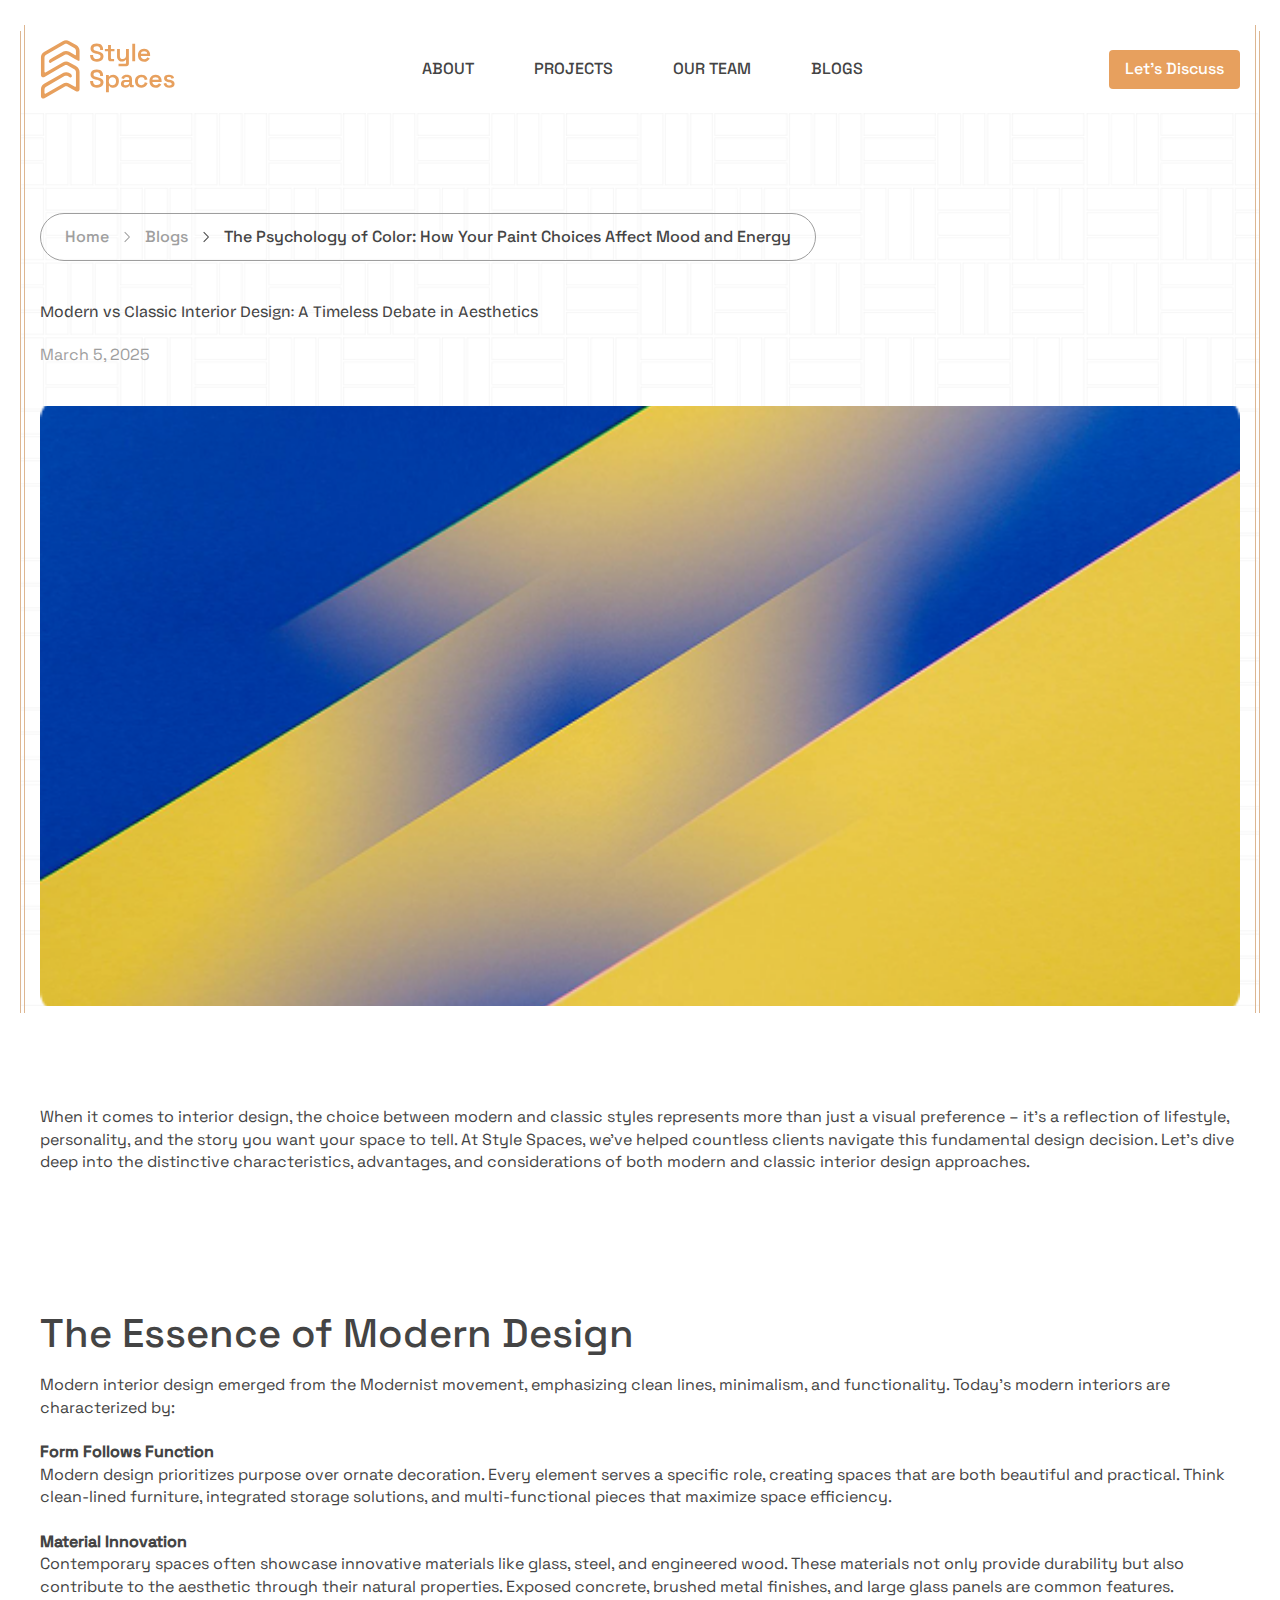
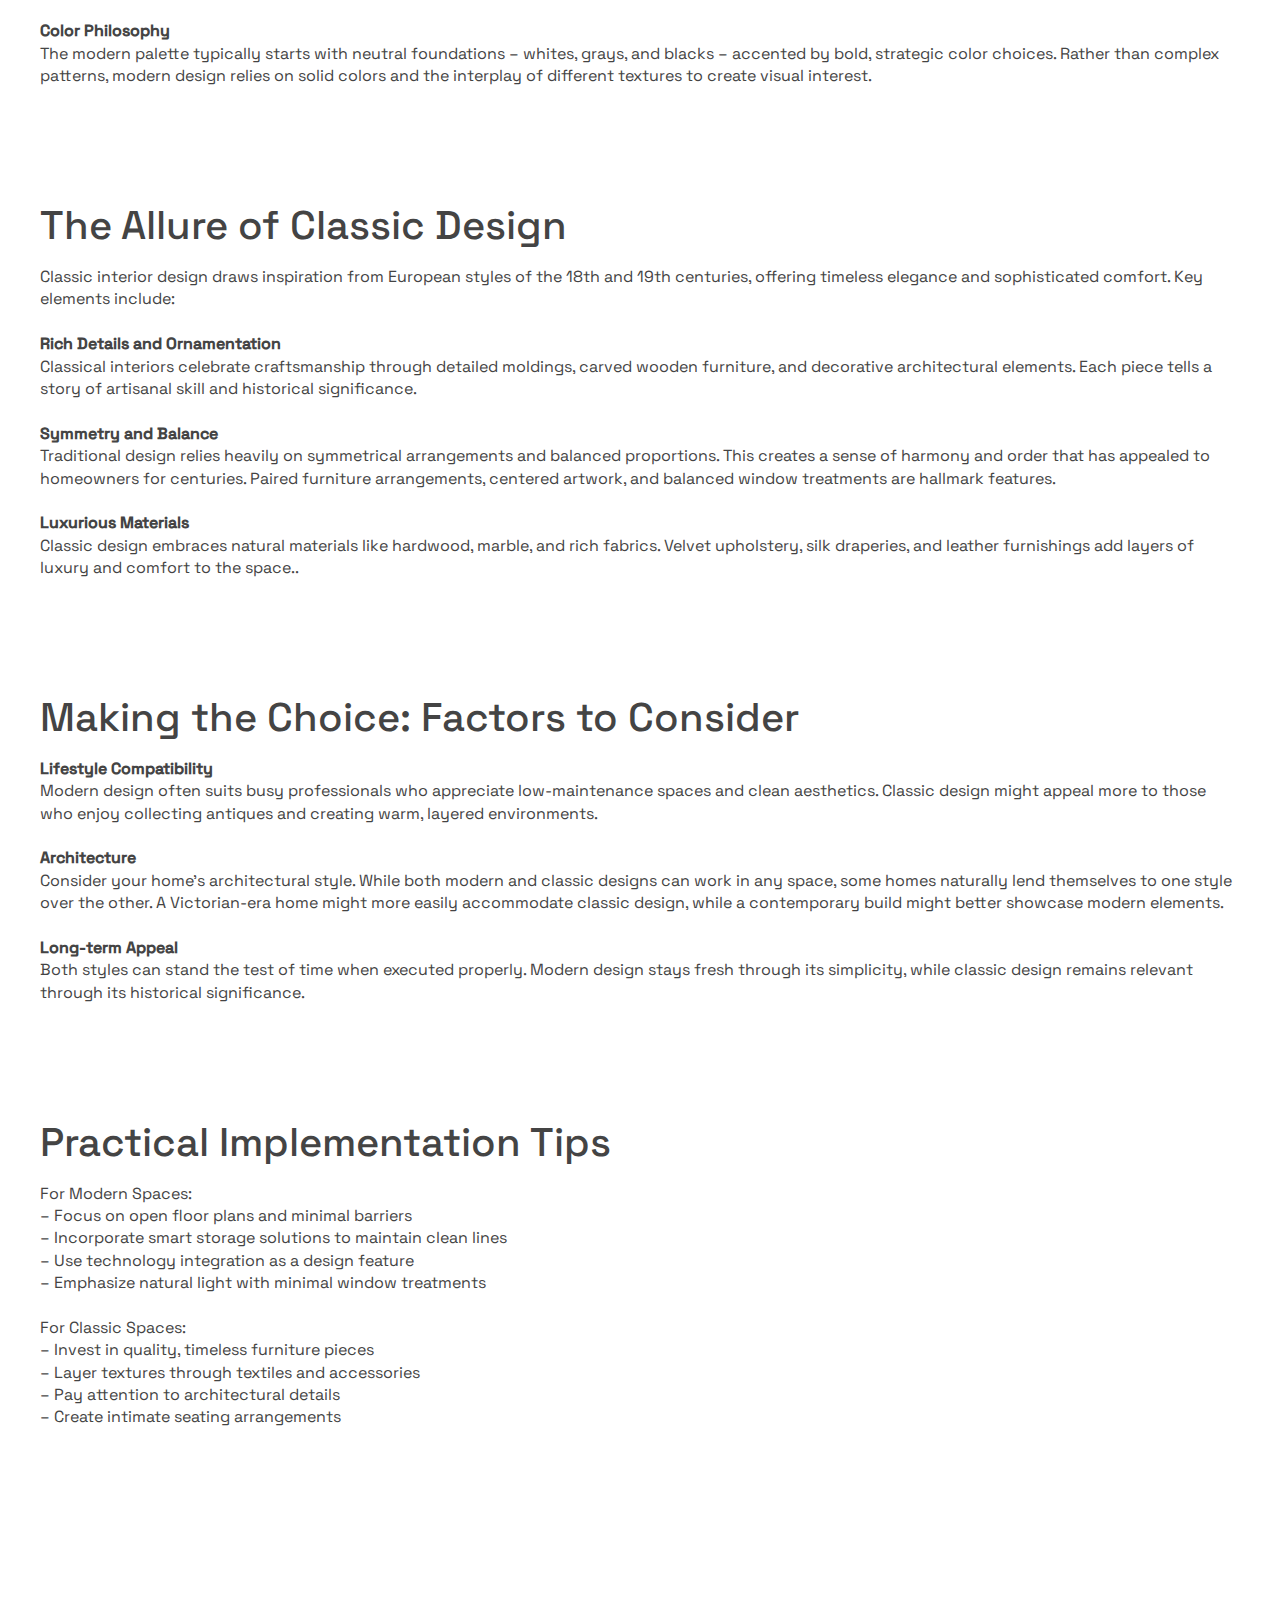
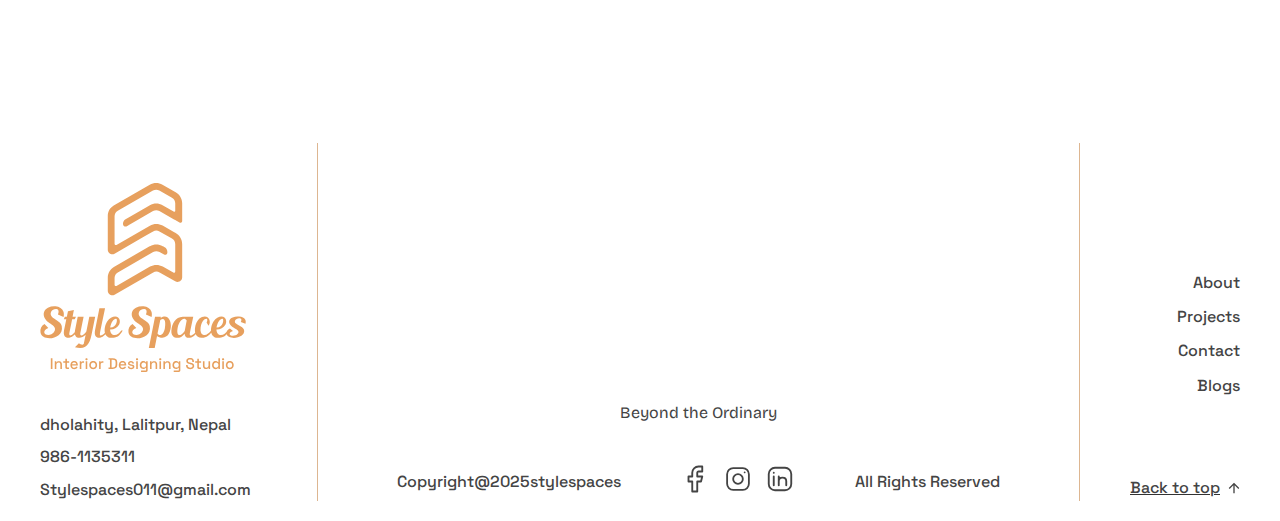
<file: the-psychology-of-color-how-your-paint-choices-affect-mood-and-energy/index.html>
<!DOCTYPE html><html lang=en-US><head><meta charset=UTF-8><meta content="width=device-width, initial-scale=1" name=viewport><link href=https://gmpg.org/xfn/11 rel=profile><title>The Psychology of Color: How Your Paint Choices Affect Mood and Energy &#8211; Style Space</title><meta content="noindex, nofollow" name=robots><style>img:is([sizes=auto i],[sizes^="auto," i]){contain-intrinsic-size:3000px 1500px}</style><link href=/feed/ rel=alternate title="Style Space &raquo; Feed" type=application/rss+xml><link href=/comments/feed/ rel=alternate title="Style Space &raquo; Comments Feed" type=application/rss+xml><link href=/the-psychology-of-color-how-your-paint-choices-affect-mood-and-energy/feed/ rel=alternate title="Style Space &raquo; The Psychology of Color: How Your Paint Choices Affect Mood and Energy Comments Feed" type=application/rss+xml><link href=/includes/css/dist/block-library/style.min.css id=wp-block-library-css rel=stylesheet><style id=global-styles-inline-css>:root{--wp--preset--aspect-ratio--square:1;--wp--preset--aspect-ratio--4-3:4/3;--wp--preset--aspect-ratio--3-4:3/4;--wp--preset--aspect-ratio--3-2:3/2;--wp--preset--aspect-ratio--2-3:2/3;--wp--preset--aspect-ratio--16-9:16/9;--wp--preset--aspect-ratio--9-16:9/16;--wp--preset--color--black:#000;--wp--preset--color--cyan-bluish-gray:#abb8c3;--wp--preset--color--white:#fff;--wp--preset--color--pale-pink:#f78da7;--wp--preset--color--vivid-red:#cf2e2e;--wp--preset--color--luminous-vivid-orange:#ff6900;--wp--preset--color--luminous-vivid-amber:#fcb900;--wp--preset--color--light-green-cyan:#7bdcb5;--wp--preset--color--vivid-green-cyan:#00d084;--wp--preset--color--pale-cyan-blue:#8ed1fc;--wp--preset--color--vivid-cyan-blue:#0693e3;--wp--preset--color--vivid-purple:#9b51e0;--wp--preset--gradient--vivid-cyan-blue-to-vivid-purple:linear-gradient(135deg,rgba(6,147,227,1) 0,rgb(155,81,224) 100%);--wp--preset--gradient--light-green-cyan-to-vivid-green-cyan:linear-gradient(135deg,rgb(122,220,180) 0,rgb(0,208,130) 100%);--wp--preset--gradient--luminous-vivid-amber-to-luminous-vivid-orange:linear-gradient(135deg,rgba(252,185,0,1) 0,rgba(255,105,0,1) 100%);--wp--preset--gradient--luminous-vivid-orange-to-vivid-red:linear-gradient(135deg,rgba(255,105,0,1) 0,rgb(207,46,46) 100%);--wp--preset--gradient--very-light-gray-to-cyan-bluish-gray:linear-gradient(135deg,rgb(238,238,238) 0,rgb(169,184,195) 100%);--wp--preset--gradient--cool-to-warm-spectrum:linear-gradient(135deg,rgb(74,234,220) 0,rgb(151,120,209) 20%,rgb(207,42,186) 40%,rgb(238,44,130) 60%,rgb(251,105,98) 80%,rgb(254,248,76) 100%);--wp--preset--gradient--blush-light-purple:linear-gradient(135deg,rgb(255,206,236) 0,rgb(152,150,240) 100%);--wp--preset--gradient--blush-bordeaux:linear-gradient(135deg,rgb(254,205,165) 0,rgb(254,45,45) 50%,rgb(107,0,62) 100%);--wp--preset--gradient--luminous-dusk:linear-gradient(135deg,rgb(255,203,112) 0,rgb(199,81,192) 50%,rgb(65,88,208) 100%);--wp--preset--gradient--pale-ocean:linear-gradient(135deg,rgb(255,245,203) 0,rgb(182,227,212) 50%,rgb(51,167,181) 100%);--wp--preset--gradient--electric-grass:linear-gradient(135deg,rgb(202,248,128) 0,rgb(113,206,126) 100%);--wp--preset--gradient--midnight:linear-gradient(135deg,rgb(2,3,129) 0,rgb(40,116,252) 100%);--wp--preset--font-size--small:13px;--wp--preset--font-size--medium:20px;--wp--preset--font-size--large:36px;--wp--preset--font-size--x-large:42px;--wp--preset--spacing--20:.44rem;--wp--preset--spacing--30:.67rem;--wp--preset--spacing--40:1rem;--wp--preset--spacing--50:1.5rem;--wp--preset--spacing--60:2.25rem;--wp--preset--spacing--70:3.38rem;--wp--preset--spacing--80:5.06rem;--wp--preset--shadow--natural:6px 6px 9px rgba(0,0,0,.2);--wp--preset--shadow--deep:12px 12px 50px rgba(0,0,0,.4);--wp--preset--shadow--sharp:6px 6px 0 rgba(0,0,0,.2);--wp--preset--shadow--outlined:6px 6px 0 -3px rgba(255,255,255,1),6px 6px rgba(0,0,0,1);--wp--preset--shadow--crisp:6px 6px 0 rgba(0,0,0,1)}:root{--wp--style--global--content-size:800px;--wp--style--global--wide-size:1200px}:where(body){margin:0}.wp-site-blocks>.alignleft{float:left;margin-right:2em}.wp-site-blocks>.alignright{float:right;margin-left:2em}.wp-site-blocks>.aligncenter{justify-content:center;margin-left:auto;margin-right:auto}:where(.wp-site-blocks)>*{margin-block-start:24px;margin-block-end:0}:where(.wp-site-blocks)>:first-child{margin-block-start:0}:where(.wp-site-blocks)>:last-child{margin-block-end:0}:root{--wp--style--block-gap:24px}:root :where(.is-layout-flow)>:first-child{margin-block-start:0}:root :where(.is-layout-flow)>:last-child{margin-block-end:0}:root :where(.is-layout-flow)>*{margin-block-start:24px;margin-block-end:0}:root :where(.is-layout-constrained)>:first-child{margin-block-start:0}:root :where(.is-layout-constrained)>:last-child{margin-block-end:0}:root :where(.is-layout-constrained)>*{margin-block-start:24px;margin-block-end:0}:root :where(.is-layout-flex){gap:24px}:root :where(.is-layout-grid){gap:24px}.is-layout-flow>.alignleft{float:left;margin-inline-start:0;margin-inline-end:2em}.is-layout-flow>.alignright{float:right;margin-inline-start:2em;margin-inline-end:0}.is-layout-flow>.aligncenter{margin-left:auto!important;margin-right:auto!important}.is-layout-constrained>.alignleft{float:left;margin-inline-start:0;margin-inline-end:2em}.is-layout-constrained>.alignright{float:right;margin-inline-start:2em;margin-inline-end:0}.is-layout-constrained>.aligncenter{margin-left:auto!important;margin-right:auto!important}.is-layout-constrained>:where(:not(.alignleft):not(.alignright):not(.alignfull)){max-width:var(--wp--style--global--content-size);margin-left:auto!important;margin-right:auto!important}.is-layout-constrained>.alignwide{max-width:var(--wp--style--global--wide-size)}body .is-layout-flex{display:flex}.is-layout-flex{flex-wrap:wrap;align-items:center}.is-layout-flex>:is(*,div){margin:0}body .is-layout-grid{display:grid}.is-layout-grid>:is(*,div){margin:0}body{padding-top:0;padding-right:0;padding-bottom:0;padding-left:0}a:where(:not(.wp-element-button)){text-decoration:underline}:root :where(.wp-element-button,.wp-block-button__link){background-color:#32373c;border-width:0;color:#fff;font-family:inherit;font-size:inherit;line-height:inherit;padding:calc(0.667em+2px) calc(1.333em+2px);text-decoration:none}.has-black-color{color:var(--wp--preset--color--black)!important}.has-cyan-bluish-gray-color{color:var(--wp--preset--color--cyan-bluish-gray)!important}.has-white-color{color:var(--wp--preset--color--white)!important}.has-pale-pink-color{color:var(--wp--preset--color--pale-pink)!important}.has-vivid-red-color{color:var(--wp--preset--color--vivid-red)!important}.has-luminous-vivid-orange-color{color:var(--wp--preset--color--luminous-vivid-orange)!important}.has-luminous-vivid-amber-color{color:var(--wp--preset--color--luminous-vivid-amber)!important}.has-light-green-cyan-color{color:var(--wp--preset--color--light-green-cyan)!important}.has-vivid-green-cyan-color{color:var(--wp--preset--color--vivid-green-cyan)!important}.has-pale-cyan-blue-color{color:var(--wp--preset--color--pale-cyan-blue)!important}.has-vivid-cyan-blue-color{color:var(--wp--preset--color--vivid-cyan-blue)!important}.has-vivid-purple-color{color:var(--wp--preset--color--vivid-purple)!important}.has-black-background-color{background-color:var(--wp--preset--color--black)!important}.has-cyan-bluish-gray-background-color{background-color:var(--wp--preset--color--cyan-bluish-gray)!important}.has-white-background-color{background-color:var(--wp--preset--color--white)!important}.has-pale-pink-background-color{background-color:var(--wp--preset--color--pale-pink)!important}.has-vivid-red-background-color{background-color:var(--wp--preset--color--vivid-red)!important}.has-luminous-vivid-orange-background-color{background-color:var(--wp--preset--color--luminous-vivid-orange)!important}.has-luminous-vivid-amber-background-color{background-color:var(--wp--preset--color--luminous-vivid-amber)!important}.has-light-green-cyan-background-color{background-color:var(--wp--preset--color--light-green-cyan)!important}.has-vivid-green-cyan-background-color{background-color:var(--wp--preset--color--vivid-green-cyan)!important}.has-pale-cyan-blue-background-color{background-color:var(--wp--preset--color--pale-cyan-blue)!important}.has-vivid-cyan-blue-background-color{background-color:var(--wp--preset--color--vivid-cyan-blue)!important}.has-vivid-purple-background-color{background-color:var(--wp--preset--color--vivid-purple)!important}.has-black-border-color{border-color:var(--wp--preset--color--black)!important}.has-cyan-bluish-gray-border-color{border-color:var(--wp--preset--color--cyan-bluish-gray)!important}.has-white-border-color{border-color:var(--wp--preset--color--white)!important}.has-pale-pink-border-color{border-color:var(--wp--preset--color--pale-pink)!important}.has-vivid-red-border-color{border-color:var(--wp--preset--color--vivid-red)!important}.has-luminous-vivid-orange-border-color{border-color:var(--wp--preset--color--luminous-vivid-orange)!important}.has-luminous-vivid-amber-border-color{border-color:var(--wp--preset--color--luminous-vivid-amber)!important}.has-light-green-cyan-border-color{border-color:var(--wp--preset--color--light-green-cyan)!important}.has-vivid-green-cyan-border-color{border-color:var(--wp--preset--color--vivid-green-cyan)!important}.has-pale-cyan-blue-border-color{border-color:var(--wp--preset--color--pale-cyan-blue)!important}.has-vivid-cyan-blue-border-color{border-color:var(--wp--preset--color--vivid-cyan-blue)!important}.has-vivid-purple-border-color{border-color:var(--wp--preset--color--vivid-purple)!important}.has-vivid-cyan-blue-to-vivid-purple-gradient-background{background:var(--wp--preset--gradient--vivid-cyan-blue-to-vivid-purple)!important}.has-light-green-cyan-to-vivid-green-cyan-gradient-background{background:var(--wp--preset--gradient--light-green-cyan-to-vivid-green-cyan)!important}.has-luminous-vivid-amber-to-luminous-vivid-orange-gradient-background{background:var(--wp--preset--gradient--luminous-vivid-amber-to-luminous-vivid-orange)!important}.has-luminous-vivid-orange-to-vivid-red-gradient-background{background:var(--wp--preset--gradient--luminous-vivid-orange-to-vivid-red)!important}.has-very-light-gray-to-cyan-bluish-gray-gradient-background{background:var(--wp--preset--gradient--very-light-gray-to-cyan-bluish-gray)!important}.has-cool-to-warm-spectrum-gradient-background{background:var(--wp--preset--gradient--cool-to-warm-spectrum)!important}.has-blush-light-purple-gradient-background{background:var(--wp--preset--gradient--blush-light-purple)!important}.has-blush-bordeaux-gradient-background{background:var(--wp--preset--gradient--blush-bordeaux)!important}.has-luminous-dusk-gradient-background{background:var(--wp--preset--gradient--luminous-dusk)!important}.has-pale-ocean-gradient-background{background:var(--wp--preset--gradient--pale-ocean)!important}.has-electric-grass-gradient-background{background:var(--wp--preset--gradient--electric-grass)!important}.has-midnight-gradient-background{background:var(--wp--preset--gradient--midnight)!important}.has-small-font-size{font-size:var(--wp--preset--font-size--small)!important}.has-medium-font-size{font-size:var(--wp--preset--font-size--medium)!important}.has-large-font-size{font-size:var(--wp--preset--font-size--large)!important}.has-x-large-font-size{font-size:var(--wp--preset--font-size--x-large)!important}:root :where(.wp-block-pullquote){font-size:1.5em;line-height:1.6}</style><link href=/assets/themes/hello-elementor/style.min.css id=hello-elementor-css rel=stylesheet><link href=/assets/themes/hello-elementor/theme.min.css id=hello-elementor-theme-style-css rel=stylesheet><link href=/assets/themes/hello-elementor/header-footer.min.css id=hello-elementor-header-footer-css rel=stylesheet><link href=/assets/plugins/elementor/assets/css/frontend.min.css id=elementor-frontend-css rel=stylesheet><link href=/assets/uploads/elementor/css/post-10.css id=elementor-post-10-css rel=stylesheet><link href=/assets/plugins/elementor-pro/assets/css/modules/sticky.min.css id=e-sticky-css rel=stylesheet><link href=/assets/plugins/elementor/assets/css/widget-image.min.css id=widget-image-css rel=stylesheet><link href=/assets/plugins/elementor/assets/css/widget-heading.min.css id=widget-heading-css rel=stylesheet><link href=/assets/plugins/elementor/assets/lib/animations/styles/slideInDown.min.css id=e-animation-slideInDown-css rel=stylesheet><link href=/assets/plugins/elementor-pro/assets/css/widget-off-canvas.min.css id=widget-off-canvas-css rel=stylesheet><link href=/assets/uploads/elementor/css/post-29.css id=elementor-post-29-css rel=stylesheet><link href=/assets/uploads/elementor/css/post-88.css id=elementor-post-88-css rel=stylesheet><link href=/assets/uploads/elementor/css/post-479.css id=elementor-post-479-css rel=stylesheet><link href="https://fonts.googleapis.com/css?family=Roboto%3A100%2C100italic%2C200%2C200italic%2C300%2C300italic%2C400%2C400italic%2C500%2C500italic%2C600%2C600italic%2C700%2C700italic%2C800%2C800italic%2C900%2C900italic%7CRoboto+Slab%3A100%2C100italic%2C200%2C200italic%2C300%2C300italic%2C400%2C400italic%2C500%2C500italic%2C600%2C600italic%2C700%2C700italic%2C800%2C800italic%2C900%2C900italic&#038;display=block" id=google-fonts-1-css rel=stylesheet><link crossorigin="" href=https://fonts.gstatic.com/ rel=preconnect><script id=jquery-core-js src=/includes/js/jquery/jquery.min.js></script><script id=jquery-migrate-js src=/includes/js/jquery/jquery-migrate.min.js></script><link href=/wp-json/ rel=https://api.w.org/><link href=/wp-json/wp/v2/posts/492 rel=alternate title=JSON type=application/json><link href=/the-psychology-of-color-how-your-paint-choices-affect-mood-and-energy/ rel=canonical><link href="/?p=492" rel=shortlink><style>.e-con.e-parent:nth-of-type(n+4):not(.e-lazyloaded):not(.e-no-lazyload),.e-con.e-parent:nth-of-type(n+4):not(.e-lazyloaded):not(.e-no-lazyload) *{background-image:none!important}@media screen and (max-height:1024px){.e-con.e-parent:nth-of-type(n+3):not(.e-lazyloaded):not(.e-no-lazyload),.e-con.e-parent:nth-of-type(n+3):not(.e-lazyloaded):not(.e-no-lazyload) *{background-image:none!important}}@media screen and (max-height:640px){.e-con.e-parent:nth-of-type(n+2):not(.e-lazyloaded):not(.e-no-lazyload),.e-con.e-parent:nth-of-type(n+2):not(.e-lazyloaded):not(.e-no-lazyload) *{background-image:none!important}}</style> <body class="elementor-default elementor-kit-10 elementor-page-479 post-template-default postid-492 single single-format-standard single-post theme-default wp-custom-logo wp-embed-responsive"><a class="screen-reader-text skip-link" href=#content>Skip to content</a> <div class="elementor elementor-29 elementor-location-header" data-elementor-id=29 data-elementor-post-type=elementor_library data-elementor-type=header><div class="e-con e-con-boxed e-flex e-parent elementor-element elementor-element-fbbb6a3" data-element_type=container data-id=fbbb6a3 data-settings={&quot;background_background&quot;:&quot;classic&quot;,&quot;sticky&quot;:&quot;top&quot;,&quot;sticky_on&quot;:[&quot;desktop&quot;,&quot;tablet&quot;,&quot;mobile&quot;],&quot;sticky_offset&quot;:0,&quot;sticky_effects_offset&quot;:0,&quot;sticky_anchor_link_offset&quot;:0}><div class=e-con-inner><div class="e-child e-con e-con-full e-flex elementor-element elementor-element-76a1f7e" data-element_type=container data-id=76a1f7e><div class="e-child e-con e-con-full e-flex elementor-element elementor-element-2b51e00" data-element_type=container data-id=2b51e00 data-settings={&quot;background_background&quot;:&quot;classic&quot;,&quot;position&quot;:&quot;absolute&quot;,&quot;sticky&quot;:&quot;top&quot;,&quot;sticky_on&quot;:[&quot;desktop&quot;,&quot;tablet&quot;,&quot;mobile&quot;],&quot;sticky_offset&quot;:0,&quot;sticky_effects_offset&quot;:0,&quot;sticky_anchor_link_offset&quot;:0}></div> <div class="e-child e-con e-con-full e-flex elementor-element elementor-element-7960e90" data-element_type=container data-id=7960e90 data-settings={&quot;background_background&quot;:&quot;classic&quot;,&quot;position&quot;:&quot;absolute&quot;,&quot;sticky&quot;:&quot;top&quot;,&quot;sticky_on&quot;:[&quot;desktop&quot;,&quot;tablet&quot;,&quot;mobile&quot;],&quot;sticky_offset&quot;:0,&quot;sticky_effects_offset&quot;:0,&quot;sticky_anchor_link_offset&quot;:0}></div> <div class="e-child e-con e-con-full e-flex elementor-element elementor-element-08a7e51" data-element_type=container data-id=08a7e51 data-settings={&quot;background_background&quot;:&quot;classic&quot;,&quot;position&quot;:&quot;absolute&quot;,&quot;sticky&quot;:&quot;top&quot;,&quot;sticky_on&quot;:[&quot;desktop&quot;,&quot;tablet&quot;,&quot;mobile&quot;],&quot;sticky_offset&quot;:0,&quot;sticky_effects_offset&quot;:0,&quot;sticky_anchor_link_offset&quot;:0}></div> <div class="e-child e-con e-con-full e-flex elementor-element elementor-element-14e4e8c" data-element_type=container data-id=14e4e8c data-settings={&quot;background_background&quot;:&quot;classic&quot;,&quot;position&quot;:&quot;absolute&quot;,&quot;sticky&quot;:&quot;top&quot;,&quot;sticky_on&quot;:[&quot;desktop&quot;,&quot;tablet&quot;,&quot;mobile&quot;],&quot;sticky_offset&quot;:0,&quot;sticky_effects_offset&quot;:0,&quot;sticky_anchor_link_offset&quot;:0}></div> <div class="e-child e-con e-con-full e-flex elementor-element elementor-element-096a2c1" data-element_type=container data-id=096a2c1 data-settings={&quot;background_background&quot;:&quot;classic&quot;,&quot;position&quot;:&quot;absolute&quot;}></div> <div class="e-child e-con e-con-full e-flex elementor-element elementor-element-99de416" data-element_type=container data-id=99de416 data-settings={&quot;background_background&quot;:&quot;classic&quot;,&quot;position&quot;:&quot;absolute&quot;}></div> <div class="e-child e-con e-con-full e-flex elementor-element elementor-element-ccbdcc1" data-element_type=container data-id=ccbdcc1><div class="elementor-element elementor-element-37e95fa elementor-widget elementor-widget-image elementor-widget-theme-site-logo elementor-widget__width-auto" data-element_type=widget data-id=37e95fa data-widget_type=theme-site-logo.default><a href=/><img alt="" class="attachment-full size-full wp-image-236" height=59 src=/assets/uploads/2025/02/Logo-1.svg width=136> </a> </div> <div class="e-child e-con e-con-full e-flex elementor-element elementor-element-f91b270" data-element_type=container data-id=f91b270><div class="elementor-element elementor-element-afcafaf elementor-widget elementor-widget-heading" data-element_type=widget data-id=afcafaf data-widget_type=heading.default><h6 class="elementor-heading-title elementor-size-default"><a href=/about>About</a></h6> </div> <div class="elementor-element elementor-element-e6bac91 elementor-widget elementor-widget-heading" data-element_type=widget data-id=e6bac91 data-widget_type=heading.default><h6 class="elementor-heading-title elementor-size-default"><a href=/projects>Projects</a></h6> </div> <div class="elementor-element elementor-element-0ded252 elementor-widget elementor-widget-heading" data-element_type=widget data-id=0ded252 data-widget_type=heading.default><h6 class="elementor-heading-title elementor-size-default"><a href=/team>OUR TEAM</a></h6> </div> <div class="elementor-element elementor-element-919c47d elementor-widget elementor-widget-heading" data-element_type=widget data-id=919c47d data-widget_type=heading.default><h6 class="elementor-heading-title elementor-size-default"><a href=/blogs>BLOGS</a></h6> </div></div> <div class="elementor-element elementor-element-2ce6434 elementor-widget elementor-widget-button" data-element_type=widget data-id=2ce6434 data-widget_type=button.default><a class="elementor-button elementor-button-link elementor-size-sm" href=/contact><span class=elementor-button-content-wrapper><span class=elementor-button-text>Let’s Discuss</span> </span> </a> </div> <div class="elementor-element elementor-element-a180dda elementor-view-default elementor-widget elementor-widget-icon" data-element_type=widget data-id=a180dda data-widget_type=icon.default><div class=elementor-icon-wrapper><a class=elementor-icon href=#elementor-action%3Aaction%3Doff_canvas%3Aopen%26settings%3DeyJpZCI6ImZkMWY0NTAiLCJkaXNwbGF5TW9kZSI6Im9wZW4ifQ%3D%3D><svg xmlns=http://www.w3.org/2000/svg fill=none height=19 viewbox="0 0 27 19" width=27><line stroke=black stroke-width=2 x1=0.913574 x2=26.9136 y1=1.5 y2=1.5></line><line stroke=black stroke-width=2 x1=0.913574 x2=26.9136 y1=9.5 y2=9.5></line><line stroke=black stroke-width=2 x1=0.913574 x2=26.9136 y1=17.5 y2=17.5></line></svg> </a> </div> </div> <div class="elementor-element elementor-element-fd1f450 elementor-widget elementor-widget-off-canvas" data-element_type=widget data-id=fd1f450 data-settings={&quot;entrance_animation_tablet&quot;:&quot;slideInDown&quot;,&quot;exit_animation_tablet&quot;:&quot;slideInDown&quot;} data-widget_type=off-canvas.default><header aria-hidden=true aria-label=Off-Canvas aria-modal=true class=e-off-canvas data-delay-child-handlers=true id=off-canvas-fd1f450 inert role=dialog><div class=e-off-canvas__overlay></div> <div class=e-off-canvas__main><div class=e-off-canvas__content><div class="e-child e-con e-con-full e-flex elementor-element elementor-element-b78ec0f" data-element_type=container data-id=b78ec0f><div class="elementor-element elementor-element-7684ea6 elementor-widget elementor-widget-heading" data-element_type=widget data-id=7684ea6 data-widget_type=heading.default><h2 class="elementor-heading-title elementor-size-default"><a href=/about>About</a></h2> </div> <div class="elementor-element elementor-element-f04be6d elementor-widget elementor-widget-heading" data-element_type=widget data-id=f04be6d data-widget_type=heading.default><h2 class="elementor-heading-title elementor-size-default"><a href=/projects>PROJECTS</a></h2> </div> <div class="elementor-element elementor-element-7171fa7 elementor-widget elementor-widget-heading" data-element_type=widget data-id=7171fa7 data-widget_type=heading.default><h2 class="elementor-heading-title elementor-size-default"><a href=/team>OUR TEAM</a></h2> </div> <div class="elementor-element elementor-element-b34eeca elementor-widget elementor-widget-heading" data-element_type=widget data-id=b34eeca data-widget_type=heading.default><h2 class="elementor-heading-title elementor-size-default"><a href=/blogs>BLOGS</a></h2> </div> <div class="elementor-element elementor-element-9beba68 elementor-tablet-align-right elementor-widget elementor-widget-button" data-element_type=widget data-id=9beba68 data-widget_type=button.default><a class="elementor-button elementor-button-link elementor-size-sm" href=/contact><span class=elementor-button-content-wrapper><span class=elementor-button-text>Let’s Discuss</span> </span> </a> </div></div> </div> </div></header> </div></div></div> </div> </div> </div> <div class="category-uncategorized elementor elementor-479 elementor-location-single format-standard has-post-thumbnail hentry post post-492 status-publish type-post" data-elementor-id=479 data-elementor-post-type=elementor_library data-elementor-type=single-post><section class="e-con e-con-full e-flex e-parent elementor-element elementor-element-a3e427a" data-element_type=container data-id=a3e427a data-settings={&quot;background_background&quot;:&quot;classic&quot;}><div class="e-child e-con e-con-full e-flex elementor-element elementor-element-e7866ed" data-element_type=container data-id=e7866ed data-settings={&quot;background_background&quot;:&quot;classic&quot;,&quot;position&quot;:&quot;absolute&quot;,&quot;sticky&quot;:&quot;top&quot;,&quot;sticky_on&quot;:[&quot;desktop&quot;,&quot;tablet&quot;,&quot;mobile&quot;],&quot;sticky_offset&quot;:0,&quot;sticky_effects_offset&quot;:0,&quot;sticky_anchor_link_offset&quot;:0}></div> <div class="e-child e-con e-con-full e-flex elementor-element elementor-element-8cbc639" data-element_type=container data-id=8cbc639 data-settings={&quot;background_background&quot;:&quot;classic&quot;,&quot;position&quot;:&quot;absolute&quot;,&quot;sticky&quot;:&quot;top&quot;,&quot;sticky_on&quot;:[&quot;desktop&quot;,&quot;tablet&quot;,&quot;mobile&quot;],&quot;sticky_offset&quot;:0,&quot;sticky_effects_offset&quot;:0,&quot;sticky_anchor_link_offset&quot;:0}></div> <div class="e-child e-con e-con-full e-flex elementor-element elementor-element-4e66f44" data-element_type=container data-id=4e66f44 data-settings={&quot;background_background&quot;:&quot;classic&quot;,&quot;position&quot;:&quot;absolute&quot;,&quot;sticky&quot;:&quot;top&quot;,&quot;sticky_on&quot;:[&quot;desktop&quot;,&quot;tablet&quot;,&quot;mobile&quot;],&quot;sticky_offset&quot;:0,&quot;sticky_effects_offset&quot;:0,&quot;sticky_anchor_link_offset&quot;:0}></div> <div class="e-child e-con e-con-full e-flex elementor-element elementor-element-4481450" data-element_type=container data-id=4481450 data-settings={&quot;background_background&quot;:&quot;classic&quot;,&quot;position&quot;:&quot;absolute&quot;,&quot;sticky&quot;:&quot;top&quot;,&quot;sticky_on&quot;:[&quot;desktop&quot;,&quot;tablet&quot;,&quot;mobile&quot;],&quot;sticky_offset&quot;:0,&quot;sticky_effects_offset&quot;:0,&quot;sticky_anchor_link_offset&quot;:0}></div> <div class="e-child e-con e-con-full e-flex elementor-element elementor-element-dd7a6fc" data-element_type=container data-id=dd7a6fc><div class="e-child e-con e-con-full e-flex elementor-element elementor-element-ed080af" data-element_type=container data-id=ed080af><div class="elementor-element elementor-element-b35ff25 elementor-widget elementor-widget-heading" data-element_type=widget data-id=b35ff25 data-widget_type=heading.default><h2 class="elementor-heading-title elementor-size-default"><a href=/home>Home</a></h2> </div> <div class="elementor-element elementor-element-aa32064 elementor-view-default elementor-widget elementor-widget-icon" data-element_type=widget data-id=aa32064 data-widget_type=icon.default><div class=elementor-icon-wrapper><div class=elementor-icon><svg xmlns=http://www.w3.org/2000/svg fill=none height=20 viewbox="0 0 12 20" width=12><path d="M1.5 2.5L2.68398 1.35999L10.3893 9.06265C10.5135 9.18608 10.6121 9.33285 10.6794 9.49451C10.7466 9.65618 10.7813 9.82955 10.7813 10.0047C10.7813 10.1798 10.7466 10.3531 10.6794 10.5148C10.6121 10.6765 10.5135 10.8232 10.3893 10.9467L2.68398 18.6533L1.5 17.5L9 10.0047L1.5 2.5Z" fill=#9E9E9E></path></svg> </div> </div> </div> <div class="elementor-element elementor-element-be7406e elementor-widget elementor-widget-heading" data-element_type=widget data-id=be7406e data-widget_type=heading.default><h2 class="elementor-heading-title elementor-size-default"><a href=/blogs>Blogs</a></h2> </div> <div class="elementor-element elementor-element-894eab1 elementor-view-default elementor-widget elementor-widget-icon" data-element_type=widget data-id=894eab1 data-widget_type=icon.default><div class=elementor-icon-wrapper><div class=elementor-icon><svg xmlns=http://www.w3.org/2000/svg fill=none height=20 viewbox="0 0 12 20" width=12><path d="M1.5 2.5L2.68398 1.35999L10.3893 9.06265C10.5135 9.18608 10.6121 9.33285 10.6794 9.49451C10.7466 9.65618 10.7813 9.82955 10.7813 10.0047C10.7813 10.1798 10.7466 10.3531 10.6794 10.5148C10.6121 10.6765 10.5135 10.8232 10.3893 10.9467L2.68398 18.6533L1.5 17.5L9 10.0047L1.5 2.5Z" fill=#9E9E9E></path></svg> </div> </div> </div> <div class="elementor-element elementor-element-fca42e7 elementor-widget elementor-widget-heading" data-element_type=widget data-id=fca42e7 data-widget_type=heading.default><h2 class="elementor-heading-title elementor-size-default">The Psychology of Color: How Your Paint Choices Affect Mood and Energy</h2> </div></div> <div class="e-child e-con e-con-full e-flex elementor-element elementor-element-798b834" data-element_type=container data-id=798b834><div class="elementor-element elementor-element-44cb7fc elementor-widget elementor-widget-heading" data-element_type=widget data-id=44cb7fc data-widget_type=heading.default><h2 class="elementor-heading-title elementor-size-default">Modern vs Classic Interior Design: A Timeless Debate in Aesthetics</h2> </div> <div class="elementor-element elementor-element-347ba78 elementor-widget elementor-widget-heading" data-element_type=widget data-id=347ba78 data-widget_type=heading.default><h2 class="elementor-heading-title elementor-size-default">March 5, 2025</h2> </div></div> <div class="elementor-element elementor-element-5091cde elementor-widget elementor-widget-image" data-element_type=widget data-id=5091cde data-widget_type=image.default><img alt="" class="attachment-full size-full wp-image-493" fetchpriority=high height=303 src=/assets/uploads/2025/03/Linen-multiple-clolored-interior-design—a-classic-texture.png width=586> </div></div></section> <div class="e-con e-con-full e-flex e-parent elementor-element elementor-element-5779d93" data-element_type=container data-id=5779d93><div class="elementor-element elementor-element-9e34661 elementor-widget elementor-widget-theme-post-content" data-element_type=widget data-id=9e34661 data-widget_type=theme-post-content.default><p>When it comes to interior design, the choice between modern and classic styles represents more than just a visual preference – it&#8217;s a reflection of lifestyle, personality, and the story you want your space to tell. At Style Spaces, we&#8217;ve helped countless clients navigate this fundamental design decision. Let&#8217;s dive deep into the distinctive characteristics, advantages, and considerations of both modern and classic interior design approaches.<br><br> <h3 class=wp-block-heading>The Essence of Modern Design</h3> <p>Modern interior design emerged from the Modernist movement, emphasizing clean lines, minimalism, and functionality. Today&#8217;s modern interiors are characterized by:<br><br><strong>Form Follows Function</strong><br>Modern design prioritizes purpose over ornate decoration. Every element serves a specific role, creating spaces that are both beautiful and practical. Think clean-lined furniture, integrated storage solutions, and multi-functional pieces that maximize space efficiency.<br><br><strong>Material Innovation</strong><br>Contemporary spaces often showcase innovative materials like glass, steel, and engineered wood. These materials not only provide durability but also contribute to the aesthetic through their natural properties. Exposed concrete, brushed metal finishes, and large glass panels are common features.<br><br><strong>Color Philosophy</strong><br>The modern palette typically starts with neutral foundations – whites, grays, and blacks – accented by bold, strategic color choices. Rather than complex patterns, modern design relies on solid colors and the interplay of different textures to create visual interest. <h3 class=wp-block-heading>The Allure of Classic Design</h3> <p>Classic interior design draws inspiration from European styles of the 18th and 19th centuries, offering timeless elegance and sophisticated comfort. Key elements include:<br><br><strong>Rich Details and Ornamentation</strong><br>Classical interiors celebrate craftsmanship through detailed moldings, carved wooden furniture, and decorative architectural elements. Each piece tells a story of artisanal skill and historical significance.<br><br><strong>Symmetry and Balance</strong><br>Traditional design relies heavily on symmetrical arrangements and balanced proportions. This creates a sense of harmony and order that has appealed to homeowners for centuries. Paired furniture arrangements, centered artwork, and balanced window treatments are hallmark features.<br><br><strong>Luxurious Materials</strong><br>Classic design embraces natural materials like hardwood, marble, and rich fabrics. Velvet upholstery, silk draperies, and leather furnishings add layers of luxury and comfort to the space.. <h3 class=wp-block-heading>Making the Choice: Factors to Consider</h3> <p><strong>Lifestyle Compatibility</strong><br>Modern design often suits busy professionals who appreciate low-maintenance spaces and clean aesthetics. Classic design might appeal more to those who enjoy collecting antiques and creating warm, layered environments.<br><br><strong>Architecture</strong><br>Consider your home&#8217;s architectural style. While both modern and classic designs can work in any space, some homes naturally lend themselves to one style over the other. A Victorian-era home might more easily accommodate classic design, while a contemporary build might better showcase modern elements.<br><br><strong>Long-term Appeal</strong><br>Both styles can stand the test of time when executed properly. Modern design stays fresh through its simplicity, while classic design remains relevant through its historical significance. <h3 class=wp-block-heading>Practical Implementation Tips</h3> <p>For Modern Spaces:<br>&#8211; Focus on open floor plans and minimal barriers<br>&#8211; Incorporate smart storage solutions to maintain clean lines<br>&#8211; Use technology integration as a design feature<br>&#8211; Emphasize natural light with minimal window treatments<br><br>For Classic Spaces:<br>&#8211; Invest in quality, timeless furniture pieces<br>&#8211; Layer textures through textiles and accessories<br>&#8211; Pay attention to architectural details<br>&#8211; Create intimate seating arrangements</div> </div></div> <div class="elementor elementor-88 elementor-location-footer" data-elementor-id=88 data-elementor-post-type=elementor_library data-elementor-type=footer><div class="e-con e-con-full e-flex e-parent elementor-element elementor-element-2e788d9" data-element_type=container data-id=2e788d9><div class="e-child e-con e-con-full e-flex elementor-element elementor-element-ef80dda" data-element_type=container data-id=ef80dda><div class="elementor-element elementor-element-97e2d37 elementor-widget elementor-widget-image" data-element_type=widget data-id=97e2d37 data-widget_type=image.default><img alt="" class="attachment-full size-full wp-image-283" height=212 src=/assets/uploads/2025/02/Footer-Logo.svg width=230> </div> <div class="e-child e-con e-con-full e-flex elementor-element elementor-element-a7ec3d0" data-element_type=container data-id=a7ec3d0><div class="elementor-element elementor-element-1287578 elementor-widget elementor-widget-heading" data-element_type=widget data-id=1287578 data-widget_type=heading.default><h6 class="elementor-heading-title elementor-size-default">dholahity, Lalitpur, Nepal</h6> </div> <div class="elementor-element elementor-element-eeeb562 elementor-widget elementor-widget-heading" data-element_type=widget data-id=eeeb562 data-widget_type=heading.default><h6 class="elementor-heading-title elementor-size-default">986-1135311</h6> </div> <div class="elementor-element elementor-element-bb39566 elementor-widget elementor-widget-heading" data-element_type=widget data-id=bb39566 data-widget_type=heading.default><h6 class="elementor-heading-title elementor-size-default"><a class=__cf_email__ data-cfemail=1546616c7970666574767066252424557278747c793b767a78 href=/cdn-cgi/l/email-protection>[email&#160;protected]</a></h6> </div></div></div> <div class="e-child e-con e-con-full e-flex elementor-element elementor-element-da33880" data-element_type=container data-id=da33880><div class="elementor-element elementor-element-ac8471c elementor-widget elementor-widget-heading" data-element_type=widget data-id=ac8471c data-widget_type=heading.default><h2 class="elementor-heading-title elementor-size-default">Beyond the Ordinary</h2> </div> <div class="e-child e-con e-con-full e-flex elementor-element elementor-element-4f05702" data-element_type=container data-id=4f05702><div class="elementor-element elementor-element-5e44647 elementor-widget elementor-widget-heading" data-element_type=widget data-id=5e44647 data-widget_type=heading.default><h2 class="elementor-heading-title elementor-size-default">Copyright@2025stylespaces</h2> </div> <div class="e-child e-con e-con-full e-flex elementor-element elementor-element-db22b70" data-element_type=container data-id=db22b70><div class="elementor-element elementor-element-9a777a3 elementor-view-default elementor-widget elementor-widget-icon" data-element_type=widget data-id=9a777a3 data-widget_type=icon.default><div class=elementor-icon-wrapper><div class=elementor-icon><svg xmlns=http://www.w3.org/2000/svg fill=none height=30 viewbox="0 0 30 30" width=30><path d="M21.25 2.5H17.5C15.8424 2.5 14.2527 3.15848 13.0806 4.33058C11.9085 5.50269 11.25 7.0924 11.25 8.75V12.5H7.5V17.5H11.25V27.5H16.25V17.5H20L21.25 12.5H16.25V8.75C16.25 8.41848 16.3817 8.10054 16.6161 7.86612C16.8505 7.6317 17.1685 7.5 17.5 7.5H21.25V2.5Z" stroke=#444444 stroke-linecap=round stroke-linejoin=round stroke-width=1.875></path></svg> </div> </div> </div> <div class="elementor-element elementor-element-1bea425 elementor-view-default elementor-widget elementor-widget-icon" data-element_type=widget data-id=1bea425 data-widget_type=icon.default><div class=elementor-icon-wrapper><div class=elementor-icon><svg xmlns=http://www.w3.org/2000/svg fill=none height=30 viewbox="0 0 31 30" width=31><path d="M15.5 20C16.8261 20 18.0979 19.4732 19.0355 18.5355C19.9732 17.5979 20.5 16.3261 20.5 15C20.5 13.6739 19.9732 12.4021 19.0355 11.4645C18.0979 10.5268 16.8261 10 15.5 10C14.1739 10 12.9021 10.5268 11.9645 11.4645C11.0268 12.4021 10.5 13.6739 10.5 15C10.5 16.3261 11.0268 17.5979 11.9645 18.5355C12.9021 19.4732 14.1739 20 15.5 20Z" stroke=#444444 stroke-linecap=round stroke-linejoin=round stroke-width=1.875></path><path d="M4.25 20V10C4.25 8.3424 4.90848 6.75269 6.08058 5.58058C7.25269 4.40848 8.8424 3.75 10.5 3.75H20.5C22.1576 3.75 23.7473 4.40848 24.9194 5.58058C26.0915 6.75269 26.75 8.3424 26.75 10V20C26.75 21.6576 26.0915 23.2473 24.9194 24.4194C23.7473 25.5915 22.1576 26.25 20.5 26.25H10.5C8.8424 26.25 7.25269 25.5915 6.08058 24.4194C4.90848 23.2473 4.25 21.6576 4.25 20Z" stroke=#444444 stroke-width=1.875></path><path d="M22.375 8.13663L22.3865 8.12402" stroke=#444444 stroke-linecap=round stroke-linejoin=round stroke-width=1.875></path></svg> </div> </div> </div> <div class="elementor-element elementor-element-2e33567 elementor-view-default elementor-widget elementor-widget-icon" data-element_type=widget data-id=2e33567 data-widget_type=icon.default><div class=elementor-icon-wrapper><div class=elementor-icon><svg xmlns=http://www.w3.org/2000/svg fill=none height=30 viewbox="0 0 30 30" width=30><path d="M8.75 21.25V12.5M26.25 10V20C26.25 21.6576 25.5915 23.2473 24.4194 24.4194C23.2473 25.5915 21.6576 26.25 20 26.25H10C8.3424 26.25 6.75269 25.5915 5.58058 24.4194C4.40848 23.2473 3.75 21.6576 3.75 20V10C3.75 8.3424 4.40848 6.75269 5.58058 5.58058C6.75269 4.40848 8.3424 3.75 10 3.75H20C21.6576 3.75 23.2473 4.40848 24.4194 5.58058C25.5915 6.75269 26.25 8.3424 26.25 10Z" stroke=#444444 stroke-linecap=round stroke-linejoin=round stroke-width=1.875></path><path d="M13.75 21.2503V17.1878M13.75 17.1878V12.5003M13.75 17.1878C13.75 12.5003 21.25 12.5003 21.25 17.1878V21.2503M8.75 8.76277L8.7625 8.74902" stroke=#444444 stroke-linecap=round stroke-linejoin=round stroke-width=1.875></path></svg> </div> </div> </div></div> <div class="elementor-element elementor-element-6fbc9c4 elementor-widget elementor-widget-heading" data-element_type=widget data-id=6fbc9c4 data-widget_type=heading.default><h6 class="elementor-heading-title elementor-size-default">All Rights Reserved</h6> </div></div></div> <div class="e-child e-con e-con-full e-flex elementor-element elementor-element-01fba4f" data-element_type=container data-id=01fba4f><div class="e-child e-con e-con-full e-flex elementor-element elementor-element-730de6b" data-element_type=container data-id=730de6b><div class="elementor-element elementor-element-8afd4e3 elementor-widget elementor-widget-heading" data-element_type=widget data-id=8afd4e3 data-widget_type=heading.default><h2 class="elementor-heading-title elementor-size-default"><a href=/about>About</a></h2> </div> <div class="elementor-element elementor-element-3bcd1a8 elementor-widget elementor-widget-heading" data-element_type=widget data-id=3bcd1a8 data-widget_type=heading.default><h2 class="elementor-heading-title elementor-size-default"><a href=/projects>Projects</a></h2> </div> <div class="elementor-element elementor-element-983bf3c elementor-widget elementor-widget-heading" data-element_type=widget data-id=983bf3c data-widget_type=heading.default><h2 class="elementor-heading-title elementor-size-default"><a href=/contact>Contact</a></h2> </div> <div class="elementor-element elementor-element-bf92081 elementor-widget elementor-widget-heading" data-element_type=widget data-id=bf92081 data-widget_type=heading.default><h2 class="elementor-heading-title elementor-size-default"><a href=/blogs>Blogs</a></h2> </div></div> <div class="e-child e-con e-con-full e-flex elementor-element elementor-element-8b22bd9" data-element_type=container data-id=8b22bd9><div class="elementor-element elementor-element-785ecf3 elementor-widget elementor-widget-heading" data-element_type=widget data-id=785ecf3 data-widget_type=heading.default><h2 class="elementor-heading-title elementor-size-default">Back to top</h2> </div> <div class="elementor-element elementor-element-5645fa0 elementor-widget elementor-widget-html" data-element_type=widget data-id=5645fa0 data-widget_type=html.default><svg fill=none height=12 viewbox="0 0 12 12" width=12><g clip-path=url(#clip0_288_1393)><path d="M6.66737 11.3334H5.33404L5.33404 3.33344L1.66737 7.0001L0.720703 6.05344L6.0007 0.773438L11.2807 6.05344L10.334 7.0001L6.66737 3.33344L6.66737 11.3334Z" fill=#444444></path> </g> <defs><clippath id=clip0_288_1393><rect fill=white height=12 width=12></rect> </clippath> </defs></svg> </div></div></div></div> <div class="e-con e-con-full e-flex e-parent elementor-element elementor-element-e50fbae" data-element_type=container data-id=e50fbae><div class="elementor-element elementor-element-fc8948c elementor-widget elementor-widget-heading" data-element_type=widget data-id=fc8948c data-widget_type=heading.default><h2 class="elementor-heading-title elementor-size-default">Beyond the Ordinary</h2> </div> <div class="e-child e-con e-con-full e-flex elementor-element elementor-element-3006896" data-element_type=container data-id=3006896><div class="e-child e-con e-con-full e-flex elementor-element elementor-element-566dec8" data-element_type=container data-id=566dec8><div class="elementor-element elementor-element-1da662d elementor-widget elementor-widget-heading" data-element_type=widget data-id=1da662d data-widget_type=heading.default><h6 class="elementor-heading-title elementor-size-default">dholahity, Lalitpur, Nepal</h6> </div> <div class="elementor-element elementor-element-cc15d10 elementor-widget elementor-widget-heading" data-element_type=widget data-id=cc15d10 data-widget_type=heading.default><h6 class="elementor-heading-title elementor-size-default">986-1135311</h6> </div> <div class="elementor-element elementor-element-0bf053b elementor-widget elementor-widget-heading" data-element_type=widget data-id=0bf053b data-widget_type=heading.default><h6 class="elementor-heading-title elementor-size-default"><a class=__cf_email__ data-cfemail=4211363b2e2731322321273172737302252f232b2e6c212d2f href=/cdn-cgi/l/email-protection>[email&#160;protected]</a></h6> </div></div> <div class="e-child e-con e-con-full e-flex elementor-element elementor-element-a41a891" data-element_type=container data-id=a41a891><div class="e-child e-con e-con-full e-flex elementor-element elementor-element-40df578" data-element_type=container data-id=40df578><div class="elementor-element elementor-element-8bee2cd elementor-widget elementor-widget-heading" data-element_type=widget data-id=8bee2cd data-widget_type=heading.default><h2 class="elementor-heading-title elementor-size-default"><a href=/about>About</a></h2> </div> <div class="elementor-element elementor-element-6697775 elementor-widget elementor-widget-heading" data-element_type=widget data-id=6697775 data-widget_type=heading.default><h2 class="elementor-heading-title elementor-size-default"><a href=/projects>Projects</a></h2> </div> <div class="elementor-element elementor-element-cd66e24 elementor-widget elementor-widget-heading" data-element_type=widget data-id=cd66e24 data-widget_type=heading.default><h2 class="elementor-heading-title elementor-size-default"><a href=/contact>Contact</a></h2> </div></div> <div class="e-child e-con e-con-full e-flex elementor-element elementor-element-79c2304" data-element_type=container data-id=79c2304><div class="elementor-element elementor-element-e92da20 elementor-widget elementor-widget-heading" data-element_type=widget data-id=e92da20 data-widget_type=heading.default><h2 class="elementor-heading-title elementor-size-default">Back to top</h2> </div> <div class="elementor-element elementor-element-039c752 elementor-widget elementor-widget-html" data-element_type=widget data-id=039c752 data-widget_type=html.default><svg fill=none height=12 viewbox="0 0 12 12" width=12><g clip-path=url(#clip0_288_1393)><path d="M6.66737 11.3334H5.33404L5.33404 3.33344L1.66737 7.0001L0.720703 6.05344L6.0007 0.773438L11.2807 6.05344L10.334 7.0001L6.66737 3.33344L6.66737 11.3334Z" fill=#444444></path> </g> <defs><clippath id=clip0_288_1393><rect fill=white height=12 width=12></rect> </clippath> </defs></svg> </div></div></div></div> <div class="e-child e-con e-con-boxed e-flex elementor-element elementor-element-9776f4f" data-element_type=container data-id=9776f4f><div class=e-con-inner><div class="e-child e-con e-con-full e-flex elementor-element elementor-element-06b8edb" data-element_type=container data-id=06b8edb><div class="elementor-element elementor-element-c09c523 elementor-view-default elementor-widget elementor-widget-icon" data-element_type=widget data-id=c09c523 data-widget_type=icon.default><div class=elementor-icon-wrapper><div class=elementor-icon><svg xmlns=http://www.w3.org/2000/svg fill=none height=30 viewbox="0 0 30 30" width=30><path d="M21.25 2.5H17.5C15.8424 2.5 14.2527 3.15848 13.0806 4.33058C11.9085 5.50269 11.25 7.0924 11.25 8.75V12.5H7.5V17.5H11.25V27.5H16.25V17.5H20L21.25 12.5H16.25V8.75C16.25 8.41848 16.3817 8.10054 16.6161 7.86612C16.8505 7.6317 17.1685 7.5 17.5 7.5H21.25V2.5Z" stroke=#444444 stroke-linecap=round stroke-linejoin=round stroke-width=1.875></path></svg> </div> </div> </div> <div class="elementor-element elementor-element-d3740e2 elementor-view-default elementor-widget elementor-widget-icon" data-element_type=widget data-id=d3740e2 data-widget_type=icon.default><div class=elementor-icon-wrapper><div class=elementor-icon><svg xmlns=http://www.w3.org/2000/svg fill=none height=30 viewbox="0 0 31 30" width=31><path d="M15.5 20C16.8261 20 18.0979 19.4732 19.0355 18.5355C19.9732 17.5979 20.5 16.3261 20.5 15C20.5 13.6739 19.9732 12.4021 19.0355 11.4645C18.0979 10.5268 16.8261 10 15.5 10C14.1739 10 12.9021 10.5268 11.9645 11.4645C11.0268 12.4021 10.5 13.6739 10.5 15C10.5 16.3261 11.0268 17.5979 11.9645 18.5355C12.9021 19.4732 14.1739 20 15.5 20Z" stroke=#444444 stroke-linecap=round stroke-linejoin=round stroke-width=1.875></path><path d="M4.25 20V10C4.25 8.3424 4.90848 6.75269 6.08058 5.58058C7.25269 4.40848 8.8424 3.75 10.5 3.75H20.5C22.1576 3.75 23.7473 4.40848 24.9194 5.58058C26.0915 6.75269 26.75 8.3424 26.75 10V20C26.75 21.6576 26.0915 23.2473 24.9194 24.4194C23.7473 25.5915 22.1576 26.25 20.5 26.25H10.5C8.8424 26.25 7.25269 25.5915 6.08058 24.4194C4.90848 23.2473 4.25 21.6576 4.25 20Z" stroke=#444444 stroke-width=1.875></path><path d="M22.375 8.13663L22.3865 8.12402" stroke=#444444 stroke-linecap=round stroke-linejoin=round stroke-width=1.875></path></svg> </div> </div> </div> <div class="elementor-element elementor-element-fd29efd elementor-view-default elementor-widget elementor-widget-icon" data-element_type=widget data-id=fd29efd data-widget_type=icon.default><div class=elementor-icon-wrapper><div class=elementor-icon><svg xmlns=http://www.w3.org/2000/svg fill=none height=30 viewbox="0 0 30 30" width=30><path d="M8.75 21.25V12.5M26.25 10V20C26.25 21.6576 25.5915 23.2473 24.4194 24.4194C23.2473 25.5915 21.6576 26.25 20 26.25H10C8.3424 26.25 6.75269 25.5915 5.58058 24.4194C4.40848 23.2473 3.75 21.6576 3.75 20V10C3.75 8.3424 4.40848 6.75269 5.58058 5.58058C6.75269 4.40848 8.3424 3.75 10 3.75H20C21.6576 3.75 23.2473 4.40848 24.4194 5.58058C25.5915 6.75269 26.25 8.3424 26.25 10Z" stroke=#444444 stroke-linecap=round stroke-linejoin=round stroke-width=1.875></path><path d="M13.75 21.2503V17.1878M13.75 17.1878V12.5003M13.75 17.1878C13.75 12.5003 21.25 12.5003 21.25 17.1878V21.2503M8.75 8.76277L8.7625 8.74902" stroke=#444444 stroke-linecap=round stroke-linejoin=round stroke-width=1.875></path></svg> </div> </div> </div></div> </div> </div> <div class="e-child e-con e-con-full e-flex elementor-element elementor-element-b7a3af3" data-element_type=container data-id=b7a3af3><div class="elementor-element elementor-element-5f2e16f elementor-widget elementor-widget-heading" data-element_type=widget data-id=5f2e16f data-widget_type=heading.default><h2 class="elementor-heading-title elementor-size-default">Copyright@2025stylespaces</h2> </div> <div class="elementor-element elementor-element-803b716 elementor-widget elementor-widget-heading" data-element_type=widget data-id=803b716 data-widget_type=heading.default><h2 class="elementor-heading-title elementor-size-default">All Rights Reserved</h2> </div></div></div></div> <span class=ssp-id style=display:none>492</span> <script data-cfasync=false src=/cdn-cgi/scripts/5c5dd728/cloudflare-static/email-decode.min.js></script><script>const lazyloadRunObserver=()=>{const lazyloadBackgrounds=document.querySelectorAll(`.e-con.e-parent:not(.e-lazyloaded)`);const lazyloadBackgroundObserver=new IntersectionObserver((entries)=>{entries.forEach((entry)=>{if(entry.isIntersecting){let lazyloadBackground=entry.target;if(lazyloadBackground){lazyloadBackground.classList.add('e-lazyloaded');}
lazyloadBackgroundObserver.unobserve(entry.target);}});},{rootMargin:'200px 0px 200px 0px'});lazyloadBackgrounds.forEach((lazyloadBackground)=>{lazyloadBackgroundObserver.observe(lazyloadBackground);});};const events=['DOMContentLoaded','elementor/lazyload/observe',];events.forEach((event)=>{document.addEventListener(event,lazyloadRunObserver);});</script> <script id=ssp-form-webhook-public-js src=/assets/plugins/simply-static-pro/assets/ssp-form-webhook-public.js></script> <script id=hello-theme-frontend-js src=/assets/themes/hello-elementor/assets/js/hello-frontend.min.js></script> <script id=e-sticky-js src=/assets/plugins/elementor-pro/assets/lib/sticky/jquery.sticky.min.js></script> <script id=elementor-pro-webpack-runtime-js src=/assets/plugins/elementor-pro/assets/js/webpack-pro.runtime.min.js></script> <script id=elementor-webpack-runtime-js src=/assets/plugins/elementor/assets/js/webpack.runtime.min.js></script> <script id=elementor-frontend-modules-js src=/assets/plugins/elementor/assets/js/frontend-modules.min.js></script> <script id=wp-hooks-js src=/includes/js/dist/hooks.min.js></script> <script id=wp-i18n-js src=/includes/js/dist/i18n.min.js></script> <script id=wp-i18n-js-after>wp.i18n.setLocaleData({'text directionltr':['ltr']});</script> <script id=elementor-pro-frontend-js-before>var ElementorProFrontendConfig={"ajaxurl":"\/wp-admin\/admin-ajax.php","nonce":"12d84f3b7e","urls":{"assets":"\/assets\/plugins\/elementor-pro\/assets\/","rest":"\/wp-json\/"},"settings":{"lazy_load_background_images":true},"popup":{"hasPopUps":false},"shareButtonsNetworks":{"facebook":{"title":"Facebook","has_counter":true},"twitter":{"title":"Twitter"},"linkedin":{"title":"LinkedIn","has_counter":true},"pinterest":{"title":"Pinterest","has_counter":true},"reddit":{"title":"Reddit","has_counter":true},"vk":{"title":"VK","has_counter":true},"odnoklassniki":{"title":"OK","has_counter":true},"tumblr":{"title":"Tumblr"},"digg":{"title":"Digg"},"skype":{"title":"Skype"},"stumbleupon":{"title":"StumbleUpon","has_counter":true},"mix":{"title":"Mix"},"telegram":{"title":"Telegram"},"pocket":{"title":"Pocket","has_counter":true},"xing":{"title":"XING","has_counter":true},"whatsapp":{"title":"WhatsApp"},"email":{"title":"Email"},"print":{"title":"Print"},"x-twitter":{"title":"X"},"threads":{"title":"Threads"}},"facebook_sdk":{"lang":"en_US","app_id":""},"lottie":{"defaultAnimationUrl":"\/assets\/plugins\/elementor-pro\/modules\/lottie\/assets\/animations\/default.json"}};</script> <script id=elementor-pro-frontend-js src=/assets/plugins/elementor-pro/assets/js/frontend.min.js></script> <script id=jquery-ui-core-js src=/includes/js/jquery/ui/core.min.js></script> <script id=elementor-frontend-js-before>var elementorFrontendConfig={"environmentMode":{"edit":false,"wpPreview":false,"isScriptDebug":false},"i18n":{"shareOnFacebook":"Share on Facebook","shareOnTwitter":"Share on Twitter","pinIt":"Pin it","download":"Download","downloadImage":"Download image","fullscreen":"Fullscreen","zoom":"Zoom","share":"Share","playVideo":"Play Video","previous":"Previous","next":"Next","close":"Close","a11yCarouselPrevSlideMessage":"Previous slide","a11yCarouselNextSlideMessage":"Next slide","a11yCarouselFirstSlideMessage":"This is the first slide","a11yCarouselLastSlideMessage":"This is the last slide","a11yCarouselPaginationBulletMessage":"Go to slide"},"is_rtl":false,"breakpoints":{"xs":0,"sm":480,"md":768,"lg":1025,"xl":1440,"xxl":1600},"responsive":{"breakpoints":{"mobile":{"label":"Mobile Portrait","value":767,"default_value":767,"direction":"max","is_enabled":true},"mobile_extra":{"label":"Mobile Landscape","value":880,"default_value":880,"direction":"max","is_enabled":false},"tablet":{"label":"Tablet Portrait","value":1024,"default_value":1024,"direction":"max","is_enabled":true},"tablet_extra":{"label":"Tablet Landscape","value":1200,"default_value":1200,"direction":"max","is_enabled":false},"laptop":{"label":"Laptop","value":1366,"default_value":1366,"direction":"max","is_enabled":false},"widescreen":{"label":"Widescreen","value":2400,"default_value":2400,"direction":"min","is_enabled":false}},"hasCustomBreakpoints":false},"version":"3.27.6","is_static":false,"experimentalFeatures":{"e_font_icon_svg":true,"additional_custom_breakpoints":true,"container":true,"e_swiper_latest":true,"e_optimized_markup":true,"e_onboarding":true,"theme_builder_v2":true,"hello-theme-header-footer":true,"home_screen":true,"nested-elements":true,"editor_v2":true,"e_element_cache":true,"link-in-bio":true,"floating-buttons":true,"launchpad-checklist":true},"urls":{"assets":"\/assets\/plugins\/elementor\/assets\/","ajaxurl":"\/wp-admin\/admin-ajax.php","uploadUrl":"\/assets\/uploads"},"nonces":{"floatingButtonsClickTracking":"3df14078bf"},"swiperClass":"swiper","settings":{"page":[],"editorPreferences":[]},"kit":{"active_breakpoints":["viewport_mobile","viewport_tablet"],"hello_header_logo_type":"logo","hello_footer_logo_type":"logo"},"post":{"id":492,"title":"The%20Psychology%20of%20Color%3A%20How%20Your%20Paint%20Choices%20Affect%20Mood%20and%20Energy%20%E2%80%93%20Style%20Space","excerpt":"","featuredImage":"\/assets\/uploads\/2025\/03\/Linen-multiple-clolored-interior-design—a-classic-texture.png"}};</script> <script id=elementor-frontend-js src=/assets/plugins/elementor/assets/js/frontend.min.js></script> <script id=pro-elements-handlers-js src=/assets/plugins/elementor-pro/assets/js/elements-handlers.min.js></script>
</file>
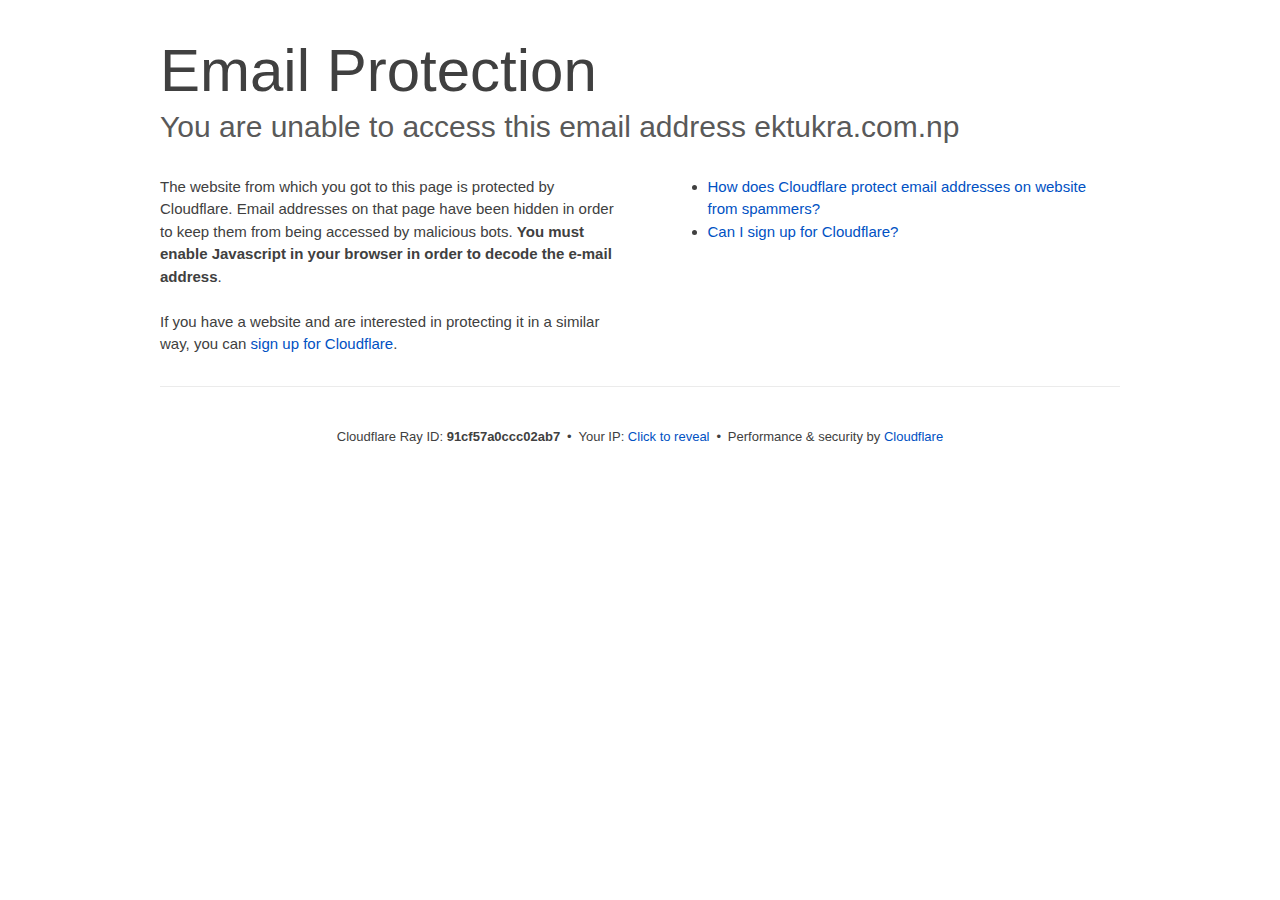
<file: cdn-cgi/l/email-protection/index.html>
<!DOCTYPE html><!--[if lt IE 7]> <html class="no-js ie6 oldie" lang="en-US"> <![endif]--><!--[if IE 7]>    <html class="no-js ie7 oldie" lang="en-US"> <![endif]--><!--[if IE 8]>    <html class="no-js ie8 oldie" lang="en-US"> <![endif]--><!--[if gt IE 8]><!--><html class=no-js lang=en-US> <!--<![endif]--> <head><title>Email Protection | Cloudflare</title><meta charset=UTF-8><meta content="text/html; charset=UTF-8" http-equiv=Content-Type><meta content="IE=Edge" http-equiv=X-UA-Compatible><meta content="noindex, nofollow" name=robots><meta content="width=device-width,initial-scale=1" name=viewport><link href=/cdn-cgi/styles/cf.errors.css id=cf_styles-css rel=stylesheet> <!--[if lt IE 9]><link rel="stylesheet" id='cf_styles-ie-css' href="/cdn-cgi/styles/cf.errors.ie.css" /><![endif]--> <style>body{margin:0;padding:0}</style> <!--[if gte IE 10]><!--> <script>if(!navigator.cookieEnabled){window.addEventListener('DOMContentLoaded',function(){var cookieEl=document.getElementById('cookie-alert');cookieEl.style.display='block';})}</script> <!--<![endif]--> <body><div id=cf-wrapper><div class="cf-alert cf-alert-error cf-cookie-error" data-translate=enable_cookies id=cookie-alert>Please enable cookies.</div> <div class=cf-error-details-wrapper id=cf-error-details><div class="cf-error-overview cf-header cf-wrapper"><h1 data-translate=block_headline>Email Protection</h1> <h2 class=cf-subheadline><span data-translate=unable_to_access>You are unable to access this email address</span> ektukra.com.np</h2></div> <div class="cf-section cf-wrapper"><div class="cf-columns two"><div class=cf-column><p>The website from which you got to this page is protected by Cloudflare. Email addresses on that page have been hidden in order to keep them from being accessed by malicious bots. <strong>You must enable Javascript in your browser in order to decode the e-mail address</strong>. <p>If you have a website and are interested in protecting it in a similar way, you can <a href="https://www.cloudflare.com/sign-up?utm_source=email_protection" rel="noopener noreferrer">sign up for Cloudflare</a>.</div> <div class=cf-column><div class=grid_4><div class=rail><div class=panel><ul class=nobullets><li><a class=modal-link-faq href=https://support.cloudflare.com/hc/en-us/articles/200170016-What-is-Email-Address-Obfuscation- rel="noopener noreferrer">How does Cloudflare protect email addresses on website from spammers?</a> <li><a class=modal-link-faq href=https://support.cloudflare.com/hc/en-us/categories/200275218-Getting-Started rel="noopener noreferrer">Can I sign up for Cloudflare?</a></ul> </div> </div> </div> </div></div> </div> <div class="border-0 border-gray-300 border-solid border-t cf-error-footer cf-wrapper lg:w-full mx-auto py-10 sm:px-8 sm:py-4 sm:text-left text-center w-240"><p class=text-13><span class="cf-footer-item sm:block sm:mb-1">Cloudflare Ray ID: <strong class=font-semibold>91cf57a0ccc02ab7</strong></span> <span class="cf-footer-separator sm:hidden">&bull;</span> <span class="cf-footer-item hidden sm:block sm:mb-1" id=cf-footer-item-ip> Your IP: <button class=cf-footer-ip-reveal-btn id=cf-footer-ip-reveal type=button>Click to reveal</button> <span class=hidden id=cf-footer-ip>192.250.235.158</span> <span class="cf-footer-separator sm:hidden">&bull;</span></span> <span class="cf-footer-item sm:block sm:mb-1"><span>Performance &amp; security by</span> <a href=https://www.cloudflare.com/5xx-error-landing id=brand_link rel="noopener noreferrer" target=_blank>Cloudflare</a></span></p> <script>(function(){function d(){var b=a.getElementById("cf-footer-item-ip"),c=a.getElementById("cf-footer-ip-reveal");b&&"classList"in b&&(b.classList.remove("hidden"),c.addEventListener("click",function(){c.classList.add("hidden");a.getElementById("cf-footer-ip").classList.remove("hidden")}))}var a=document;document.addEventListener&&a.addEventListener("DOMContentLoaded",d)})();</script></div></div></div> <script>window._cf_translation={};</script>
</file>
